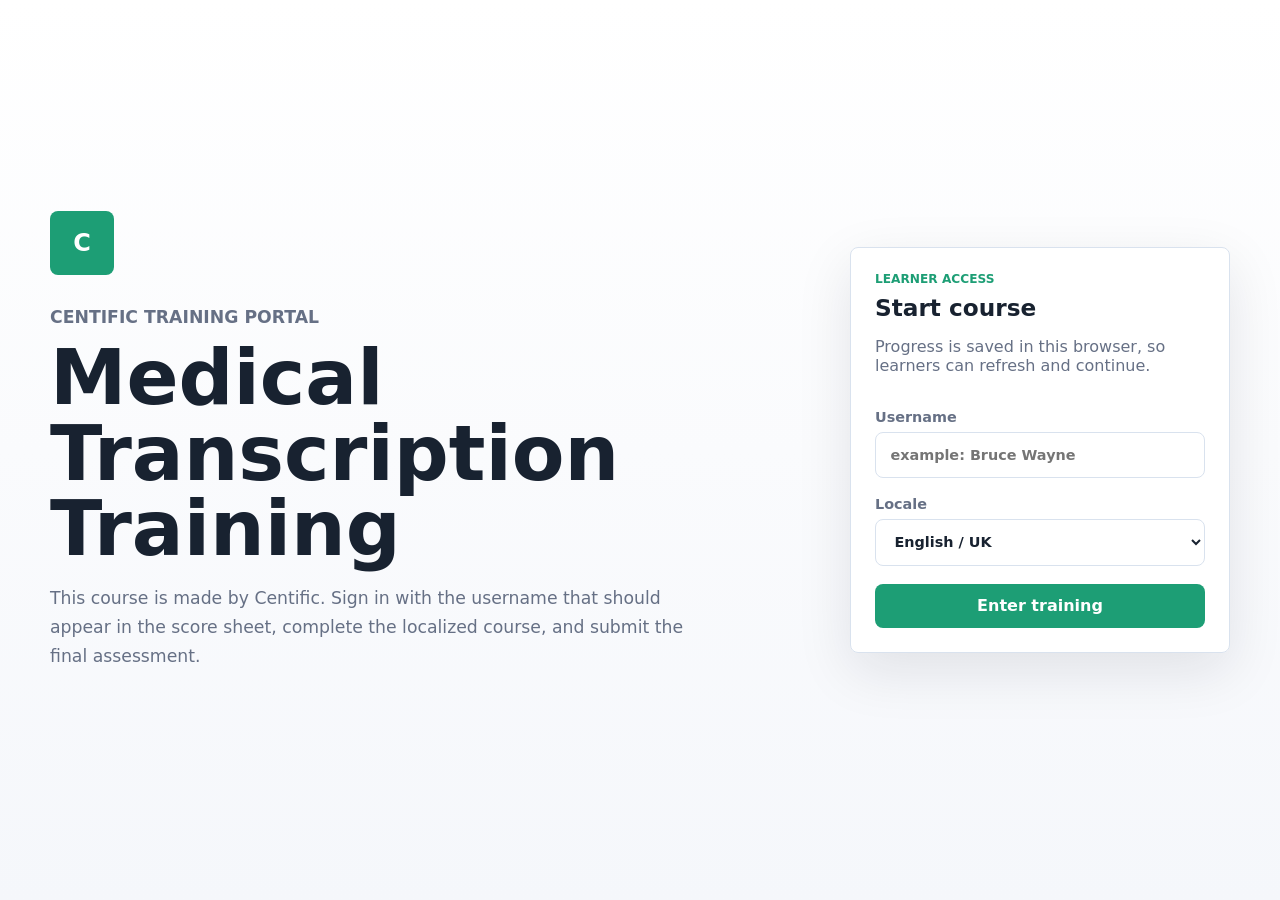
<file: index.html>
﻿<!DOCTYPE html>
<html lang="en">
<head>
  <meta charset="UTF-8">
  <meta name="viewport" content="width=device-width, initial-scale=1.0">
  <title>Centific Medical Transcription Training</title>
  <link rel="stylesheet" href="styles.css">
</head>
<body>
  <main class="portal">
    <section class="login-view" id="loginView">
      <div class="hero-copy">
        <div class="brand-mark">C</div>
        <p class="eyebrow">Centific training portal</p>
        <h1>Medical Transcription Training</h1>
        <p>
          This course is made by Centific. Sign in with the username that should appear in the score sheet,
          complete the localized course, and submit the final assessment.
        </p>
      </div>

      <form class="login-card" id="loginForm">
        <div>
          <p class="eyebrow">Learner access</p>
          <h2>Start course</h2>
          <p class="muted">Progress is saved in this browser, so learners can refresh and continue.</p>
        </div>

        <label>
          Username
          <input id="usernameInput" type="text" placeholder="example: Bruce Wayne" required autocomplete="name">
        </label>

        <label>
          Locale
          <select id="localeInput">
            <option value="English / UK">English / UK</option>
            <option value="Deutsch / Germany">Deutsch / Germany</option>
            <option value="Nederlands / Netherlands">Nederlands / Netherlands</option>
            <option value="Français / France">Français / France</option>
          </select>
        </label>

        <button class="primary-button" type="submit">Enter training</button>
      </form>
    </section>

    <section class="course-view hidden" id="courseView">
      <header class="topbar">
        <div>
          <p class="eyebrow">Centific Medical Transcription Training</p>
          <h1 id="learnerTitle">Learner course</h1>
        </div>

        <div class="topbar-actions">
          <span class="status-pill" id="sheetStatus">Google Sheet not connected yet</span>
          <button class="ghost-button" id="resetProgressButton" type="button">Reset progress</button>
          <button class="ghost-button" id="logoutButton" type="button">Logout</button>
        </div>
      </header>

      <section class="score-panel">
        <article>
          <span>Latest score</span>
          <strong id="latestScore">--</strong>
        </article>
        <article>
          <span>Status</span>
          <strong id="latestStatus">Not submitted</strong>
        </article>
        <article>
          <span>Local submissions</span>
          <strong id="savedRows">0</strong>
        </article>
      </section>

      <section class="course-frame-card">
        <div class="frame-header">
          <div>
            <p class="eyebrow">Course</p>
            <h2>Complete all modules, then take the final assessment</h2>
          </div>
          <a class="ghost-link" id="openCourseLink" href="medical_transcription_v4_2.html" target="_blank" rel="noreferrer">Open course in new tab</a>
        </div>

        <iframe
          id="courseFrame"
          title="Medical transcription course"
          src="medical_transcription_v4_2.html"
        ></iframe>
      </section>
    </section>
  </main>

  <script src="app.js"></script>
</body>
</html>
</file>
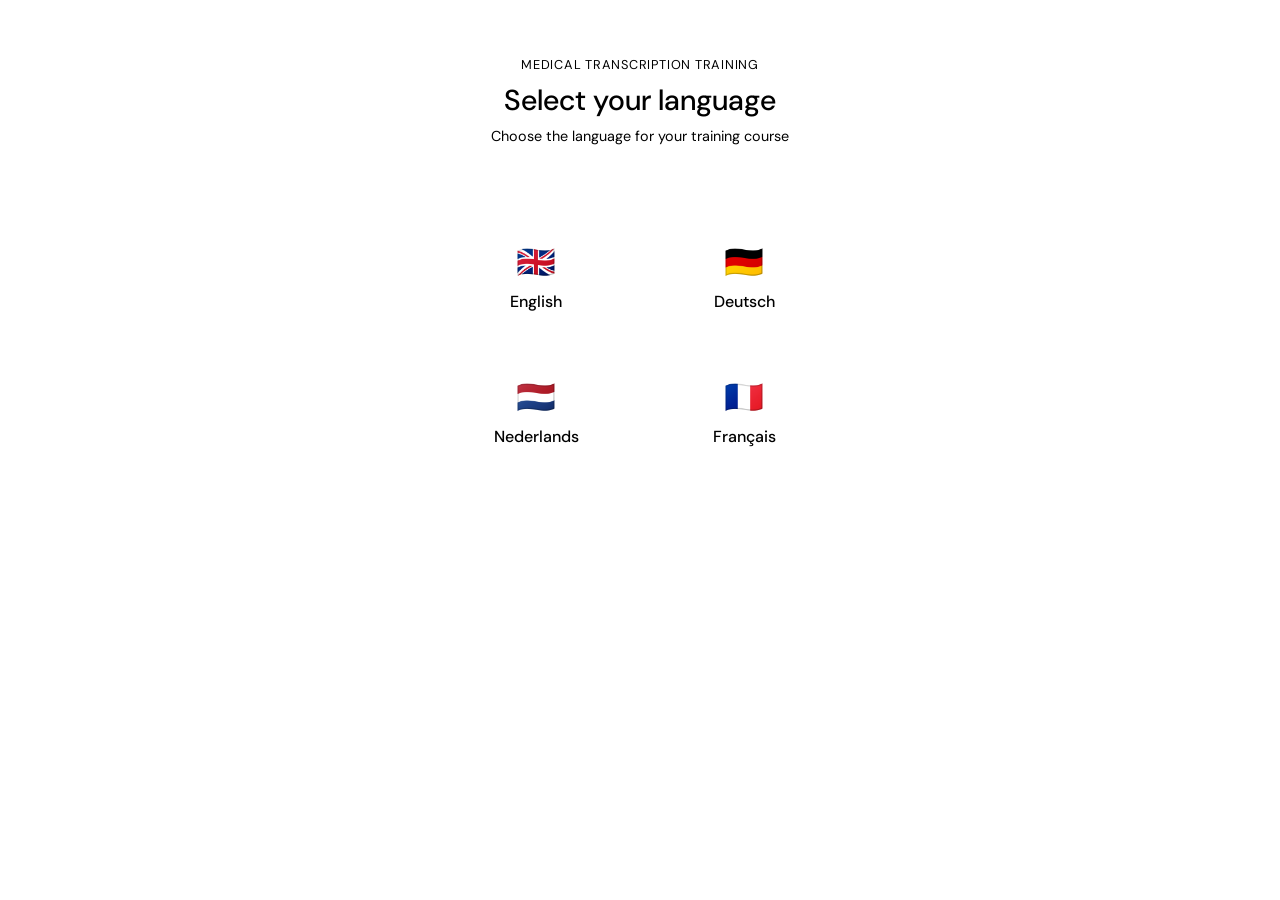
<file: medical_transcription_v4_2.html>
<!DOCTYPE html>
<html lang="en">
<head>
<meta charset="UTF-8">
<meta name="viewport" content="width=device-width, initial-scale=1.0">
<title>Medical Transcription Training</title>
</head>
<body>
<style>
@import url('https://fonts.googleapis.com/css2?family=DM+Sans:wght@300;400;500;600&family=DM+Mono:wght@400;500&display=swap');
*{box-sizing:border-box;margin:0;padding:0}
body{font-family:'DM Sans',sans-serif;color:var(--color-text-primary);background:transparent}
.screen{display:none;padding:1.5rem 0}.screen.active{display:block}
.lang-grid{display:grid;grid-template-columns:repeat(2,1fr);gap:1rem;max-width:400px;margin:2rem auto}
.lang-btn{padding:1.5rem;border:0.5px solid var(--color-border-secondary);border-radius:var(--border-radius-lg);background:var(--color-background-primary);cursor:pointer;font-size:1rem;font-weight:500;text-align:center;transition:background 0.15s;font-family:'DM Sans',sans-serif}
.lang-btn:hover{background:var(--color-background-secondary)}
.lang-flag{font-size:2rem;display:block;margin-bottom:0.5rem}
.module-grid{display:grid;grid-template-columns:repeat(2,1fr);gap:1rem;margin-top:1.5rem}
.mod-card{padding:1.25rem;border:0.5px solid var(--color-border-tertiary);border-radius:var(--border-radius-lg);background:var(--color-background-primary);cursor:pointer;transition:border-color 0.15s}
.mod-card:hover{border-color:var(--color-border-primary)}.mod-card.completed{border-color:#1D9E75}
.mod-icon{font-size:1.5rem;margin-bottom:0.5rem}.mod-title{font-size:0.9rem;font-weight:500}.mod-status{font-size:0.75rem;color:var(--color-text-secondary);margin-top:4px}
.progress-bar-wrap{background:var(--color-background-secondary);border-radius:99px;height:6px;margin:1rem 0}
.progress-bar{height:6px;border-radius:99px;background:#1D9E75;transition:width 0.4s}
.lesson-content{max-width:700px}
h1{font-size:1.5rem;font-weight:500;margin-bottom:0.5rem}
h2{font-size:1.05rem;font-weight:500;margin:1.75rem 0 0.75rem;padding-bottom:4px;border-bottom:0.5px solid var(--color-border-tertiary)}
h3{font-size:0.9rem;font-weight:500;margin:1rem 0 0.4rem;color:var(--color-text-secondary)}
.subtitle{font-size:0.9rem;color:var(--color-text-secondary);margin-bottom:1.5rem}
.info-card{background:var(--color-background-secondary);border-radius:var(--border-radius-md);padding:1rem 1.25rem;margin-bottom:1rem;font-size:0.875rem;line-height:1.6}
.info-card h3{margin-top:0;font-size:0.8rem;text-transform:uppercase;letter-spacing:0.04em}
table{width:100%;border-collapse:collapse;font-size:0.82rem;margin:0.5rem 0 1rem}
th{text-align:left;padding:6px 8px;background:var(--color-background-secondary);font-weight:500;font-size:0.78rem;color:var(--color-text-secondary)}
td{padding:6px 8px;border-bottom:0.5px solid var(--color-border-tertiary);vertical-align:top;line-height:1.5}
.badge{display:inline-block;padding:2px 7px;border-radius:99px;font-size:0.72rem;font-weight:500;white-space:nowrap}
.badge-normal{background:#EAF3DE;color:#3B6D11}
.badge-alert{background:#FCEBEB;color:#A32D2D}
.badge-caution{background:#FAEEDA;color:#854F0B}
.badge-info{background:#E6F1FB;color:#185FA5}
.badge-high{background:#FCEBEB;color:#A32D2D}
.badge-low{background:#E6F1FB;color:#185FA5}
.badge-specialty{background:#F0E8FF;color:#5B21B6}
.btn{padding:0.6rem 1.25rem;border:0.5px solid var(--color-border-secondary);border-radius:var(--border-radius-md);background:var(--color-background-primary);cursor:pointer;font-size:0.9rem;font-weight:500;color:var(--color-text-primary);font-family:'DM Sans',sans-serif}
.btn:hover{background:var(--color-background-secondary)}
.btn-primary{background:#1D9E75;border-color:#1D9E75;color:#fff}.btn-primary:hover{background:#0F6E56}
.btn-row{display:flex;gap:0.75rem;margin-top:1.5rem;flex-wrap:wrap}
.quiz-q{background:var(--color-background-secondary);border-radius:var(--border-radius-lg);padding:1.25rem;margin-bottom:1rem}
.quiz-q p{font-size:0.95rem;font-weight:500;margin-bottom:0.75rem}
.quiz-opt{display:block;padding:0.5rem 0.75rem;border:0.5px solid var(--color-border-tertiary);border-radius:var(--border-radius-md);background:var(--color-background-primary);cursor:pointer;font-size:0.875rem;margin:0.3rem 0;text-align:left;width:100%;color:var(--color-text-primary);font-family:'DM Sans',sans-serif}
.quiz-opt:hover{border-color:var(--color-border-primary)}
.quiz-opt{transition:background 0.12s,border-color 0.12s}
.quiz-opt.correct{background:#EAF3DE;border-color:#1D9E75;color:#27500A}
.quiz-opt.wrong{background:#FCEBEB;border-color:#A32D2D;color:#791F1F}
.quiz-opt.disabled{cursor:not-allowed}
.feedback{font-size:0.82rem;margin-top:0.5rem;padding:0.4rem 0.75rem;border-radius:var(--border-radius-md)}
.feedback.ok{background:#EAF3DE;color:#27500A}.feedback.bad{background:#FCEBEB;color:#791F1F}
.score-circle{width:120px;height:120px;border-radius:50%;border:4px solid #1D9E75;display:flex;align-items:center;justify-content:center;flex-direction:column;margin:1.5rem auto}
.score-num{font-size:2rem;font-weight:500}.score-label{font-size:0.75rem;color:var(--color-text-secondary)}
.back-link{font-size:0.85rem;color:var(--color-text-secondary);cursor:pointer;margin-bottom:1rem;display:inline-block}
.back-link:hover{color:var(--color-text-primary)}
.pill-row{display:flex;flex-wrap:wrap;gap:0.4rem;margin:0.5rem 0}
.pill{padding:3px 10px;border-radius:99px;font-size:0.8rem;background:var(--color-background-secondary);border:0.5px solid var(--color-border-tertiary)}
.abbr-table td:first-child{font-weight:500;color:#185FA5;font-size:0.85rem;width:80px}
.imaging-card{border:0.5px solid var(--color-border-tertiary);border-radius:var(--border-radius-lg);margin-bottom:1rem;overflow:hidden}
.imaging-card-header{padding:0.75rem 1rem;background:var(--color-background-secondary);display:flex;align-items:center;gap:0.75rem}
.imaging-card-header .ic-icon{font-size:1.25rem}
.imaging-card-header .ic-title{font-weight:500;font-size:0.95rem}
.imaging-card-header .ic-badge{margin-left:auto}
.imaging-card-body{padding:0.85rem 1rem;font-size:0.85rem;line-height:1.65}
.imaging-card-body .tissue-row{display:flex;flex-wrap:wrap;gap:0.35rem;margin-top:0.5rem}
.tissue-pill{padding:2px 9px;border-radius:99px;font-size:0.75rem;border:0.5px solid var(--color-border-tertiary);background:var(--color-background-primary)}
.two-col{display:grid;grid-template-columns:1fr 1fr;gap:0.5rem}
@media(max-width:480px){.two-col{grid-template-columns:1fr}}

/* ── Glossary browser ── */
.glossary-search-wrap{position:sticky;top:0;background:var(--color-background-primary);padding:0.75rem 0 0.5rem;z-index:10}
.glossary-search{width:100%;padding:0.55rem 0.85rem;border:0.5px solid var(--color-border-secondary);border-radius:var(--border-radius-md);font-size:0.9rem;background:var(--color-background-secondary);color:var(--color-text-primary);font-family:'DM Sans',sans-serif;outline:none}
.glossary-search:focus{border-color:#1D9E75}
.glossary-filter-row{display:flex;gap:0.4rem;flex-wrap:wrap;margin:0.5rem 0 1rem}
.gloss-tag{padding:3px 10px;border-radius:99px;font-size:0.78rem;border:0.5px solid var(--color-border-tertiary);background:var(--color-background-secondary);cursor:pointer;font-family:'DM Sans',sans-serif;color:var(--color-text-primary)}
.gloss-tag.active{background:#1D9E75;border-color:#1D9E75;color:#fff}
.gloss-entry{border:0.5px solid var(--color-border-tertiary);border-radius:var(--border-radius-md);padding:0.75rem 1rem;margin-bottom:0.5rem;transition:border-color 0.12s}
.gloss-entry:hover{border-color:var(--color-border-primary)}
.gloss-term{font-weight:600;font-size:0.92rem;font-family:'DM Mono',monospace;color:#185FA5}
.gloss-alt{font-size:0.78rem;color:var(--color-text-secondary);margin-left:0.5rem}
.gloss-cat{font-size:0.72rem;padding:1px 7px;border-radius:99px;background:#F0E8FF;color:#5B21B6;margin-left:0.5rem;white-space:nowrap}
.gloss-def{font-size:0.83rem;color:var(--color-text-primary);margin-top:0.35rem;line-height:1.55}
.gloss-ex{font-size:0.78rem;color:var(--color-text-secondary);margin-top:0.25rem;font-style:italic}
.gloss-hidden{display:none}
.no-results{font-size:0.85rem;color:var(--color-text-secondary);padding:1rem 0;text-align:center}

/* ── Global search ─────────────────────────────────────────── */
.search-wrap{position:relative;margin:1rem 0 0.5rem}
.search-wrap svg{position:absolute;left:0.7rem;top:50%;transform:translateY(-50%);pointer-events:none;opacity:0.45}
#global-search{width:100%;padding:0.6rem 0.85rem 0.6rem 2.2rem;border:0.5px solid var(--color-border-secondary);border-radius:var(--border-radius-md);font-size:0.9rem;background:var(--color-background-secondary);color:var(--color-text-primary);font-family:'DM Sans',sans-serif;outline:none;box-sizing:border-box}
#global-search:focus{border-color:var(--color-border-primary)}
#search-results{margin:0 0 1rem}
.sr-group{margin-bottom:1rem}
.sr-group-title{font-size:0.7rem;font-weight:600;letter-spacing:0.07em;text-transform:uppercase;color:var(--color-text-secondary);margin-bottom:0.4rem;padding:0 0.1rem}
.sr-item{padding:0.6rem 0.85rem;border-radius:var(--border-radius-md);background:var(--color-background-secondary);border:0.5px solid var(--color-border-tertiary);margin-bottom:0.35rem;cursor:pointer;transition:border-color 0.15s}
.sr-item:hover{border-color:var(--color-border-primary)}
.sr-item-snippet{font-size:0.78rem;color:var(--color-text-secondary);line-height:1.5}
.sr-item-snippet mark{background:rgba(99,102,241,0.18);color:inherit;border-radius:2px;padding:0 1px}
.sr-none{font-size:0.85rem;color:var(--color-text-secondary);padding:0.75rem 0;text-align:center}
.ft-selected{border-color:var(--color-accent,#6366f1)!important;background:var(--color-background-secondary)!important;box-shadow:inset 0 0 0 1.5px var(--color-accent,#6366f1)}
.ft-unanswered{outline:2px solid #E24B4A;border-radius:var(--border-radius-md);padding:0.25rem}
</style>

<div id="app">

<div id="s-lang" class="screen active">
  <div style="text-align:center;padding:2rem 0 1rem">
    <div style="font-size:0.8rem;color:var(--color-text-secondary);letter-spacing:0.06em;margin-bottom:0.5rem">MEDICAL TRANSCRIPTION TRAINING</div>
    <h1 style="font-size:1.8rem">Select your language</h1>
    <p class="subtitle">Choose the language for your training course</p>
  </div>
  <div class="lang-grid">
    <button class="lang-btn" onclick="setLang('en')"><span class="lang-flag">🇬🇧</span>English</button>
    <button class="lang-btn" onclick="setLang('de')"><span class="lang-flag">🇩🇪</span>Deutsch</button>
    <button class="lang-btn" onclick="setLang('nl')"><span class="lang-flag">🇳🇱</span>Nederlands</button>
    <button class="lang-btn" onclick="setLang('fr')"><span class="lang-flag">🇫🇷</span>Français</button>
  </div>
</div>

<div id="s-home" class="screen">
  <div style="font-size:0.8rem;color:var(--color-text-secondary);letter-spacing:0.06em;cursor:pointer" onclick="showScreen('s-lang')">← <span id="lbl-change-lang"></span></div>
  <div style="margin:1.25rem 0 0.25rem"><h1 id="home-title"></h1></div>
  <p id="home-sub" class="subtitle"></p>
  <div class="progress-bar-wrap"><div class="progress-bar" id="overall-progress" style="width:0%"></div></div>
  <p style="font-size:0.8rem;color:var(--color-text-secondary)" id="progress-label"></p>
  <div class="search-wrap">
    <svg width="15" height="15" viewBox="0 0 24 24" fill="none" stroke="currentColor" stroke-width="2"><circle cx="11" cy="11" r="8"/><path d="m21 21-4.35-4.35"/></svg>
    <input id="global-search" type="search" oninput="runSearch(this.value)" autocomplete="off">
  </div>
  <div id="search-results"></div>
  <div class="module-grid" id="module-grid"></div>
  <div style="margin-top:1.5rem" id="test-launch-wrap"></div>
</div>

<div id="s-lesson" class="screen">
  <span class="back-link" onclick="showScreen('s-home')">← <span id="lbl-back"></span></span>
  <div id="lesson-body" class="lesson-content"></div>
  <div class="btn-row" id="lesson-btns"></div>
</div>

<div id="s-test" class="screen">
  <span class="back-link" onclick="showScreen('s-home')">← <span id="lbl-back2"></span></span>
  <h1 id="test-title"></h1>
  <p id="test-sub" class="subtitle"></p>
  <div id="test-body"></div>
</div>

</div>

<script>
const T={
en:{changeLang:"Change language",back:"Back to modules",backtest:"Back",homeTitle:"Medical Transcription Training",homeSub:"Complete all modules before taking the final assessment.",progressLabel:(d,t)=>`${d} of ${t} modules completed`,testLaunch:"Take the final assessment",testTitle:"Final Assessment",testSub:"32 questions covering all modules. Read carefully before selecting.",submit:"Submit answers",restart:"Restart",score:(s,t)=>`You scored ${s} out of ${t}`,passed:"Well done — you passed!",failed:"Review the modules and try again.",
searchPlaceholder:"Search course content…",searchNoResults:"No results found.",searchIn:"in",unansweredAlert:(n)=>`Please answer all ${n} remaining question(s) before submitting.`,
mods:[{id:"vitals",icon:"❤",title:"Vitals & measurements",status:"Start module"},{id:"meds",icon:"💊",title:"Medications & dosages",status:"Start module"},{id:"tests",icon:"🔬",title:"Tests & diagnostics",status:"Start module"},{id:"symptoms",icon:"🩺",title:"Symptoms & conditions",status:"Start module"},{id:"allergies",icon:"⚠",title:"Allergies",status:"Start module"},{id:"abbr",icon:"📋",title:"Medical abbreviations",status:"Start module"},{id:"glossary",icon:"🗂",title:"Specialty glossary",status:"Start module"}]},
de:{changeLang:"Sprache wechseln",back:"Zurück zu Modulen",backtest:"Zurück",homeTitle:"Medizinische Transkriptions-Schulung",homeSub:"Schließen Sie alle Module ab, bevor Sie die Abschlussprüfung ablegen.",progressLabel:(d,t)=>`${d} von ${t} Modulen abgeschlossen`,testLaunch:"Zur Abschlussprüfung",testTitle:"Abschlussprüfung",testSub:"32 Fragen zu allen Modulen.",submit:"Antworten abschicken",restart:"Neustart",score:(s,t)=>`Sie haben ${s} von ${t} Punkten erreicht`,passed:"Gut gemacht — bestanden!",failed:"Wiederholen Sie die Module.",
searchPlaceholder:"Kursinhalt durchsuchen…",searchNoResults:"Keine Ergebnisse gefunden.",searchIn:"in",unansweredAlert:(n)=>`Bitte beantworten Sie noch ${n} Frage(n) vor dem Absenden.`,
mods:[{id:"vitals",icon:"❤",title:"Vitalwerte & Messungen",status:"Modul starten"},{id:"meds",icon:"💊",title:"Medikamente & Dosierungen",status:"Modul starten"},{id:"tests",icon:"🔬",title:"Tests & Diagnostik",status:"Modul starten"},{id:"symptoms",icon:"🩺",title:"Symptome & Erkrankungen",status:"Modul starten"},{id:"allergies",icon:"⚠",title:"Allergien",status:"Modul starten"},{id:"abbr",icon:"📋",title:"Medizinische Abkürzungen",status:"Modul starten"},{id:"glossary",icon:"🗂",title:"Fachglossar",status:"Modul starten"}]},
nl:{changeLang:"Taal wijzigen",back:"Terug naar modules",backtest:"Terug",homeTitle:"Medische transcriptietraining",homeSub:"Voltooi alle modules voordat u de eindtoets aflegt.",progressLabel:(d,t)=>`${d} van ${t} modules voltooid`,testLaunch:"Naar de eindtoets",testTitle:"Eindtoets",testSub:"32 vragen over alle modules.",submit:"Antwoorden indienen",restart:"Opnieuw beginnen",score:(s,t)=>`U scoorde ${s} van ${t}`,passed:"Goed gedaan — geslaagd!",failed:"Herhaal de modules en probeer het opnieuw.",
searchPlaceholder:"Cursusinhoud doorzoeken…",searchNoResults:"Geen resultaten gevonden.",searchIn:"in",unansweredAlert:(n)=>`Beantwoord nog ${n} vraag/vragen voordat u indient.`,
mods:[{id:"vitals",icon:"❤",title:"Vitale functies & metingen",status:"Module starten"},{id:"meds",icon:"💊",title:"Medicijnen & doseringen",status:"Module starten"},{id:"tests",icon:"🔬",title:"Tests & diagnostiek",status:"Module starten"},{id:"symptoms",icon:"🩺",title:"Symptomen & aandoeningen",status:"Module starten"},{id:"allergies",icon:"⚠",title:"Allergieën",status:"Module starten"},{id:"abbr",icon:"📋",title:"Medische afkortingen",status:"Module starten"},{id:"glossary",icon:"🗂",title:"Vakglossarium",status:"Module starten"}]},
fr:{changeLang:"Changer de langue",back:"Retour aux modules",backtest:"Retour",homeTitle:"Formation en transcription médicale",homeSub:"Complétez tous les modules avant de passer l'évaluation finale.",progressLabel:(d,t)=>`${d} sur ${t} modules complétés`,testLaunch:"Passer l'évaluation finale",testTitle:"Évaluation finale",testSub:"32 questions couvrant tous les modules.",submit:"Soumettre les réponses",restart:"Recommencer",score:(s,t)=>`Vous avez obtenu ${s} sur ${t}`,passed:"Bravo — vous avez réussi !",failed:"Révisez les modules et réessayez.",
searchPlaceholder:"Rechercher dans le cours…",searchNoResults:"Aucun résultat trouvé.",searchIn:"dans",unansweredAlert:(n)=>`Veuillez répondre aux ${n} question(s) restante(s) avant de soumettre.`,
mods:[{id:"vitals",icon:"❤",title:"Constantes vitales & mesures",status:"Commencer le module"},{id:"meds",icon:"💊",title:"Médicaments & dosages",status:"Commencer le module"},{id:"tests",icon:"🔬",title:"Tests & diagnostics",status:"Commencer le module"},{id:"symptoms",icon:"🩺",title:"Symptômes & pathologies",status:"Commencer le module"},{id:"allergies",icon:"⚠",title:"Allergies",status:"Commencer le module"},{id:"abbr",icon:"📋",title:"Abréviations médicales",status:"Commencer le module"},{id:"glossary",icon:"🗂",title:"Glossaire spécialisé",status:"Commencer le module"}]}
};

// ─── LESSONS ───────────────────────────────────────────────────────────────
const LESSONS={
vitals:{
en:`<h1>Vitals &amp; Measurements</h1><p class="subtitle">Understanding the numbers that appear in every clinical note.</p>
<h2>Blood pressure (BP)</h2><div class="info-card"><p>Force of blood against artery walls. Written as systolic / diastolic in mmHg (e.g. 120/80 mmHg).</p></div>
<table><tr><th>Category</th><th>Systolic</th><th>Diastolic</th><th>Status</th></tr>
<tr><td>Normal</td><td>&lt;120</td><td>&lt;80</td><td><span class="badge badge-normal">Normal</span></td></tr>
<tr><td>Elevated</td><td>120–129</td><td>&lt;80</td><td><span class="badge badge-caution">Caution</span></td></tr>
<tr><td>Stage 1 hypertension</td><td>130–139</td><td>80–89</td><td><span class="badge badge-caution">Caution</span></td></tr>
<tr><td>Stage 2 hypertension</td><td>≥140</td><td>≥90</td><td><span class="badge badge-alert">Alert</span></td></tr>
<tr><td>Hypotension</td><td>&lt;90</td><td>&lt;60</td><td><span class="badge badge-alert">Alert</span></td></tr></table>
<h2>Heart rate (HR)</h2><div class="info-card"><p>Normal adult: <strong>60–100 bpm</strong>. Below 60 = bradycardia. Above 100 = tachycardia.</p></div>
<h2>Respiratory rate (RR)</h2><div class="info-card"><p>Normal adult: <strong>12–20 breaths/min</strong>. Rapid breathing (&gt;20) = tachypnoea. Slow breathing (&lt;12) = bradypnoea. In severe respiratory distress, accessory muscles are recruited — this is called <strong>orthopnoea</strong> when lying flat triggers the dyspnoea.</p></div>
<h2>Temperature</h2>
<table><tr><th>Reading</th><th>°C</th><th>°F</th><th>Interpretation</th></tr>
<tr><td>Normal</td><td>36.1–37.2</td><td>97–99</td><td><span class="badge badge-normal">Normal</span></td></tr>
<tr><td>Low-grade fever</td><td>37.3–38.0</td><td>99.1–100.4</td><td><span class="badge badge-caution">Caution</span></td></tr>
<tr><td>Fever / pyrexia</td><td>≥38.1</td><td>≥100.6</td><td><span class="badge badge-alert">Alert</span></td></tr>
<tr><td>Hypothermia</td><td>&lt;35.0</td><td>&lt;95</td><td><span class="badge badge-alert">Alert</span></td></tr></table>
<h2>Oxygen saturation (SpO₂)</h2><div class="info-card"><p>Normal: <strong>95–100%</strong>. Below 94% warrants attention. Below 90% = hypoxia requiring intervention.</p></div>
<h2>BMI</h2>
<table><tr><th>BMI</th><th>Classification</th></tr>
<tr><td>&lt;18.5</td><td>Underweight</td></tr>
<tr><td>18.5–24.9</td><td><span class="badge badge-normal">Healthy weight</span></td></tr>
<tr><td>25.0–29.9</td><td><span class="badge badge-caution">Overweight</span></td></tr>
<tr><td>30.0–34.9</td><td><span class="badge badge-alert">Obese — Class I</span></td></tr>
<tr><td>35.0–39.9</td><td><span class="badge badge-alert">Obese — Class II</span></td></tr>
<tr><td>≥40.0</td><td><span class="badge badge-high">Obese — Class III (severe)</span></td></tr></table>
<div class="info-card"><p>Source: WHO / NICE guidelines. Class III is sometimes referred to as <em>morbid obesity</em> in older clinical notes.</p></div>
<h2>Glasgow Coma Scale (GCS)</h2>
<div class="info-card"><p>Neurological assessment tool for level of consciousness. Three components, always documented separately as E/V/M.</p></div>
<table><tr><th>Component</th><th>Score</th><th>Response</th></tr>
<tr><td rowspan="4"><strong>Eye opening (E)</strong></td><td>4</td><td>Spontaneous</td></tr>
<tr><td>3</td><td>To voice</td></tr>
<tr><td>2</td><td>To pain</td></tr>
<tr><td>1</td><td>None</td></tr>
<tr><td rowspan="5"><strong>Verbal (V)</strong></td><td>5</td><td>Oriented</td></tr>
<tr><td>4</td><td>Confused</td></tr>
<tr><td>3</td><td>Words only</td></tr>
<tr><td>2</td><td>Sounds only</td></tr>
<tr><td>1</td><td>None</td></tr>
<tr><td rowspan="6"><strong>Motor (M)</strong></td><td>6</td><td>Obeys commands</td></tr>
<tr><td>5</td><td>Localises pain</td></tr>
<tr><td>4</td><td>Withdraws from pain</td></tr>
<tr><td>3</td><td>Abnormal flexion (decorticate)</td></tr>
<tr><td>2</td><td>Extension (decerebrate)</td></tr>
<tr><td>1</td><td>None</td></tr></table>
<div class="info-card"><p><strong>Example:</strong> E2V1M4 = 2+1+4 = <strong>GCS 7</strong>. Always write the total and subscores: "GCS 7 (E2V1M4)".</p></div>
<table><tr><th>Total GCS</th><th>Severity</th><th>Clinical action</th></tr>
<tr><td>13–15</td><td><span class="badge badge-caution">Mild</span></td><td>Monitor, reassess</td></tr>
<tr><td>9–12</td><td><span class="badge badge-alert">Moderate</span></td><td>Close monitoring, consider CT</td></tr>
<tr><td>≤8</td><td><span class="badge badge-high">Severe</span></td><td>Intubation threshold — airway protection</td></tr></table>
<h2>Pain scale (NRS 0–10)</h2>
<div class="info-card"><p>0 = no pain &bull; 1–3 = mild &bull; 4–6 = moderate &bull; 7–10 = severe. Always transcribe the scale used and the score (e.g. &quot;pain 7/10 NRS&quot;).</p></div>
<h2>SpO&#8322; targets</h2>
<div class="info-card"><p>Normal: 95–100%. Below 90% = hypoxia — urgent intervention. <strong>COPD target: 88–92%</strong> (NHS/NICE) to avoid suppressing the hypoxic drive.</p></div>
<h2>Quick-check quiz</h2>`,
de:`<h1>Vitalwerteparameter &amp; Messungen</h1><p class="subtitle">Die Zahlen in jedem klinischen Bericht verstehen.</p>
<h2>Blutdruck (BD, RR)</h2><div class="info-card"><p>Druck des Blutes gegen die Arterienwände. Angabe: systolisch / diastolisch in mmHg (z.B. 120/80 mmHg). In Deutschland wird der Blutdruck häufig als <strong>BD</strong> oder <strong>RR</strong> (nach Riva-Rocci) abgekürzt.</p></div>
<h3>Blutdruckkategorien (DGK/ESC 2024 — Tabelle 3, Praxisblutdruck)</h3>
<table><tr><th>Kategorie</th><th>Systolisch (mmHg)</th><th>Diastolisch (mmHg)</th><th>Status</th></tr>
<tr><td>Nicht erhöhter Blutdruck</td><td>&lt; 120</td><td>&lt; 70</td><td><span class="badge badge-normal">Normal</span></td></tr>
<tr><td>Erhöhter Blutdruck</td><td>120 – &lt; 140</td><td>70 – &lt; 90</td><td><span class="badge badge-caution">Achtung</span></td></tr>
<tr><td>Hypertonie</td><td>≥ 140</td><td>≥ 90</td><td><span class="badge badge-alert">Warnung</span></td></tr></table>
<div class="info-card"><p>Die ESC/DGK 2024 verwenden nur diese drei Kategorien. Die ältere Unterteilung in Hypertonie Grad 1/2/3 (aus früheren ESH/ESC-Leitlinien) erscheint weiterhin in manchen klinischen Diktaten und Arztbriefen: Grad 1 = 140–159/90–99 · Grad 2 = 160–179/100–109 · Grad 3 = ≥ 180/≥ 110 (nach ESH 2023/NVL 2023). Beim <em>erhöhten Blutdruck</em> richtet sich die Therapieentscheidung nach kardiovaskulärem Risiko (SCORE2/SCORE2-OP), nicht allein nach dem Zahlenwert. Quelle: McEvoy JW et al., ESC 2024, Eur Heart J; DGK Pocket-Leitlinie 2024.</p></div>
<h3>Hypertonie-Stadien (ESH 2023 / NVL 2023 — nach Organschaden, nicht nach Zahlenwert)</h3>
<div class="info-card"><p>Die Stadien I–III beschreiben den Erkrankungsgrad der Hypertonie anhand von Organschäden und Begleiterkrankungen — <strong>unabhängig vom gemessenen Blutdruckwert</strong>. <strong>Grad ≠ Stadium.</strong> Ein Patient kann z.B. eine Hypertonie Grad 1 im Stadium III haben.</p></div>
<table><tr><th>Stadium</th><th>Kriterien</th><th>Status</th></tr>
<tr><td><strong>Stadium I</strong></td><td>Unkomplizierte Hypertonie — kein HMOD, keine CVD, kein Diabetes (inkl. CKD Grad 1 und 2)</td><td><span class="badge badge-caution">Achtung</span></td></tr>
<tr><td><strong>Stadium II</strong></td><td>Leichter HMOD <em>oder</em> CKD Stadium 3 <em>oder</em> Diabetes mellitus</td><td><span class="badge badge-alert">Warnung</span></td></tr>
<tr><td><strong>Stadium III</strong></td><td>Etablierte CVD (Koronare Herzkrankheit, Schlaganfall, pAVK, Herzinsuffizienz) <em>oder</em> CKD Grad 4 oder 5</td><td><span class="badge badge-high">Kritisch</span></td></tr></table>
<div class="info-card"><p><strong>HMOD</strong> = Hypertonie-bedingte Organschäden (hypertension-mediated organ damage): z.B. linksventrikuläre Hypertrophie (LVH), Mikroalbuminurie, Karotis-IMT-Verdickung, hypertensive Retinopathie. Quelle: ESH 2023; NVL Hypertonie 2023.</p></div>
<h2>Herzfrequenz (HF)</h2><div class="info-card"><p>Normal: <strong>60–100/min</strong>. Unter 60 = Bradykardie. Über 100 = Tachykardie.</p></div>
<table><tr><th>Messung</th><th>Interpretation</th><th>Zustand</th></tr>
<tr><td>60–100/min</td><td>Normal</td><td>Normale Herzfrequenz</td></tr>
<tr><td>&lt; 60/min</td><td>Langsam</td><td>Bradykardie</td></tr>
<tr><td>&gt; 100/min</td><td>Schnell</td><td>Tachykardie</td></tr></table>
<h2>Atemfrequenz (AF)</h2><div class="info-card"><p>Normal: <strong>12–20/min</strong>. Schnell (&gt; 20/min) = Tachypnoe. Langsam (&lt; 12/min) = Bradypnoe. Bei schwerer Atemnot werden Atemhilfsmuskeln eingesetzt. Orthopnoe = Atemnot im Liegen mit Besserung im Sitzen.</p></div>
<table><tr><th>Messung</th><th>Interpretation</th><th>Zustand</th></tr>
<tr><td>12–20/min</td><td>Normal</td><td>Normale Atmung</td></tr>
<tr><td>&lt; 12/min</td><td>Langsam</td><td>Bradypnoe</td></tr>
<tr><td>&gt; 20/min</td><td>Schnell</td><td>Tachypnoe</td></tr></table>
<h2>Temperatur</h2>
<table><tr><th>Wert</th><th>°C</th><th>Interpretation</th></tr>
<tr><td>Normal</td><td>36,1–37,2</td><td><span class="badge badge-normal">Normal</span></td></tr>
<tr><td>Subfebrile Temperatur</td><td>37,3–38,0</td><td><span class="badge badge-caution">Achtung</span></td></tr>
<tr><td>Fieber (Pyrexie)</td><td>≥ 38,1</td><td><span class="badge badge-alert">Warnung</span></td></tr>
<tr><td>Hypothermie</td><td>&lt; 35,0</td><td><span class="badge badge-alert">Warnung</span></td></tr></table>
<h2>Sauerstoffsättigung (SpO₂)</h2><div class="info-card"><p>Normal: <strong>95–100 %</strong>. Unter 94 % = Überwachung erforderlich. Unter 90 % = Hypoxie — Intervention erforderlich.</p></div>
<h2>BMI</h2>
<table><tr><th>BMI</th><th>Klassifikation</th></tr>
<tr><td>&lt; 18,5</td><td>Untergewicht</td></tr>
<tr><td>18,5–24,9</td><td><span class="badge badge-normal">Normalgewicht</span></td></tr>
<tr><td>25,0–29,9</td><td><span class="badge badge-caution">Übergewicht</span></td></tr>
<tr><td>30,0–34,9</td><td><span class="badge badge-alert">Adipositas Grad I</span></td></tr>
<tr><td>35,0–39,9</td><td><span class="badge badge-alert">Adipositas Grad II</span></td></tr>
<tr><td>≥ 40,0</td><td><span class="badge badge-high">Adipositas Grad III (permagna)</span></td></tr></table>
<div class="info-card"><p>Quelle: WHO / DAG (Deutsche Adipositas-Gesellschaft). Grad III wird in älteren Unterlagen auch als <em>morbide Adipositas</em> bezeichnet.</p></div>
<h2>Glasgow Coma Scale (GCS)</h2>
<div class="info-card"><p>Neurologisches Beurteilungsinstrument zur Bewusstseinsbewertung. Drei Komponenten, immer einzeln als A/V/M dokumentieren.</p></div>
<table><tr><th>Komponente</th><th>Punkte</th><th>Reaktion</th></tr>
<tr><td rowspan="4"><strong>Augenöffnen (A)</strong></td><td>4</td><td>Spontan</td></tr>
<tr><td>3</td><td>Auf Ansprechen</td></tr>
<tr><td>2</td><td>Auf Schmerzreiz</td></tr>
<tr><td>1</td><td>Keine Reaktion</td></tr>
<tr><td rowspan="5"><strong>Verbale Reaktion (V)</strong></td><td>5</td><td>Orientiert</td></tr>
<tr><td>4</td><td>Verwirrt</td></tr>
<tr><td>3</td><td>Einzelne Worte</td></tr>
<tr><td>2</td><td>Unverständliche Laute</td></tr>
<tr><td>1</td><td>Keine Reaktion</td></tr>
<tr><td rowspan="6"><strong>Motorische Reaktion (M)</strong></td><td>6</td><td>Befolgt Aufforderungen</td></tr>
<tr><td>5</td><td>Gezielte Abwehr</td></tr>
<tr><td>4</td><td>Ungezielte Abwehr</td></tr>
<tr><td>3</td><td>Pathologische Beugung (Dekortikation)</td></tr>
<tr><td>2</td><td>Strecksynergismen (Dezerebration)</td></tr>
<tr><td>1</td><td>Keine Reaktion</td></tr></table>
<div class="info-card"><p><strong>Beispiel:</strong> A2V1M4 = 2+1+4 = <strong>GCS 7</strong>. Immer Gesamtpunktzahl und Einzelwerte angeben: „GCS 7 (A2V1M4)".</p></div>
<table><tr><th>GCS gesamt</th><th>Schweregrad</th><th>Klinische Konsequenz</th></tr>
<tr><td>13–15</td><td><span class="badge badge-caution">Leicht</span></td><td>Überwachen, Verlaufskontrolle</td></tr>
<tr><td>9–12</td><td><span class="badge badge-alert">Mittelgradig</span></td><td>Engmaschige Überwachung, CT erwägen</td></tr>
<tr><td>≤ 8</td><td><span class="badge badge-high">Schwer</span></td><td>Intubationsindikation — Atemwegssicherung</td></tr></table>
<h2>Schmerzskala (NRS 0–10)</h2>
<div class="info-card"><p>0 = kein Schmerz &bull; 1–3 = leicht &bull; 4–6 = mittelgradig &bull; 7–10 = stark. Immer Skala und Wert transkribieren (z.B. „Schmerz 7/10 NRS").</p></div>
<h2>SpO₂-Zielwerte</h2>
<div class="info-card"><p>Normal: 95–100 %. Unter 90 % = Hypoxie — dringend handeln. <strong>COPD-Zielwert: 88–92 %</strong> (AWMF NVL COPD) — um den hypoxischen Atemantrieb nicht zu unterdrücken.</p></div>
<h2>Kurzes Quiz</h2>`,
nl:`<h1>Vitale functies &amp; metingen</h1><p class="subtitle">De getallen begrijpen die in elke klinische notitie voorkomen.</p>
<h2>Bloeddruk (BD)</h2><div class="info-card"><p>Druk van bloed op de slagaderwanden. Notatie: systolisch / diastolisch in mmHg (bijv. BD 120/80 mmHg). In Nederlandstalige verslagen afgekort als <strong>BD</strong> of <strong>RR</strong>.</p></div>
<table><tr><th>Categorie</th><th>Systolisch</th><th>Diastolisch</th><th>Status</th></tr>
<tr><td>Normaal</td><td>&lt;120</td><td>&lt;80</td><td><span class="badge badge-normal">Normaal</span></td></tr>
<tr><td>Verhoogd</td><td>120–129</td><td>&lt;80</td><td><span class="badge badge-caution">Let op</span></td></tr>
<tr><td>Hypertensie graad 1</td><td>130–139</td><td>80–89</td><td><span class="badge badge-caution">Let op</span></td></tr>
<tr><td>Hypertensie graad 2</td><td>≥140</td><td>≥90</td><td><span class="badge badge-alert">Alarm</span></td></tr>
<tr><td>Hypotensie</td><td>&lt;90</td><td>&lt;60</td><td><span class="badge badge-alert">Alarm</span></td></tr></table>
<h2>Hartfrequentie (HF)</h2><div class="info-card"><p>Normaal: <strong>60–100 spm</strong> (slagen per minuut). Onder 60 = bradycardie. Boven 100 = tachycardie.</p></div>
<table><tr><th>Meting</th><th>Interpretatie</th><th>Toestand</th></tr>
<tr><td>60–100 spm</td><td>Normaal</td><td>Normaal sinusritme</td></tr>
<tr><td>&lt;60 spm</td><td>Langzaam</td><td>Bradycardie</td></tr>
<tr><td>&gt;100 spm</td><td>Snel</td><td>Tachycardie</td></tr></table>
<h2>Ademhalingsfrequentie (AF)</h2><div class="info-card"><p>Normaal: <strong>12–20/min</strong>. Snel (&gt;20) = tachypneu. Traag (&lt;12) = bradypneu. Bij ernstige dyspneu en orthopneu worden hulpademhalingsspieren ingezet.</p></div>
<table><tr><th>Meting</th><th>Interpretatie</th><th>Toestand</th></tr>
<tr><td>12–20/min</td><td>Normaal</td><td>Normale ademhaling</td></tr>
<tr><td>&lt;12/min</td><td>Langzaam</td><td>Bradypneu</td></tr>
<tr><td>&gt;20/min</td><td>Snel</td><td>Tachypneu</td></tr></table>
<h2>Temperatuur</h2>
<table><tr><th>Waarde</th><th>°C</th><th>Interpretatie</th></tr>
<tr><td>Normaal</td><td>36,1–37,2</td><td><span class="badge badge-normal">Normaal</span></td></tr>
<tr><td>Licht verhoogd (subfebriel)</td><td>37,3–38,0</td><td><span class="badge badge-caution">Let op</span></td></tr>
<tr><td>Koorts (pyrexie)</td><td>≥38,1</td><td><span class="badge badge-alert">Alarm</span></td></tr>
<tr><td>Hypothermie</td><td>&lt;35,0</td><td><span class="badge badge-alert">Alarm</span></td></tr></table>
<h2>Zuurstofsaturatie (SpO₂)</h2><div class="info-card"><p>Normaal: <strong>95–100 %</strong>. Onder 94 % = bewaking vereist. Onder 90 % = hypoxie (zuurstoftekort in het bloed) — interventie vereist.</p></div>
<h2>BMI</h2>
<table><tr><th>BMI</th><th>Classificatie</th></tr>
<tr><td>&lt;18,5</td><td>Ondergewicht</td></tr>
<tr><td>18,5–24,9</td><td><span class="badge badge-normal">Gezond gewicht</span></td></tr>
<tr><td>25,0–29,9</td><td><span class="badge badge-caution">Overgewicht</span></td></tr>
<tr><td>30,0–34,9</td><td><span class="badge badge-alert">Obesitas klasse I</span></td></tr>
<tr><td>35,0–39,9</td><td><span class="badge badge-alert">Obesitas klasse II</span></td></tr>
<tr><td>≥40,0</td><td><span class="badge badge-high">Obesitas klasse III (morbide obesitas)</span></td></tr></table>
<div class="info-card"><p>Bron: WHO / CBO-richtlijn Obesitas. Klasse III wordt ook wel <em>morbide obesitas</em> genoemd in oudere documentatie.</p></div>
<h2>Glasgow Coma Scale (GCS)</h2>
<div class="info-card"><p>Neurologisch beoordelingsinstrument voor het bewustzijnsniveau. Drie componenten, altijd apart documenteren als E/V/M.</p></div>
<table><tr><th>Component</th><th>Score</th><th>Reactie</th></tr>
<tr><td rowspan="4"><strong>Oogopening (E)</strong></td><td>4</td><td>Spontaan</td></tr>
<tr><td>3</td><td>Op aanspreken</td></tr>
<tr><td>2</td><td>Op pijnprikkel</td></tr>
<tr><td>1</td><td>Geen reactie</td></tr>
<tr><td rowspan="5"><strong>Verbale reactie (V)</strong></td><td>5</td><td>Georiënteerd</td></tr>
<tr><td>4</td><td>Verward</td></tr>
<tr><td>3</td><td>Losse woorden</td></tr>
<tr><td>2</td><td>Onverstaanbare geluiden</td></tr>
<tr><td>1</td><td>Geen reactie</td></tr>
<tr><td rowspan="6"><strong>Motorische reactie (M)</strong></td><td>6</td><td>Voert opdrachten uit</td></tr>
<tr><td>5</td><td>Lokaliseert pijn</td></tr>
<tr><td>4</td><td>Trekt terug bij pijn</td></tr>
<tr><td>3</td><td>Pathologische flexie (decorticatie)</td></tr>
<tr><td>2</td><td>Extensiesynergieën (decerebratie)</td></tr>
<tr><td>1</td><td>Geen reactie</td></tr></table>
<div class="info-card"><p><strong>Voorbeeld:</strong> E2V1M4 = 2+1+4 = <strong>GCS 7</strong>. Altijd totaalscore én deelscores noteren: "GCS 7 (E2V1M4)".</p></div>
<table><tr><th>GCS totaal</th><th>Ernst</th><th>Klinische actie</th></tr>
<tr><td>13–15</td><td><span class="badge badge-caution">Licht</span></td><td>Bewaken, hercontrole</td></tr>
<tr><td>9–12</td><td><span class="badge badge-alert">Matig</span></td><td>Nauwlettend bewaken, CT overwegen</td></tr>
<tr><td>≤8</td><td><span class="badge badge-high">Ernstig</span></td><td>Intubatiedrempel — luchtwegebescherming</td></tr></table>
<h2>Pijnschaal (NRS 0–10)</h2>
<div class="info-card"><p>0 = geen pijn &bull; 1–3 = licht &bull; 4–6 = matig &bull; 7–10 = ernstig. Altijd schaal en score noteren (bijv. "pijn 7/10 NRS").</p></div>
<h2>SpO₂-streefwaarden</h2>
<div class="info-card"><p>Normaal: 95–100 %. Onder 90 % = hypoxie — direct ingrijpen. <strong>COPD-streefwaarde: 88–92 %</strong> (NHG COPD-standaard) — om de hypoxische ademdrift te bewaren.</p></div>
<h2>Korte quiz</h2>`,
fr:`<h1>Constantes vitales &amp; mesures</h1><p class="subtitle">Comprendre les chiffres présents dans chaque note clinique.</p>
<h2>Pression artérielle (PA)</h2><div class="info-card"><p>Pression du sang sur les parois artérielles, en mmHg (ex : 120/80). Notée <strong>PA</strong> ou <strong>TA</strong> (tension artérielle) dans le monde francophone.</p></div>
<table><tr><th>Catégorie</th><th>Systolique</th><th>Diastolique</th><th>Statut</th></tr>
<tr><td>Normale</td><td>&lt;120</td><td>&lt;80</td><td><span class="badge badge-normal">Normale</span></td></tr>
<tr><td>Élevée</td><td>120–129</td><td>&lt;80</td><td><span class="badge badge-caution">Attention</span></td></tr>
<tr><td>HTA stade 1</td><td>130–139</td><td>80–89</td><td><span class="badge badge-caution">Attention</span></td></tr>
<tr><td>HTA stade 2</td><td>≥140</td><td>≥90</td><td><span class="badge badge-alert">Alerte</span></td></tr>
<tr><td>Hypotension</td><td>&lt;90</td><td>&lt;60</td><td><span class="badge badge-alert">Alerte</span></td></tr></table>
<h2>Fréquence cardiaque (FC)</h2><div class="info-card"><p>Normale : <strong>60–100 bpm</strong>. Sous 60 = bradycardie. Au-dessus de 100 = tachycardie.</p></div>
<table><tr><th>Mesure</th><th>Interprétation</th><th>Pathologie</th></tr>
<tr><td>60–100 bpm</td><td>Normale</td><td>Rythme sinusal normal</td></tr>
<tr><td>&lt;60 bpm</td><td>Lente</td><td>Bradycardie</td></tr>
<tr><td>&gt;100 bpm</td><td>Rapide</td><td>Tachycardie</td></tr></table>
<h2>Fréquence respiratoire (FR)</h2><div class="info-card"><p>Normale : <strong>12–20/min</strong>. Rapide (&gt;20) = tachypnée. Lente (&lt;12) = bradypnée. En cas de détresse respiratoire grave, les muscles respiratoires accessoires sont sollicités ; on parle d'orthopnée lorsque la position allongée provoque une dyspnée.</p></div>
<table><tr><th>Mesure</th><th>Interprétation</th><th>Pathologie</th></tr>
<tr><td>12–20/min</td><td>Normale</td><td>Respiration normale</td></tr>
<tr><td>&lt;12/min</td><td>Lente</td><td>Bradypnée</td></tr>
<tr><td>&gt;20/min</td><td>Rapide</td><td>Tachypnée</td></tr></table>
<h2>Température</h2>
<table><tr><th>Valeur</th><th>°C</th><th>Interprétation</th></tr>
<tr><td>Normale</td><td>36,1–37,2</td><td><span class="badge badge-normal">Normale</span></td></tr>
<tr><td>Fièvre légère (fébricule)</td><td>37,3–38,0</td><td><span class="badge badge-caution">Attention</span></td></tr>
<tr><td>Fièvre / pyrexie</td><td>≥38,1</td><td><span class="badge badge-alert">Alerte</span></td></tr>
<tr><td>Hypothermie</td><td>&lt;35,0</td><td><span class="badge badge-alert">Alerte</span></td></tr></table>
<h2>Saturation en oxygène (SpO₂)</h2><div class="info-card"><p>Normale : <strong>95–100 %</strong>. Sous 94 % = surveillance. Sous 90 % = hypoxie — intervention requise.</p></div>
<h2>IMC</h2>
<table><tr><th>IMC</th><th>Classification</th></tr>
<tr><td>&lt;18,5</td><td>Insuffisance pondérale</td></tr>
<tr><td>18,5–24,9</td><td><span class="badge badge-normal">Poids normal</span></td></tr>
<tr><td>25,0–29,9</td><td><span class="badge badge-caution">Surpoids</span></td></tr>
<tr><td>30,0–34,9</td><td><span class="badge badge-alert">Obésité — classe I</span></td></tr>
<tr><td>35,0–39,9</td><td><span class="badge badge-alert">Obésité — classe II (sévère)</span></td></tr>
<tr><td>≥40,0</td><td><span class="badge badge-high">Obésité — classe III (massive)</span></td></tr></table>
<div class="info-card"><p>Source : OMS / HAS. La classe III est parfois désignée <em>obésité morbide</em> dans les notes cliniques plus anciennes.</p></div>
<h2>Échelle de Glasgow (GCS)</h2>
<div class="info-card"><p>Outil d'évaluation neurologique du niveau de conscience. Trois composantes, toujours notées séparément en Y/V/M.</p></div>
<table><tr><th>Composante</th><th>Score</th><th>Réponse</th></tr>
<tr><td rowspan="4"><strong>Ouverture des yeux (Y)</strong></td><td>4</td><td>Spontanée</td></tr>
<tr><td>3</td><td>À la voix</td></tr>
<tr><td>2</td><td>À la douleur</td></tr>
<tr><td>1</td><td>Aucune</td></tr>
<tr><td rowspan="5"><strong>Réponse verbale (V)</strong></td><td>5</td><td>Orientée</td></tr>
<tr><td>4</td><td>Confuse</td></tr>
<tr><td>3</td><td>Mots isolés</td></tr>
<tr><td>2</td><td>Sons incompréhensibles</td></tr>
<tr><td>1</td><td>Aucune</td></tr>
<tr><td rowspan="6"><strong>Réponse motrice (M)</strong></td><td>6</td><td>Obéit aux ordres</td></tr>
<tr><td>5</td><td>Localise la douleur</td></tr>
<tr><td>4</td><td>Retrait à la douleur</td></tr>
<tr><td>3</td><td>Flexion anormale (décortication)</td></tr>
<tr><td>2</td><td>Extension (décérébration)</td></tr>
<tr><td>1</td><td>Aucune</td></tr></table>
<div class="info-card"><p><strong>Exemple :</strong> Y2V1M4 = 2+1+4 = <strong>GCS 7</strong>. Toujours noter le total et les sous-scores : « GCS 7 (Y2V1M4) ».</p></div>
<table><tr><th>GCS total</th><th>Sévérité</th><th>Conduite à tenir</th></tr>
<tr><td>13–15</td><td><span class="badge badge-caution">Léger</span></td><td>Surveillance, réévaluation</td></tr>
<tr><td>9–12</td><td><span class="badge badge-alert">Modéré</span></td><td>Surveillance rapprochée, TDM à envisager</td></tr>
<tr><td>≤8</td><td><span class="badge badge-high">Sévère</span></td><td>Seuil d'intubation — protection des voies aériennes</td></tr></table>
<h2>Échelle numérique de douleur (EN 0–10)</h2>
<div class="info-card"><p>0 = absence de douleur &bull; 1–3 = légère &bull; 4–6 = modérée &bull; 7–10 = sévère. Toujours noter l'échelle utilisée et le score (ex. « douleur 7/10 à l'EN »).</p></div>
<h2>Objectifs SpO₂</h2>
<div class="info-card"><p>Normale : 95–100 %. Sous 90 % = hypoxie — intervention urgente. <strong>Cible BPCO : 88–92 %</strong> (recommandations HAS/SPLF) — pour ne pas supprimer le stimulus hypoxique.</p></div>
<h2>Quiz rapide</h2>`
},
meds:{
en:`<h1>Medications &amp; Dosages</h1><p class="subtitle">NHS/BNF drug classes, routes, frequencies, units and safety rules for clinical transcription in the UK.</p>
<h2>Drug classes — NHS/BNF nomenclature</h2>
<table><tr><th>Class</th><th>BNF examples</th><th>Key transcription notes</th></tr>
<tr><td>Penicillins</td><td>Amoxicillin, Co-amoxiclav (Augmentin), Flucloxacillin, Benzylpenicillin</td><td>Co-amoxiclav = amoxicillin + clavulanic acid. Always transcribe both. BNF name used in NHS prescriptions.</td></tr>
<tr><td>Other antibiotics</td><td>Clarithromycin, Doxycycline, Metronidazole, Nitrofurantoin, Trimethoprim, Cefalexin</td><td>Metronidazole also antiprotozoal. Note IV vs oral. Cefalexin = cephalosporin (1st gen).</td></tr>
<tr><td>Non-opioid analgesics (BNF 4.7.1)</td><td>Paracetamol (max 4g/24h), Ibuprofen, Naproxen, Diclofenac</td><td>NSAIDs: NICE recommends caution/avoidance in renal impairment, peptic ulcer, heart failure. Paracetamol max 1g QDS.</td></tr>
<tr><td>Opioid analgesics (BNF 4.7.2)</td><td>Codeine, Dihydrocodeine, Tramadol, Morphine sulfate, Oxycodone, Fentanyl, Buprenorphine</td><td>Controlled Drugs (Misuse of Drugs Act 1971). Transcribe doses precisely. Fentanyl patches: note mcg/h (e.g. "25 micrograms/hour").</td></tr>
<tr><td>ACE inhibitors</td><td>Ramipril, Lisinopril, Perindopril, Enalapril</td><td>Common side-effect: dry cough (not allergy — intolerance). Monitor U&amp;Es and potassium. NICE first-line in hypertension under 55 + diabetes.</td></tr>
<tr><td>ARBs</td><td>Losartan, Valsartan, Candesartan, Irbesartan</td><td>Alternative to ACEi if cough. Both contraindicated in pregnancy. NICE first-line in hypertension under 55 if ACEi not tolerated.</td></tr>
<tr><td>Calcium channel blockers</td><td>Amlodipine, Nifedipine MR, Diltiazem MR, Verapamil SR</td><td>NICE first-line in over-55s. Diltiazem/verapamil rate-limiting — do not combine with beta-blockers (AV block risk).</td></tr>
<tr><td>Beta-blockers</td><td>Bisoprolol, Metoprolol succinate, Atenolol, Carvedilol, Nebivolol</td><td>Never stop abruptly. Bisoprolol/carvedilol used in heart failure (NICE). Atenolol = no longer NICE first-line for hypertension.</td></tr>
<tr><td>Anticoagulants</td><td>Warfarin, Rivaroxaban (Xarelto), Apixaban (Eliquis), Dabigatran (Pradaxa), Edoxaban (Lixiana), Enoxaparin (Clexane), Dalteparin (Fragmin), Tinzaparin (Innohep)</td><td>Warfarin monitored by INR (target range varies by indication). DOACs = direct oral anticoagulants. LMWH brands: Clexane (enoxaparin), Fragmin (dalteparin), Innohep (tinzaparin).</td></tr>
<tr><td>Antiplatelets</td><td>Aspirin 75mg, Clopidogrel, Ticagrelor (Brilique), Prasugrel (Efient)</td><td>DAPT = dual antiplatelet therapy. Note loading vs maintenance dose (e.g. "Ticagrelor 180mg loading dose, then 90mg BD").</td></tr>
<tr><td>Antidiabetics — oral/SC</td><td>Metformin, Empagliflozin (Jardiance), Dapagliflozin (Forxiga), Sitagliptin (Januvia), Gliclazide MR, Pioglitazone</td><td>SGLT2 inhibitors (empagliflozin, dapagliflozin): pause before IV contrast (DKA risk). NICE recommends for HF/CKD benefits. Note MR (modified release) formulation.</td></tr>
<tr><td>Insulin</td><td>Novorapid (aspart), Humalog (lispro), Actrapid (soluble); Lantus (glargine), Levemir (detemir), Toujeo (glargine 300), Tresiba (degludec)</td><td>Always write "units" in full — never "U" or "IU" alone (NPSA alert, risk of 10-fold overdose). Note: Toujeo is NOT interchangeable with Lantus dose-for-dose.</td></tr>
<tr><td>Statins</td><td>Atorvastatin 20–80mg, Rosuvastatin 5–40mg, Simvastatin 10–40mg, Pravastatin</td><td>NICE recommends atorvastatin 20mg for primary prevention, 80mg for secondary. Simvastatin 80mg: restricted by MHRA (myopathy risk). Take at night (simvastatin, pravastatin).</td></tr>
<tr><td>PPIs (BNF 1.3)</td><td>Omeprazole, Lansoprazole, Pantoprazole, Esomeprazole (Nexium)</td><td>30 min before breakfast. IV available (omeprazole, pantoprazole). NICE: prescribe at lowest effective dose.</td></tr>
<tr><td>Inhalers (BNF 3)</td><td>Salbutamol (SABA), Salmeterol/Formoterol (LABA), Tiotropium/Umeclidinium (LAMA), Beclometasone/Budesonide/Fluticasone (ICS)</td><td>Note device: MDI, DPI (Turbohaler, Accuhaler, Ellipta, Handihaler), spacer, nebuliser. NICE: ICS always with LABA, never alone in COPD.</td></tr>
<tr><td>Diuretics</td><td>Furosemide (loop), Spironolactone (K-sparing), Eplerenone, Bendroflumethiazide, Indapamide</td><td>Furosemide 20–500mg range. Bendroflumethiazide 2.5mg OD = NICE hypertension. Spironolactone: monitor potassium — avoid with ACEi/ARB without monitoring.</td></tr>
<tr><td>Immunosuppressants</td><td>Prednisolone, Methotrexate, Azathioprine, Ciclosporin, Mycophenolate mofetil, Tacrolimus</td><td>Prednisolone: always transcribe taper schedule precisely (e.g. "reducing by 5mg each week"). Methotrexate: once weekly ONLY — fatal errors from daily dosing.</td></tr>
<tr><td>Antiemetics</td><td>Ondansetron, Metoclopramide, Cyclizine, Domperidone, Prochlorperazine (Stemetil)</td><td>Metoclopramide: MHRA max 5 days, max dose 30mg/24h (extrapyramidal risk). Domperidone: cardiac risk — lowest dose, shortest duration.</td></tr></table>
<h2>Administration routes (NHS notation)</h2>
<table><tr><th>Abbr.</th><th>Route</th><th>Notes</th></tr>
<tr><td><strong>PO</strong></td><td>By mouth (oral)</td><td>Also enteral via NGT (nasogastric tube) or PEG (percutaneous endoscopic gastrostomy)</td></tr>
<tr><td><strong>IV</strong></td><td>Intravenous</td><td>Bolus vs infusion — specify rate (mL/h). Peripheral vs central line.</td></tr>
<tr><td><strong>IM</strong></td><td>Intramuscular</td><td>Not for anticoagulated patients. Note site: deltoid, gluteus.</td></tr>
<tr><td><strong>SC</strong></td><td>Subcutaneous</td><td>Insulin, LMWH, biologics (e.g. adalimumab)</td></tr>
<tr><td><strong>SL</strong></td><td>Sublingual</td><td>GTN (glyceryl trinitrate), buprenorphine</td></tr>
<tr><td><strong>PR</strong></td><td>Per rectum</td><td>Suppositories, enemas</td></tr>
<tr><td><strong>INH</strong></td><td>Inhaled</td><td>MDI, DPI, spacer, nebuliser — always note device</td></tr>
<tr><td><strong>TD</strong></td><td>Transdermal patch</td><td>Fentanyl patches: note mcg/h. GTN patches: mg/24h.</td></tr>
<tr><td><strong>TOP</strong></td><td>Topical</td><td>Skin, eye, ear, nasal spray</td></tr></table>
<h2>Dosage frequency (BNF / NHS)</h2>
<table><tr><th>Abbr.</th><th>Latin</th><th>Meaning</th><th>Approximate timing</th></tr>
<tr><td><strong>OD</strong></td><td>omni die</td><td>Once daily</td><td>Same time each day</td></tr>
<tr><td><strong>BD</strong></td><td>bis die</td><td>Twice daily</td><td>Every 12h</td></tr>
<tr><td><strong>TDS</strong></td><td>ter die sumendus</td><td>Three times daily</td><td>Every 8h</td></tr>
<tr><td><strong>QDS</strong></td><td>quater die sumendus</td><td>Four times daily</td><td>Every 6h</td></tr>
<tr><td><strong>PRN</strong></td><td>pro re nata</td><td>As required</td><td>Always state maximum frequency and interval</td></tr>
<tr><td><strong>STAT</strong></td><td>statim</td><td>Immediately, once only</td><td>Single dose</td></tr>
<tr><td><strong>AC</strong></td><td>ante cibum</td><td>Before food</td><td>30 min before eating</td></tr>
<tr><td><strong>PC</strong></td><td>post cibum</td><td>After food</td><td>With or after food</td></tr>
<tr><td><strong>ON / nocte</strong></td><td>omni nocte</td><td>At night</td><td>Simvastatin, sedatives</td></tr>
<tr><td><strong>alternate days</strong></td><td>alternis diebus</td><td>Every other day</td><td>Some steroids, methotrexate</td></tr></table>
<h2>Dose units (NHS)</h2>
<div class="pill-row"><span class="pill">mg — milligrams</span><span class="pill">g — grams</span><span class="pill">micrograms (spell out in full on NHS prescriptions)</span><span class="pill">mL — millilitres</span><span class="pill">units (write in full — NPSA alert)</span><span class="pill">Ch / Fr — Charri&egrave;re (catheter/tube size, 1Ch=0.33mm)</span><span class="pill">mg/kg — weight-based dosing</span></div>
<div class="alert-box"><strong>NPSA Patient Safety Alert:</strong> Never abbreviate micrograms as "µg" on handwritten prescriptions — write "micrograms" in full. Never write "U" or "IU" alone for units of insulin or heparin — always write "units". These are among the most common fatal prescribing errors in the NHS.<br><br><strong>LASA drugs (Look-Alike Sound-Alike):</strong> Hydroxyzine/Hydralazine, Metformin/Metronidazole, Prednisolone/Prednisone, Cyclophosphamide/Cyclosporine. Flag uncertainty — never guess.</div>
<h2>Controlled Drugs (UK — Misuse of Drugs Act 1971)</h2>
<div class="info-card"><p>CDs are classified as Schedule 2 (e.g. morphine, oxycodone, fentanyl, pethidine) or Schedule 3 (e.g. buprenorphine, tramadol, temazepam). Transcription must include: full drug name, total quantity (in words and figures), strength, form, dose, and frequency. Any discrepancy must be flagged immediately.</p></div>
<h2>Quick-check quiz</h2>`,

de:`<h1>Medikamente &amp; Dosierungen</h1><p class="subtitle">Arzneimittelnomenklatur nach Roter Liste (D) und Austria Codex (AT), Dosierungsschemata und Sicherheitsregeln.</p>
<h2>Wirkstoffklassen — Rote Liste / Austria Codex</h2>
<table><tr><th>Klasse</th><th>Beispiele (D/A)</th><th>Transkriptionshinweise</th></tr>
<tr><td>Penicilline</td><td>Amoxicillin, Amoxicillin/Clavulansäure (Augmentin, Amoxiclav HEXAL), Flucloxacillin, Ampicillin</td><td>Amoxicillin/Clavulansäure: beide Komponenten immer transkribieren. Österreich: Augmentin häufigster Handelsname.</td></tr>
<tr><td>Weitere Antibiotika</td><td>Clarithromycin, Azithromycin, Doxycyclin, Metronidazol (Flagyl), Nitrofurantoin (Furadantin), Cotrimoxazol (Bactrim)</td><td>Metronidazol auch antiprotozoal und antianaerob. i.v. vs. p.o. stets angeben.</td></tr>
<tr><td>Nicht-opioid Analgetika</td><td>Paracetamol (ben-u-ron, Mexalen [A]), Ibuprofen (Nurofen, Brufen), Naproxen, Diclofenac (Voltaren)</td><td>Max. 4 g/Tag Paracetamol (500 mg–1000 mg bis 4× tägl.). NSAR bei Niereninsuffizienz, Magenulkus, Herzinsuffizienz kontraindiziert (DGIM-Leitlinie).</td></tr>
<tr><td>Opioid-Analgetika</td><td>Codein, Tramadol (Tramal), Tilidin/Naloxon (Valoron N), Morphin (MST Continus, Sevredol), Oxycodon (Oxygesic), Fentanyl (Durogesic), Buprenorphin (Temgesic, Transtec)</td><td>Betäubungsmittel (BtMG): Morphin, Oxycodon, Fentanyl. Tilidin/Naloxon: Tropfen = BtM-pflichtig (Anlage III), Retardtabletten = nicht BtM-pflichtig (D). In Österreich vollständig verboten (SMG). Pflasterstärke in µg/h (z.B. "Durogesic 25 µg/h").</td></tr>
<tr><td>ACE-Hemmer</td><td>Ramipril (Delix, Tritace [A]), Lisinopril (Acerbon), Enalapril (Xanef, Renitec [A]), Perindopril, Captopril</td><td>NW: Reizhusten (nicht allergisch — Unverträglichkeit). Nierenwerte und Kalium überwachen. Erstlinientherapie Hypertonie + Diabetes (ESC/DHL-Leitlinie).</td></tr>
<tr><td>AT1-Antagonisten (Sartane)</td><td>Losartan (Lorzaar), Valsartan (Diovan, Provas), Candesartan (Atacand, Blopress), Irbesartan (Aprovel), Olmesartan (Olmetec)</td><td>Alternative bei ACE-Hemmer-Husten. In SS kontraindiziert (Teratogenität). Kombination ACEi + Sartan = kontraindiziert.</td></tr>
<tr><td>Kalziumantagonisten</td><td>Amlodipin (Norvasc), Nifedipin retard (Adalat), Diltiazem (Dilzem), Verapamil (Isoptin)</td><td>Diltiazem/Verapamil: frequenzsenkend (Nicht-DHP) — niemals mit Betablockern kombinieren (AV-Block-Gefahr). Amlodipin/Nifedipin: Dihydropyridine (DHP) = vasoselectiv.</td></tr>
<tr><td>Betablocker</td><td>Bisoprolol (Concor, Bisoprolol-ratiopharm), Metoprolol (Beloc, Lopressor [A]), Carvedilol (Dilatrend), Atenolol, Nebivolol (Nebilet)</td><td>Nicht abrupt absetzen (Rebound-Hypertonie, -Angina). Bisoprolol/Carvedilol bei Herzinsuffizienz (ESC-Leitlinie).</td></tr>
<tr><td>Antikoagulanzien</td><td>Phenprocoumon (Marcumar [D], Phenpro [A]), Rivaroxaban (Xarelto), Apixaban (Eliquis), Dabigatran (Pradaxa), Edoxaban (Lixiana), Enoxaparin (Clexane), Certoparin (Mono-Embolex [D])</td><td><strong>In D/A: Phenprocoumon (Marcumar) ist der Standard-VKA — NICHT Warfarin.</strong> NOAK = Neue Orale Antikoagulanzien (= DOAC). INR-Zielbereich je nach Indikation. LMWH: Clexane (Enoxaparin), Mono-Embolex (Certoparin) in D.</td></tr>
<tr><td>Thrombozytenaggregationshemmer</td><td>ASS 100 mg (Aspirin Protect, Thrombo ASS [A]), Clopidogrel (Plavix, Iscover), Ticagrelor (Brilique), Prasugrel (Efient)</td><td>DAPT = duale Plättchenhemmung. Ladedosis vs. Erhaltungsdosis immer angeben (z.B. "Ticagrelor 180 mg Ladedosis, dann 2× 90 mg tägl.").</td></tr>
<tr><td>Antidiabetika</td><td>Metformin (Glucophage, Diabesin [A]), Empagliflozin (Jardiance), Dapagliflozin (Forxiga), Sitagliptin (Januvia), Glimepirid (Amaryl), Glibenclamid (Euglucon)</td><td>SGLT2-Hemmer: vor KM-Gabe pausieren (DKA-Risiko). ESC/EASD-Leitlinie empfiehlt bei KHK/CKD. MR-Formulierungen beachten (z.B. Metformin 1000 mg retard).</td></tr>
<tr><td>Insulin</td><td>NovoRapid (Aspart), Humalog (Lispro), Actrapid (Normal-Insulin); Lantus (Glargin), Levemir (Detemir), Toujeo (Glargin 300 E/ml), Tresiba (Degludec)</td><td>Einheiten IMMER ausschreiben — nie "E" allein (Verwechslung mit Null führt zu 10-facher Überdosierung). Toujeo und Lantus sind NICHT 1:1 austauschbar.</td></tr>
<tr><td>Statine</td><td>Atorvastatin (Sortis, Atorvastatin-ratiopharm), Rosuvastatin (Crestor), Simvastatin (Zocor), Pravastatin (Mevalotin [A])</td><td>ESC/EAS-Ziel: LDL je nach Risikoklasse. Simvastatin 80 mg: MHRA-Warnung (Myopathierisiko) — gilt auch in D/A. Abendliche Einnahme: Simvastatin, Pravastatin.</td></tr>
<tr><td>Protonenpumpenhemmer</td><td>Omeprazol (Antra MUPS, Nexium [Esomeprazol]), Pantoprazol (Pantozol), Lansoprazol (Agopton), Esomeprazol (Nexium)</td><td>30 min vor dem Frühstück einnehmen. i.v.-Form: Pantoprazol (häufigste i.v.-Gabe in D/A).</td></tr>
<tr><td>Atemwegsmittel</td><td>Salbutamol (Sultanol, Ventolin [A] — SABA), Formoterol/Salmeterol (LABA), Tiotropium (Spiriva — LAMA), Budesonid (Pulmicort), Fluticason (Flutide), Beclometason (Qvar)</td><td>Inhalatortyp dokumentieren: MDI (Dosieraerosol), DPI (Turbohaler, Accuhaler, Ellipta, HandiHaler), Spacer, Vernebler. NVL COPD/Asthma: ICS nie allein bei COPD.</td></tr>
<tr><td>Diuretika</td><td>Furosemid (Lasix, Furo-ratiopharm), Torasemid (Unat, Torem [A]), Spironolacton (Aldactone), Eplerenon (Inspra), Hydrochlorothiazid (HCT, Esidrix)</td><td>Furosemid: Dosisrange 20–500 mg. i.v. wirkt schneller als p.o. Spironolacton: Kalium überwachen — kontraindiziert bei Hyperkaliämie; Kombination mit ACEi/Sartan nur mit engem Monitoring (ESC HF-Leitlinie).</td></tr>
<tr><td>Immunsuppressiva</td><td>Prednisolon (Decortin H, Solu-Decortin), Methylprednisolon (Urbason), Methotrexat (MTX — Methofar, Lantarel), Azathioprin (Imurek), Ciclosporin (Sandimmun), Mycophenolatmofetil (CellCept)</td><td>Methotrexat: NUR 1× WÖCHENTLICH — tägl. Gabe war Ursache von Todesfällen. Ausschleichschemata für Kortison immer vollständig transkribieren.</td></tr>
<tr><td>Antiemetika</td><td>Ondansetron (Zofran), Metoclopramid (Paspertin, Gastrosil [A]), Dimenhydrinat (Vomex A), Domperidon (Motilium)</td><td>Metoclopramid: max. 5 Tage, max. 0,5 mg/kg/Tag (EMA-Empfehlung, extrapyramidales Risiko). Domperidon: kardiales Risiko (QT-Verlängerung) — niedrigste Dosis, kürzeste Dauer.</td></tr></table>
<h2>Applikationswege (D/A-Standard)</h2>
<table><tr><th>Abk.</th><th>Weg</th><th>Hinweise</th></tr>
<tr><td><strong>p.o.</strong></td><td>per os (oral)</td><td>Auch enteral via Magensonde (NGS) oder PEG</td></tr>
<tr><td><strong>i.v.</strong></td><td>intravenös</td><td>Bolus vs. Infusion — Laufrate in ml/h angeben. ZVK vs. perivenös.</td></tr>
<tr><td><strong>i.m.</strong></td><td>intramuskulär</td><td>Nicht bei Antikoagulation. Lokalisation: Deltoid, M. glutaeus medius.</td></tr>
<tr><td><strong>s.c.</strong></td><td>subkutan</td><td>Insulin, NMH, Biologika (z.B. Adalimumab)</td></tr>
<tr><td><strong>s.l.</strong></td><td>sublingual</td><td>Nitrate (Nitrolingual), Buprenorphin (Temgesic)</td></tr>
<tr><td><strong>rektal</strong></td><td>per rectum</td><td>Zäpfchen (Suppositorien), Klistier</td></tr>
<tr><td><strong>inhal.</strong></td><td>inhalativ</td><td>Dosieraerosol (DAE/MDI), Pulverinhalator (DPI), Vernebler, Spacer</td></tr>
<tr><td><strong>transdermal</strong></td><td>Pflaster</td><td>Fentanyl (Durogesic): µg/h. Nitroglycerin (Nitroderm): mg/24h.</td></tr>
<tr><td><strong>top.</strong></td><td>topisch</td><td>Haut, Auge, Ohr, Nasal</td></tr></table>
<h2>Dosierungshäufigkeit (D/A)</h2>
<table><tr><th>Abk.</th><th>Bedeutung</th><th>Ungefähres Timing</th></tr>
<tr><td><strong>1×tgl.</strong></td><td>Einmal täglich</td><td>Gleiche Zeit täglich</td></tr>
<tr><td><strong>2×tgl.</strong></td><td>Zweimal täglich</td><td>Ca. alle 12 h</td></tr>
<tr><td><strong>3×tgl.</strong></td><td>Dreimal täglich</td><td>Ca. alle 8 h</td></tr>
<tr><td><strong>4×tgl.</strong></td><td>Viermal täglich</td><td>Ca. alle 6 h</td></tr>
<tr><td><strong>b.B. / PRN</strong></td><td>Bei Bedarf</td><td>Maximale Häufigkeit und Intervall immer angeben</td></tr>
<tr><td><strong>sofort / STAT</strong></td><td>Sofort, einmalig</td><td>Einmalgabe</td></tr>
<tr><td><strong>nü.</strong></td><td>Nüchtern (vor Mahlzeiten)</td><td>30 min vor dem Frühstück</td></tr>
<tr><td><strong>z.N.</strong></td><td>Zur Nacht</td><td>Simvastatin, Pravastatin, Sedativa</td></tr>
<tr><td><strong>jeden 2. Tag</strong></td><td>Jeden zweiten Tag</td><td>Methotrexat (Cave: 1× wöchentlich!)</td></tr></table>
<div class="alert-box"><strong>Sicherheitskritische Abkürzungen:</strong> Insulineinheiten NIE als "E" allein — Verwechslung mit 0 führt zu 10-facher Überdosierung. Immer "Einheiten" ausschreiben. Methotrexat: <em>einmal wöchentlich</em> — tägliche Gabe ist lebensbedrohlich. LASA-Paare (D): Metformin/Metronidazol, Hydroxyzin/Hydralazin, Prednisolon/Prednison.</div>
<h2>Betäubungsmittel (BtMG — Deutschland / SMG — Österreich)</h2>
<div class="info-card"><p>Betäubungsmittelpflichtige Substanzen (BtM-Anlage III: Morphin, Oxycodon, Fentanyl, Hydromorphone, Buprenorphin). Rezeptpflichtig auf BtM-Rezept (3-faches Durchschreibeformular in D; Suchtgiftrezept in A). Transkription muss enthalten: vollständiger Wirkstoffname, Stärke, Darreichungsform, Dosis, Häufigkeit, Gesamtmenge (in Ziffern und Buchstaben). Jede Unklarheit rückfragen — niemals ergänzen oder interpretieren.</p></div>
<h2>Kurzes Quiz</h2>`,

nl:`<h1>Medicijnen &amp; doseringen</h1><p class="subtitle">Geneesmiddelennomenclatuur conform G-Standaard/KNMP, NHG-standaarden en CBG-MEB-richtlijnen.</p>
<h2>Geneesmiddelklassen — G-Standaard/KNMP</h2>
<table><tr><th>Klasse</th><th>G-Standaard/KNMP voorbeelden</th><th>Transcriptienoten</th></tr>
<tr><td>Penicillines</td><td>Amoxicilline, Co-amoxiclav (Augmentin), Flucloxacilline, Benzylpenicilline (Penicilline G)</td><td>Co-amoxiclav = amoxicilline + clavulaanzuur. Beide componenten altijd vermelden. G-Standaard naam gebruiken.</td></tr>
<tr><td>Overige antibiotica</td><td>Claritromycine, Azitromycine (Zithromax), Doxycycline, Metronidazol (Flagyl), Nitrofurantoïne (Furadantine MC), Trimethoprim, Cefalexine</td><td>Metronidazol ook antiprotozoaal. i.v. vs p.o. benoemen.</td></tr>
<tr><td>Niet-opioïde analgetica</td><td>Paracetamol (Panadol, Tylenol — max 4 g/dag), Ibuprofen (Brufen, Advil), Naproxen (Aleve), Diclofenac (Voltaren)</td><td>NSAID's: NHG-richtlijn: voorzichtigheid bij nierinsufficiëntie, maagzweer, hartfalen. Max paracetamol 1 g à 4× daags = 4 g/dag.</td></tr>
<tr><td>Opioïde analgetica</td><td>Codeïne, Tramadol (Tramal), Morfine (MS Contin, Sevredol), Oxycodon (OxyContin, OxyNorm), Fentanyl (Durogesic), Buprenorfine (Temgesic, BuTrans-pleister)</td><td>UR-geneesmiddelen (Uitsluitend op Recept). Morfine, oxycodon, fentanyl: Opiumwet lijst I. Pleisters: mcg/h vermelden (bijv. "Durogesic 25 mcg/h").</td></tr>
<tr><td>ACE-remmers</td><td>Ramipril (Tritace), Lisinopril (Zestril), Enalapril (Renitec), Perindopril (Coversyl), Captopril</td><td>Bijwerking: droge hoest (niet-allergisch — intolerantie). Nier- en kaliumcontrole. NHG-richtlijn hypertensie: eerstekes bij diabeet.</td></tr>
<tr><td>ARB's (sartanen)</td><td>Losartan (Cozaar), Valsartan (Diovan), Candesartan (Atacand), Irbesartan (Aprovel), Olmesartan (Olmetec)</td><td>Alternatief bij ACE-remmer-hoest. Gecontra-indiceerd in zwangerschap. Combinatie ACEi + ARB = gecontra-indiceerd.</td></tr>
<tr><td>Calciumantagonisten</td><td>Amlodipine (Norvasc), Nifedipine MGA (Adalat), Diltiazem (Tildiem), Verapamil (Isoptin)</td><td>Diltiazem/verapamil: frequentiedalend (niet-DHP) — nooit combineren met bètablokkers (AV-blokrisico). Amlodipine/nifedipine: DHP = vaatselec tief.</td></tr>
<tr><td>Bètablokkers</td><td>Bisoprolol (Emcor, Bisoprolol CF), Metoprolol (Seloken, Lopresor), Carvedilol (Eucardic), Atenolol, Nebivolol (Nebilet)</td><td>Nooit abrupt staken (rebound hypertensie/angina). Bisoprolol/carvedilol bij hartfalen (ESC-richtlijn).</td></tr>
<tr><td>Anticoagulantia (remming bloedstolling)</td><td>Acenocoumarol (Sintrom), Fenprocoumon (Marcoumar), Rivaroxaban (Xarelto), Apixaban (Eliquis), Dabigatran (Pradaxa), Edoxaban (Lixiana), Nadroparine (Fraxiparine), Enoxaparine (Clexane), Dalteparine (Fragmin), Tinzaparine (Innohep)</td><td><strong>In Nederland: acenocoumarol (Sintrom) is de standaard-VKA — NIET warfarine.</strong> Trombosedienst bewaakt INR (streefwaarden variëren per indicatie). LMWH: nadroparine (Fraxiparine) meest gebruikt in NL. DOAC = directe orale anticoagulantia.</td></tr>
<tr><td>Trombocytenaggregatieremmers</td><td>Acetylsalicylzuur 80–100 mg (Aspirine Cardio, Ascal), Clopidogrel (Plavix), Ticagrelor (Brilique), Prasugrel (Efient)</td><td>DAPT = duale trombocytenaggregatietherapie. Laaddosis vs onderhoudsdosis vermelden (bijv. "ticagrelor 180 mg laaddosis, dan 2× 90 mg daags").</td></tr>
<tr><td>Antidiabetica</td><td>Metformine (Glucophage), Empagliflozine (Jardiance), Dapagliflozine (Forxiga), Sitagliptine (Januvia), Glimepiride (Amaryl), Gliclazide MR (Diamicron)</td><td>SGLT2-remmers: pauzeren voor contrast-CT (DKA-risico). NHG-richtlijn Diabetes type 2: empagliflozine/dapagliflozine bij HF/CKD. MGA/MR-formulering benoemen.</td></tr>
<tr><td>Insuline</td><td>NovoRapid (aspart), Humalog (lispro), Humuline Regular; Lantus (glargine), Levemir (detemir), Toujeo (glargine 300 E/ml), Tresiba (degludec)</td><td>Altijd "eenheden" uitschrijven — NOOIT "E" alleen (verwarring met nul leidt tot 10× overdosering). Toujeo en Lantus zijn NIET 1:1 uitwisselbaar.</td></tr>
<tr><td>Statines</td><td>Atorvastatine (Lipitor, Sortis), Rosuvastatine (Crestor), Simvastatine (Zocor), Pravastatine (Pravachol)</td><td>ESC/EAS-streefwaarde LDL per risicoklasse. Simvastatine 80 mg: MHRA/CBG-waarschuwing (myopathierisico). Simvastatine/'s avonds innemen.</td></tr>
<tr><td>PPI's</td><td>Omeprazol (Losec, Omeprazol CF), Pantoprazol (Pantozol), Lansoprazol, Esomeprazol (Nexium)</td><td>30 min voor ontbijt innemen. i.v.: omeprazol of pantoprazol.</td></tr>
<tr><td>Luchtwegmedicatie</td><td>Salbutamol (Ventolin — SABA), Formoterol/Salmeterol (LABA), Tiotropium (Spiriva — LAMA), Budesonide (Pulmicort), Fluticason (Flixotide), Beclometason (Qvar)</td><td>Inhalatortype altijd vermelden: MDI (dosisaerosol), DPI (Turbohaler, Accuhaler, Ellipta, HandiHaler), spacer, vernevelaar. NHG COPD: ICS nooit alleen bij COPD.</td></tr>
<tr><td>Diuretica</td><td>Furosemide (Lasix), Torasemide (Torem), Spironolacton (Aldactone), Eplerenon (Inspra), Hydrochloorthiazide (Esidrex)</td><td>Furosemide: 20–500 mg bereik. i.v. sneller. Spironolacton: kalium bewaken. NHG HF-richtlijn: spironolacton/eplerenon bij EF &lt;35%.</td></tr>
<tr><td>Immunosuppressiva</td><td>Prednisolon (Prednisolon CF), Methylprednisolon (Medrol, Solu-Medrol), Methotrexaat (Metoject, Emthexate), Azathioprine (Imuran), Ciclosporine (Sandimmun), Mycofenolaatmofetil (CellCept)</td><td>Methotrexaat: UITSLUITEND 1× PER WEEK — dagelijkse toediening is dodelijk. Afbouwschema prednisolon altijd volledig transcriberen.</td></tr>
<tr><td>Anti-emetica</td><td>Ondansetron (Zofran), Metoclopramide (Primperan), Cyclizine, Domperidon (Motilium)</td><td>Metoclopramide: max 5 dagen, max 30 mg/24u (EMA; extrapyramidaal risico). Domperidon: cardiaal risico (QT-verlenging).</td></tr></table>
<h2>Toedieningswegen (NL-standaard)</h2>
<table><tr><th>Afk.</th><th>Weg</th><th>Toelichting</th></tr>
<tr><td><strong>p.o.</strong></td><td>Per os (oraal)</td><td>Ook enteraal via maagsonde (NGS) of PEG</td></tr>
<tr><td><strong>i.v.</strong></td><td>Intraveneus</td><td>Bolus vs. infusie — loopsnelheid in ml/h. Perifeer vs. centraal veneus.</td></tr>
<tr><td><strong>i.m.</strong></td><td>Intramusculair</td><td>Niet bij anticoagulatie. Locatie: deltoid, m. glutaeus medius.</td></tr>
<tr><td><strong>s.c.</strong></td><td>Subcutaan</td><td>Insuline, LMWH, biologicals (bijv. adalimumab)</td></tr>
<tr><td><strong>s.l.</strong></td><td>Sublinguaal</td><td>Nitraten (Nitrolingual), buprenorfine (Temgesic)</td></tr>
<tr><td><strong>rect.</strong></td><td>Rectaal</td><td>Zetpillen, klysma's</td></tr>
<tr><td><strong>inh.</strong></td><td>Inhalatoir</td><td>Dosisaerosol (MDI), poederinhalator (DPI), vernevelaar, spacer</td></tr>
<tr><td><strong>transdermaal</strong></td><td>Pleister</td><td>Fentanyl (Durogesic): mcg/h. Nitroglycerinetransdermaal: mg/24u.</td></tr>
<tr><td><strong>top.</strong></td><td>Topisch</td><td>Huid, oog, oor, neusspray</td></tr></table>
<h2>Doseringfrequentie (NL)</h2>
<table><tr><th>Afk.</th><th>Betekenis</th><th>Timing</th></tr>
<tr><td><strong>1× daags</strong></td><td>Eenmaal per dag</td><td>Zelfde tijd dagelijks</td></tr>
<tr><td><strong>2× daags</strong></td><td>Tweemaal per dag</td><td>Ca. elke 12 u</td></tr>
<tr><td><strong>3× daags</strong></td><td>Driemaal per dag</td><td>Ca. elke 8 u</td></tr>
<tr><td><strong>4× daags</strong></td><td>Viermaal per dag</td><td>Ca. elke 6 u</td></tr>
<tr><td><strong>z.n. / PRN</strong></td><td>Zo nodig</td><td>Max. frequentie en interval altijd vermelden</td></tr>
<tr><td><strong>STAT</strong></td><td>Onmiddellijk, eenmalig</td><td>Eenmalige toediening</td></tr>
<tr><td><strong>nuchter / a.c.</strong></td><td>Voor de maaltijd</td><td>30 min voor ontbijt</td></tr>
<tr><td><strong>'s nachts</strong></td><td>Voor het slapengaan</td><td>Simvastatine, sedativa</td></tr></table>
<div class="alert-box"><strong>Veiligheidsalert:</strong> Insuline-eenheden NOOIT als "E" alleen — verwarring met nul leidt tot 10× overdosering. Schrijf altijd "eenheden" uit. Methotrexaat: <em>uitsluitend 1× per week</em> — dagelijkse toediening is dodelijk. LASA: Metformine/Metronidazol, Prednisolon/Prednison.</div>
<h2>Opiumwet (Nederland)</h2>
<div class="info-card"><p>Morfine, oxycodon, fentanyl, hydromorphone, buprenorfine: Opiumwet lijst I. Tramadol, temazepam: lijst II. UR-recept vereist. Transcriptie moet bevatten: volledige stofnaam, sterkte, toedieningsvorm, dosering, frequentie, totale hoeveelheid (in cijfers en letters). Elke onduidelijkheid terugvragen — nooit aanvullen of interpreteren.</p></div>
<h2>Korte quiz</h2>`,

fr:`<h1>Médicaments &amp; dosages</h1><p class="subtitle">Nomenclature conforme au Vidal, aux recommandations HAS et à la réglementation ANSM.</p>
<h2>Classes médicamenteuses — Vidal / HAS</h2>
<table><tr><th>Classe</th><th>Exemples Vidal (France)</th><th>Notes de transcription</th></tr>
<tr><td>Pénicillines</td><td>Amoxicilline (Clamoxyl), Amoxicilline/acide clavulanique (Augmentin, Amoxicilline/acide clavulanique Biogaran), Flucloxacilline (Flopen), Ampicilline</td><td>Toujours transcrire les deux composants de l'association. En France, utiliser la DCI (dénomination commune internationale) en priorité (obligation légale depuis 2015).</td></tr>
<tr><td>Autres antibiotiques</td><td>Clarithromycine (Zeclar, Naxy), Azithromycine (Zithromax), Doxycycline (Vibramycine), Métronidazole (Flagyl), Nitrofurantoïne (Furadantine), Cotrimoxazole (Bactrim)</td><td>Métronidazole aussi antiprotozoaire. Préciser IV vs oral.</td></tr>
<tr><td>Analgésiques non-opioïdes</td><td>Paracétamol (Doliprane, Dafalgan, Efferalgan — max 4 g/j), Ibuprofène (Advil, Nurofen), Naproxène (Apranax, Naprosyne), Diclofénac (Voltarène, Diclofénac Biogaran)</td><td>AINS: HAS contre-indique en insuffisance rénale, ulcère, IC. Max paracétamol : 3 g/j chez le sujet âgé (>70 ans, poids <50 kg) selon recommandations HAS.</td></tr>
<tr><td>Opioïdes</td><td>Codéine (souvent en association: Dafalgan codéiné, Efferalgan codéiné), Tramadol (Topalgic, Contramal), Morphine (Skenan LP, Sevredol, Actiskenan), Oxycodone (Oxycontin LP, OxyNorm), Fentanyl (Durogésic), Buprénorphine (Temgésic, Norspan — patch)</td><td>Stupéfiants (liste I): morphine, oxycodone, fentanyl, hydromorphone, buprénorphine (usage antalgique). Ordonnance sécurisée obligatoire. Patchs: noter mcg/h (ex. "Durogésic 25 mcg/h"). Tramadol = liste II.</td></tr>
<tr><td>IEC</td><td>Ramipril (Triatec), Lisinopril (Zestril, Prinivil), Énalapril (Renitec), Périndopril (Coversyl), Captopril</td><td>EI fréquent: toux sèche (non allergique — intolérance). Surveiller créatinine et kaliémie. HAS: 1re intention HTA + diabète.</td></tr>
<tr><td>ARA II (sartans)</td><td>Losartan (Cozaar), Valsartan (Nisis, Tareg), Candésartan (Atacand, Kenzen), Irbésartan (Aprovel), Olmésartan (Alteis, Olimetec)</td><td>Alternative aux IEC si toux. Contre-indiqués en grossesse (tératogènes). Association IEC + ARA II = contre-indiquée.</td></tr>
<tr><td>Inhibiteurs calciques</td><td>Amlodipine (Amlor, Amlodipine Biogaran), Nifédipine LP (Adalate LP), Diltiazem LP (Tildiem LP, Mono Tildiem), Vérapamil LP (Isoptine LP)</td><td>Diltiazem/vérapamil: bradycardisants (non-DHP) — ne jamais associer aux bêta-bloquants (risque BAV). Amlodipine/nifédipine: DHP = vasosélectifs.</td></tr>
<tr><td>Bêta-bloquants</td><td>Bisoprolol (Cardensiel, Détensiel), Métoprolol (Seloken LP), Carvédilol (Kredex), Aténolol (Ténormine), Nébivolol (Temerit, Nébilet)</td><td>Ne jamais arrêter brutalement (rebond HTA, angor). Bisoprolol/carvédilol dans l'IC (recommandations HAS/ESC).</td></tr>
<tr><td>Anticoagulants</td><td>Warfarine (Coumadine), Acénocoumarol (Sintrom), Rivaroxaban (Xarelto), Apixaban (Eliquis), Dabigatran (Pradaxa), Edoxaban (Lixiana), Énoxaparine (Lovenox), Nadroparine (Fraxiparine), Tinzaparine (Innohep), Fondaparinux (Arixtra)</td><td><strong>En France: warfarine (Coumadine) et acénocoumarol (Sintrom) sont tous deux utilisés.</strong> INR surveillé par le réseau de coagulation. AOD = anticoagulants oraux directs. HBPM: Lovenox (énoxaparine) le plus prescrit en France.</td></tr>
<tr><td>Antiagrégants plaquettaires</td><td>Aspirine 75–100 mg (Kardégic, Aspégic), Clopidogrel (Plavix, Clopidogrel Biogaran), Ticagrélor (Brilique), Prasugrel (Efient)</td><td>DAPT = double antiagrégation plaquettaire. Dose de charge vs entretien (ex. "Brilique 180 mg dose de charge, puis 2× 90 mg/j").</td></tr>
<tr><td>Antidiabétiques</td><td>Metformine (Glucophage, Stagid), Empagliflozine (Jardiance), Dapagliflozine (Forxiga), Sitagliptine (Januvia), Gliclazide LP (Diamicron LP), Glibenclamide (Daonil)</td><td>Inhibiteurs SGLT2: suspendre avant injection de PDC (risque d'ACG). HAS recommande en cas d'IC/néphropathie. Préciser LP/forme retard.</td></tr>
<tr><td>Insuline</td><td>NovoRapid (asparte), Humalog (lispro), Actrapid (insuline humaine soluble); Lantus (glargine), Lévémir (détémir), Toujeo (glargine 300 U/ml), Tresiba (dégludec)</td><td>Toujours écrire "unités" en toutes lettres — JAMAIS "U" seul (confusion avec zéro = surdosage ×10). Toujeo et Lantus ne sont PAS interchangeables dose pour dose.</td></tr>
<tr><td>Statines</td><td>Atorvastatine (Tahor, Atorvastatine Biogaran), Rosuvastatine (Crestor), Simvastatine (Zocor, Lodales), Pravastatine (Elisor, Vasten)</td><td>Objectifs LDL HAS/ESC selon risque cardiovasculaire. Simvastatine 80 mg: avertissement ANSM (myopathie). Simvastatine/pravastatine: prise le soir.</td></tr>
<tr><td>IPP</td><td>Oméprazole (Mopral, Oméprazole Biogaran), Pantoprazole (Eupantol, Inipomp), Lansoprazole (Ogast, Lanzor), Ésoméprazole (Inexium)</td><td>30 min avant le petit-déjeuner. IV: pantoprazole (le plus utilisé en France en IV).</td></tr>
<tr><td>Médicaments respiratoires</td><td>Salbutamol (Ventoline — BACA), Formotérol/Salmétérol (BALA), Tiotropium (Spiriva — LAMA), Budésonide (Pulmicort), Fluticasone (Flixotide), Béclométasone (Qvar, Becotide)</td><td>Toujours noter le dispositif: MDI (aérosol doseur), DPI (Turbuhaler, Accuhaler, Ellipta, HandiHaler), chambre d'inhalation, nébuliseur. HAS BPCO: CSI jamais seul dans la BPCO.</td></tr>
<tr><td>Diurétiques</td><td>Furosémide (Lasilix, Furosémide Biogaran), Torémide (Torem), Spironolactone (Aldactone), Éplérénone (Inspra), Hydrochlorothiazide (Esidrex)</td><td>Furosémide: 20–500 mg. IV plus rapide. Spironolactone: surveiller kaliémie. HAS IC: spironolactone/éplérénone si FEVG &lt;35%.</td></tr>
<tr><td>Immunosuppresseurs</td><td>Prednisolone (Solupred), Méthylprednisolone (Médrol, Solu-Médrol), Méthotrexate (Novatrex, Imeth, Métoject injectable), Azathioprine (Imurel), Ciclosporine (Sandimmun, Néoral), Mycophénolate mofétil (CellCept)</td><td>Méthotrexate: <em>UNIQUEMENT 1 FOIS PAR SEMAINE</em> — administration quotidienne est mortelle. Schémas de dégression des corticoïdes: transcrire intégralement.</td></tr>
<tr><td>Antiémétiques</td><td>Ondansétron (Zophren), Métoclopramide (Primpéran), Métopimazine (Vogalène), Dompéridone (Motilium)</td><td>Métoclopramide: max 5 jours, max 30 mg/24h (EMA; risque extrapyramidal). Dompéridone: risque cardiaque (QT long) — dose minimale, durée courte.</td></tr></table>
<h2>Voies d'administration (France)</h2>
<table><tr><th>Abr.</th><th>Voie</th><th>Remarques</th></tr>
<tr><td><strong>PO</strong></td><td>Per os (orale)</td><td>Aussi entéral via SNG (sonde nasogastrique) ou GPE (gastrostomie percutanée endoscopique)</td></tr>
<tr><td><strong>IV</strong></td><td>Intraveineux</td><td>Bolus vs perfusion — débit en mL/h. Voie périphérique vs centrale.</td></tr>
<tr><td><strong>IM</strong></td><td>Intramusculaire</td><td>Contre-indiqué sous anticoagulants. Site: deltoïde, grand fessier.</td></tr>
<tr><td><strong>SC</strong></td><td>Sous-cutané</td><td>Insuline, HBPM, biologiques (ex. adalimumab)</td></tr>
<tr><td><strong>SL</strong></td><td>Sublingual</td><td>Dérivés nitrés (Natispray), buprénorphine (Temgésic)</td></tr>
<tr><td><strong>PR</strong></td><td>Voie rectale</td><td>Suppositoires, lavements</td></tr>
<tr><td><strong>INH</strong></td><td>Inhalé</td><td>Aérosol doseur (MDI), dispositif à poudre (DPI), chambre d'inhalation, nébuliseur</td></tr>
<tr><td><strong>TD / patch</strong></td><td>Transdermique</td><td>Fentanyl (Durogésic): mcg/h. Nitroglycérine transdermique: mg/24h.</td></tr>
<tr><td><strong>TOP</strong></td><td>Topique</td><td>Peau, oeil, oreille, spray nasal</td></tr></table>
<h2>Fréquence de prise (France)</h2>
<table><tr><th>Abr.</th><th>Signification</th><th>Timing</th></tr>
<tr><td><strong>1×/j</strong></td><td>Une fois par jour</td><td>Même heure chaque jour</td></tr>
<tr><td><strong>2×/j</strong></td><td>Deux fois par jour</td><td>Toutes les 12 h</td></tr>
<tr><td><strong>3×/j</strong></td><td>Trois fois par jour</td><td>Toutes les 8 h</td></tr>
<tr><td><strong>4×/j</strong></td><td>Quatre fois par jour</td><td>Toutes les 6 h</td></tr>
<tr><td><strong>PRN / si besoin</strong></td><td>Au besoin</td><td>Préciser la fréquence maximale et l'intervalle</td></tr>
<tr><td><strong>STAT</strong></td><td>Immédiatement, dose unique</td><td>Administration unique</td></tr>
<tr><td><strong>à jeun / AC</strong></td><td>Avant les repas</td><td>30 min avant le petit-déjeuner</td></tr>
<tr><td><strong>au coucher / HS</strong></td><td>Au coucher</td><td>Simvastatine, pravastatine, sédatifs</td></tr></table>
<div class="alert-box"><strong>Alerte sécurité:</strong> Ne jamais écrire "U" seul pour les unités d'insuline — confusion avec zéro = surdosage ×10. Écrire "unités" en toutes lettres. Méthotrexate: <em>une seule fois par semaine</em> — administration quotidienne est mortelle. Médicaments LASA: Metformine/Métronidazole, Prednisolone/Prednisone.</div>
<h2>Stupéfiants (France — Code de la Santé Publique)</h2>
<div class="info-card"><p>Morphine, oxycodone, fentanyl, hydromorphone, méthadone: liste des stupéfiants (CSP Art. L.5132-1). Ordonnance sécurisée obligatoire (durée max 28 jours). La transcription doit inclure: DCI complète, dosage, forme galénique, posologie, fréquence, quantité totale (en chiffres et en lettres). Toute ambiguïté doit être signalée immédiatement au prescripteur.</p></div>
<h2>Quiz rapide</h2>`
},
tests:{
en:`<h1>Tests &amp; Diagnostics</h1><p class="subtitle">Laboratory values, imaging modalities, and cardiac/respiratory tests encountered in clinical transcription.</p>
<h2>Full blood count (FBC) — key values</h2>
<table><tr><th>Test</th><th>Normal (adult)</th><th>Low</th><th>High</th></tr>
<tr><td>Haemoglobin (Hb) — ♀</td><td>120–160 g/L</td><td>Anaemia</td><td>Polycythaemia</td></tr>
<tr><td>Haemoglobin (Hb) — ♂</td><td>130–175 g/L</td><td>Anaemia</td><td>Polycythaemia</td></tr>
<tr><td>WBC (leukocytes)</td><td>4–11 × 10⁹/L</td><td>Leukopenia</td><td>Leukocytosis (infection/inflammation)</td></tr>
<tr><td>Red blood cells (RBC) — ♀</td><td>3.8–5.2 × 10¹²/L</td><td>Anaemia</td><td>Polycythaemia</td></tr>
<tr><td>Red blood cells (RBC) — ♂</td><td>4.5–5.9 × 10¹²/L</td><td>Anaemia</td><td>Polycythaemia</td></tr>
<tr><td>Haematocrit (Hct) — ♀</td><td>36–46 %</td><td>Anaemia</td><td>Polycythaemia</td></tr>
<tr><td>Haematocrit (Hct) — ♂</td><td>40–52 %</td><td>Anaemia</td><td>Polycythaemia</td></tr>
<tr><td>MCV (mean corpuscular volume)</td><td>80–100 fL</td><td>Microcytic</td><td>Macrocytic</td></tr>
<tr><td>MCH (mean corpuscular haemoglobin)</td><td>28–34 pg</td><td>Hypochromic</td><td>Hyperchromic</td></tr>
<tr><td>MCHC (mean corpuscular Hb concentration)</td><td>320–360 g/L</td><td>Hypochromic</td><td>Hyperchromic</td></tr>
<tr><td>Platelets (Plt)</td><td>150–400 × 10⁹/L</td><td>Thrombocytopenia</td><td>Thrombocytosis</td></tr></table>
<div class="info-card"><p><strong>Differential white cell count (Diff)</strong> — part of the full blood count. Subdivides leucocytes into: <strong>Neutrophils</strong> (segmented + band; 50–75 %), <strong>Eosinophils</strong> (1–4 %), <strong>Basophils</strong> (&lt;1 %), <strong>Monocytes</strong> (2–8 %), <strong>Lymphocytes</strong> (20–40 %). Left shift = raised band neutrophils = sign of infection/inflammation.</p></div>
<h2>Biochemistry</h2>
<table><tr><th>Test</th><th>Normal</th><th>Clinical significance</th></tr>
<tr><td>Glucose (fasting)</td><td>3.9–5.6 mmol/L</td><td>↑ Diabetes; ↓ Hypoglycaemia</td></tr>
<tr><td>HbA1c</td><td>&lt;42 mmol/mol</td><td>≥48 = Diabetes mellitus</td></tr>
<tr><td>Creatinine</td><td>60–110 µmol/L</td><td>↑ Renal impairment</td></tr>
<tr><td>TSH</td><td>0.4–4.0 mIU/L</td><td>↓ Hyperthyroidism; ↑ Hypothyroidism</td></tr>
<tr><td>GGT / ALT / AST</td><td>Variable</td><td>Liver enzymes — ↑ in hepatic disease</td></tr>
<tr><td>Troponin</td><td>Near zero</td><td>↑ Myocardial damage (ACS/MI)</td></tr></table>
<div class="info-card"><p><strong>Liver enzymes:</strong> <strong>GGT</strong> — gamma-glutamyl transferase. <strong>ALT</strong> (alanine transaminase, also called glutamate pyruvate transaminase / GPT). <strong>AST</strong> — aspartate aminotransferase (also called glutamate oxaloacetate transaminase / GOT). In UK labs, ALT, AST and GGT are the standard abbreviations.</p></div>
<h2>Imaging modalities</h2>
<div class="imaging-card"><div class="imaging-card-header"><span class="ic-icon">🩻</span><span class="ic-title">X-ray (plain radiograph)</span><span class="ic-badge"><span class="badge badge-caution">Radiation</span></span></div><div class="imaging-card-body">Quick, widely available. Used for: chest (CXR), fractures, bowel obstruction. <strong>Low-dose CT (LDCT)</strong> — a reduced-radiation CT, used for lung cancer screening.</div></div>
<div class="imaging-card"><div class="imaging-card-header"><span class="ic-icon">🧲</span><span class="ic-title">MRI (Magnetic Resonance Imaging)</span><span class="ic-badge"><span class="badge badge-normal">No radiation</span></span></div><div class="imaging-card-body">Preferred modality for brain, spinal cord, soft tissue and joints. Key terms: <strong>T1</strong> (shows fat, anatomy), <strong>T2</strong> (shows fluid/oedema — T2 hyperintensities in white matter). <strong>T2 hyperintensities</strong> in the brain are graded using the <strong>Fazekas scale</strong> (Fazekas 0–3 = degree of white matter lesion burden).</div></div>
<div class="imaging-card"><div class="imaging-card-header"><span class="ic-icon">📡</span><span class="ic-title">Ultrasound</span><span class="ic-badge"><span class="badge badge-normal">No radiation</span></span></div><div class="imaging-card-body">Real-time imaging of soft tissue, vessels, organs. <strong>Colour Doppler ultrasound</strong> — used for vessel and blood flow assessment. <strong>Echocardiogram</strong> — cardiac ultrasound measuring ejection fraction, valve function.</div></div>
<div class="imaging-card"><div class="imaging-card-header"><span class="ic-icon">💻</span><span class="ic-title">CT scan (CT / CCT)</span><span class="ic-badge"><span class="badge badge-alert">High radiation</span></span></div><div class="imaging-card-body">Rapid, detailed cross-sectional imaging. Best for trauma, chest, abdomen. <strong>CCT</strong> = cranial CT. Note contrast agent use: always specify oral or IV contrast.</div></div>
<div class="imaging-card"><div class="imaging-card-header"><span class="ic-icon">☢</span><span class="ic-title">Nuclear medicine / PET-CT</span><span class="ic-badge"><span class="badge badge-alert">Radiation</span></span></div><div class="imaging-card-body">Uses radiotracers. <strong>FDG (fluorodeoxyglucose)</strong> accumulation on PET scans indicates metabolically active tissue — seen in tumours and active inflammation.</div></div>
<h2>Cardiac tests</h2>
<div class="info-card"><p><strong>ECG / EKG</strong> — records heart's electrical activity. 12-lead ECG is standard. Key terms in transcription: sinus rhythm, ST elevation/depression, QRS complex, PR interval, T-wave inversion, left bundle branch block (LBBB). <strong>Holter monitor</strong> — continuous ECG recording (24–48 h) used to detect arrhythmias.</p></div>
<h2>Respiratory tests</h2>
<div class="info-card"><p><strong>Spirometry</strong> — measures lung volumes (FVC, FEV1, FEV1/FVC ratio). Reduced ratio = obstructive pattern (asthma, COPD). Reduced FVC with normal ratio = restrictive pattern. <strong>Atelectase / atelectasis</strong> — collapse of lung tissue, visible on imaging as streaks (atelectasestreng = atelectatic band).</p></div>
<h2>Quick-check quiz</h2>`,
de:`<h1>Tests &amp; Diagnostik</h1><p class="subtitle">Laborwerte, Bildgebungsverfahren und kardiologische/pulmologische Tests.</p>
<h2>Großes Blutbild — Referenzbereiche</h2>
<table><tr><th>Parameter</th><th>Referenzbereich (Erwachsene)</th><th>Erniedrigt</th><th>Erhöht</th></tr>
<tr><td>Hämoglobin (Hb) — ♀</td><td>120–160 g/L</td><td>Anämie</td><td>Polyzythämie</td></tr>
<tr><td>Hämoglobin (Hb) — ♂</td><td>130–175 g/L</td><td>Anämie</td><td>Polyzythämie</td></tr>
<tr><td>Erythrozyten (RBC) — ♀</td><td>3,8–5,2 × 10¹²/L</td><td>Anämie</td><td>Polyglobulie</td></tr>
<tr><td>Erythrozyten (RBC) — ♂</td><td>4,5–5,9 × 10¹²/L</td><td>Anämie</td><td>Polyglobulie</td></tr>
<tr><td>Hämatokrit (Hkt) — ♀</td><td>36–46 %</td><td>Anämie</td><td>Polyglobulie</td></tr>
<tr><td>Hämatokrit (Hkt) — ♂</td><td>40–52 %</td><td>Anämie</td><td>Polyglobulie</td></tr>
<tr><td>MCV (mittl. Erythrozytenvolumen)</td><td>80–100 fl</td><td>Mikrozytär</td><td>Makrozytär</td></tr>
<tr><td>MCH (mittl. Hb-Gehalt)</td><td>28–34 pg</td><td>Hypochrom</td><td>Hyperchrom</td></tr>
<tr><td>MCHC (mittl. Hb-Konzentration)</td><td>320–360 g/L</td><td>Hypochrom</td><td>Hyperchrom</td></tr>
<tr><td>Leukozyten (WBC)</td><td>4–11 × 10⁹/L</td><td>Leukopenie</td><td>Leukozytose (Infektion/Entzündung)</td></tr>
<tr><td>Thrombozyten (PLT)</td><td>150–400 × 10⁹/L</td><td>Thrombozytopenie</td><td>Thrombozytose</td></tr></table>
<div class="info-card"><p><strong>Differentialblutbild (Diff-BB)</strong> — Teil des großen Blutbilds. Unterteilt die Leukozyten in: <strong>Neutrophile Granulozyten</strong> (stabkernig + segmentkernig; Normalwert: 50–75 %), <strong>Eosinophile Granulozyten</strong> (1–4 %), <strong>Basophile Granulozyten</strong> (&lt;1 %), <strong>Monozyten</strong> (2–8 %), <strong>Lymphozyten</strong> (20–40 %). Linksverschiebung = erhöhte stabkernige Neutrophile = Zeichen einer Infektion/Entzündung.</p></div>
<h2>Klinische Chemie</h2>
<table><tr><th>Parameter</th><th>Referenzbereich</th><th>Klinische Bedeutung</th></tr>
<tr><td>Nüchternglukose</td><td>3,9–5,6 mmol/l</td><td>↑ Diabetes; ↓ Hypoglykämie</td></tr>
<tr><td>HbA1c</td><td>&lt; 42 mmol/mol</td><td>≥ 48 = Diabetes mellitus</td></tr>
<tr><td>Kreatinin</td><td>60–110 µmol/l</td><td>↑ Niereninsuffizienz</td></tr>
<tr><td>TSH</td><td>0,4–4,0 mIU/L</td><td>↓ Hyperthyreose; ↑ Hypothyreose</td></tr>
<tr><td>GGT / GPT / GOT</td><td>Variabel</td><td>Leberwerte — ↑ bei Lebererkrankungen</td></tr>
<tr><td>Troponin</td><td>Nahezu 0</td><td>↑ Myokardschaden (ACS/MI)</td></tr></table>
<div class="info-card"><p><strong>Leberwerte im Diktat:</strong> <strong>GGT</strong> (Gamma-Glutamyltransferase), <strong>GPT</strong> (= ALT, Glutamat-Pyruvat-Transaminase) und <strong>GOT</strong> (= AST, Glutamat-Oxalacetat-Transaminase). Im deutschen Sprachraum werden GPT/GOT bevorzugt, jedoch ist auch ALT/AST gebräuchlich (GPT/GOT gelten zunehmend als veraltete Termini). Immer so transkribieren, wie diktiert.</p></div>
<h2>Bildgebungsverfahren</h2>
<div class="imaging-card"><div class="imaging-card-header"><span class="ic-icon">🩻</span><span class="ic-title">Röntgen</span><span class="ic-badge"><span class="badge badge-caution">Strahlung</span></span></div><div class="imaging-card-body">Schnell, breit verfügbar. Einsatz: Thorax (<strong>X-Thorax</strong>), Wirbelsäule (<strong>X-TWK</strong> = thorakale Wirbelsäule, <strong>X-LWK</strong> = lumbale Wirbelsäule), Frakturen. <strong>Low-dose CT (LDCT)</strong> — dosisreduziertes CT, z.B. zur Lungenkrebsvorsorge. <strong>Mamma-C</strong> — Mammografie (C = Compression View).</div></div>
<div class="imaging-card"><div class="imaging-card-header"><span class="ic-icon">🧲</span><span class="ic-title">MRT (Magnetresonanztomografie)</span><span class="ic-badge"><span class="badge badge-normal">Keine Strahlung</span></span></div><div class="imaging-card-body">Goldstandard für Gehirn, Rückenmark, Weichteile, Gelenke. Schlüsselbegriffe: <strong>T1</strong> (anatomische Darstellung, Fett hell), <strong>T2</strong> (Flüssigkeit/Ödem hell — z.B. T2-Signalveränderungen). <strong>Weiße-Substanz-Läsionen</strong> werden nach der <strong>Fazekas-Skala</strong> (0–3) eingeteilt. Hinweis: <em>Magnetresonanztomografie</em> = die Untersuchung; <em>Magnetresonanzgramm</em> = das entstandene Bild.</div></div>
<div class="imaging-card"><div class="imaging-card-header"><span class="ic-icon">📡</span><span class="ic-title">Sonografie / Ultraschall</span><span class="ic-badge"><span class="badge badge-normal">Keine Strahlung</span></span></div><div class="imaging-card-body"><strong>FKDS</strong> (farbkodierte Dopplersonografie) — Farbdoppler-Ultraschall zur Gefäßbeurteilung. <strong>Echokardiografie</strong> — kardiale Sonografie zur Messung von Ejektionsfraktion und Klappenfunktion. Hinweis: <em>Sonografie</em> = die Untersuchung; <em>Sonogramm</em> = das entstandene Bild.</div></div>
<div class="imaging-card"><div class="imaging-card-header"><span class="ic-icon">💻</span><span class="ic-title">CT / CCT (Computertomografie)</span><span class="ic-badge"><span class="badge badge-alert">Hohe Strahlendosis</span></span></div><div class="imaging-card-body">Detailreiche Schnittbildgebung. <strong>CCT</strong> = kraniale CT. Wichtige Begriffe: Kontrastmittel, KM-gestützt, Nativ-CT. Hinweis: <em>Computertomografie</em> = die Untersuchung; <em>Computertomogramm</em> = das entstandene Bild.</div></div>
<div class="imaging-card"><div class="imaging-card-header"><span class="ic-icon">☢</span><span class="ic-title">Nuklearmedizin / PET-CT</span><span class="ic-badge"><span class="badge badge-alert">Strahlung</span></span></div><div class="imaging-card-body">Einsatz von radioaktiven Tracern (Radiopharmaka). <strong>FDG-Anreicherung</strong> im PET = erhöhter Glukosestoffwechsel (Tumor, Entzündung). <strong>Szintigrafie</strong>, <strong>SPECT</strong> ebenfalls in Diktaten möglich.</div></div>
<h2>Kardiologische Tests</h2>
<div class="info-card"><p><strong>EKG (Elektrokardiogramm)</strong> — Ableitung der elektrischen Herzaktivität. 12-Kanal-EKG Standard. Wichtige Begriffe: Sinusrhythmus, ST-Hebung/-Senkung, Linksschenkelblock (LSB), QRS-Komplex, PQ-Zeit. <strong>Holter-Monitor</strong> — Langzeit-EKG (24–48 Std.) zur Erfassung von Rhythmusstörungen.</p></div>
<h2>Pulmologische Tests</h2>
<div class="info-card"><p><strong>Spirometrie</strong> — Messung von Lungenvolumina (FVC, FEV1, Tiffeneau-Index). Erniedrigter Quotient = obstruktives Muster (Asthma, COPD). Erniedrigte FVC bei normalem Quotienten = restriktives Muster. <strong>Atelektase</strong> — Kollaps von Lungengewebe, im Röntgenbild als Streifen sichtbar (Atelektasestrang).</p></div>
<h2>Kurzes Quiz</h2>`,
nl:`<h1>Tests &amp; diagnostiek</h1><p class="subtitle">Laboratoriumwaarden, beeldvormingstechnieken en cardiale/pulmonale onderzoeken.</p>
<h2>Volledig bloedbeeld — normaalwaarden</h2>
<table><tr><th>Parameter</th><th>Normaal (volwassene)</th><th>Verlaagd</th><th>Verhoogd</th></tr>
<tr><td>Hemoglobine (Hb) — ♀</td><td>7,5–10,0 mmol/L</td><td>Anemie</td><td>Polyglobulie</td></tr>
<tr><td>Hemoglobine (Hb) — ♂</td><td>8,5–11,0 mmol/L</td><td>Anemie</td><td>Polyglobulie</td></tr>
<tr><td>Leukocyten (WBC)</td><td>4–11 × 10⁹/L</td><td>Leukopenie</td><td>Leukocytose (infectie/ontsteking)</td></tr>
<tr><td>Erytrocyten (RBC) — ♀</td><td>3,8–5,2 × 10¹²/L</td><td>Anemie</td><td>Polyglobulie</td></tr>
<tr><td>Erytrocyten (RBC) — ♂</td><td>4,5–5,9 × 10¹²/L</td><td>Anemie</td><td>Polyglobulie</td></tr>
<tr><td>Hematocriet (Ht) — ♀</td><td>36–46 %</td><td>Anemie</td><td>Polyglobulie</td></tr>
<tr><td>Hematocriet (Ht) — ♂</td><td>40–52 %</td><td>Anemie</td><td>Polyglobulie</td></tr>
<tr><td>MCV (gemiddeld erytrocytenvolume)</td><td>80–100 fL</td><td>Microcytair</td><td>Macrocytair</td></tr>
<tr><td>MCH (gemiddeld Hb-gehalte)</td><td>28–34 pg</td><td>Hypochroom</td><td>Hyperchroom</td></tr>
<tr><td>MCHC (gemiddelde Hb-concentratie)</td><td>320–360 g/L</td><td>Hypochroom</td><td>Hyperchroom</td></tr>
<tr><td>Trombocyten (Plt)</td><td>150–400 × 10⁹/L</td><td>Trombocytopenie</td><td>Trombocytose</td></tr></table>
<div class="info-card"><p><strong>Differentiaal bloedbeeld (Diff-BB)</strong> — onderdeel van het volledig bloedbeeld. Verdeelt de leukocyten in: <strong>Neutrofiele granulocyten</strong> (staaf- + segmentkernig; 50–75 %), <strong>Eosinofiele granulocyten</strong> (1–4 %), <strong>Basofiele granulocyten</strong> (&lt;1 %), <strong>Monocyten</strong> (2–8 %), <strong>Lymfocyten</strong> (20–40 %). Linksverschuiving = verhoogde staafkernige neutrofielen = teken van infectie/ontsteking.</p></div>
<h2>Biochemie</h2>
<table><tr><th>Parameter</th><th>Normaal</th><th>Klinische betekenis</th></tr>
<tr><td>Nuchtere glucose</td><td>3,9–5,6 mmol/L</td><td>↑ Diabetes; ↓ Hypoglykemie</td></tr>
<tr><td>HbA1c</td><td>&lt;42 mmol/mol</td><td>≥48 = Diabetes mellitus</td></tr>
<tr><td>Creatinine</td><td>60–110 µmol/L</td><td>↑ Nierinsufficiëntie</td></tr>
<tr><td>TSH</td><td>0,4–4,0 mIU/L</td><td>↓ Hyperthyreoïdie; ↑ Hypothyreoïdie</td></tr>
<tr><td>Leverenzymen (ALAT/ASAT/GGT)</td><td>Variabel</td><td>↑ bij leveraandoeningen</td></tr>
<tr><td>Troponine</td><td>Vrijwel 0</td><td>↑ Myocardbeschadiging (ACS/MI)</td></tr></table>
<h2>Beeldvormingstechnieken</h2>
<div class="imaging-card"><div class="imaging-card-header"><span class="ic-icon">🩻</span><span class="ic-title">Röntgenopname</span><span class="ic-badge"><span class="badge badge-caution">Straling</span></span></div><div class="imaging-card-body">Snel en breed beschikbaar. Gebruik: thorax (<strong>X-thorax</strong>), wervelkolom (<strong>X-CWK</strong> = cervicale wervelkolom, <strong>X-TWK</strong> = thoracale wervelkolom, <strong>X-LWK</strong> = lumbale wervelkolom), fracturen, ileus. <strong>Mamma-C</strong> — mammografie met compressiestand. <strong>Lichtversterkte zones</strong> — heldere gebieden op röntgenfoto. <strong>Streperig</strong> — streping op thoraxfoto, bijv. bij atelectase.</div></div>
<div class="imaging-card"><div class="imaging-card-header"><span class="ic-icon">🧲</span><span class="ic-title">MRI (Magnetische Resonantie Beeldvorming)</span><span class="ic-badge"><span class="badge badge-normal">Geen straling</span></span></div><div class="imaging-card-body">Een MRI werkt met een sterke magneet en radiogolven. Hiermee worden signalen in het lichaam opgewekt en via de computer worden beelden gemaakt. Er wordt geen röntgenstraling gebruikt. Voorkeursmethode voor hersenen, ruggenmerg, weke delen en spieren. Soms wordt een MRI met contrastmiddel uitgevoerd om organen of bloedvaten beter zichtbaar te maken. <strong>T1</strong> (anatomie, vet wit), <strong>T2</strong> (vocht/oedeem wit — T2-hyperintensiteiten). <strong>Wittestofafwijkingen</strong> — MRI-veranderingen in de witte stof, ingedeeld via de <strong>Fazekas-schaal</strong> (0–3).</div></div>
<div class="imaging-card"><div class="imaging-card-header"><span class="ic-icon">📡</span><span class="ic-title">Echografie / Ultrageluid</span><span class="ic-badge"><span class="badge badge-normal">Geen straling</span></span></div><div class="imaging-card-body"><strong>FKDS</strong> (kleurencodeerde Doppler-sonografie) — voor vaatbeoordeling. <strong>Echocardiografie</strong> — hartecho voor ejectiefractie en klepfunctie.</div></div>
<div class="imaging-card"><div class="imaging-card-header"><span class="ic-icon">💻</span><span class="ic-title">CT-scan</span><span class="ic-badge"><span class="badge badge-alert">Hoge stralingsdosis</span></span></div><div class="imaging-card-body">Gedetailleerde snede-beeldvorming. Let op: een CT-scan kan met of zonder contrastmiddel worden uitgevoerd. Contrast wordt gebruikt om vaten, tumoren, organen en ontstekingen beter zichtbaar te maken. Contrastmiddel via de ader (intraveneus, i.v.) maakt bloedvaten, organen en tumoren zichtbaar. Oraal contrast (via drankje) maakt het maag-darmkanaal zichtbaar. <strong>Natiefopname</strong> = zonder contrast; <strong>contrastopname</strong> = met contrast. <strong>Low-dose CT (LDCT)</strong> — dosisverlaagde CT voor o.a. longkankerschreening.</div></div>
<div class="imaging-card"><div class="imaging-card-header"><span class="ic-icon">☢</span><span class="ic-title">Nucleaire geneeskunde / PET-CT</span><span class="ic-badge"><span class="badge badge-alert">Straling</span></span></div><div class="imaging-card-body">Bij de nucleaire geneeskunde worden radioactieve stoffen gebruikt om diagnoses te stellen en behandelingen uit te voeren. Met behulp van gamma- of PET-camera's kunnen organen in beeld worden gebracht en afwijkingen in weefsels worden gezien. <strong>FDG-stapeling</strong> — ophoping van fluorodeoxyglucose in PET-scan, duidt op metabolisch actief weefsel (tumor, ontsteking). <strong>Nier-achtergrond-ratio</strong> — verhouding nier/achtergrond bij scintigrafie.</div></div>
<h2>Cardiologische tests</h2>
<div class="info-card"><p><strong>ECG</strong> (ook wel <em>hartfilmpje</em> genoemd) — registreert elektrische hartactiviteit. Begrippen: sinusritme, ST-elevatie/-depressie, LBTB (linker bundeltakblok), QRS-complex, PR-interval, T-topinversie. <strong>Holter-monitor</strong> — langdurige ECG-registratie (24–48 uur) om ritmestoornissen op te sporen.</p></div>
<h2>Pulmonologische tests</h2>
<div class="info-card"><p>Longfunctieonderzoek kan bestaan uit een longvolumemeting of een <strong>spirometrie</strong> — meting van longvolumes (FVC, FEV1, Tiffeneau-index). Verlaagde ratio = obstructief patroon (astma, COPD). Verlaagde FVC bij normale ratio = restrictief patroon. <strong>Atelectasestreng</strong> — bandvormige atelectase zichtbaar op röntgenfoto of CT.</p></div>
<h2>Korte quiz</h2>`,
fr:`<h1>Tests &amp; diagnostics</h1><p class="subtitle">Valeurs biologiques, modalités d'imagerie et tests cardiaques/respiratoires.</p>
<h2>Numération formule sanguine (NFS) — valeurs normales</h2>
<table><tr><th>Paramètre</th><th>Normale (adulte)</th><th>Bas</th><th>Élevé</th></tr>
<tr><td>Hémoglobine (Hb) — ♀</td><td>120–160 g/L</td><td>Anémie</td><td>Polyglobulie</td></tr>
<tr><td>Hémoglobine (Hb) — ♂</td><td>130–175 g/L</td><td>Anémie</td><td>Polyglobulie</td></tr>
<tr><td>GB (leucocytes)</td><td>4–11 × 10⁹/L</td><td>Leucopénie</td><td>Hyperleucocytose (infection/inflammation)</td></tr>
<tr><td>Érythrocytes (GR) — ♀</td><td>3,8–5,2 × 10¹²/L</td><td>Anémie</td><td>Polyglobulie</td></tr>
<tr><td>Érythrocytes (GR) — ♂</td><td>4,5–5,9 × 10¹²/L</td><td>Anémie</td><td>Polyglobulie</td></tr>
<tr><td>Hématocrite (Ht) — ♀</td><td>36–46 %</td><td>Anémie</td><td>Polyglobulie</td></tr>
<tr><td>Hématocrite (Ht) — ♂</td><td>40–52 %</td><td>Anémie</td><td>Polyglobulie</td></tr>
<tr><td>VGM (volume globulaire moyen)</td><td>80–100 fL</td><td>Microcytaire</td><td>Macrocytaire</td></tr>
<tr><td>TGMH (teneur globulaire moyenne en Hb)</td><td>28–34 pg</td><td>Hypochrome</td><td>Hyperchrome</td></tr>
<tr><td>CGMH (concentration globulaire moyenne en Hb)</td><td>320–360 g/L</td><td>Hypochrome</td><td>Hyperchrome</td></tr>
<tr><td>Plaquettes (Plt)</td><td>150–400 × 10⁹/L</td><td>Thrombopénie</td><td>Thrombocytose</td></tr></table>
<div class="info-card"><p><strong>Formule leucocytaire (NFS différentielle)</strong> — fait partie de la NFS complète. Subdivise les leucocytes en : <strong>Polynucléaires neutrophiles</strong> (50–75 %), <strong>Polynucléaires éosinophiles</strong> (1–4 %), <strong>Polynucléaires basophiles</strong> (&lt;1 %), <strong>Monocytes</strong> (2–8 %), <strong>Lymphocytes</strong> (20–40 %). Déviation gauche = augmentation des neutrophiles en bande = signe d'infection/inflammation.</p></div>
<h2>Biochimie</h2>
<table><tr><th>Paramètre</th><th>Normale</th><th>Signification clinique</th></tr>
<tr><td>Glycémie à jeun</td><td>3,9–5,6 mmol/L</td><td>↑ Diabète ; ↓ Hypoglycémie</td></tr>
<tr><td>HbA1c</td><td>&lt;42 mmol/mol</td><td>≥48 = Diabète mellitus</td></tr>
<tr><td>Créatinine</td><td>60–110 µmol/L</td><td>↑ Insuffisance rénale</td></tr>
<tr><td>TSH</td><td>0,4–4,0 mIU/L</td><td>↓ Hyperthyroïdie ; ↑ Hypothyroïdie</td></tr>
<tr><td>GGT / ALAT / ASAT</td><td>Variable</td><td>Enzymes hépatiques — ↑ si atteinte hépatique</td></tr>
<tr><td>Troponine</td><td>Quasi zéro</td><td>↑ Lésion myocardique (SCA/IDM)</td></tr></table>
<h2>Modalités d'imagerie</h2>
<div class="imaging-card"><div class="imaging-card-header"><span class="ic-icon">🩻</span><span class="ic-title">Radiographie standard</span><span class="ic-badge"><span class="badge badge-caution">Rayonnements</span></span></div><div class="imaging-card-body">Rapide et accessible. Utilisations : thorax (radio thorax / <em>X-thorax</em>), rachis, fractures. <strong>Scanner faible dose (LDCT)</strong> — dépistage du cancer du poumon. <strong>Mammographie</strong> — incidence de compression (C). Termes associés : zones de densité accrue, images en verre dépoli.</div></div>
<div class="imaging-card"><div class="imaging-card-header"><span class="ic-icon">🧲</span><span class="ic-title">IRM (Imagerie par résonance magnétique)</span><span class="ic-badge"><span class="badge badge-normal">Sans rayonnements</span></span></div><div class="imaging-card-body">Référence pour cerveau, moelle épinière, tissus mous. <strong>T1</strong> (anatomie, graisse en blanc), <strong>T2</strong> (liquide/œdème en blanc — hypersignal T2). <strong>Lésions de la substance blanche</strong> — classées selon l'échelle de <strong>Fazekas</strong> (0–3).</div></div>
<div class="imaging-card"><div class="imaging-card-header"><span class="ic-icon">📡</span><span class="ic-title">Échographie / Doppler</span><span class="ic-badge"><span class="badge badge-normal">Sans rayonnements</span></span></div><div class="imaging-card-body"><strong>Doppler couleur</strong> (écho-Doppler) — bilan vasculaire. <strong>Échocardiographie</strong> — mesure de la fraction d'éjection, étude des valves.</div></div>
<div class="imaging-card"><div class="imaging-card-header"><span class="ic-icon">💻</span><span class="ic-title">Scanner TDM</span><span class="ic-badge"><span class="badge badge-alert">Dose élevée</span></span></div><div class="imaging-card-body">Imagerie en coupe rapide et détaillée. <strong>TDM cérébral (CCT)</strong>. Attention : injection de produit de contraste (PDC), acquisition native ou avec injection.</div></div>
<div class="imaging-card"><div class="imaging-card-header"><span class="ic-icon">☢</span><span class="ic-title">Médecine nucléaire / TEP-TDM</span><span class="ic-badge"><span class="badge badge-alert">Rayonnements</span></span></div><div class="imaging-card-body">La médecine nucléaire utilise des traceurs radioactifs pour établir des diagnostics et réaliser des traitements. Les caméras gamma et les TEP permettent de visualiser les organes et de détecter des anomalies dans les tissus. <strong>Hyperfixation du FDG</strong> — captation accrue du fluorodésoxyglucose au TEP, évocatrice de tissu métaboliquement actif (tumeur, inflammation). <strong>Scintigraphie</strong>, <strong>SPECT</strong> également rencontrés en dictée.</div></div>
<h2>Tests cardiaques</h2>
<div class="info-card"><p><strong>ECG</strong> — enregistrement de l'activité électrique cardiaque. 12 dérivations. Termes : rythme sinusal, sus-décalage ST, bloc de branche gauche (BBG), complexe QRS, intervalle PR, inversion de l'onde T. <strong>Holter</strong> — enregistrement ECG continu (24–48 h) pour détecter les troubles du rythme.</p></div>
<h2>Tests respiratoires</h2>
<div class="info-card"><p><strong>Spirométrie</strong> — mesure des volumes pulmonaires (CVF, VEMS, indice de Tiffeneau). Ratio abaissé = trouble obstructif (asthme, BPCO). CVF abaissée avec ratio normal = trouble restrictif. <strong>Atélectasie</strong> — collapsus du tissu pulmonaire, visible en bande sur la radiographie ou le scanner.</p></div>
<h2>Quiz rapide</h2>`
},
symptoms:{
en:`<h1>Symptoms &amp; Conditions</h1><p class="subtitle">Respiratory, cardiovascular, neurological, GI, urological, musculoskeletal and psychiatric clinical terminology — comprehensive for transcriptionists.</p>
<h2>Respiratory symptoms</h2>
<table><tr><th>Term</th><th>Meaning</th><th>Clinical notes</th></tr>
<tr><td><strong>Dyspnoea</strong></td><td>Difficulty breathing / breathlessness</td><td>Grade by MRC scale 1–5. Note at rest vs on exertion.</td></tr>
<tr><td><strong>Orthopnoea</strong></td><td>Dyspnoea when lying flat</td><td>Relieved by sitting upright. Number of pillows = proxy severity. Sign of heart failure.</td></tr>
<tr><td><strong>PND</strong></td><td>Paroxysmal nocturnal dyspnoea</td><td>Wakes patient from sleep. Heart failure sign.</td></tr>
<tr><td><strong>Tachypnoea</strong></td><td>Respiratory rate &gt;20/min</td><td>Note accessory muscle use, nasal flaring, intercostal recession.</td></tr>
<tr><td><strong>Bradypnoea</strong></td><td>Respiratory rate &lt;12/min</td><td>Opioids, sedation, metabolic causes.</td></tr>
<tr><td><strong>Apnoea</strong></td><td>Cessation of breathing</td><td>Note duration. OSA = obstructive sleep apnoea.</td></tr>
<tr><td><strong>Haemoptysis</strong></td><td>Coughing up blood</td><td>Distinguish from haematemesis (vomited blood). Note volume and appearance.</td></tr>
<tr><td><strong>Stridor</strong></td><td>High-pitched inspiratory noise</td><td>Upper airway obstruction — always urgent.</td></tr>
<tr><td><strong>Wheeze</strong></td><td>High-pitched expiratory noise</td><td>Asthma, COPD, bronchospasm.</td></tr>
<tr><td><strong>Crepitations / crackles</strong></td><td>Crackling lung sounds on auscultation</td><td>Fine (pulmonary oedema, fibrosis) vs coarse (pneumonia, bronchiectasis).</td></tr>
<tr><td><strong>Dysphonia</strong></td><td>Impaired voice production</td><td>Laryngitis, recurrent laryngeal nerve palsy, vocal cord pathology.</td></tr>
<tr><td><strong>Aphonia</strong></td><td>Absent voice production</td><td>Extreme form of dysphonia.</td></tr>
<tr><td><strong>Epistaxis</strong></td><td>Nosebleed</td><td>Anterior (Little's area, common) vs posterior (severe, may need packing).</td></tr></table>
<h2>Cardiovascular symptoms</h2>
<table><tr><th>Term</th><th>Meaning</th><th>Notes</th></tr>
<tr><td><strong>Angina pectoris</strong></td><td>Chest pain/tightness on exertion, relieved by rest or GTN</td><td>Stable vs unstable. CCS grading I–IV. Note radiation pattern (arm, jaw, back).</td></tr>
<tr><td><strong>Palpitations</strong></td><td>Awareness of heartbeat</td><td>Describe: fast/slow, regular/irregular, onset/offset pattern.</td></tr>
<tr><td><strong>Syncope</strong></td><td>Transient loss of consciousness (TLOC)</td><td>Vasovagal, cardiac, orthostatic, neurological. Note prodrome and recovery.</td></tr>
<tr><td><strong>Pre-syncope</strong></td><td>Near-fainting without LOC</td><td>Lightheadedness, dizziness, near-blackout.</td></tr>
<tr><td><strong>Claudication</strong></td><td>Calf/thigh pain on walking, relieved by rest</td><td>Peripheral arterial disease. Document walking distance at onset.</td></tr>
<tr><td><strong>Oedema</strong></td><td>Fluid accumulation in tissues</td><td>Pitting vs non-pitting. Bilateral vs unilateral. Grade 1–4. Note extent (ankle/knee/thigh/sacral).</td></tr>
<tr><td><strong>DVT</strong></td><td>Deep vein thrombosis</td><td>Calf warmth, swelling, pain. Use Wells score. Risk: immobility, malignancy, recent surgery.</td></tr>
<tr><td><strong>Swirl sign</strong></td><td>CT finding: hyperdense swirling in haematoma</td><td>Active arterial bleeding. Predicts haematoma expansion. Important in TBI.</td></tr></table>
<h2>Neurological symptoms</h2>
<table><tr><th>Term</th><th>Meaning</th></tr>
<tr><td><strong>Headache types</strong></td><td><strong>Tension:</strong> bilateral band-like pressure. <strong>Migraine :</strong> unilateral, throbbing, photophobia, nausea, with or without aura. <strong>Cluster:</strong> periorbital, autonomic (lacrimation, rhinorrhoea). <strong>Thunderclap:</strong> sudden severe — SAH until proven otherwise (red flag).</td></tr>
<tr><td><strong>Vertigo</strong></td><td>Illusion of movement. Peripheral (BPPV, labyrinthitis) = positional, with nausea. Central (posterior fossa, stroke) = gait instability, neurological signs.</td></tr>
<tr><td><strong>Diplopia</strong></td><td>Double vision. Binocular (oculomotor nerve/muscle) vs monocular (lens, cornea).</td></tr>
<tr><td><strong>Ataxia</strong></td><td>Loss of coordination. Cerebellar (wide-based gait, past-pointing, intention tremor) vs sensory (worsens with eyes closed).</td></tr>
<tr><td><strong>Dysarthria</strong></td><td>Slurred/indistinct speech from motor deficit — distinct from aphasia (language disorder).</td></tr>
<tr><td><strong>Aphasia / dysphasia</strong></td><td>Language disorder: expressive (Broca's — speaks poorly, comprehends), receptive (Wernicke's — fluent nonsense), global (both impaired).</td></tr>
<tr><td><strong>Dysphagia</strong></td><td>Difficulty swallowing. Progressive = malignancy until proven otherwise. Distinct from odynophagia (painful swallowing).</td></tr>
<tr><td><strong>Paraesthesia</strong></td><td>Tingling / pins and needles. Note dermatomal (nerve root), peripheral (neuropathy), or stocking-glove (polyneuropathy) distribution.</td></tr>
<tr><td><strong>Paresis / plegia</strong></td><td>Weakness / complete paralysis. Mono- (one limb), hemi- (same side), para- (lower limbs), quadri/tetra- (all four). UMN vs LMN signs.</td></tr>
<tr><td><strong>Tremor</strong></td><td>Resting (Parkinson's — pill-rolling), intention (cerebellar — worsens pointing), postural (essential, thyrotoxicosis, benign).</td></tr>
<tr><td><strong>Seizure</strong></td><td>Generalised tonic-clonic, absence, myoclonic, focal. Note aura, duration, post-ictal state, incontinence.</td></tr>
<tr><td><strong>Delirium / confusion</strong></td><td>Acute change in cognition — hyperactive, hypoactive, or mixed. Use CAM score. Always seek cause (infection, metabolic, drugs).</td></tr></table>
<h2>Parkinson's disease — full sign list (TRAP)</h2>
<div class="info-card"><p><strong>Four cardinal features — TRAP:</strong> Tremor (resting, pill-rolling), Rigidity (cogwheel or lead-pipe), Akinesia/bradykinesia, Postural instability.</p></div>
<table><tr><th>Sign</th><th>Description</th></tr>
<tr><td>Akinesia / hypokinesia</td><td>Absence/reduction of spontaneous movement. Shuffling gait, reduced arm swing, decreased facial expression.</td></tr>
<tr><td>Bradykinesia</td><td>Slowing of all voluntary movements — dressing, walking, writing.</td></tr>
<tr><td>Bradyphrenia</td><td>Slowing of cognitive processing and thought.</td></tr>
<tr><td>Cogwheel rigidity</td><td>Ratchet-like resistance on passive limb movement.</td></tr>
<tr><td>Lead-pipe rigidity</td><td>Constant uniform resistance throughout range of movement.</td></tr>
<tr><td>Start hesitation / freezing</td><td>Sudden inability to initiate movement — "feet stuck to floor".</td></tr>
<tr><td>Hypomimia</td><td>Reduced facial expression (mask face), decreased blink rate, hypophonia (soft voice).</td></tr>
<tr><td>Micrographia</td><td>Progressively smaller handwriting — classic Parkinson's feature.</td></tr>
<tr><td>On-Off phenomenon</td><td>Fluctuating response to levodopa: hyperkinesia (on) alternating with akinesia (off).</td></tr>
<tr><td>Dyskinesia</td><td>Involuntary writhing movements — levodopa peak-dose side effect.</td></tr>
<tr><td>Akinetic crisis</td><td>Complete akinesia. Patient cannot eat or drink. Risk of dehydration and aspiration. Medical emergency.</td></tr>
<tr><td>Pro-/retro-/lateropulsion</td><td>Impaired postural reflexes — tendency to fall forward/backward/sideways.</td></tr>
<tr><td>Pillow sign</td><td>Head floats above pillow when suddenly released — due to neck rigidity.</td></tr>
<tr><td>Sialorrhoea</td><td>Drooling due to dysphagia / reduced spontaneous swallowing frequency.</td></tr>
<tr><td>Seborrhoea</td><td>Excessive sebum production — autonomic feature.</td></tr></table>
<h2>Gastrointestinal symptoms</h2>
<table><tr><th>Term</th><th>Meaning</th></tr>
<tr><td><strong>Haematemesis</strong></td><td>Vomiting blood. Coffee-ground vomiting = digested blood (upper GI bleed).</td></tr>
<tr><td><strong>Melaena</strong></td><td>Black tarry stools — digested blood — upper GI bleed source.</td></tr>
<tr><td><strong>Haematochezia</strong></td><td>Fresh red blood per rectum — lower GI bleed or massive upper GI bleed.</td></tr>
<tr><td><strong>Tenesmus</strong></td><td>Feeling of incomplete rectal emptying — rectal cancer, IBD, proctitis.</td></tr>
<tr><td><strong>Ileus</strong></td><td>Bowel obstruction. Mechanical (adhesions, hernia, tumour) or paralytic (post-op, metabolic). Life-threatening. Subileus = incomplete obstruction.</td></tr>
<tr><td><strong>Jaundice / icterus</strong></td><td>Yellow discolouration of skin and sclera. Pre-hepatic (haemolysis), hepatic (liver disease), post-hepatic (biliary obstruction).</td></tr>
<tr><td><strong>Ascites</strong></td><td>Fluid accumulation in peritoneal cavity — cirrhosis, malignancy, right heart failure.</td></tr>
<tr><td><strong>Odynophagia</strong></td><td>Painful swallowing — oesophagitis, candidiasis, ulcer.</td></tr></table>
<h2>Urological symptoms</h2>
<table><tr><th>Term</th><th>Meaning</th></tr>
<tr><td><strong>Dysuria</strong></td><td>Painful/burning urination — UTI, urethritis, cystitis.</td></tr>
<tr><td><strong>Polyuria</strong></td><td>Excessive urine production (&gt;3 L/day) — diabetes mellitus/insipidus, diuretics.</td></tr>
<tr><td><strong>Oliguria</strong></td><td>&lt;400 mL/day — renal impairment, dehydration, obstruction.</td></tr>
<tr><td><strong>Anuria</strong></td><td>&lt;100 mL/day — acute kidney injury, complete obstruction.</td></tr>
<tr><td><strong>Haematuria</strong></td><td>Blood in urine. Macroscopic (visible) vs microscopic (dipstick/microscopy only).</td></tr>
<tr><td><strong>Incontinence</strong></td><td>Urge (overactive bladder), stress (cough/sneeze), overflow (retention), functional.</td></tr></table>
<h2>Musculoskeletal &amp; dermatological</h2>
<table><tr><th>Term</th><th>Meaning</th></tr>
<tr><td><strong>Arthralgia</strong></td><td>Joint pain without objective signs of inflammation.</td></tr>
<tr><td><strong>Arthritis</strong></td><td>Joint inflammation — warmth, swelling, redness, pain, restricted movement.</td></tr>
<tr><td><strong>Myalgia</strong></td><td>Muscle pain — note statin use (myopathy/rhabdomyolysis risk: check CK).</td></tr>
<tr><td><strong>Pruritus</strong></td><td>Itching. Generalised (cholestasis, uraemia, lymphoma, polycythaemia) vs localised.</td></tr>
<tr><td><strong>Urticaria</strong></td><td>Raised itchy wheals. Allergic or idiopathic. Can be part of anaphylaxis.</td></tr>
<tr><td><strong>Petechiae</strong></td><td>Pinpoint non-blanching bleeds — thrombocytopenia, vasculitis, meningococcaemia.</td></tr>
<tr><td><strong>Purpura</strong></td><td>Larger non-blanching lesions — haematological or vasculitic cause.</td></tr></table>
<h2>Eye examination terms</h2>
<table><tr><th>Term</th><th>Meaning</th></tr>
<tr><td><strong>PERLA</strong></td><td>Pupils Equal and Reactive to Light and Accommodation.</td></tr>
<tr><td><strong>Anisocoria</strong></td><td>Unequal pupil sizes — physiological or pathological (CN III palsy, Horner's syndrome).</td></tr>
<tr><td><strong>Convergence reaction</strong></td><td>Reflex convergence of both eyes + accommodation + miosis on near fixation.</td></tr>
<tr><td><strong>Nystagmus</strong></td><td>Involuntary rhythmic eye movement — note direction (horizontal/vertical/rotatory).</td></tr>
<tr><td><strong>Papilloedema</strong></td><td>Optic disc swelling from raised intracranial pressure — emergency.</td></tr>
<tr><td><strong>Synechiae</strong></td><td>Iris adhesions. Posterior (iris to lens) or anterior (iris to cornea).</td></tr></table>
<h2>Psychiatric &amp; cognitive</h2>
<table><tr><th>Term</th><th>Meaning</th></tr>
<tr><td><strong>Hallucination</strong></td><td>Perception without stimulus — auditory (schizophrenia), visual (delirium, DLB, substance).</td></tr>
<tr><td><strong>Delusion</strong></td><td>Fixed false belief not amenable to reason — persecutory, grandiose, somatic.</td></tr>
<tr><td><strong>Anhedonia</strong></td><td>Loss of pleasure in previously enjoyable activities — core depression symptom.</td></tr>
<tr><td><strong>Somnolence / obtundation</strong></td><td>Abnormal drowsiness requiring stimulation to rouse.</td></tr>
<tr><td><strong>Coma</strong></td><td>Unresponsive to all stimulation. GCS &lt;8. Always document E/V/M separately.</td></tr></table>
<h2>Quick-check quiz</h2>`,
de:`<h1>Symptome &amp; Erkrankungen</h1><p class="subtitle">Atemwege, Herz-Kreislauf, Neurologie, Magen-Darm, Urologie, Bewegungsapparat und Psychiatrie — umfassend für Transkriptionisten.</p>
<h2>Atemwegssymptome</h2>
<table><tr><th>Begriff</th><th>Bedeutung</th><th>Klinische Hinweise</th></tr>
<tr><td><strong>Dyspnoe</strong></td><td>Atemnot</td><td>MRC-Skala 1–5. In Ruhe vs. unter Belastung.</td></tr>
<tr><td><strong>Orthopnoe</strong></td><td>Atemnot im Liegen</td><td>Besserung im Sitzen. Kopfkissenanzahl als Schweregradmaß. Herzinsuffizienzzeichen.</td></tr>
<tr><td><strong>PND</strong></td><td>Paroxysmale nächtliche Dyspnoe</td><td>Aus dem Schlaf aufwachend. Herzinsuffizienz.</td></tr>
<tr><td><strong>Tachypnoe</strong></td><td>AF &gt; 20/min</td><td>Atemhilfsmuskeln, Nasenflügeln, Einziehungen dokumentieren.</td></tr>
<tr><td><strong>Bradypnoe</strong></td><td>AF &lt; 12/min</td><td>Opioide, Sedierung, metabolisch.</td></tr>
<tr><td><strong>Apnoe</strong></td><td>Atemstillstand</td><td>Dauer dokumentieren. OSA = obstruktive Schlafapnoe.</td></tr>
<tr><td><strong>Hämoptyse</strong></td><td>Bluthusten</td><td>Von Hämatemesis (Bluterbrechen) abgrenzen.</td></tr>
<tr><td><strong>Stridor</strong></td><td>Hochfrequentes inspiratorisches Geräusch</td><td>Obere Atemwegsobstruktion — immer dringlich.</td></tr>
<tr><td><strong>Giemen (Wheeze)</strong></td><td>Hochfrequentes exspiratorisches Geräusch</td><td>Asthma, COPD, Bronchospasmus.</td></tr>
<tr><td><strong>Rasselgeräusche</strong></td><td>Knisternde Lungengeräusche</td><td>Fein (Lungenödem, Fibrose) vs. grob (Pneumonie).</td></tr>
<tr><td><strong>Dysphonie</strong></td><td>Beeinträchtigte Stimmbildung</td><td>Laryngitis, RLN-Parese, Stimmlippen.</td></tr>
<tr><td><strong>Aphonie</strong></td><td>Fehlende Stimmbildung</td><td>Maximalform der Dysphonie.</td></tr>
<tr><td><strong>Epistaxis</strong></td><td>Nasenbluten</td><td>Anterior (Locus Kiesselbachii, häufig) vs. posterior (schwer).</td></tr></table>
<h2>Kardiovaskuläre Symptome</h2>
<table><tr><th>Begriff</th><th>Bedeutung</th><th>Hinweise</th></tr>
<tr><td><strong>Angina pectoris</strong></td><td>Belastungsabhängiger Brustschmerz/-enge, Besserung in Ruhe oder unter Nitrat</td><td>Stabil vs. instabil. CCS I–IV. Ausstrahlungsmuster (Arm, Kiefer, Rücken).</td></tr>
<tr><td><strong>Palpitationen</strong></td><td>Bewusste Wahrnehmung des Herzschlags</td><td>Schnell/langsam, regelmäßig/unregelmäßig, Beginn/Ende.</td></tr>
<tr><td><strong>Synkope</strong></td><td>Kurzer, selbstlimitierender Bewusstseinsverlust</td><td>Vasovagal, kardial, orthostatisch, neurologisch.</td></tr>
<tr><td><strong>Präsynkope</strong></td><td>Beinahe-Ohnmacht ohne Bewusstseinsverlust</td><td>Schwindel, Schwarzwerden vor Augen.</td></tr>
<tr><td><strong>Claudicatio intermittens</strong></td><td>Beinschmerzen beim Gehen, Besserung in Ruhe</td><td>pAVK. Gehstrecke bis Einsetzen dokumentieren.</td></tr>
<tr><td><strong>Ödem</strong></td><td>Flüssigkeitsansammlung im Gewebe</td><td>Eindrückbar vs. nicht eindrückbar. Beidseits vs. einseitig. Ausdehnung (Knöchel/Knie/Oberschenkel/Sakral).</td></tr>
<tr><td><strong>TVT</strong></td><td>Tiefe Venenthrombose</td><td>Überwärmung, Schwellung, Schmerz. Wells-Score.</td></tr>
<tr><td><strong>Swirl Sign</strong></td><td>CT-Befund: hyperdenses Wirbelmuster im Hämatom</td><td>Aktive arterielle Blutung. Wichtig beim SHT.</td></tr></table>
<h2>Neurologische Symptome</h2>
<table><tr><th>Begriff</th><th>Bedeutung</th></tr>
<tr><td><strong>Kopfschmerzen — Typen</strong></td><td><strong>Spannungskopfschmerz:</strong> bilateral, bandförmig. <strong>Migräne:</strong> halbseitig, pochend, Photophobie, Übelkeit, mit/ohne Aura. <strong>Clusterkopfschmerz:</strong> periorbital, autonom. <strong>Vernichtungskopfschmerz:</strong> plötzlich, schwerst — SAB ausschließen (Red Flag).</td></tr>
<tr><td><strong>Schwindel / Vertigo</strong></td><td>Dreh-/Schwankschwindel. Peripher (BPPV, Neuritis): lageabhängig, Übelkeit. Zentral (Kleinhirn, Infarkt): Gangstörung, neurologische Zeichen.</td></tr>
<tr><td><strong>Diplopie</strong></td><td>Doppelbilder. Binokular (Augenmotilität) vs. monokular (Linse, Hornhaut).</td></tr>
<tr><td><strong>Ataxie</strong></td><td>Koordinationsstörung. Zerebellär (Breitspurgang, Intentionstremor) vs. sensibel (verschlimmert bei Augenschluss).</td></tr>
<tr><td><strong>Dysarthrie</strong></td><td>Verwaschene Sprache durch motorisches Defizit — abgrenzen von Aphasie (Sprachstörung).</td></tr>
<tr><td><strong>Aphasie / Dysphasie</strong></td><td>Sprachstörung: expressiv (Broca — spricht schlecht, versteht), rezeptiv (Wernicke — flüssiger Unsinn), global.</td></tr>
<tr><td><strong>Dysphagie</strong></td><td>Schluckstörung. Progredient = Malignom ausschließen. Abgrenzen von Odynophagie.</td></tr>
<tr><td><strong>Parästhesie</strong></td><td>Kribbeln / Taubheit. Dermatom-, periphere oder strumpfartige Verteilung.</td></tr>
<tr><td><strong>Parese / Plegie</strong></td><td>Lähmung. Mono-, Hemi-, Para-, Tetraparese. ZNS- vs. PNS-Zeichen.</td></tr>
<tr><td><strong>Tremor</strong></td><td>Ruhetremor (Parkinson), Intentionstremor (Kleinhirn), Haltetremor (essentiell).</td></tr>
<tr><td><strong>Krampfanfall</strong></td><td>Generalisiert (tonisch-klonisch, Absenz) vs. fokal. Aura, Dauer, postiktaler Zustand, Inkontinenz.</td></tr>
<tr><td><strong>Delir / Verwirrtheit</strong></td><td>Akute Kognitionsstörung — hyperaktiv, hypoaktiv, gemischt. CAM-Score. Ursache suchen.</td></tr></table>
<h2>Morbus Parkinson — vollständige Zeichenliste (TRAP)</h2>
<div class="info-card"><p><strong>Vier Kardinalsymptome — TRAP:</strong> Tremor (Ruhe, Pillendreher), Rigor (Zahnrad-/Bleiröhre), Akinese/Bradykinese, Posturale Instabilität.</p></div>
<table><tr><th>Zeichen</th><th>Beschreibung</th></tr>
<tr><td>Akinese / Hypokinese</td><td>Fehlende/verminderte Spontanbewegungen. Kleinschrittiger, schlurfender Gang. Fehlende Mitbewegung der Arme.</td></tr>
<tr><td>Bradykinese</td><td>Verlangsamung aller Willkürbewegungen — Ankleiden, Gehen, Schreiben.</td></tr>
<tr><td>Bradyphrenie</td><td>Verlangsamte kognitive Verarbeitung und Denkabläufe.</td></tr>
<tr><td>Zahnradrigor</td><td>Ruckartige Widerstände bei passiver Gliedmaßenbewegung.</td></tr>
<tr><td>Bleiröhrenrigor</td><td>Gleichmäßiger Widerstand über den gesamten Bewegungsbereich.</td></tr>
<tr><td>Starthemmung / Freezing</td><td>Plötzlich eingefrorene Motorik — „Füße kleben am Boden".</td></tr>
<tr><td>Hypomimie</td><td>Ausdrucksarmes Maskengesicht, verminderter Lidschlag, Hypophonie.</td></tr>
<tr><td>Mikrographie</td><td>Kleiner werdende Handschrift — klassisches Parkinson-Merkmal.</td></tr>
<tr><td>On-Off-Phänomen</td><td>Wechsel zwischen Hyperkinese (On) und Akinese (Off) unter L-Dopa.</td></tr>
<tr><td>Dyskinesie</td><td>Unwillkürliche choreatiforme Bewegungen — L-Dopa-NW (Peak-dose).</td></tr>
<tr><td>Akinetische Krise</td><td>Vollständige Akinese. Patient isst/trinkt nicht mehr. Dehydratation, Aspirationsgefahr. Notfall.</td></tr>
<tr><td>Pro-/Retro-/Lateropulsion</td><td>Gestörter Haltungsreflex. Fallneigung nach vorn/hinten/seitwärts.</td></tr>
<tr><td>Kopfkissenphänomen</td><td>Kopf schwebt beim Loslassen über dem Kissen durch Nackenrigor.</td></tr>
<tr><td>Sialorrhö</td><td>Speichelfluss durch Dysphagie / verminderte Schluckfrequenz.</td></tr>
<tr><td>Seborrhö</td><td>Übermäßige Talgproduktion — autonomes Symptom.</td></tr></table>
<h2>Gastrointestinale Symptome</h2>
<table><tr><th>Begriff</th><th>Bedeutung</th></tr>
<tr><td><strong>Hämatemesis</strong></td><td>Bluterbrechen. Kaffeesatzartiges Erbrechen = verdautes Blut (obere GI-Blutung).</td></tr>
<tr><td><strong>Meläna</strong></td><td>Schwarzer Teerstuhl — verdautes Blut — obere GI-Blutungsquelle.</td></tr>
<tr><td><strong>Hämatochezie</strong></td><td>Frisches rotes Blut ab ano — untere GI-Blutung.</td></tr>
<tr><td><strong>Tenesmus</strong></td><td>Gefühl unvollständiger Entleerung — Rektumkarzinom, CED, Proktitis.</td></tr>
<tr><td><strong>Ileus</strong></td><td>Darmverschluss. Mechanisch (Adhäsionen, Hernie, Tumor) oder paralytisch (postoperativ, metabolisch). Lebensbedrohlich. Subileus = unvollständig.</td></tr>
<tr><td><strong>Ikterus</strong></td><td>Gelbfärbung von Haut und Skleren. Prähepatisch (Hämolyse), hepatisch (Lebererkrankung), posthepatisch (Gallenwegsobstruktion).</td></tr>
<tr><td><strong>Aszites</strong></td><td>Flüssigkeit in der Peritonealhöhle — Zirrhose, Malignom, Rechtsherzinsuffizienz.</td></tr>
<tr><td><strong>Odynophagie</strong></td><td>Schmerzhaftes Schlucken — Ösophagitis, Candidose, Ulkus.</td></tr></table>
<h2>Urologische Symptome</h2>
<table><tr><th>Begriff</th><th>Bedeutung</th></tr>
<tr><td><strong>Dysurie</strong></td><td>Schmerzhaftes/brennendes Wasserlassen — HWI, Urethritis.</td></tr>
<tr><td><strong>Polyurie</strong></td><td>Übermäßige Urinausscheidung (&gt; 3 l/Tag) — DM, DI, Diuretika.</td></tr>
<tr><td><strong>Oligurie</strong></td><td>&lt; 400 ml/Tag — Niereninsuffizienz, Dehydratation, Obstruktion.</td></tr>
<tr><td><strong>Anurie</strong></td><td>&lt; 100 ml/Tag — akutes Nierenversagen, vollständige Obstruktion.</td></tr>
<tr><td><strong>Hämaturie</strong></td><td>Blut im Urin. Makroskopisch (sichtbar) vs. mikroskopisch (Teststreifen/Mikroskopie).</td></tr></table>
<h2>Bewegungsapparat &amp; Haut</h2>
<table><tr><th>Begriff</th><th>Bedeutung</th></tr>
<tr><td><strong>Arthralgie</strong></td><td>Gelenkschmerz ohne objektive Entzündungszeichen.</td></tr>
<tr><td><strong>Arthritis</strong></td><td>Gelenkentzündung — Wärme, Schwellung, Rötung, Schmerz, Bewegungseinschränkung.</td></tr>
<tr><td><strong>Myalgie</strong></td><td>Muskelschmerzen — bei Statinen: CK kontrollieren (Myopathie/Rhabdomyolyse).</td></tr>
<tr><td><strong>Pruritus</strong></td><td>Juckreiz. Generalisiert (Cholestase, Urämie, Lymphom) vs. lokalisiert.</td></tr>
<tr><td><strong>Urtikaria</strong></td><td>Erhabene, juckende Quaddeln. Allergisch oder idiopathisch.</td></tr>
<tr><td><strong>Petechien</strong></td><td>Punktförmige nicht wegdrückbare Hautblutungen — Thrombozytopenie, Vaskulitis.</td></tr>
<tr><td><strong>Purpura</strong></td><td>Größere nicht wegdrückbare Läsionen — hämatologisch oder vaskulitisch.</td></tr></table>
<h2>Psychiatrie &amp; Kognition</h2>
<table><tr><th>Begriff</th><th>Bedeutung</th></tr>
<tr><td><strong>Halluzination</strong></td><td>Wahrnehmung ohne äußeren Reiz — akustisch (Schizophrenie), visuell (Delir, Lewy-Körper-Demenz, Substanzen).</td></tr>
<tr><td><strong>Wahn</strong></td><td>Unveränderliche, falsche Überzeugung — Verfolgungs-, Größen- oder Körperwahn.</td></tr>
<tr><td><strong>Anhedonie</strong></td><td>Verlust der Freude an früher genossenen Aktivitäten — Kernsymptom der Depression.</td></tr>
<tr><td><strong>Somnolenz / Sopor</strong></td><td>Pathologische Schläfrigkeit mit Reizbarkeit zur Reaktion erforderlich. Stupor = tiefere Bewusstseinstrübung.</td></tr>
<tr><td><strong>Koma</strong></td><td>Keine Reaktion auf Reize. GCS &lt;8. Immer A/V/M einzeln dokumentieren.</td></tr></table>
<h2>Augenuntersuchung</h2>
<table><tr><th>Zeichen</th><th>Bedeutung</th></tr>
<tr><td><strong>PERLA</strong></td><td>Pupils Equal and Reactive to Light and Accommodation — Pupillen isokor und prompt lichtreagibel sowie konvergenzfähig. Standardbefund der neurologischen Untersuchung.</td></tr>
<tr><td><strong>Anisokorie</strong></td><td>Ungleiche Pupillenweite — physiologisch oder pathologisch (N.-III-Parese, Horner-Syndrom).</td></tr>
<tr><td><strong>Nystagmus</strong></td><td>Unwillkürliche rhythmische Augenbewegungen — Richtung (horizontal/vertikal/rotatorisch) dokumentieren.</td></tr>
<tr><td><strong>Papillenödem</strong></td><td>Stauungspapille durch erhöhten Hirndruck — Notfall.</td></tr></table>
<h2>Kurzes Quiz</h2>`,
nl:`<h1>Symptomen &amp; aandoeningen</h1><p class="subtitle">Klachten en ziektebeelden: ademhaling, hart-vaat, neurologie, maag-darm, urologie, bewegingsapparaat en psychiatrie — uitgebreid voor transcriptionisten.</p>
<h2>Ademhalingssymptomen</h2>
<table><tr><th>Term</th><th>Betekenis</th><th>Klinische toelichting</th></tr>
<tr><td><strong>Dyspneu</strong></td><td>Kortademigheid</td><td>MRC-schaal 1–5. In rust vs. bij inspanning.</td></tr>
<tr><td><strong>Orthopneu</strong></td><td>Kortademigheid in rugligging</td><td>Verlicht door rechtop zitten. Kussenaantal = maat voor ernst. Teken van hartfalen.</td></tr>
<tr><td><strong>PND</strong></td><td>Paroxysmale nachtelijke dyspneu</td><td>Wakker worden van benauwdheid. Hartfalen.</td></tr>
<tr><td><strong>Tachypneu</strong></td><td>Ademfrequentie &gt;20/min</td><td>Hulpademhalingsspieren, neusvleugelen, intrekking vermelden.</td></tr>
<tr><td><strong>Bradypneu</strong></td><td>Ademfrequentie &lt;12/min</td><td>Opioïden, sedatie, metabool.</td></tr>
<tr><td><strong>Apneu</strong></td><td>Ademstop</td><td>Duur vermelden. OSA = obstructief slaapapneusyndroom.</td></tr>
<tr><td><strong>Hemoptysis</strong></td><td>Bloed ophoesten</td><td>Onderscheiden van haematemesis (bloed braken).</td></tr>
<tr><td><strong>Stridor</strong></td><td>Hoge toon bij inademing</td><td>Obstructie bovenste luchtwegen — altijd urgent.</td></tr>
<tr><td><strong>Piepen (wheeze)</strong></td><td>Hoge toon bij uitademing</td><td>Astma, COPD, bronchospasme.</td></tr>
<tr><td><strong>Crepitaties</strong></td><td>Knetterend longgeruis</td><td>Fijn (longoedeem, fibrose) vs. grof (pneumonie).</td></tr>
<tr><td><strong>Dysfonie</strong></td><td>Gestoorde stemvorming</td><td>Laryngitis, recurrensparese, stembanden.</td></tr>
<tr><td><strong>Afonie</strong></td><td>Afwezige stemvorming</td><td>Uiterste vorm van dysfonie.</td></tr>
<tr><td><strong>Epistaxis</strong></td><td>Bloedneus</td><td>Anterieur (Locus Kiesselbachii, veel) vs. posterieur (ernstig).</td></tr></table>
<h2>Cardiovasculaire symptomen</h2>
<table><tr><th>Term</th><th>Betekenis</th><th>Toelichting</th></tr>
<tr><td><strong>Angina pectoris</strong></td><td>Pijn/druk op borst bij inspanning, verlicht in rust of met nitraat</td><td>Stabiel vs. instabiel. CCS I–IV. Uitstralingspatroon (arm, kaak, rug).</td></tr>
<tr><td><strong>Palpitaties</strong></td><td>Bewustzijn van eigen hartslag</td><td>Snel/traag, regelmatig/onregelmatig, begin/einde patroon.</td></tr>
<tr><td><strong>Syncope</strong></td><td>Korte bewusteloosheid (TLOC)</td><td>Vasovagaal, cardiaal, orthostatisch, neurologisch.</td></tr>
<tr><td><strong>Pre-syncope</strong></td><td>Bijna-flauwvallen zonder LOC</td><td>Duizeligheid, zwart zien.</td></tr>
<tr><td><strong>Claudicatio</strong></td><td>Kuit-/dijpijn bij lopen, herstelt in rust</td><td>Perifeer arterieel vaatlijden. Loopafstand tot optreden documenteren.</td></tr>
<tr><td><strong>Oedeem</strong></td><td>Vochtophoping in weefsels</td><td>Pittend vs. niet-pittend. Bilateraal vs. unilateraal. Uitbreiding (enkel/knie/dij/sacraal).</td></tr>
<tr><td><strong>DVT</strong></td><td>Diepe veneuse trombose</td><td>Warmte, zwelling, pijn. Wells-score. Risico: immobilisatie, maligniteit, operatie.</td></tr>
<tr><td><strong>Swirl sign</strong></td><td>CT-bevinding: hyperdense werveling in hematoom</td><td>Actieve arteriële bloeding. Belangrijk bij schedelhersenletsel.</td></tr></table>
<h2>Neurologische symptomen</h2>
<table><tr><th>Term</th><th>Betekenis</th></tr>
<tr><td><strong>Hoofdpijn — typen</strong></td><td><strong>Spanningshoofdpijn:</strong> bilateraal, bandvormig. <strong>Migraine:</strong> eenzijdig, kloppend, fotofobie, misselijkheid, met/zonder aura. <strong>Clusterhoofdpijn:</strong> periorbitaal, autonoom. <strong>Donderslaghoofdpijn:</strong> plotseling, maximaal — SAB uitsluiten (red flag).</td></tr>
<tr><td><strong>Vertigo / duizeligheid</strong></td><td>Illusie van beweging. Perifeer (BPPD, labyrinthitis): lageafhankelijk, misselijkheid. Centraal (achterhersenen, beroerte): loopinstabiliteit, neurologische tekens.</td></tr>
<tr><td><strong>Diplopie</strong></td><td>Dubbelzien. Binoculair (oogmotoriek) vs. monoculair (lens/cornea).</td></tr>
<tr><td><strong>Ataxie</strong></td><td>Coördinatiestoornis. Cerebellaire (breedbasig lopen, intentietremor) vs. sensibele ataxie.</td></tr>
<tr><td><strong>Dysartrie</strong></td><td>Onduidelijke spraak door motorisch deficit — onderscheiden van afasie (taalaandoening).</td></tr>
<tr><td><strong>Afasie / dysfasie</strong></td><td>Taalaandoening: expressief (Broca — spreekt slecht, begrijpt goed), receptief (Wernicke — vloeiende onzin), globaal.</td></tr>
<tr><td><strong>Dysfagie</strong></td><td>Moeite met slikken. Progressief = maligniteit uitsluiten. Onderscheiden van odynofagie.</td></tr>
<tr><td><strong>Paresthesie</strong></td><td>Tintelingen / doof gevoel. Dermatoom-, perifere of kous-handschoen-distributie.</td></tr>
<tr><td><strong>Parese / plegie</strong></td><td>Verlamming. Mono-, hemi-, para-, tetraparese. Hogere vs. lagere motorneuronaandoening.</td></tr>
<tr><td><strong>Tremor</strong></td><td>Rusttremor (Parkinson), intentietremor (cerebellum), houdingstremor (essentieel).</td></tr>
<tr><td><strong>Convulsie / aanval</strong></td><td>Gegeneraliseerd (tonisch-klonisch, absence) vs. focaal. Aura, duur, postictale fase, incontinentie.</td></tr>
<tr><td><strong>Delier / verwardheid</strong></td><td>Acute cognitieve stoornis — hyperactief, hypoactief, gemengd. CAM-score. Altijd oorzaak zoeken.</td></tr></table>
<h2>Ziekte van Parkinson — volledig (TRAP)</h2>
<div class="info-card"><p><strong>Vier kardinale kenmerken — TRAP:</strong> Tremor (rust, pil-draaien), Rigiditeit (tandwiel/loodpijp), Akinesie/bradykinesie, Posturale instabiliteit.</p></div>
<table><tr><th>Teken</th><th>Beschrijving</th></tr>
<tr><td>Akinesie / hypokinesie</td><td>Afwezig/verminderd spontaan bewegen. Schuifelende gang, verminderde armzwaai.</td></tr>
<tr><td>Bradykinesie</td><td>Vertraging van alle willekeurige bewegingen — aankleden, lopen, schrijven.</td></tr>
<tr><td>Bradyfrenie</td><td>Vertraagde cognitieve verwerking en denken.</td></tr>
<tr><td>Tandwielrigiditeit</td><td>Schokkerige weerstand bij passieve ledematenbewging.</td></tr>
<tr><td>Loodpijprigiditeit</td><td>Constante gelijkmatige weerstand door het volledige bewegingsbereik.</td></tr>
<tr><td>Starthemming / freezing</td><td>Plotseling vastlopen van motoriek — "voeten plakken aan de grond".</td></tr>
<tr><td>Hypomimie</td><td>Uitdrukkingloos maskergelaat, verminderd knipperen, hypofonie.</td></tr>
<tr><td>Micrografie</td><td>Steeds kleiner wordend handschrift — klassiek Parkinson-kenmerk.</td></tr>
<tr><td>On-Off-fenomeen</td><td>Wisseling hyperkinesie (on) en akinesie (off) onder levodopa.</td></tr>
<tr><td>Dyskinesie</td><td>Onwillekeurige bewegingen — levodopa-bijwerking (peak-dose).</td></tr>
<tr><td>Akinetische crisis</td><td>Volledige akinesie. Eet/drinkt niet meer. Dehydratie, aspiratierisico. Levensgevaarlijk.</td></tr>
<tr><td>Pro-/retro-/lateropulsie</td><td>Gestoorde houdingsreflexen. Valtendens voor/achter/zijwaarts.</td></tr>
<tr><td>Hoofdkussenfenomeen</td><td>Hoofd zweeft boven kussen door nekrigiditeit bij plotseling loslaten.</td></tr>
<tr><td>Sialorrhee</td><td>Kwijlen door dysfagie / verminderde slikfrequentie.</td></tr>
<tr><td>Seborroe</td><td>Overmatige talgproductie — autonoom symptoom.</td></tr></table>
<h2>Maag-darmsymptomen</h2>
<table><tr><th>Term</th><th>Betekenis</th></tr>
<tr><td><strong>Haematemesis</strong></td><td>Bloed braken. Koffiedikachtig = verteerd bloed (bovenste maag-darmbloeding).</td></tr>
<tr><td><strong>Melaena</strong></td><td>Zwarte teerachtige ontlasting — verteerd bloed — bovenste maag-darmbloeding.</td></tr>
<tr><td><strong>Haematochezia</strong></td><td>Vers rood bloed per anum — onderste maag-darmbloeding.</td></tr>
<tr><td><strong>Tenesmus</strong></td><td>Gevoel van onvolledige lediging — rectumcarcinoom, IBD, proctitis.</td></tr>
<tr><td><strong>Ileus</strong></td><td>Darmobstructie. Mechanisch (adhesies, hernia, tumor) of paralytisch. Levensgevaarlijk. Subileus = incompleet.</td></tr>
<tr><td><strong>Icterus / geelzucht</strong></td><td>Gele verkleuring huid/sclerae. Pre-hepatisch (hemolyse), hepatisch (leverziekte), post-hepatisch (galwegobstructie).</td></tr>
<tr><td><strong>Ascites</strong></td><td>Vocht in buikholte — cirrose, maligniteit, rechterhartfalen.</td></tr>
<tr><td><strong>Odynofagie</strong></td><td>Pijn bij slikken — oesofagitis, candidiasis, ulcus.</td></tr></table>
<h2>Urologische symptomen</h2>
<table><tr><th>Term</th><th>Betekenis</th></tr>
<tr><td><strong>Dysurie</strong></td><td>Pijnlijk/brandend urineren — UTI, urethritis, cystitis.</td></tr>
<tr><td><strong>Polyurie</strong></td><td>Overmatige urineproductie (&gt;3 L/dag) — DM, DI, diuretica.</td></tr>
<tr><td><strong>Oligurie</strong></td><td>&lt;400 mL/dag — nierinsufficiëntie, dehydratie, obstructie.</td></tr>
<tr><td><strong>Anurie</strong></td><td>&lt;100 mL/dag — acuut nierletsel, volledige obstructie.</td></tr>
<tr><td><strong>Hematurie</strong></td><td>Bloed in urine. Macroscopisch (zichtbaar) vs. microscopisch (dipstick/microscopie).</td></tr></table>
<h2>Bewegingsapparaat &amp; huid</h2>
<table><tr><th>Term</th><th>Betekenis</th></tr>
<tr><td><strong>Arthralgie</strong></td><td>Gewrichtspijn zonder objectieve ontstekingstekens.</td></tr>
<tr><td><strong>Artritis</strong></td><td>Gewrichtsontsteking — warmte, zwelling, roodheid, pijn, bewegingsbeperking.</td></tr>
<tr><td><strong>Myalgie</strong></td><td>Spierpijn — bij statines: CK controleren (myopathie/rabdomyolyse).</td></tr>
<tr><td><strong>Pruritus</strong></td><td>Jeuk. Gegeneraliseerd (cholestase, uremie, lymfoom) vs. gelokaliseerd.</td></tr>
<tr><td><strong>Urticaria</strong></td><td>Verheven bultjes met jeuk. Allergisch of idiopathisch.</td></tr>
<tr><td><strong>Petechiën</strong></td><td>Puntbloedinkjes die niet wegdrukken — trombocytopenie, vasculitis.</td></tr>
<tr><td><strong>Purpura</strong></td><td>Grotere niet-wegdrukbare laesies — hematologische of vasculitische oorzaak.</td></tr></table>
<h2>Psychiatrische &amp; cognitieve symptomen</h2>
<table><tr><th>Term</th><th>Betekenis</th></tr>
<tr><td><strong>Hallucinatie</strong></td><td>Waarneming zonder stimulus — auditief (schizofrenie), visueel (delier, DLB, middelen).</td></tr>
<tr><td><strong>Waan</strong></td><td>Vaste onjuiste overtuiging — paranoïde, grootheidswaan, somatisch.</td></tr>
<tr><td><strong>Anhedonie</strong></td><td>Verlies van plezier in vroeger genoten activiteiten — kernsymptoom depressie.</td></tr>
<tr><td><strong>Somnolentie / sufheid</strong></td><td>Abnormale slaperigheid waarvoor stimulatie nodig is om te reageren.</td></tr>
<tr><td><strong>Coma</strong></td><td>Geen reactie op stimuli. GCS &lt;8. Altijd E/V/M apart documenteren.</td></tr></table>
<h2>Oogonderzoek</h2>
<table><tr><th>Term</th><th>Betekenis</th></tr>
<tr><td><strong>PERLA</strong></td><td>Pupils Equal and Reactive to Light and Accommodation — pupillen gelijk en reagerend op licht en accommodatie. Standaard bevinding bij neurologisch onderzoek.</td></tr>
<tr><td><strong>Anisocorie</strong></td><td>Ongelijke pupilgrootte — fysiologisch of pathologisch (n. III-parese, syndroom van Horner).</td></tr>
<tr><td><strong>Nystagmus</strong></td><td>Onwillekeurige ritmische oogbewegingen — richting (horizontaal/verticaal/rotatoir) vermelden.</td></tr>
<tr><td><strong>Papiloedeem</strong></td><td>Zwelling van de oogzenuwpapil door verhoogde hersendruk — spoedindicatie.</td></tr></table>
<h2>Korte quiz</h2>`,
fr:`<h1>Symptômes &amp; pathologies</h1><p class="subtitle">Respiratoire, cardiovasculaire, neurologique, digestif, urologique, ostéo-articulaire et psychiatrique — complet pour les transcripteurs.</p>
<h2>Symptômes respiratoires</h2>
<table><tr><th>Terme</th><th>Signification</th><th>Notes cliniques</th></tr>
<tr><td><strong>Dyspnée</strong></td><td>Difficulté à respirer</td><td>Échelle MRC 1–5. Repos vs effort.</td></tr>
<tr><td><strong>Orthopnée</strong></td><td>Dyspnée en décubitus</td><td>Soulagée assis. Nombre d'oreillers = proxy de sévérité. Signe d'insuffisance cardiaque.</td></tr>
<tr><td><strong>DPN</strong></td><td>Dyspnée paroxystique nocturne</td><td>Réveil nocturne par dyspnée. Insuffisance cardiaque.</td></tr>
<tr><td><strong>Tachypnée</strong></td><td>FR &gt;20/min</td><td>Noter le recours aux muscles accessoires, battement des ailes du nez, tirage.</td></tr>
<tr><td><strong>Bradypnée</strong></td><td>FR &lt;12/min</td><td>Opioïdes, sédation, cause métabolique.</td></tr>
<tr><td><strong>Apnée</strong></td><td>Arrêt respiratoire</td><td>Préciser la durée. SAS = syndrome d'apnées obstructives du sommeil.</td></tr>
<tr><td><strong>Hémoptysie</strong></td><td>Crachats de sang</td><td>Distinguer de l'hématémèse (vomissements de sang).</td></tr>
<tr><td><strong>Stridor</strong></td><td>Son aigu inspiratoire</td><td>Obstruction des VAS — toujours urgent.</td></tr>
<tr><td><strong>Sibilances</strong></td><td>Son aigu expiratoire</td><td>Asthme, BPCO, bronchospasme.</td></tr>
<tr><td><strong>Crépitants</strong></td><td>Bruits crépitants à l'auscultation</td><td>Fins (OAP, fibrose) vs grossiers (pneumonie).</td></tr>
<tr><td><strong>Dysphonie</strong></td><td>Altération de la voix</td><td>Laryngite, paralysie récurrentielle, cordes vocales.</td></tr>
<tr><td><strong>Aphonie</strong></td><td>Extinction de voix</td><td>Forme maximale de dysphonie.</td></tr>
<tr><td><strong>Épistaxis</strong></td><td>Saignement de nez</td><td>Antérieur (tâche vasculaire de Kiesselbach, fréquent) vs postérieur (sévère).</td></tr></table>
<h2>Symptômes cardiovasculaires</h2>
<table><tr><th>Terme</th><th>Signification</th><th>Remarques</th></tr>
<tr><td><strong>Angor / angine de poitrine</strong></td><td>Douleur/oppression thoracique à l'effort, soulagée au repos ou par la trinitrine</td><td>Stable vs instable. Classification CCS I–IV. Irradiation (bras, mâchoire, dos).</td></tr>
<tr><td><strong>Palpitations</strong></td><td>Perception des battements cardiaques</td><td>Rapide/lent, régulier/irrégulier, début/fin brutal.</td></tr>
<tr><td><strong>Syncope</strong></td><td>Perte de connaissance transitoire (PCT)</td><td>Vasovagale, cardiaque, orthostatique, neurologique.</td></tr>
<tr><td><strong>Pré-syncope</strong></td><td>Quasi-syncope sans PCT</td><td>Étourdissements, vision floue, impression de tomber.</td></tr>
<tr><td><strong>Claudication</strong></td><td>Douleur du mollet/cuisse à la marche, disparaît au repos</td><td>AOMI. Documenter la distance de marche à l'apparition.</td></tr>
<tr><td><strong>Œdème</strong></td><td>Accumulation de liquide</td><td>Prenant/non prenant le godet. Bilatéral vs unilatéral. Extension (cheville/genou/cuisse/sacré).</td></tr>
<tr><td><strong>TVP</strong></td><td>Thrombose veineuse profonde</td><td>Chaleur, gonflement, douleur. Score de Wells.</td></tr>
<tr><td><strong>Signe du tourbillon</strong></td><td>Signe TDM : tourbillon hyperdense dans hématome</td><td>Saignement artériel actif. Important dans le TCE.</td></tr></table>
<h2>Symptômes neurologiques</h2>
<table><tr><th>Terme</th><th>Signification</th></tr>
<tr><td><strong>Céphalées — types</strong></td><td><strong>De tension :</strong> bilatérale en casque. <strong>Migraine:</strong> unilatérale, pulsatile, photophobie, nausées, avec/sans aura. <strong>Algie vasculaire :</strong> périorbitaire, autonomique. <strong>En coup de tonnerre :</strong> brutale, maximale d'emblée — HSA à exclure (signe d'alerte).</td></tr>
<tr><td><strong>Vertiges</strong></td><td>Illusion de mouvement. Périphérique (VPPB, labyrinthite) : positionnel, nausées. Central (fosse postérieure, AVC) : instabilité à la marche, signes neurologiques.</td></tr>
<tr><td><strong>Diplopie</strong></td><td>Vision double. Binoculaire (oculomotricité) vs monoculaire (cristallin, cornée).</td></tr>
<tr><td><strong>Ataxie</strong></td><td>Trouble de la coordination. Cérébelleuse (démarche élargie, tremblement d'intention) vs sensitive.</td></tr>
<tr><td><strong>Dysarthrie</strong></td><td>Parole mal articulée par déficit moteur — distinguer de l'aphasie (trouble du langage).</td></tr>
<tr><td><strong>Aphasie / dysphasie</strong></td><td>Trouble du langage : expressif (Broca — parle mal, comprend), réceptif (Wernicke — jargon fluent), global.</td></tr>
<tr><td><strong>Dysphagie</strong></td><td>Trouble de la déglutition. Progressive = éliminer un néoplasme. Distinguer de l'odynophagie.</td></tr>
<tr><td><strong>Paresthésies</strong></td><td>Fourmillements / engourdissements. Distribution en dermatome, périphérique ou en chaussette.</td></tr>
<tr><td><strong>Parésie / plégie</strong></td><td>Déficit/paralysie. Mono-, hémi-, para-, tétraplégie. Signes pyramidaux vs périphériques.</td></tr>
<tr><td><strong>Tremblement</strong></td><td>De repos (Parkinson), d'intention (cérébelleux), postural (essentiel).</td></tr>
<tr><td><strong>Crise convulsive</strong></td><td>Généralisée (tonico-clonique, absence) vs focale. Aura, durée, phase postcritique, incontinence.</td></tr>
<tr><td><strong>Confusion / delirium</strong></td><td>Modification aiguë de la cognition — hyperactif, hypoactif, mixte. Score CAM. Toujours chercher la cause.</td></tr></table>
<h2>Maladie de Parkinson — liste complète (TRAP)</h2>
<div class="info-card"><p><strong>Quatre signes cardinaux — TRAP :</strong> Tremblement (repos, émiettement), Rigidité (roue dentée / tuyau de plomb), Akinésie/bradykinésie, Posture instable.</p></div>
<table><tr><th>Signe</th><th>Description</th></tr>
<tr><td>Akinésie / hypokinésie</td><td>Absence/réduction mouvements spontanés. Marche à petits pas traînants. Réduction du ballant des bras.</td></tr>
<tr><td>Bradykinésie</td><td>Ralentissement de tous les mouvements volontaires — habillage, marche, écriture.</td></tr>
<tr><td>Bradyphrénie</td><td>Ralentissement du traitement cognitif et de la pensée.</td></tr>
<tr><td>Rigidité en roue dentée</td><td>Résistance par à-coups à la mobilisation passive des membres.</td></tr>
<tr><td>Rigidité en tuyau de plomb</td><td>Résistance uniforme constante sur toute l'amplitude de mouvement.</td></tr>
<tr><td>Festination / freezing</td><td>Enrayage de la marche — "pieds collés au sol".</td></tr>
<tr><td>Hypomimie</td><td>Visage masqué, réduction du clignement, hypophonie.</td></tr>
<tr><td>Micrographie</td><td>Écriture progressivement plus petite — signe parkinsonien classique.</td></tr>
<tr><td>Phénomène on-off</td><td>Alternance hyperkinésie (on) et akinésie (off) sous lévodopa.</td></tr>
<tr><td>Dyskinésies</td><td>Mouvements involontaires — effet indésirable du pic de lévodopa.</td></tr>
<tr><td>Crise akinétique</td><td>Akinésie complète. Le patient ne s'alimente plus. Déshydratation, inhalation. Urgence.</td></tr>
<tr><td>Pro-/rétro-/latéropulsion</td><td>Réflexes posturaux altérés. Chutes vers l'avant/arrière/côté.</td></tr>
<tr><td>Signe de l'oreiller</td><td>La tête flotte au-dessus de l'oreiller par rigidité cervicale lors d'un lâcher brusque.</td></tr>
<tr><td>Sialorrhée</td><td>Hypersalivation par dysphagie / réduction de la fréquence de déglutition.</td></tr>
<tr><td>Séborrhée</td><td>Production excessive de sébum — signe autonomique.</td></tr></table>
<h2>Symptômes digestifs</h2>
<table><tr><th>Terme</th><th>Signification</th></tr>
<tr><td><strong>Hématémèse</strong></td><td>Vomissements de sang. Aspect marc de café = sang digéré (hémorragie digestive haute).</td></tr>
<tr><td><strong>Méléna</strong></td><td>Selles noires goudronneuses — sang digéré — saignement digestif haut.</td></tr>
<tr><td><strong>Rectorragies / hématochézie</strong></td><td>Sang rouge vif par voie rectale — saignement digestif bas.</td></tr>
<tr><td><strong>Ténesme</strong></td><td>Faux besoins — cancer rectal, MICI, proctite.</td></tr>
<tr><td><strong>Iléus</strong></td><td>Occlusion intestinale. Mécanique (bride, hernie, tumeur) ou paralytique. Urgence vitale. Sous-occlusion = incomplète.</td></tr>
<tr><td><strong>Ictère / jaunisse</strong></td><td>Teinte jaune de la peau/sclérotiques. Pré-hépatique (hémolyse), hépatique (maladie du foie), post-hépatique (obstruction biliaire).</td></tr>
<tr><td><strong>Ascite</strong></td><td>Épanchement liquidien dans la cavité péritonéale — cirrhose, cancer, insuffisance cardiaque droite.</td></tr>
<tr><td><strong>Odynophagie</strong></td><td>Déglutition douloureuse — œsophagite, candidose, ulcère.</td></tr></table>
<h2>Symptômes urologiques</h2>
<table><tr><th>Terme</th><th>Signification</th></tr>
<tr><td><strong>Dysurie</strong></td><td>Miction douloureuse/brûlante — IU, urétrite, cystite.</td></tr>
<tr><td><strong>Polyurie</strong></td><td>Production excessive d'urine (&gt;3 L/jour) — DM, DI, diurétiques.</td></tr>
<tr><td><strong>Oligurie</strong></td><td>&lt;400 mL/jour — insuffisance rénale, déshydratation, obstruction.</td></tr>
<tr><td><strong>Anurie</strong></td><td>&lt;100 mL/jour — insuffisance rénale aiguë, obstruction complète.</td></tr>
<tr><td><strong>Hématurie</strong></td><td>Sang dans les urines. Macroscopique (visible) vs microscopique (bandelette/microscopie).</td></tr></table>
<h2>Symptômes ostéo-articulaires &amp; cutanés</h2>
<table><tr><th>Terme</th><th>Signification</th></tr>
<tr><td><strong>Arthralgie</strong></td><td>Douleur articulaire sans signes objectifs d'inflammation.</td></tr>
<tr><td><strong>Arthrite</strong></td><td>Inflammation articulaire — chaleur, gonflement, rougeur, douleur, limitation.</td></tr>
<tr><td><strong>Myalgie</strong></td><td>Douleurs musculaires — sous statines : contrôler les CPK (myopathie/rhabdomyolyse).</td></tr>
<tr><td><strong>Prurit</strong></td><td>Démangeaison. Généralisée (cholestase, urémie, lymphome) vs localisée.</td></tr>
<tr><td><strong>Urticaire</strong></td><td>Papules urticariennes surélevées. Allergique ou idiopathique.</td></tr>
<tr><td><strong>Pétéchies</strong></td><td>Petites hémorragies cutanées non effaçables à la pression — thrombocytopénie, vascularite.</td></tr>
<tr><td><strong>Purpura</strong></td><td>Lésions plus larges non effaçables — cause hématologique ou vascularitique.</td></tr></table>
<h2>Symptômes psychiatriques &amp; cognitifs</h2>
<table><tr><th>Terme</th><th>Signification</th></tr>
<tr><td><strong>Hallucination</strong></td><td>Perception sans stimulus — auditive (schizophrénie), visuelle (delirium, démence à corps de Lewy, substances).</td></tr>
<tr><td><strong>Délire</strong></td><td>Croyance fixe et fausse non accessible à la raison — persécution, grandiosité, somatique.</td></tr>
<tr><td><strong>Anhédonie</strong></td><td>Perte du plaisir pour les activités autrefois appréciées — symptôme central de la dépression.</td></tr>
<tr><td><strong>Somnolence / obnubilation</strong></td><td>Somnolence anormale nécessitant une stimulation pour se réveiller.</td></tr>
<tr><td><strong>Coma</strong></td><td>Absence de réponse à toute stimulation. GCS &lt;8. Toujours noter Y/V/M séparément.</td></tr></table>
<h2>Examen ophtalmologique</h2>
<table><tr><th>Terme</th><th>Signification</th></tr>
<tr><td><strong>PERLA</strong></td><td>Pupils Equal and Reactive to Light and Accommodation — pupilles isocores et réactives à la lumière et à l'accommodation. Constat standard de l'examen neurologique.</td></tr>
<tr><td><strong>Anisocorie</strong></td><td>Inégalité des pupilles — physiologique ou pathologique (paralysie du III, syndrome de Horner).</td></tr>
<tr><td><strong>Nystagmus</strong></td><td>Mouvements oculaires rythmiques involontaires — préciser la direction (horizontal/vertical/rotatoire).</td></tr>
<tr><td><strong>Œdème papillaire</strong></td><td>Gonflement de la papille optique par hypertension intracrânienne — urgence.</td></tr></table>
<h2>Quiz rapide</h2>`
},
allergies:{
en:`<h1>Allergies</h1><p class="subtitle">Accurate allergy documentation is a patient safety imperative — errors can be life-threatening. NHS Yellow Card scheme records ADRs (adverse drug reactions) nationally.</p>
<h2>NHS allergy abbreviations</h2>
<table><tr><th>Abbr.</th><th>Full meaning</th></tr>
<tr><td><strong>NKDA</strong></td><td>No Known Drug Allergies</td></tr>
<tr><td><strong>NKFA</strong></td><td>No Known Food Allergies</td></tr>
<tr><td><strong>NKA</strong></td><td>No Known Allergies</td></tr>
<tr><td><strong>ADR</strong></td><td>Adverse Drug Reaction</td></tr>
<tr><td><strong>SJS</strong></td><td>Stevens-Johnson Syndrome</td></tr>
<tr><td><strong>DRESS</strong></td><td>Drug Reaction with Eosinophilia and Systemic Symptoms</td></tr>
<tr><td><strong>TEN</strong></td><td>Toxic Epidermal Necrolysis</td></tr>
<tr><td><strong>Yellow Card</strong></td><td>MHRA national ADR reporting scheme</td></tr></table>
<h2>Allergy vs intolerance vs adverse drug reaction</h2>
<table><tr><th>Type</th><th>Mechanism</th><th>Example</th><th>Document as</th></tr>
<tr><td><strong>True allergy (IgE-mediated)</strong></td><td>Immune — IgE antibody</td><td>Anaphylaxis after penicillin</td><td>ALLERGY — specify exact reaction</td></tr>
<tr><td><strong>Non-IgE immune reaction</strong></td><td>T-cell / immune complex</td><td>SJS, DRESS, serum sickness</td><td>ALLERGY — specify exact reaction</td></tr>
<tr><td><strong>Intolerance</strong></td><td>Pharmacological, non-immune</td><td>Dry cough from ACE inhibitor, nausea from codeine</td><td>INTOLERANCE or SIDE EFFECT</td></tr>
<tr><td><strong>Pseudoallergy</strong></td><td>Non-immune mast cell activation</td><td>Aspirin-induced urticaria</td><td>HYPERSENSITIVITY (non-allergic)</td></tr></table>
<div class="alert-box"><strong>Never reclassify:</strong> Transcribe exactly what is dictated. In NHS settings, all ADRs should be reported via the Yellow Card scheme (MHRA). The distinction between allergy and intolerance determines whether alternative drugs can be prescribed.</div>
<h2>Reaction severity (UK — MHRA / BNF grading)</h2>
<table><tr><th>Grade</th><th>Manifestation</th><th>Clinical features</th></tr>
<tr><td><strong>1 — Mild</strong></td><td>Localised</td><td>Localised urticaria, pruritus, rhinitis</td></tr>
<tr><td><strong>2 — Moderate</strong></td><td>Generalised, non-life-threatening</td><td>Generalised urticaria, vomiting, mild bronchospasm</td></tr>
<tr><td><strong>3 — Severe</strong></td><td>Life-threatening</td><td>Severe bronchospasm, angioedema, hypotension</td></tr>
<tr><td><strong>4 — Anaphylaxis</strong></td><td>Multi-system</td><td>Collapse, stridor, profound hypotension, cardiac arrest</td></tr></table>
<h2>Anaphylaxis — NICE/Resuscitation Council UK guidance</h2>
<div class="info-card"><p><strong>Clinical triad:</strong> (1) Airway — stridor, angioedema; (2) Breathing — wheeze, SpO&#8322; drop; (3) Circulation — hypotension, tachycardia, collapse. <strong>First-line treatment (Resus Council UK):</strong> Adrenaline IM (intramuscular) 0.5 mg (500 micrograms) into outer mid-thigh (anterolateral). Repeat after 5 min if no response. Call 999. High-flow oxygen. IV (intravenous) fluid bolus 500–1000 mL 0.9% NaCl. Chlorphenamine + hydrocortisone as adjuncts.</p></div>
<h2>High-risk allergens and cross-reactivity</h2>
<table><tr><th>Allergen group</th><th>UK examples (BNF names)</th><th>Cross-reactivity</th></tr>
<tr><td>Beta-lactam antibiotics</td><td>Penicillin V, Amoxicillin, Co-amoxiclav, Cefalexin, Cefuroxime, Meropenem</td><td>~1–2% cross-reactivity penicillins ↔ cephalosporins. Note specific drug — "penicillin allergy" is not always a class effect.</td></tr>
<tr><td>NSAIDs</td><td>Aspirin, Ibuprofen, Diclofenac, Naproxen, Celecoxib</td><td>Cross-reactivity common (COX-1 pathway). Celecoxib (COX-2 selective) may be tolerated — specialist decision.</td></tr>
<tr><td>Sulfonamides</td><td>Co-trimoxazole (Septrin), Furosemide (partial)</td><td>Antibiotic sulfonamides ≠ non-antibiotic sulfonamides in allergy terms.</td></tr>
<tr><td>Contrast media</td><td>Iodinated IV contrast, gadolinium (MRI)</td><td>Pre-medication with chlorphenamine + hydrocortisone per local radiology protocol.</td></tr>
<tr><td>Latex</td><td>Surgical gloves, catheters, IV ports</td><td>Latex-fruit syndrome: banana, avocado, kiwi.</td></tr>
<tr><td>Foods</td><td>Peanuts, tree nuts, shellfish, fish, milk, egg, wheat, soy, sesame</td><td>14 allergens must be declared in UK food labelling (Food Information Regulations 2014). Always specify exact nut type.</td></tr>
<tr><td>ACE inhibitors</td><td>Ramipril, Lisinopril, Enalapril, Perindopril</td><td>Bradykinin-mediated angioedema (non-IgE). Can occur months/years after starting. Higher risk in Afro-Caribbean patients.</td></tr>
<tr><td>Neuromuscular blocking agents</td><td>Suxamethonium, Rocuronium, Atracurium, Vecuronium, Cisatracurium</td><td>High anaphylaxis risk in theatre (AAGBI guidance). Always note on anaesthetic record.</td></tr></table>
<h2>Cutaneous drug reactions — types and time course</h2>
<table><tr><th>Reaction</th><th>Description</th><th>Time course</th></tr>
<tr><td><strong>Urticaria</strong></td><td>Raised wheals — pale centre, red flare</td><td>Minutes to hours</td></tr>
<tr><td><strong>Angioedema</strong></td><td>Deep tissue swelling — face, lips, tongue, larynx</td><td>Minutes to hours</td></tr>
<tr><td><strong>Maculopapular exanthem</strong></td><td>Most common drug rash — widespread flat-raised rash</td><td>Days 1–2 after starting</td></tr>
<tr><td><strong>Fixed drug eruption</strong></td><td>Recurs at same site with each re-exposure</td><td>30 min–8h after dose</td></tr>
<tr><td><strong>SJS</strong></td><td>Mucosal erosions + skin blistering &lt;10% BSA (body surface area)</td><td>Days 1–3 after starting</td></tr>
<tr><td><strong>TEN</strong></td><td>Mucosal erosions + skin detachment &gt;30% BSA — emergency</td><td>Days 1–3 after starting</td></tr>
<tr><td><strong>DRESS</strong></td><td>Fever, lymphadenopathy, rash, eosinophilia, multi-organ</td><td>2–8 weeks after starting</td></tr>
<tr><td><strong>Contact dermatitis</strong></td><td>Localised eczema at contact site</td><td>24–72h (delayed type IV)</td></tr></table>
<div class="tip-box"><strong>NHS documentation standard:</strong> Record: (1) drug/substance name (BNF preferred); (2) exact type of reaction; (3) severity; (4) date of reaction if known; (5) confirmed (e.g. RAST, skin prick test) or suspected. Example: "Penicillin — anaphylaxis 2019, confirmed by allergy clinic."</div>
<h2>Quick-check quiz</h2>`,

de:`<h1>Allergien</h1><p class="subtitle">Korrekte Allergie-Dokumentation ist eine Patientensicherheitspflicht. Unerwünschte Arzneimittelwirkungen sind in D dem BfArM, in A der AGES zu melden.</p>
<h2>Allergie vs. Unverträglichkeit vs. UAW</h2>
<table><tr><th>Typ</th><th>Mechanismus</th><th>Beispiel</th><th>Dokumentation</th></tr>
<tr><td><strong>Echte Allergie (IgE-vermittelt)</strong></td><td>Immunreaktion — IgE-Antikörper</td><td>Anaphylaxie nach Penicillin</td><td>ALLERGIE — genaue Reaktion angeben</td></tr>
<tr><td><strong>Nicht-IgE-Immunreaktion</strong></td><td>T-Zell- / Immunkomplex-vermittelt</td><td>SJS, DRESS, Serumkrankheit</td><td>ALLERGIE — genaue Reaktion angeben</td></tr>
<tr><td><strong>Intoleranz</strong></td><td>Pharmakologisch, nicht immunologisch</td><td>Reizhusten unter ACE-Hemmer</td><td>UNVERTRÄGLICHKEIT oder UAW</td></tr>
<tr><td><strong>Pseudoallergie</strong></td><td>Nicht-immunologische Mastzellaktivierung</td><td>Aspirin-induzierte Urtikaria</td><td>ÜBEREMPFINDLICHKEIT (nicht-allergisch)</td></tr></table>
<div class="alert-box"><strong>Niemals umklassifizieren:</strong> Immer genau so transkribieren, wie diktiert. UAW sind in Deutschland dem BfArM (Bundesinstitut für Arzneimittel und Medizinprodukte) zu melden, in Österreich der AGES.</div>
<h2>Reaktionsschwere (D/A — nach EAACI/Ring &amp; Messmer)</h2>
<table><tr><th>Grad</th><th>Ausprägung</th><th>Klinische Merkmale</th></tr>
<tr><td><strong>I — Leicht</strong></td><td>Haut / Schleimhaut</td><td>Urtikaria, Flush, Angioödem</td></tr>
<tr><td><strong>II — Mittelgradig</strong></td><td>Multiorgan, nicht lebensbedrohlich</td><td>Tachykardie, Hypotonie, Übelkeit, Dyspnoe</td></tr>
<tr><td><strong>III — Schwer</strong></td><td>Lebensbedrohlich</td><td>Bronchospasmus, Schock, Bewusstseinsstörung</td></tr>
<tr><td><strong>IV — Vital bedrohlich</strong></td><td>Herz-Kreislauf-Stillstand</td><td>Atemstillstand, Herzstillstand</td></tr></table>
<h2>Anaphylaxie — AWMF-Leitlinie (D/A)</h2>
<div class="info-card"><p><strong>Klinische Trias:</strong> (1) Atemwege — Stridor, Angioödem; (2) Atmung — Giemen, SpO₂-Abfall; (3) Kreislauf — Hypotonie, Tachykardie, Schock. <strong>Soforttherapie (AWMF-Leitlinie Anaphylaxie):</strong> Adrenalin i.m. 0,5 mg (Erwachsener) in den Oberschenkel-Anterolateralbereich. Wiederholung nach 5 min bei fehlendem Ansprechen. Notarzt (112 in D/A). High-Flow-Sauerstoff. Volumenersatz: NaCl 0,9% 500–1000 ml i.v. Kortikosteroide + Antihistaminika als Adjuvanzien.</p></div>
<h2>Allergie-Abkürzungen (D/A)</h2>
<table><tr><th>Abk.</th><th>Bedeutung</th></tr>
<tr><td><strong>NKDA</strong></td><td>Keine bekannten Medikamentenallergien</td></tr>
<tr><td><strong>keine bekannten Allergien / KBA</strong></td><td>Keine bekannten Allergien</td></tr>
<tr><td><strong>UAW</strong></td><td>Unerwünschte Arzneimittelwirkung</td></tr>
<tr><td><strong>SJS</strong></td><td>Stevens-Johnson-Syndrom</td></tr>
<tr><td><strong>DRESS</strong></td><td>Drug Reaction with Eosinophilia and Systemic Symptoms</td></tr>
<tr><td><strong>TEN</strong></td><td>Toxische epidermale Nekrolyse</td></tr>
<tr><td><strong>BfArM</strong></td><td>Bundesinstitut für Arzneimittel und Medizinprodukte (UAW-Meldung D)</td></tr>
<tr><td><strong>AGES</strong></td><td>Agentur für Gesundheit und Ernährungssicherheit (UAW-Meldung A)</td></tr></table>
<h2>Hochrisiko-Allergene und Kreuzreaktivität</h2>
<table><tr><th>Gruppe</th><th>Beispiele (Rote Liste D / Austria Codex)</th><th>Kreuzreaktivitätshinweis</th></tr>
<tr><td>Beta-Laktam-Antibiotika</td><td>Penicillin V, Amoxicillin, Amoxicillin/Clavulansäure, Cefalexin, Cefuroxim, Meropenem</td><td>~1–2% Kreuzreaktivität Penicilline ↔ Cephalosporine. Spezifisches Präparat immer angeben — "Penicillinallergie" ist nicht automatisch eine Klassenallergie.</td></tr>
<tr><td>NSAR</td><td>ASS, Ibuprofen (Nurofen), Diclofenac (Voltaren), Naproxen, Celecoxib (Celebrex)</td><td>Häufige Kreuzreaktivität (COX-1-Hemmung). Celecoxib (COX-2-selektiv) wird gelegentlich toleriert — allergologische Abklärung.</td></tr>
<tr><td>Sulfonamide</td><td>Cotrimoxazol (Bactrim), Furosemid (partiell)</td><td>Sulfonamid-Antibiotika ≠ Nicht-Antibiotika-Sulfonamide allergologisch.</td></tr>
<tr><td>Kontrastmittel</td><td>Jodhaltiges KM (CT, Angio), Gadolinium (MRT)</td><td>Prämedikation nach lokaler Radiologieprotokoll (Kortikosteroide + Antihistaminika).</td></tr>
<tr><td>Latex</td><td>OP-Handschuhe, Katheter, i.v.-Ports</td><td>Latex-Frucht-Syndrom: Banane, Avocado, Kiwi. DGAKI-Leitlinie: latexarme Umgebung für Latex-Allergiker.</td></tr>
<tr><td>Nahrungsmittel</td><td>Erdnüsse, Baumnüsse, Schalentiere, Fisch, Milch, Ei, Weizen, Soja, Sesam</td><td>EU-Lebensmittelinformations-VO (LMIV): 14 deklarationspflichtige Allergene. Genaue Nussart immer angeben.</td></tr>
<tr><td>ACE-Hemmer</td><td>Ramipril (Delix/Tritace), Lisinopril, Enalapril (Xanef/Renitec)</td><td>Angioödem (Bradykinin-vermittelt, nicht IgE). Kann Monate bis Jahre nach Therapiebeginn auftreten. Erhöhtes Risiko bei Patienten mit afrikanischer Herkunft.</td></tr>
<tr><td>Muskelrelaxanzien</td><td>Succinylcholin, Rocuronium, Atracurium, Vecuronium, Cisatracurium</td><td>Hohes Anaphylaxierisiko im OP (DGAI-Empfehlung). Immer im Anästhesieprotokoll vermerken.</td></tr></table>
<h2>Kutane Arzneimittelreaktionen — Typen und Zeitverlauf</h2>
<table><tr><th>Reaktion</th><th>Beschreibung</th><th>Zeitverlauf</th></tr>
<tr><td><strong>Urtikaria</strong></td><td>Erhabene Quaddeln — blasses Zentrum, roter Hof</td><td>Minuten bis Stunden</td></tr>
<tr><td><strong>Angioödem</strong></td><td>Tiefe Gewebeschwellung — Gesicht, Zunge, Larynx</td><td>Minuten bis Stunden</td></tr>
<tr><td><strong>Makulopapulöses Exanthem</strong></td><td>Häufigste Arzneimittelreaktion — verbreiteter flach-erhabener Ausschlag</td><td>Tage 1–2 nach Beginn</td></tr>
<tr><td><strong>SJS</strong></td><td>Schleimhauterosionen + Hautblasen (&lt;10% KOF)</td><td>Tage 1–3 nach Beginn</td></tr>
<tr><td><strong>TEN</strong></td><td>Schleimhauterosionen + Hautablösung (&gt;30% KOF) — Notfall</td><td>Tage 1–3 nach Beginn</td></tr>
<tr><td><strong>DRESS</strong> (Drug Reaction with Eosinophilia and Systemic Symptoms)</td><td>Fieber, Lymphadenopathie, Gesichtsschwellung, Exanthem, Eosinophilie, Organbeteiligung</td><td>2–8 Wochen nach Beginn</td></tr>
<tr><td><strong>Kontaktdermatitis</strong></td><td>Lokalisiertes Ekzem an Kontaktstelle</td><td>24–72 Stunden (Typ IV, verzögert)</td></tr></table>
<div class="tip-box"><strong>D/A-Dokumentationsstandard:</strong> Angabe von: (1) vollständiger Wirkstoffname (Rote Liste/Austria Codex bevorzugt); (2) genaue Reaktion; (3) Schweregrad; (4) Datum falls bekannt; (5) bestätigt (z.B. Prick-Test, RAST, Provokation) oder Verdacht. Beispiel: "Penicillin V — Anaphylaxie 2019, allergologisch gesichert (USZ)."</div>
<h2>Kurzes Quiz</h2>`,

nl:`<h1>Allergieën</h1><p class="subtitle">Een allergie is een immuunreactie op een onschuldige stof, terwijl een intolerantie een verteringsprobleem is zonder betrokkenheid van het immuunsysteem. Nauwkeurige allergie-documentatie is een patiëntveiligheidsplicht.</p>
<h2>Allergie vs. intolerantie vs. ongewenste bijwerking</h2>
<table><tr><th>Type</th><th>Mechanisme</th><th>Voorbeeld</th><th>Documenteer als</th></tr>
<tr><td><strong>Echte allergie (IgE-gemedieerd)</strong></td><td>Immuun — IgE-antilichaamvorming</td><td>Anafylaxie na penicilline</td><td>ALLERGIE — exacte reactie specificeren</td></tr>
<tr><td><strong>Niet-IgE immuunreactie</strong></td><td>T-cel / immuuncomplex</td><td>SJS, DRESS, serumziekte</td><td>ALLERGIE — exacte reactie specificeren</td></tr>
<tr><td><strong>Intolerantie</strong></td><td>Farmacologisch, niet-immunologisch</td><td>Droge hoest bij ACE-remmer</td><td>INTOLERANTIE of BIJWERKING</td></tr>
<tr><td><strong>Pseudo-allergie</strong></td><td>Niet-immunologische mestcelactivatie</td><td>Aspirine-geïnduceerde urticaria</td><td>OVERGEVOELIGHEID (niet-allergisch)</td></tr></table>
<div class="alert-box"><strong>Nooit herclassificeren:</strong> Altijd precies transcriberen wat gedicteerd wordt. Het onderscheid allergie/intolerantie bepaalt of alternatieven veilig kunnen worden voorgeschreven. Lareb (Nederlands bijwerkingencentrum) is vermeld onder Afkortingen.</div>
<h2>Ernst van de reactie (NL — conform EAACI/Ring &amp; Messmer)</h2>
<table><tr><th>Graad</th><th>Uiting</th><th>Klinische kenmerken</th></tr>
<tr><td><strong>I — Mild</strong></td><td>Huid / slijmvliezen</td><td>Urticaria, flush, angio-oedeem</td></tr>
<tr><td><strong>II — Matig</strong></td><td>Multiorgan, niet-levensbedreigend</td><td>Tachycardie, hypotensie, misselijkheid, dyspneu</td></tr>
<tr><td><strong>III — Ernstig</strong></td><td>Levensbedreigend</td><td>Bronchospasme, shock, bewustzijnsdaling</td></tr>
<tr><td><strong>IV — Vitaal bedreigend</strong></td><td>Hart-ademstilstand</td><td>Ademstilstand, hartstilstand</td></tr></table>
<h2>Anafylaxie — NVvA/ERC-richtlijn (NL)</h2>
<div class="info-card"><p><strong>Klinische triade:</strong> (1) Luchtwegen — stridor, angio-oedeem; (2) Ademhaling — wheeze, SpO&#8322;-daling; (3) Circulatie — hypotensie, tachycardie, collaps. <strong>Eerste lijn (ERC/NVvA):</strong> Adrenaline i.m. 0,5 mg in anterolateraal bovenbeen. Herhalen na 5 min bij geen respons. Bel 112. Zuurstof hoog-flow. Infuus NaCl 0,9% 500–1000 mL. Clemastine + dexamethason als adjuvantia.</p></div>
<h2>Allergie-afkortingen (NL)</h2>
<table><tr><th>Afk.</th><th>Betekenis</th></tr>
<tr><td><strong>NKDA</strong></td><td>Geen bekende medicatie-allergieën</td></tr>
<tr><td><strong>geen bekende allergieën</strong></td><td>Geen bekende allergieën</td></tr>
<tr><td><strong>ADR / bijwerking</strong></td><td>Adverse drug reaction / ongewenste bijwerking</td></tr>
<tr><td><strong>SJS</strong></td><td>Stevens-Johnson-syndroom</td></tr>
<tr><td><strong>DRESS</strong></td><td>Drug Reaction with Eosinophilia and Systemic Symptoms</td></tr>
<tr><td><strong>TEN</strong></td><td>Toxische epidermale necrolyse</td></tr>
<tr><td><strong>Lareb</strong></td><td>Nederlands bijwerkingencentrum (meldpunt bijwerkingen)</td></tr></table>
<h2>Hoog-risico allergenen en kruisreactiviteit (NL)</h2>
<table><tr><th>Groep</th><th>Voorbeelden (G-Standaard)</th><th>Kruisreactiviteit</th></tr>
<tr><td>Bèta-lactam antibiotica</td><td>Penicilline V, Amoxicilline, Co-amoxiclav, Cefalexine, Cefuroxim, Meropenem</td><td>~1–2% kruisreactiviteit penicillines ↔ cefalosporinen. Specifiek middel altijd vermelden.</td></tr>
<tr><td>NSAID's</td><td>Aspirine (Aspirine Cardio), Ibuprofen (Brufen), Diclofenac (Voltaren), Naproxen (Aleve), Celecoxib (Celebrex)</td><td>Frequente kruisreactiviteit (COX-1-remming). Celecoxib (COX-2-selectief) soms getolereerd — allergologisch oordeel.</td></tr>
<tr><td>Sulfonamiden</td><td>Co-trimoxazol (Bactrim), Furosemide (partieel)</td><td>Antibiotische sulfonamiden ≠ niet-antibiotische sulfonamiden.</td></tr>
<tr><td>Contrastmiddelen</td><td>Jodiumhoudend KM (CT), gadolinium (MRI)</td><td>Premedicatie per lokaal radiologieprotocol (dexamethason + clemastine of antihistaminica).</td></tr>
<tr><td>Latex</td><td>Chirurgische handschoenen, katheters, i.v.-poorten</td><td>Latex-fruitsyndroom: banaan, avocado, kiwi. NVVAA-richtlijn: latexarm milieu bij latexallergie.</td></tr>
<tr><td>Voedsel</td><td>Pinda's, bosnoten, schaal-/schelpdieren, vis, melk, ei, tarwe, soja, sesamzaad</td><td>EU-levensmiddeleninformatieverordening: 14 verplicht te declareren allergenen. Altijd specifiek noottype vermelden.</td></tr>
<tr><td>ACE-remmers</td><td>Ramipril (Tritace), Lisinopril (Zestril), Enalapril (Renitec)</td><td>Bradykinine-gemedieerd angio-oedeem (niet-IgE). Kan maanden tot jaren na start optreden. Hoger risico bij patiënten van Afrikaanse afkomst.</td></tr>
<tr><td>Spierverslappers</td><td>Suxamethonium, Rocuronium, Atracurium, Vecuronium, Cisatracurium</td><td>Hoog anafylaxierisico op de OK (NVA-richtlijn). Altijd vermelden in het anesthesiedossier.</td></tr></table>
<h2>Huidreacties op geneesmiddelen</h2>
<table><tr><th>Reactie</th><th>Beschrijving</th><th>Tijdsbeloop</th></tr>
<tr><td><strong>Urticaria</strong></td><td>Verheven bultjes — bleke kern, rode halo</td><td>Minuten tot uren</td></tr>
<tr><td><strong>Angio-oedeem</strong></td><td>Diepe weefstelzwelling — gezicht, tong, larynx</td><td>Minuten tot uren</td></tr>
<tr><td><strong>Maculo-papuleus exantheem</strong></td><td>Meest voorkomende geneesmiddeluitslag</td><td>Dag 1–2 na start</td></tr>
<tr><td><strong>SJS</strong></td><td>Erosies slijmvliezen + huidblaren (&lt;10% KOO)</td><td>Dag 1–3 na start</td></tr>
<tr><td><strong>TEN</strong></td><td>Erosies + loslaten huid (&gt;30% KOO) — spoed</td><td>Dag 1–3 na start</td></tr>
<tr><td><strong>DRESS</strong></td><td>Koorts, lymfadenopathie, uitslag, eosinofilie, orgaanschade</td><td>2–8 weken na start</td></tr>
<tr><td><strong>Contactdermatitis</strong></td><td>Gelokaliseerd eczeem ter hoogte van contact</td><td>24–72 uur (type IV vertraagd)</td></tr></table>
<div class="tip-box"><strong>NL documentatiestandaard:</strong> Vermeld: (1) volledige stofnaam (G-Standaard voorkeur); (2) exacte reactie; (3) ernst; (4) datum indien bekend; (5) bevestigd (bijv. priktest, RAST, provocatie) of verdacht. Voorbeeld: "Penicilline — anafylaxie 2019, bevestigd door allergoloog (UMCG)."</div>
<h2>Korte quiz</h2>`,

fr:`<h1>Allergies</h1><p class="subtitle">L'exactitude de la documentation des allergies est une obligation de sécurité. Les EIG/EIM doivent être déclarés à l'ANSM et aux CRPV (Centres Régionaux de Pharmacovigilance).</p>
<h2>Allergie vs intolérance vs effet indésirable médicamenteux</h2>
<table><tr><th>Type</th><th>Mécanisme</th><th>Exemple</th><th>Documenter comme</th></tr>
<tr><td><strong>Vraie allergie (médiée par IgE)</strong></td><td>Immunitaire — IgE</td><td>Anaphylaxie à la pénicilline</td><td>ALLERGIE — préciser la réaction exacte</td></tr>
<tr><td><strong>Réaction immune non-IgE</strong></td><td>Lymphocytes T / complexes immuns</td><td>SJS, DRESS, maladie sérique</td><td>ALLERGIE — préciser la réaction exacte</td></tr>
<tr><td><strong>Intolérance</strong></td><td>Pharmacologique, non immune</td><td>Toux sous IEC, nausées sous codéine</td><td>INTOLÉRANCE ou EFFET INDÉSIRABLE</td></tr>
<tr><td><strong>Pseudo-allergie</strong></td><td>Activation mastocytaire non immune</td><td>Urticaire induite par l'aspirine</td><td>HYPERSENSIBILITÉ (non allergique)</td></tr></table>
<div class="alert-box"><strong>Ne jamais reclassifier:</strong> Toujours transcrire exactement ce qui est dicté. Tout effet indésirable grave (EIG) doit être déclaré à l'<strong>ANSM</strong> et au CRPV régional. La distinction allergie/intolérance détermine la possibilité de prescription d'alternatives.</div>
<h2>Sévérité des réactions (France — classification SFAR/EAACI Ring &amp; Messmer)</h2>
<table><tr><th>Grade</th><th>Manifestation</th><th>Caractéristiques cliniques</th></tr>
<tr><td><strong>I — Légère</strong></td><td>Cutanée/muqueuse</td><td>Urticaire, flush, angio-œdème</td></tr>
<tr><td><strong>II — Modérée</strong></td><td>Multiviscérale, non mortelle</td><td>Tachycardie, hypotension, nausées, dyspnée</td></tr>
<tr><td><strong>III — Sévère</strong></td><td>Menaçant le pronostic vital</td><td>Bronchospasme, choc, trouble de conscience</td></tr>
<tr><td><strong>IV — Arrêt cardio-respiratoire</strong></td><td>Arrêt cardiaque/respiratoire</td><td>Arrêt respiratoire, arrêt cardiaque</td></tr></table>
<h2>Anaphylaxie — SFAR/SAMU-Urgences de France</h2>
<div class="info-card"><p><strong>Triade clinique:</strong> (1) Voies aériennes — stridor, angio-œdème; (2) Respiration — sibilances, SpO&#8322; ↓; (3) Circulation — hypotension, tachycardie, collapsus. <strong>Traitement de 1re intention (SFAR):</strong> Adrénaline IM 0,5 mg (adulte) en face antérolatérale de cuisse (auto-injecteur EpiPen ou Anapen). Répéter à 5 min si pas de réponse. Appel SAMU (15). Oxygène haut débit. Remplissage: NaCl 0,9% 500–1000 mL IV. Corticoïdes (méthylprednisolone IV) + antihistaminiques comme adjuvants.</p></div>
<h2>Abréviations allergies (France)</h2>
<table><tr><th>Abr.</th><th>Signification</th></tr>
<tr><td><strong>AUCDA / ADC</strong></td><td>Aucune allergie connue aux médicaments</td></tr>
<tr><td><strong>ATCD all. : 0</strong></td><td>Aucun antécédent allergique connu</td></tr>
<tr><td><strong>EIM / EIG</strong></td><td>Effet indésirable médicamenteux / grave</td></tr>
<tr><td><strong>SJS</strong></td><td>Syndrome de Stevens-Johnson</td></tr>
<tr><td><strong>DRESS</strong></td><td>Drug Reaction with Eosinophilia and Systemic Symptoms</td></tr>
<tr><td><strong>TEN</strong></td><td>Nécrolyse épidermique toxique (syndrome de Lyell)</td></tr>
<tr><td><strong>ANSM</strong></td><td>Agence nationale de sécurité du médicament (déclaration des EIG)</td></tr>
<tr><td><strong>CRPV</strong></td><td>Centre Régional de PharmacoVigilance</td></tr></table>
<h2>Allergènes à haut risque et réactivité croisée (France)</h2>
<table><tr><th>Groupe</th><th>Exemples Vidal (France)</th><th>Réactivité croisée</th></tr>
<tr><td>Bêta-lactamines</td><td>Pénicilline V (Oracilline), Amoxicilline (Clamoxyl), Augmentin, Céfalexine (Keforal), Céfuroxime (Zinnat), Méropénem (Méronem)</td><td>~1–2% réactivité croisée pénicillines ↔ céphalosporines. Préciser la molécule — "allergie pénicilline" n'est pas toujours un effet de classe.</td></tr>
<tr><td>AINS</td><td>Aspirine (Kardégic), Ibuprofène (Advil, Nurofen), Diclofénac (Voltarène), Naproxène (Apranax), Célécoxib (Celebrex)</td><td>Réactivité croisée fréquente (voie COX-1). Célécoxib (COX-2 sélectif) parfois toléré — avis allergologique.</td></tr>
<tr><td>Sulfamides</td><td>Cotrimoxazole (Bactrim), Furosémide (partiel)</td><td>Sulfamides antibiotiques ≠ non-antibiotiques en termes d'allergie.</td></tr>
<tr><td>Produits de contraste</td><td>PDC iodé (TDM, angiographie), gadolinium (IRM)</td><td>Prémédication selon protocole radiologique local (méthylprednisolone + anti-H1).</td></tr>
<tr><td>Latex</td><td>Gants chirurgicaux, cathéters, ports IV</td><td>Syndrome latex-fruit: banane, avocat, kiwi. SFAR: environnement sans latex pour allergiques.</td></tr>
<tr><td>Alimentaires</td><td>Cacahuètes, fruits à coque, crustacés, poisson, lait, œuf, blé, soja, sésame</td><td>Règlement INCO (UE) 1169/2011: 14 allergènes à déclaration obligatoire. Préciser le type exact.</td></tr>
<tr><td>IEC</td><td>Ramipril (Triatec), Lisinopril (Zestril), Énalapril (Renitec), Périndopril (Coversyl)</td><td>Angio-œdème médié par bradykinine (non IgE). Peut survenir des mois/années après l'introduction. Risque accru chez les patients d'origine africaine.</td></tr>
<tr><td>Curares</td><td>Suxaméthonium (Celocurine), Rocuronium (Esmeron), Atracurium (Tracrium), Vécuronium (Norcuron)</td><td>Risque élevé d'anaphylaxie peropératoire (SFAR). Toujours noter sur le dossier d'anesthésie.</td></tr></table>
<h2>Réactions cutanées médicamenteuses</h2>
<table><tr><th>Réaction</th><th>Description</th><th>Délai</th></tr>
<tr><td><strong>Urticaire</strong></td><td>Plaques surélevées — centre pâle, halo rouge</td><td>Minutes à heures</td></tr>
<tr><td><strong>Angio-œdème</strong></td><td>Gonflement profond — visage, langue, larynx</td><td>Minutes à heures</td></tr>
<tr><td><strong>Exanthème maculo-papuleux</strong></td><td>Éruption généralisée — type le plus fréquent</td><td>Jours 1–2</td></tr>
<tr><td><strong>SJS</strong></td><td>Érosions muqueuses + bulles (&lt;10% SC)</td><td>Jours 1–3</td></tr>
<tr><td><strong>TEN (Lyell)</strong></td><td>Érosions muqueuses + décollement (&gt;30% SC) — urgence</td><td>Jours 1–3</td></tr>
<tr><td><strong>DRESS</strong></td><td>Fièvre, adénopathies, œdème facial, éruption, éosinophilie, atteinte d'organe</td><td>2–8 semaines</td></tr>
<tr><td><strong>Dermatite de contact</strong></td><td>Eczéma localisé au contact</td><td>24–72 h (type IV retardé)</td></tr></table>
<div class="tip-box"><strong>Standard de documentation France (HAS):</strong> Consigner: (1) DCI (dénomination commune internationale) en priorité; (2) type exact de réaction; (3) sévérité; (4) date si connue; (5) confirmée (test cutané, ISAC, provocation) ou suspectée. Exemple: "Pénicilline V — anaphylaxie 2019, confirmée par centre d'allergologie (Hôpital Lariboisière)."</div>
<h2>Quiz rapide</h2>`
},
abbr:{
en:`<h1>Medical Abbreviations</h1><p class="subtitle">NHS / UK clinical abbreviations — the most frequently encountered in transcription across all specialties.</p>
<h2>History &amp; examination (NHS)</h2>
<table class="abbr-table"><tr><th>Abbr.</th><th>Meaning</th></tr>
<tr><td>HPC</td><td>History of presenting complaint</td></tr>
<tr><td>PMHx</td><td>Past medical history</td></tr>
<tr><td>FHx</td><td>Family history</td></tr>
<tr><td>SHx</td><td>Social history (occupation, smoking, alcohol, housing)</td></tr>
<tr><td>DHx</td><td>Drug history (current medications)</td></tr>
<tr><td>O/E</td><td>On examination</td></tr>
<tr><td>SOB</td><td>Shortness of breath</td></tr>
<tr><td>NAD</td><td>No abnormality detected</td></tr>
<tr><td>WNL</td><td>Within normal limits</td></tr>
<tr><td>PERLA</td><td>Pupils Equal and Reactive to Light and Accommodation</td></tr>
<tr><td>GCS</td><td>Glasgow Coma Scale (total 3–15; document as E/V/M)</td></tr>
<tr><td>AVPU</td><td>Alert / Voice / Pain / Unresponsive</td></tr>
<tr><td>pDMS</td><td>Peripheral circulation, motor function, sensibility — neurovascular check in trauma and orthopaedics</td></tr></table>
<h2>Assessment &amp; plan (NHS)</h2>
<table class="abbr-table"><tr><th>Abbr.</th><th>Meaning</th></tr>
<tr><td>Dx / DDx</td><td>Diagnosis / differential diagnosis</td></tr>
<tr><td>Rx</td><td>Prescription / treatment plan</td></tr>
<tr><td>F/U or FU</td><td>Follow-up</td></tr>
<tr><td>OPD</td><td>Outpatient department</td></tr>
<tr><td>A&amp;E / ED</td><td>Accident &amp; Emergency / Emergency Department</td></tr>
<tr><td>ICU / ITU</td><td>Intensive Care Unit / Intensive Therapy Unit</td></tr>
<tr><td>HDU</td><td>High Dependency Unit</td></tr>
<tr><td>GP</td><td>General Practitioner</td></tr>
<tr><td>MDT</td><td>Multidisciplinary Team</td></tr>
<tr><td>Ix</td><td>Investigations</td></tr>
<tr><td>d/c</td><td>Discharge or discontinue</td></tr>
<tr><td>TTO / TTA</td><td>To Take Out / To Take Away (discharge medications)</td></tr>
<tr><td>EDD</td><td>Expected date of discharge</td></tr></table>
<h2>Drug instructions (NHS / BNF)</h2>
<table class="abbr-table"><tr><th>Abbr.</th><th>Meaning</th></tr>
<tr><td>STAT</td><td>Immediately (one dose)</td></tr>
<tr><td>NBM / Nil by mouth</td><td>Nil by mouth (nil per os)</td></tr>
<tr><td>NKDA</td><td>No known drug allergies</td></tr>
<tr><td>PRN</td><td>As required (pro re nata)</td></tr>
<tr><td>OD</td><td>Once daily</td></tr>
<tr><td>BD</td><td>Twice daily</td></tr>
<tr><td>TDS</td><td>Three times daily</td></tr>
<tr><td>QDS</td><td>Four times daily</td></tr>
<tr><td>ON / nocte</td><td>At night</td></tr>
<tr><td>AC / PC</td><td>Before meals / after meals</td></tr>
<tr><td>CD</td><td>Controlled Drug (Misuse of Drugs Act 1971)</td></tr>
<tr><td>i.v. / IV</td><td>Intravenous</td></tr>
<tr><td>i.m. / IM</td><td>Intramuscular</td></tr>
<tr><td>s.c. / SC</td><td>Subcutaneous</td></tr>
<tr><td>p.o. / PO</td><td>Per os (oral)</td></tr>
<tr><td>s.l. / SL</td><td>Sublingual</td></tr>
<tr><td>PR</td><td>Per rectum</td></tr></table>
<h2>Cardiology, vascular &amp; radiology (UK)</h2>
<table class="abbr-table"><tr><th>Abbr.</th><th>Meaning</th></tr>
<tr><td>BP</td><td>Blood pressure (mmHg)</td></tr>
<tr><td>HR</td><td>Heart rate (bpm)</td></tr>
<tr><td>RR</td><td>Respiratory rate (breaths/min)</td></tr>
<tr><td>SpO&#8322;</td><td>Peripheral oxygen saturation (%)</td></tr>
<tr><td>DVT</td><td>Deep vein thrombosis</td></tr>
<tr><td>PE</td><td>Pulmonary embolism</td></tr>
<tr><td>TAVI / TAVR</td><td>Transcatheter Aortic Valve Implantation / Replacement</td></tr>
<tr><td>AFS</td><td>Arteria femoralis superficialis (superficial femoral artery)</td></tr>
<tr><td>LDCT</td><td>Low-dose CT (lung cancer screening, NLST/NELSON protocols)</td></tr>
<tr><td>DOAC</td><td>Direct Oral Anticoagulant</td></tr>
<tr><td>INR</td><td>International Normalised Ratio (warfarin monitoring)</td></tr>
<tr><td>LMWH</td><td>Low-molecular-weight heparin (e.g. Clexane, Fragmin, Innohep)</td></tr>
<tr><td>DAPT</td><td>Dual antiplatelet therapy</td></tr>
<tr><td>ACEi / ACEI</td><td>ACE inhibitor (angiotensin-converting enzyme inhibitor) — e.g. ramipril, lisinopril</td></tr>
<tr><td>ARB</td><td>Angiotensin receptor blocker — e.g. losartan, valsartan</td></tr>
<tr><td>ACS</td><td>Acute coronary syndrome</td></tr>
<tr><td>STEMI / NSTEMI</td><td>ST-elevation / Non-ST-elevation myocardial infarction</td></tr>
<tr><td>CCT</td><td>Cranial CT</td></tr>
</table>
<h2>Laboratory (NHS)</h2>
<table class="abbr-table"><tr><th>Abbr.</th><th>Meaning</th></tr>
<tr><td>FBC</td><td>Full blood count</td></tr>
<tr><td>WBC / WCC</td><td>White blood cell / cell count</td></tr>
<tr><td>Hb</td><td>Haemoglobin (g/L in UK)</td></tr>
<tr><td>Plt</td><td>Platelets</td></tr>
<tr><td>U&amp;Es</td><td>Urea and electrolytes (renal function panel)</td></tr>
<tr><td>LFTs</td><td>Liver function tests (ALT, AST, GGT, ALP, bilirubin, albumin)</td></tr>
<tr><td>ALT / AST / GGT</td><td>Liver enzymes (alanine aminotransferase / aspartate aminotransferase / gamma-GT)</td></tr>
<tr><td>CRP</td><td>C-reactive protein</td></tr>
<tr><td>eGFR</td><td>Estimated glomerular filtration rate (CKD staging)</td></tr>
<tr><td>HbA1c</td><td>Glycated haemoglobin (diabetes monitoring)</td></tr>
<tr><td>TSH</td><td>Thyroid-stimulating hormone</td></tr>
<tr><td>CK</td><td>Creatine kinase (muscle; raised in MI, myopathy)</td></tr>
<tr><td>BNP / NT-proBNP</td><td>B-type natriuretic peptide (heart failure marker)</td></tr>
<tr><td>ABG</td><td>Arterial blood gas</td></tr>
<tr><td>TFTs</td><td>Thyroid function tests</td></tr></table>
<h2>Orthopaedics &amp; surgery (NHS)</h2>
<table class="abbr-table"><tr><th>Abbr.</th><th>Meaning</th></tr>
<tr><td>pDMS</td><td>Peripheral circulation, motor function, sensibility (neurovascular check)</td></tr>
<tr><td>OA</td><td>Osteoarthritis</td></tr>
<tr><td>RA</td><td>Rheumatoid arthritis</td></tr>
<tr><td>TKR</td><td>Total knee replacement</td></tr>
<tr><td>THR</td><td>Total hip replacement</td></tr>
<tr><td>NOF</td><td>Neck of femur (fracture)</td></tr>
<tr><td>ORIF</td><td>Open reduction internal fixation</td></tr>
<tr><td>K-wires</td><td>Kirschner wires</td></tr>
<tr><td>MUA</td><td>Manipulation under anaesthesia</td></tr></table>
<h2>NHS-specific abbreviations</h2>
<table class="abbr-table"><tr><th>Abbr.</th><th>Meaning</th></tr>
<tr><td>NICE</td><td>National Institute for Health and Care Excellence (guideline body)</td></tr>
<tr><td>MHRA</td><td>Medicines and Healthcare products Regulatory Agency</td></tr>
<tr><td>NPSA</td><td>National Patient Safety Agency</td></tr>
<tr><td>BNF</td><td>British National Formulary</td></tr>
<tr><td>SIGN</td><td>Scottish Intercollegiate Guidelines Network</td></tr>
<tr><td>CQUIN</td><td>Commissioning for Quality and Innovation</td></tr>
<tr><td>ReSPECT</td><td>Recommended Summary Plan for Emergency Care and Treatment (replaces DNAR/DNACPR in many trusts)</td></tr>
<tr><td>DNACPR</td><td>Do Not Attempt Cardiopulmonary Resuscitation</td></tr></table>
<h2>Quick-check quiz</h2>`,

de:`<h1>Medizinische Abkürzungen</h1><p class="subtitle">Deutschland und Österreich — klinische Abkürzungen nach D/AT-Standard für die Transkription.</p>
<h2>Anamnese &amp; Untersuchung (D/AT)</h2>
<table class="abbr-table"><tr><th>Abk.</th><th>Bedeutung</th></tr>
<tr><td>VA</td><td>Vorerkrankungen</td></tr>
<tr><td>FA</td><td>Familienanamnese</td></tr>
<tr><td>SA</td><td>Sozialanamnese (Beruf, Nikotin, Alkohol, Wohnsituation)</td></tr>
<tr><td>MA</td><td>Medikamentenanamnese (aktuelle Medikation)</td></tr>
<tr><td>kA / kein Anhalt</td><td>Kein Anhalt für pathologischen Befund</td></tr>
<tr><td>oB</td><td>Ohne (pathologischen) Befund</td></tr>
<tr><td>V.a.</td><td>Verdacht auf</td></tr>
<tr><td>Z.n.</td><td>Zustand nach (Status nach einer Erkrankung oder Operation)</td></tr>
<tr><td>i.R.v.</td><td>Im Rahmen von</td></tr>
<tr><td>GCS</td><td>Glasgow Coma Scale (gesamt 3–15; als A/V/M dokumentieren)</td></tr>
<tr><td>AVPU</td><td>Alert / Voice / Pain / Unresponsive</td></tr>
<tr><td>pDMS</td><td>Periphere Durchblutung, Motorik und Sensibilität</td></tr></table>
<h2>Diagnose &amp; Therapie (D/AT)</h2>
<table class="abbr-table"><tr><th>Abk.</th><th>Bedeutung</th></tr>
<tr><td>DD</td><td>Differenzialdiagnose</td></tr>
<tr><td>Th.</td><td>Therapie</td></tr>
<tr><td>OP</td><td>Operation</td></tr>
<tr><td>KH / Klinik</td><td>Krankenhaus / Klinik</td></tr>
<tr><td>Amb. / amb.</td><td>Ambulant (outpatient)</td></tr>
<tr><td>WV / Wiedervorstellung</td><td>Wiedervorstellung / Follow-up</td></tr>
<tr><td>b.B. / PRN</td><td>Bei Bedarf (pro re nata) — nur bei Bedarf verabreichen</td></tr>
<tr><td>nü.</td><td>Nüchtern (before food / nil by mouth)</td></tr>
<tr><td>MDT</td><td>Multidisziplinäres Team</td></tr>
<tr><td>Befund</td><td>Finding / result</td></tr>
<tr><td>Epikrise</td><td>Discharge summary (Entlassungsbrief / Arztbrief)</td></tr>
<tr><td>Arztbrief</td><td>Discharge letter / clinical correspondence</td></tr></table>
<h2>Vitalzeichen &amp; Monitoring (D/AT)</h2>
<table class="abbr-table"><tr><th>Abk.</th><th>Bedeutung</th></tr>
<tr><td>RR</td><td>Blutdruck (Riva-Rocci) — systolisch/diastolisch in mmHg</td></tr>
<tr><td>HF</td><td>Herzfrequenz (/min oder bpm)</td></tr>
<tr><td>AF</td><td>Atemfrequenz (/min)</td></tr>
<tr><td>Temp.</td><td>Temperatur (°C)</td></tr>
<tr><td>SpO&#8322;</td><td>Periphere Sauerstoffsättigung (%)</td></tr>
<tr><td>BZ / BG</td><td>Blutzucker / Blutglukose (mmol/L oder mg/dl)</td></tr>
<tr><td>i.v.</td><td>Intravenös</td></tr>
<tr><td>i.m.</td><td>Intramuskulär</td></tr>
<tr><td>s.c.</td><td>Subkutan</td></tr>
<tr><td>p.o.</td><td>Per os (oral)</td></tr></table>
<h2>Kardiologie, Gefäße &amp; Radiologie (D/AT)</h2>
<table class="abbr-table"><tr><th>Abk.</th><th>Bedeutung</th></tr>
<tr><td>KHK</td><td>Koronare Herzkrankheit (= CAD, coronary artery disease)</td></tr>
<tr><td>TAVI</td><td>Transkatheter-Aortenklappenimplantation</td></tr>
<tr><td>AFS</td><td>Arteria femoralis superficialis</td></tr>
<tr><td>TVT</td><td>Tiefe Venenthrombose (= DVT)</td></tr>
<tr><td>LE</td><td>Lungenembolie (= PE)</td></tr>
<tr><td>FKDS</td><td>Farbkodierte Dopplersonografie (colour Doppler ultrasound)</td></tr>
<tr><td>LDCT</td><td>Low-dose-CT (dosisreduzierte CT, Lungenkrebsscreening)</td></tr>
<tr><td>CCT</td><td>Kraniales CT (cranial CT)</td></tr>
<tr><td>MRT</td><td>Magnetresonanztomografie (= MRI)</td></tr>
<tr><td>CT / CCT</td><td>Computertomografie / Kraniales CT</td></tr>
<tr><td>NOAK</td><td>Neue Orale Antikoagulanzien (= DOAC)</td></tr>
<tr><td>NMH</td><td>Niedermolekulares Heparin (= LMWH)</td></tr>
<tr><td>INR</td><td>International Normalized Ratio (Phenprocoumon-Monitoring)</td></tr>
<tr><td>ACEi / ACE-Hemmer</td><td>ACE-Inhibitor (Angiotensin-Converting-Enzyme-Hemmer) — z.B. Ramipril, Enalapril</td></tr>
<tr><td>ARB / Sartan</td><td>Angiotensin-Rezeptorblocker — z.B. Losartan, Valsartan</td></tr>
<tr><td>DAPT</td><td>Duale Plättchenhemmung (dual antiplatelet therapy)</td></tr>
<tr><td>ACS / AKS</td><td>Akutes Koronarsyndrom</td></tr>
<tr><td>STEMI / NSTEMI</td><td>ST-Hebungs- / Nicht-ST-Hebungs-Infarkt</td></tr></table>
<h2>Labor (D/AT)</h2>
<table class="abbr-table"><tr><th>Abk.</th><th>Bedeutung</th></tr>
<tr><td>BB / Diff-BB</td><td>Blutbild / Differenzialblutbild (= FBC)</td></tr>
<tr><td>Leuko / WBC</td><td>Leukozyten (white blood cells)</td></tr>
<tr><td>Hb</td><td>Hämoglobin (g/dl in D/A)</td></tr>
<tr><td>Thrombo / PLT</td><td>Thrombozyten (platelets)</td></tr>
<tr><td>CRP</td><td>C-reaktives Protein</td></tr>
<tr><td>Krea</td><td>Kreatinin (Nierenfunktion)</td></tr>
<tr><td>eGFR</td><td>Geschätzte glomeruläre Filtrationsrate</td></tr>
<tr><td>HbA1c</td><td>Glykiertes Hämoglobin</td></tr>
<tr><td>TSH</td><td>Thyreoidea-stimulierendes Hormon</td></tr>
<tr><td>GGT</td><td>Gamma-Glutamyltransferase (Leberenzym)</td></tr>
<tr><td>GPT</td><td>Glutamat-Pyruvat-Transaminase (= ALT)</td></tr>
<tr><td>GOT</td><td>Glutamat-Oxalacetat-Transaminase (= AST)</td></tr>
<tr><td>AP / ALP</td><td>Alkalische Phosphatase</td></tr>
<tr><td>CK</td><td>Kreatinkinase (Muskelenzym)</td></tr>
<tr><td>BNP / NT-proBNP</td><td>B-Typ natriuretisches Peptid (Herzinsuffizienzmarker)</td></tr>
<tr><td>BGA</td><td>Blutgasanalyse (= ABG, arterial blood gas)</td></tr></table>
<h2>Orthopädie &amp; Chirurgie (D/AT)</h2>
<table class="abbr-table"><tr><th>Abk.</th><th>Bedeutung</th></tr>
<tr><td>pDMS</td><td>Periphere Durchblutung, Motorik und Sensibilität</td></tr>
<tr><td>Gonarthrose</td><td>Kniegelenksarthrose</td></tr>
<tr><td>Koxarthrose</td><td>Hüftgelenksarthrose</td></tr>
<tr><td>TEP / KTEP / HTEP</td><td>Totalendoprothese / Knie-TEP / Hüft-TEP</td></tr>
<tr><td>ORIF</td><td>Offene Reposition, interne Fixation</td></tr>
<tr><td>K-Drähte</td><td>Kirschner-Drähte (temporäre Osteosynthese)</td></tr>
<tr><td>Med. SCH / pSCH</td><td>Medialer / pertrochantärer Schenkelhalsbruch</td></tr></table>
<h2>D/AT-spezifische Institutionen und Systeme</h2>
<table class="abbr-table"><tr><th>Abk.</th><th>Bedeutung</th></tr>
<tr><td>BfArM</td><td>Bundesinstitut für Arzneimittel und Medizinprodukte (D)</td></tr>
<tr><td>AGES</td><td>Agentur für Gesundheit und Ernährungssicherheit (A)</td></tr>
<tr><td>AWMF</td><td>Arbeitsgemeinschaft der Wissenschaftlichen Medizinischen Fachgesellschaften (Leitlinien D)</td></tr>
<tr><td>KV / KVB</td><td>Kassenärztliche Vereinigung / Bayern</td></tr>
<tr><td>DRG</td><td>Diagnosis Related Group (DRG-Abrechnungssystem)</td></tr>
<tr><td>ICD-10-GM</td><td>International Classification of Diseases — German Modification (Kodierung D)</td></tr>
<tr><td>ÖGK</td><td>Österreichische Gesundheitskasse (A)</td></tr>
<tr><td>ELGA</td><td>Elektronische Gesundheitsakte (elektronische Patientenakte A)</td></tr></table>
<h2>Kurzes Quiz</h2>`,

nl:`<h1>Medische afkortingen</h1><p class="subtitle">Nederland — klinische afkortingen conform Nederlandse standaard voor transcriptionisten.</p>
<h2>Anamnese &amp; onderzoek (NL)</h2>
<table class="abbr-table"><tr><th>Afk.</th><th>Betekenis</th></tr>
<tr><td>VG</td><td>Voorgeschiedenis</td></tr>
<tr><td>FA</td><td>Familieanamnese</td></tr>
<tr><td>SA</td><td>Sociale anamnese (beroep, roken, alcohol, woonsituatie)</td></tr>
<tr><td>MA</td><td>Medicatieanamnese (actuele medicatie)</td></tr>
<tr><td>zb</td><td>Zonder bijzonderheden</td></tr>
<tr><td>Verd. op</td><td>Verdenking op (suspected)</td></tr>
<tr><td>St.n.</td><td>Status na (status post / history of)</td></tr>
<tr><td>i.h.k.v.</td><td>In het kader van (in the context of)</td></tr>
<tr><td>GCS</td><td>Glasgow Coma Scale (totaal 3–15; documenteer als E/V/M)</td></tr>
<tr><td>AVPU</td><td>Alert / Voice / Pain / Unresponsive</td></tr>
<tr><td>pDMS</td><td>Perifere Doorbloeding, Motoriek en Sensibiliteit</td></tr></table>
<h2>Diagnose &amp; beleid (NL)</h2>
<table class="abbr-table"><tr><th>Afk.</th><th>Betekenis</th></tr>
<tr><td>DD</td><td>Differentiaaldiagnose</td></tr>
<tr><td>Beh.</td><td>Behandeling</td></tr>
<tr><td>Poli / polikliniek</td><td>Polikliniek (outpatient)</td></tr>
<tr><td>Ontsl.</td><td>Ontslag</td></tr>
<tr><td>Controle / vervolg</td><td>Vervolgafspraak / follow-up</td></tr>
<tr><td>NBM / NPO</td><td>Niets per os (nuchter)</td></tr>
<tr><td>MDT</td><td>Multidisciplinair team</td></tr>
<tr><td>Epd / EPD</td><td>Elektronisch patiëntendossier</td></tr>
<tr><td>Ontslagbrief</td><td>Ontslagbrief (discharge letter)</td></tr></table>
<h2>Vitale parameters (NL)</h2>
<table class="abbr-table"><tr><th>Afk.</th><th>Betekenis</th></tr>
<tr><td>BD / RR</td><td>Bloeddruk (Riva-Rocci) — systolisch/diastolisch in mmHg</td></tr>
<tr><td>HF</td><td>Hartfrequentie (/min of spm)</td></tr>
<tr><td>AF</td><td>Ademhalingsfrequentie (/min)</td></tr>
<tr><td>Temp.</td><td>Temperatuur (°C)</td></tr>
<tr><td>SpO&#8322;</td><td>Perifere zuurstofsaturatie (%)</td></tr>
<tr><td>BG</td><td>Bloedglucose (mmol/L)</td></tr>
<tr><td>i.v. / IV</td><td>Intraveneus</td></tr>
<tr><td>i.m. / IM</td><td>Intramusculair</td></tr>
<tr><td>s.c. / SC</td><td>Subcutaan</td></tr>
<tr><td>p.o. / PO</td><td>Per os (oraal)</td></tr>
<tr><td>s.l. / SL</td><td>Sublinguaal</td></tr>
<tr><td>PR</td><td>Per rectum</td></tr></table>
<h2>Cardiologie, vaatchirurgie &amp; radiologie (NL)</h2>
<table class="abbr-table"><tr><th>Afk.</th><th>Betekenis</th></tr>
<tr><td>DVT</td><td>Diepe veneuse trombose (= TVT in DE)</td></tr>
<tr><td>LE</td><td>Longembolie (= PE)</td></tr>
<tr><td>TAVI</td><td>Transcatheter aortaklepimplantatie</td></tr>
<tr><td>AFS</td><td>Arteria femoralis superficialis</td></tr>
<tr><td>FKDS</td><td>Kleurencodeerde Doppler-sonografie (= colour Doppler)</td></tr>
<tr><td>LDCT</td><td>Low-dose CT (longkankerschreening, NELSON-protocol)</td></tr>
<tr><td>DOAC</td><td>Directe orale anticoagulantia</td></tr>
<tr><td>LMWH / laagmoleculairgewichtheparine</td><td>Laagmoleculairgewichtheparine (bijv. nadroparine, enoxaparine)</td></tr>
<tr><td>INR</td><td>International Normalised Ratio (acenocoumarol-monitoring)</td></tr>
<tr><td>DAPT</td><td>Duale trombocytenaggregatietherapie</td></tr>
<tr><td>ACEi / ACE-remmer</td><td>ACE-remmer (angiotensine-converterend enzym-remmer) — bijv. ramipril, lisinopril</td></tr>
<tr><td>ARB / Sartaan</td><td>Angiotensine-receptorblokker — bijv. losartan, valsartan</td></tr>
<tr><td>ACS</td><td>Acuut coronair syndroom</td></tr>
<tr><td>STEMI / NSTEMI</td><td>ST-elevatie / Niet-ST-elevatie myocardinfarct</td></tr></table>
<h2>Laboratorium (NL)</h2>
<table class="abbr-table"><tr><th>Afk.</th><th>Betekenis</th></tr>
<tr><td>VBB / diff</td><td>Volledig bloedbeeld / differentieel (= FBC)</td></tr>
<tr><td>Leuco / WBC</td><td>Leukocyten</td></tr>
<tr><td>Hb</td><td>Hemoglobine (mmol/L in NL — omrekening: 1 g/dL = 0,621 mmol/L)</td></tr>
<tr><td>Trombo / PLT</td><td>Trombocyten</td></tr>
<tr><td>CRP</td><td>C-reactief proteïne</td></tr>
<tr><td>Creat. / GFR</td><td>Creatinine / glomerulaire filtratiesnelheid</td></tr>
<tr><td>eGFR</td><td>Geschatte glomerulaire filtratiesnelheid (NierNHG-richtlijn CKD)</td></tr>
<tr><td>HbA1c</td><td>Geglyceerd hemoglobine (mmol/mol in NL)</td></tr>
<tr><td>TSH</td><td>Schildklierstimulerend hormoon</td></tr>
<tr><td>ALAT</td><td>Alanine aminotransferase (= ALT)</td></tr>
<tr><td>ASAT</td><td>Aspartaat aminotransferase (= AST)</td></tr>
<tr><td>GGT</td><td>Gammaglutamyltransferase</td></tr>
<tr><td>AF / ALP</td><td>Alkalisch fosfatase</td></tr>
<tr><td>CK</td><td>Creatinekinase (spierenzym)</td></tr>
<tr><td>BNP / NT-proBNP</td><td>B-type natriuretisch peptide (hartfalenmarker)</td></tr>
<tr><td>ABS / arterieel BGA</td><td>Arteriële bloedgasanalyse</td></tr></table>
<h2>Orthopedie &amp; chirurgie (NL)</h2>
<table class="abbr-table"><tr><th>Afk.</th><th>Betekenis</th></tr>
<tr><td>pDMS</td><td>Perifere Doorbloeding, Motoriek en Sensibiliteit</td></tr>
<tr><td>OA / Artrose</td><td>Osteoartritis</td></tr>
<tr><td>RA</td><td>Reumatoïde artritis</td></tr>
<tr><td>TKP / THP</td><td>Totale knieprothese / heupprothese</td></tr>
<tr><td>ORIF</td><td>Open repositie interne fixatie</td></tr>
<tr><td>K-draden</td><td>Kirschner-draden</td></tr>
<tr><td>Collumfractuur / mediale heupfractuur</td><td>Collumfractuur (= NOF fracture)</td></tr></table>
<h2>NL-specifieke instellingen en systemen</h2>
<table class="abbr-table"><tr><th>Afk.</th><th>Betekenis</th></tr>
<tr><td>Lareb</td><td>Nederlands bijwerkingencentrum (pharmacovigilance)</td></tr>
<tr><td>CBG-MEB</td><td>College ter Beoordeling van Geneesmiddelen (= EMA NL)</td></tr>
<tr><td>NHG</td><td>Nederlands Huisartsen Genootschap (huisartsrichtlijnen)</td></tr>
<tr><td>CBO / NVVN</td><td>Kwaliteitsinstituut voor de gezondheidszorg / richtlijnen</td></tr>
<tr><td>KNMG</td><td>Koninklijke Nederlandsche Maatschappij tot bevordering der Geneeskunst</td></tr>
<tr><td>DBC</td><td>Diagnose Behandeling Combinatie (zorgfinanciering)</td></tr>
<tr><td>LSP / LSZ</td><td>Landelijk Schakelpunt (elektronisch medicatiedossier)</td></tr>
<tr><td>ICD-10-NL</td><td>International Classification of Diseases — Nederlandse versie</td></tr></table>
<h2>Korte quiz</h2>`,

fr:`<h1>Abréviations médicales</h1><p class="subtitle">France — abréviations cliniques conformes aux standards français pour les transcriptionnistes médicaux.</p>
<h2>Anamnèse &amp; examen (France)</h2>
<table class="abbr-table"><tr><th>Abr.</th><th>Signification</th></tr>
<tr><td>ATCD</td><td>Antécédents (médicaux, chirurgicaux, familiaux, gynéco-obstétricaux)</td></tr>
<tr><td>ATCD fam.</td><td>Antécédents familiaux</td></tr>
<tr><td>HDM</td><td>Histoire de la maladie</td></tr>
<tr><td>Sd</td><td>Suspicion de / suspect de</td></tr>
<tr><td>ATCD de</td><td>Antécédent de (status post / history of)</td></tr>
<tr><td>RAS</td><td>Rien à signaler (= NAD / WNL)</td></tr>
<tr><td>GCS</td><td>Échelle de Glasgow (total 3–15; noter Y/V/M)</td></tr>
<tr><td>AVPU</td><td>Alert / Voice / Pain / Unresponsive</td></tr>
<tr><td>dans le cadre de</td><td>In the context of (= i.R.v. / i.h.k.v.)</td></tr></table>
<h2>Diagnostic &amp; plan (France)</h2>
<table class="abbr-table"><tr><th>Abr.</th><th>Signification</th></tr>
<tr><td>Dg / Diag.</td><td>Diagnostic</td></tr>
<tr><td>Ddx</td><td>Diagnostic différentiel</td></tr>
<tr><td>Ordo</td><td>Ordonnance (prescription)</td></tr>
<tr><td>Cs / Cslt</td><td>Consultation (spécialisée)</td></tr>
<tr><td>Hosp.</td><td>Hospitalisation</td></tr>
<tr><td>HDJ</td><td>Hôpital de jour (day case)</td></tr>
<tr><td>UHCD</td><td>Unité d'Hospitalisation de Courte Durée (short-stay unit = CDU)</td></tr>
<tr><td>SAMU</td><td>Service d'aide médicale urgente (emergency medical services)</td></tr>
<tr><td>SMUR</td><td>Service mobile d'urgence et de réanimation (mobile ICU)</td></tr>
<tr><td>PRN / si besoin</td><td>Pro re nata — à administrer uniquement si nécessaire</td></tr>
<tr><td>À jeun / NPO</td><td>Nil par os</td></tr>
<tr><td>MDT / RCP</td><td>Équipe multidisciplinaire / Réunion de concertation pluridisciplinaire</td></tr>
<tr><td>CR / CRH</td><td>Compte rendu / Compte rendu d'hospitalisation (discharge summary)</td></tr></table>
<h2>Constantes vitales (France)</h2>
<table class="abbr-table"><tr><th>Abr.</th><th>Signification</th></tr>
<tr><td>PA / TA</td><td>Pression artérielle / Tension artérielle (mmHg)</td></tr>
<tr><td>FC</td><td>Fréquence cardiaque (bpm)</td></tr>
<tr><td>FR</td><td>Fréquence respiratoire (/min)</td></tr>
<tr><td>T° / Temp.</td><td>Température (°C)</td></tr>
<tr><td>SpO&#8322;</td><td>Saturation pulsée en oxygène (%)</td></tr>
<tr><td>Glycémie / glyc.</td><td>Glycémie (mmol/L ou g/L)</td></tr>
<tr><td>i.v. / IV</td><td>Intraveineux</td></tr>
<tr><td>i.m. / IM</td><td>Intramusculaire</td></tr>
<tr><td>s.c. / SC</td><td>Sous-cutané</td></tr>
<tr><td>p.o. / PO</td><td>Per os (oral)</td></tr>
<tr><td>s.l. / SL</td><td>Sublingual</td></tr>
<tr><td>PR</td><td>Per rectum</td></tr></table>
<h2>Cardiologie, vasculaire &amp; radiologie (France)</h2>
<table class="abbr-table"><tr><th>Abr.</th><th>Signification</th></tr>
<tr><td>TVP</td><td>Thrombose veineuse profonde (= DVT)</td></tr>
<tr><td>EP</td><td>Embolie pulmonaire (= PE)</td></tr>
<tr><td>TAVI / TAVR</td><td>Implantation valvulaire aortique par voie transcathéter</td></tr>
<tr><td>AFS</td><td>Artère fémorale superficielle</td></tr>
<tr><td>LDCT</td><td>Scanner faible dose (dépistage cancer poumon)</td></tr>
<tr><td>AOD</td><td>Anticoagulants oraux directs (= DOAC)</td></tr>
<tr><td>HBPM</td><td>Héparine de bas poids moléculaire (= LMWH)</td></tr>
<tr><td>INR</td><td>International Normalised Ratio (warfarine/acénocoumarol)</td></tr>
<tr><td>DAPT / DAP</td><td>Double antiagrégation plaquettaire</td></tr>
<tr><td>SCA</td><td>Syndrome coronarien aigu (= ACS)</td></tr>
<tr><td>IDM / SCA-ST+</td><td>Infarctus du myocarde / avec sus-décalage ST (= STEMI)</td></tr>
<tr><td>TDM</td><td>Tomodensitométrie (= CT scan)</td></tr>
<tr><td>IRM</td><td>Imagerie par résonance magnétique (= MRI)</td></tr>
<tr><td>IEC / IECA</td><td>Inhibiteur de l'enzyme de conversion de l'angiotensine — ex. ramipril, énalapril</td></tr>
<tr><td>ARA II / SRAA</td><td>Antagoniste des récepteurs de l'angiotensine II — ex. losartan, valsartan</td></tr>
<tr><td>ECBU</td><td>Examen cytobactériologique des urines (urine culture)</td></tr></table>
<h2>Biologie (France)</h2>
<table class="abbr-table"><tr><th>Abr.</th><th>Signification</th></tr>
<tr><td>NFS / FNS</td><td>Numération formule sanguine (= FBC)</td></tr>
<tr><td>GB</td><td>Globules blancs (leucocytes)</td></tr>
<tr><td>GR</td><td>Globules rouges (érythrocytes)</td></tr>
<tr><td>Hb</td><td>Hémoglobine (g/dL en France)</td></tr>
<tr><td>Plq</td><td>Plaquettes</td></tr>
<tr><td>CRP</td><td>Protéine C-réactive</td></tr>
<tr><td>Créat. / DFG</td><td>Créatinine / débit de filtration glomérulaire</td></tr>
<tr><td>HbA1c</td><td>Hémoglobine glyquée (mmol/mol ou % en France)</td></tr>
<tr><td>TSH</td><td>Hormone thyréostimulante</td></tr>
<tr><td>ALAT / ASAT / GGT</td><td>Transaminases (alanine / aspartate aminotransférase / gamma-GT)</td></tr>
<tr><td>PAL</td><td>Phosphatases alcalines</td></tr>
<tr><td>CPK / CK</td><td>Créatine phosphokinase (muscle)</td></tr>
<tr><td>BNP / NT-proBNP</td><td>Peptide natriurétique de type B (insuffisance cardiaque)</td></tr>
<tr><td>GDS / GDA</td><td>Gaz du sang / artériels (= ABG)</td></tr>
<tr><td>Iono</td><td>Ionogramme sanguin (electrolytes panel)</td></tr>
<tr><td>BHC</td><td>Bilan hépatique complet (LFTs)</td></tr></table>
<h2>Orthopédie &amp; chirurgie (France)</h2>
<table class="abbr-table"><tr><th>Abr.</th><th>Signification</th></tr>
<tr><td>PTH / PTG / PTE</td><td>Prothèse totale de hanche / genou / épaule</td></tr>
<tr><td>ORIF</td><td>Ostéosynthèse par réduction ouverte et fixation interne</td></tr>
<tr><td>Broche de Kirschner</td><td>Broche de fixation temporaire osseuse</td></tr>
<tr><td>Col fémoral / massif trochantérien</td><td>Fracture du col fémoral / massif trochantérien</td></tr>
<tr><td>AMM</td><td>Autorisation de mise sur le marché</td></tr>
<tr><td>pDMS</td><td>Perfusion, Douleur, Motricité, Sensibilité — bilan neurovasculaire en traumatologie et orthopédie</td></tr></table>
<h2>Spécifiques France — institutions et systèmes</h2>
<table class="abbr-table"><tr><th>Abr.</th><th>Signification</th></tr>
<tr><td>HAS</td><td>Haute Autorité de Santé (recommandations de bonnes pratiques)</td></tr>
<tr><td>ANSM</td><td>Agence nationale de sécurité du médicament</td></tr>
<tr><td>CRPV</td><td>Centre Régional de PharmacoVigilance (déclaration EIM)</td></tr>
<tr><td>CPP</td><td>Comité de Protection des Personnes (ethics committee)</td></tr>
<tr><td>PMSI</td><td>Programme de médicalisation des systèmes d'information (DRG equivalent)</td></tr>
<tr><td>CCAM</td><td>Classification commune des actes médicaux (procedure coding)</td></tr>
<tr><td>CIM-10</td><td>Classification internationale des maladies, 10e révision (= ICD-10)</td></tr>
<tr><td>DMP</td><td>Dossier médical partagé (shared electronic health record)</td></tr>
<tr><td>RCP</td><td>Résumé des caractéristiques du produit (= SmPC, product information)</td></tr>
<tr><td>ATU / AAP</td><td>Autorisation temporaire d'utilisation / Accès précoce (early access)</td></tr></table>
<h2>Quiz rapide</h2>`
},
glossary:{
en:`<h1>Specialty Glossary</h1><p class="subtitle">Browse and search specialty terminology from clinical practice — neurology, orthopaedics, radiology, vascular surgery, oncology, and more.</p>
<div class="glossary-search-wrap"><input class="glossary-search" id="gloss-search-en" type="text" placeholder="Search terms, definitions, examples…" oninput="filterGlossary('en')"></div>
<div class="glossary-filter-row" id="gloss-filters-en"></div>
<div id="gloss-list-en"></div>
<h2>Quick-check quiz</h2>`,
de:`<h1>Fachglossar</h1><p class="subtitle">Fachbegriffe aus der klinischen Praxis — Neurologie, Orthopädie, Radiologie, Gefäßchirurgie, Onkologie und mehr.</p>
<div class="glossary-search-wrap"><input class="glossary-search" id="gloss-search-de" type="text" placeholder="Begriff, Definition oder Beispiel suchen…" oninput="filterGlossary('de')"></div>
<div class="glossary-filter-row" id="gloss-filters-de"></div>
<div id="gloss-list-de"></div>
<h2>Kurzes Quiz</h2>`,
nl:`<h1>Vakglossarium</h1><p class="subtitle">Vakterminologie uit de klinische praktijk — neurologie, orthopedie, radiologie, vaatchirurgie, oncologie en meer.</p>
<div class="glossary-search-wrap"><input class="glossary-search" id="gloss-search-nl" type="text" placeholder="Zoek termen, definities, voorbeelden…" oninput="filterGlossary('nl')"></div>
<div class="glossary-filter-row" id="gloss-filters-nl"></div>
<div id="gloss-list-nl"></div>
<h2>Korte quiz</h2>`,
fr:`<h1>Glossaire spécialisé</h1><p class="subtitle">Terminologie spécialisée de la pratique clinique — neurologie, orthopédie, radiologie, chirurgie vasculaire, oncologie et plus.</p>
<div class="glossary-search-wrap"><input class="glossary-search" id="gloss-search-fr" type="text" placeholder="Rechercher termes, définitions, exemples…" oninput="filterGlossary('fr')"></div>
<div class="glossary-filter-row" id="gloss-filters-fr"></div>
<div id="gloss-list-fr"></div>
<h2>Quiz rapide</h2>`
}
};

// ─── GLOSSARY DATA ────────────────────────────────────────────────────────────
const GLOSSARY_DATA={
en:[
{term:"pDMS",alt:"Peripheral neurovascular status",cat:"Orthopaedics",def:"Assessment of peripheral circulation (Durchblutung), motor function (Motorik), and sensibility (Sensibilität). Documented as 'pDMS intact bilaterally' after limb trauma or surgery.",ex:"'pDMS of both legs and feet intact.'"},
{term:"Swirl sign",alt:"",cat:"Neuroradiology",def:"CT/MRI finding: a hyperdense swirling pattern within a haematoma. Indicates active arterial bleeding and predicts haematoma expansion. Important finding in traumatic brain injury and intracerebral haemorrhage.",ex:"'CT showed a swirl sign within the left temporal haematoma.'"},
{term:"Fazekas scale",alt:"Fazekas 0–3",cat:"Neuroradiology",def:"Grading system for white matter lesions (leukoaraiosis) on MRI. Grade 0 = absent; Grade 1 = punctate; Grade 2 = beginning confluence; Grade 3 = large confluent areas. Frequently dictated as 'Fazekas 1' or 'Fazekas 2'.",ex:"'MRI brain: white matter changes Fazekas 1.'"},
{term:"White matter lesions",alt:"Wittestofafwijkingen (NL) / Weißmaterialveränderungen (DE)",cat:"Neuroradiology",def:"MRI T2-signal abnormalities in the cerebral white matter, indicating small vessel disease or demyelination. Graded using the Fazekas scale.",ex:"'Moderate wittestofafwijkingen, Fazekas 2.'"},
{term:"T2-signal",alt:"T2 hyperintensity",cat:"Radiology / MRI",def:"On T2-weighted MRI sequences, fluid and oedema appear bright (hyperintense). T2-signal changes indicate pathological processes such as inflammation, infarction, or demyelination.",ex:"'T2-signal change in the right temporal lobe.'"},
{term:"T1 (MRI sequence)",alt:"T1-weighted imaging",cat:"Radiology / MRI",def:"MRI sequence where fat appears bright and fluid appears dark. Used for anatomical detail. Contrast-enhancing lesions appear bright on T1 post-gadolinium.",ex:"'T1 post-contrast shows ring-enhancing lesion.'"},
{term:"Gamma Knife",alt:"Stereotactic radiosurgery",cat:"Neurosurgery / Radiology",def:"A focused gamma radiation device used for stereotactic radiosurgery — not a surgical scalpel. Treats brain tumours, AVMs, and acoustic neuromas with high-precision radiation without open surgery.",ex:"'Patient scheduled for Gamma Knife treatment of left acoustic neuroma.'"},
{term:"Anterolisthesis",alt:"Spondylolisthesis anterior",cat:"Neurology / Spine",def:"Forward displacement of one vertebra over the one below. Graded I–IV. Causes spinal canal narrowing and nerve root compression.",ex:"'L4 anterolisthesis grade I over L5.'"},
{term:"Parafalcine meningioma",alt:"Parafalcien meningioom (NL)",cat:"Neurology / Neuroradiology",def:"Meningioma arising adjacent to the falx cerebri (the dural fold separating the cerebral hemispheres). May cause contralateral motor or sensory deficits.",ex:"'MRI confirmed a 2 cm parafalcine meningioma on the right.'"},
{term:"Insular region",alt:"Insulaire regio (NL)",cat:"Neurology / Anatomy",def:"The insular cortex, located deep within the lateral sulcus (Sylvian fissure). Involved in taste, pain processing, and autonomic regulation. Infarcts here may cause dysarthria, dysphagia, and cardiac arrhythmias.",ex:"'DWI restriction in the left insular region consistent with acute ischaemic stroke.'"},
{term:"CMC-1 joint",alt:"Carpometacarpal joint of the thumb",cat:"Hand Surgery / Orthopaedics",def:"The first carpometacarpal joint at the base of the thumb. Site of rhizarthrosis (basal thumb osteoarthritis). Assessed with the Watson test and Durkan test.",ex:"'CMC-1 arthroplasty performed on the right thumb.'"},
{term:"TAVI",alt:"Transcatheter Aortic Valve Implantation",cat:"Cardiology / Cardiac Surgery",def:"Minimally invasive implantation of an artificial aortic valve via catheter. Alternative to open-heart surgery in high-risk patients. Also called TAVR (Transcatheter Aortic Valve Replacement).",ex:"'Patient underwent successful transfemoral TAVI.'"},
{term:"Tricuspid valve",alt:"Trikuspidalklappe (DE)",cat:"Cardiology",def:"A three-leaflet heart valve located between the right atrium and right ventricle. Prevents systolic backflow. Pathology: tricuspid regurgitation or stenosis.",ex:"'Mild tricuspid regurgitation on echocardiography.'"},
{term:"Tendinopathy",alt:"Tendopathie / Tendinopathie (DE)",cat:"Orthopaedics / Rheumatology",def:"Disease of a tendon. Encompasses tendinitis (acute inflammation) and tendinosis (chronic degeneration). Previously called tendopathy.",ex:"'Supraspinatus tendinopathy with partial thickness tear.'"},
{term:"Knee internal derangement",alt:"Kniebinnenschaden (DE)",cat:"Orthopaedics",def:"Collective term for intra-articular knee injuries affecting cruciate ligaments, menisci, cartilage, or other internal structures. May occur singly or in combination.",ex:"'MRI confirmed medial meniscus tear as part of a knee internal derangement.'"},
{term:"Varus/Valgus stress test",alt:"Varus- und Valgusstress (DE)",cat:"Orthopaedics",def:"Clinical test for lateral and medial collateral ligament stability. Valgus stress opens the medial joint space; varus stress opens the lateral joint space.",ex:"'Knee stable under varus and valgus stress in 0°, 30° and 90°.'"},
{term:"Skier's thumb",alt:"Skidaumen (DE) / Gamekeeper's thumb",cat:"Hand Surgery",def:"Rupture of the ulnar collateral ligament of the thumb MCP joint. Common in skiing and ball sports. Requires surgical repair if complete.",ex:"'X-ray and stress test confirmed skier\'s thumb with complete UCL rupture.'"},
{term:"A1 pulley",alt:"Pulley A1",cat:"Hand Surgery",def:"The first annular pulley of the flexor tendon sheath, located at the MCP joint. Site of stenosing tenosynovitis ('trigger finger'). Treated by percutaneous or open release.",ex:"'A1 pulley release performed for trigger index finger.'"},
{term:"Baker's cyst",alt:"Bakerscyste (NL) / Poplitealzyste (DE)",cat:"Orthopaedics / Rheumatology",def:"Synovial cyst arising in the popliteal fossa, often associated with knee pathology (meniscus tear, osteoarthritis). May rupture causing calf swelling mimicking DVT.",ex:"'Ultrasound confirmed a Baker\'s cyst in the right popliteal fossa.'"},
{term:"Carpal tunnel syndrome",alt:"Carpaaltunnelsyndroom (NL) / Karpaltunnelsyndrom (DE)",cat:"Hand Surgery / Neurology",def:"Compression of the median nerve within the carpal tunnel. Symptoms: nocturnal paraesthesia in the thumb, index, and middle fingers. Confirmed by nerve conduction studies or Durkan test.",ex:"'Bilateral carpal tunnel syndrome confirmed on NCS.'"},
{term:"FKDS",alt:"Farbkodierte Dopplersonografie (DE)",cat:"Radiology / Vascular",def:"Colour-coded Doppler ultrasound — combines B-mode ultrasound with colour-coded flow mapping. Used for vascular assessment of arteries and veins.",ex:"'FKDS showed stenosis of the right superficial femoral artery.'"},
{term:"Aortic bifurcation prosthesis",alt:"Aortabroekprothese (NL) / Aortenbifurkationsprothese (DE)",cat:"Vascular Surgery",def:"Y-shaped vascular graft replacing the aortic bifurcation and both iliac arteries. Used for aortoiliac occlusive disease or aneurysm. The term 'broekprothese' (trouser prosthesis) refers to its shape.",ex:"'Patient with previously placed aortic bifurcation prosthesis presented for follow-up.'"},
{term:"AFS (Arteria femoralis superficialis)",alt:"Superficial femoral artery",cat:"Vascular Surgery",def:"The continuation of the common femoral artery in the thigh. Most commonly affected by peripheral arterial disease. Site of stenting and endarterectomy.",ex:"'Occlusion of the right AFS with collateral reconstitution distally.'"},
{term:"Kidney-to-background ratio",alt:"Nier-achtergrond-ratio (NL)",cat:"Nuclear Medicine",def:"A ratio used in nuclear medicine (renal scintigraphy) to quantify renal uptake relative to background activity. Used in assessment of renal function and obstruction.",ex:"'Nier-achtergrond-ratio within normal limits on MAG3 scan.'"},
{term:"FDG accumulation",alt:"FDG-stapeling (NL) / FDG-Anreicherung (DE)",cat:"Nuclear Medicine / Oncology",def:"Increased uptake of fluorodeoxyglucose (FDG) on PET scan. Indicates metabolically active tissue — characteristic of malignancy, active infection, or inflammation.",ex:"'PET-CT: FDG accumulation in mediastinal lymph nodes.'"},
{term:"Non-target lesions",alt:"Non-targetlaesies (NL)",cat:"Oncology",def:"In RECIST (Response Evaluation Criteria in Solid Tumours), non-target lesions are measurable or non-measurable lesions not selected as target lesions. They are assessed qualitatively (present/absent, unequivocal progression).",ex:"'Stable non-target lesions. No new lesions.'"},
{term:"Intermetastatic",alt:"Intermetastatale (NL)",cat:"Oncology",def:"Relating to the interval or space between metastatic lesions. Used when assessing the distribution or treatment response of metastatic disease.",ex:"'Stable intermetastatic disease on latest CT.'"},
{term:"Atelectatic band",alt:"Atelectasestreng (NL)",cat:"Pulmonology / Radiology",def:"Linear or band-like atelectasis — collapse of a small segment of lung parenchyma, visible as a streak on chest X-ray or CT. Common post-operative finding.",ex:"'Bibasal atelectatic bands on chest X-ray, consistent with post-operative changes.'"},
{term:"Low-dose CT (LDCT)",alt:"Low-dose-CT",cat:"Radiology",def:"CT scan performed with reduced radiation dose. Used for lung cancer screening in high-risk patients (NELSON, NLST protocols). Also used in follow-up to reduce cumulative dose.",ex:"'Annual LDCT screening performed. No suspicious nodules.'"},
{term:"Ileus",alt:"",cat:"Gastroenterology / Surgery",def:"Bowel obstruction resulting in cessation of intestinal passage. Mechanical (adhesions, tumour) or paralytic (post-operative, metabolic). Life-threatening; requires urgent admission. Subileus = incomplete obstruction.",ex:"'Abdominal X-ray: no ileus picture.'"},
{term:"Synechiae",alt:"Synechie (DE)",cat:"Ophthalmology / General Surgery",def:"Adhesions between normally separate tissue layers. Anterior synechiae: iris to cornea. Posterior: iris to lens. Also occurs in abdominal/pelvic surgery.",ex:"'Posterior synechiae noted on slit-lamp examination.'"},
{term:"Convergence reaction",alt:"Konvergenzreaktion (DE)",cat:"Ophthalmology / Neurology",def:"Reflex convergence of both eyes (medial rectus contraction) when focusing on a near object, accompanied by accommodation and miosis (pupillary constriction).",ex:"'Convergence reaction intact bilaterally.'"}
,
{term:"BP (Blood Pressure)",alt:"RR (Riva-Rocci in DE) / PA/TA (in FR)",cat:"Vitals",def:"Force of blood against arterial walls, measured in mmHg. Written as systolic/diastolic (e.g. 120/80). NHS normal: <120/80. Stage 2 hypertension: >=140/90. Hypertensive crisis: >180/120.",ex:"\'BP 158/96 — stage 2 hypertension, commenced amlodipine.\'"},
{term:"HR (Heart Rate)",alt:"Pulse / bpm",cat:"Vitals",def:"Number of heartbeats per minute. Normal adult: 60-100 bpm. Below 60 = bradycardia. Above 100 = tachycardia.",ex:"\'HR 112 bpm — sinus tachycardia on ECG.\'"},
{term:"SpO2",alt:"Oxygen saturation / peripheral O2 saturation",cat:"Vitals",def:"Peripheral oxygen saturation measured by pulse oximetry (non-invasive). Normal: 95-100%. NHS/NICE target in COPD: 88-92%.",ex:"\'SpO2 88% on room air — commenced 2L/min O2 via nasal cannulae.\'"},
{term:"GCS (Glasgow Coma Scale)",alt:"",cat:"Vitals / Neurology",def:"Neurological scoring tool: Eye opening (E 1-4) + Verbal response (V 1-5) + Motor response (M 1-6). Total 3-15. GCS <=8 = intubation threshold. Always document as E/V/M individually.",ex:"\'GCS 9 (E3V2M4) — neurosurgery review requested.\'"},
{term:"NRS (Numeric Rating Scale)",alt:"Pain score 0-10",cat:"Vitals",def:"Pain assessment scale 0-10. 0=no pain, 1-3=mild, 4-6=moderate, 7-10=severe. Always transcribe the scale used and the value.",ex:"\'Pain 7/10 NRS at rest, 9/10 on movement.\'"},
{term:"BMI (Body Mass Index)",alt:"",cat:"Vitals",def:"Weight(kg)/height(m)^2. <18.5=underweight, 18.5-24.9=healthy, 25-29.9=overweight, 30-34.9=obese class I, 35-39.9=obese class II, >=40=obese class III (morbid).",ex:"\'BMI 32.4 — obese class I, referred to weight management programme.\'"},
{term:"RR (Respiratory Rate)",alt:"AF (Atemfrequenz DE), FR (fréquence respiratoire FR)",cat:"Vitals",def:"Breaths per minute. Normal adult: 12-20/min. >20 = tachypnoea. <12 = bradypnoea. Note: in German-speaking settings, RR = Blutdruck (blood pressure) — context determines meaning.",ex:"\'RR 24/min — tachypnoeic, accessory muscle use noted.\'"},
{term:"PRN",alt:"pro re nata / as required / b.B. (DE) / z.n. (NL) / si besoin (FR)",cat:"Medications",def:"Latin: pro re nata = as required/needed. Must always be accompanied by the maximum permitted frequency and interval.",ex:"\'Paracetamol 1g PO PRN up to QDS (max 4g/24h).\'"},
{term:"STAT",alt:"statim / sofort (DE) / onmiddellijk (NL) / immédiatement (FR)",cat:"Medications",def:"Latin: statim = immediately, once only. Single one-off dose given at once.",ex:"\'Ondansetron 4mg IV STAT for post-operative nausea.\'"},
{term:"DOAC",alt:"Direct Oral Anticoagulant / NOAK (DE) / AOD (FR)",cat:"Medications",def:"Direct oral anticoagulant — includes rivaroxaban (Xarelto), apixaban (Eliquis), dabigatran (Pradaxa), edoxaban (Lixiana). Do not require INR monitoring. Reversal agents: idarucizumab (dabigatran), andexanet alfa (Xa inhibitors).",ex:"\'Commenced rivaroxaban 20mg OD with evening meal for AF.\'"},
{term:"LMWH",alt:"Low-molecular-weight heparin / NMH (DE) / HBPM (FR)",cat:"Medications",def:"Low-molecular-weight heparin. UK brands: Clexane (enoxaparin), Fragmin (dalteparin), Innohep (tinzaparin). NL: Fraxiparine (nadroparin) most used. Subcutaneous injection. Used for DVT treatment/prophylaxis.",ex:"\'Clexane 40mg SC OD for VTE prophylaxis post-surgery.\'"},
{term:"INR",alt:"International Normalised Ratio",cat:"Medications / Haematology",def:"Monitoring parameter for warfarin (UK) / phenprocoumon (DE) / acenocoumarol (NL). Target ranges vary by indication: AF=2.0-3.0, mechanical heart valve=2.5-3.5. Check locally.",ex:"\'INR 4.8 — warfarin held, vitamin K administered.\'"},
{term:"DAPT",alt:"Dual antiplatelet therapy",cat:"Medications / Cardiology",def:"Combination of aspirin + a P2Y12 inhibitor (clopidogrel, ticagrelor, or prasugrel). Standard after ACS or coronary stenting. Duration depends on stent type and bleeding risk.",ex:"\'DAPT: aspirin 75mg OD + ticagrelor 90mg BD for 12 months post-NSTEMI.\'"},
{term:"SGLT2 inhibitor",alt:"Gliflozins / empagliflozin / dapagliflozin",cat:"Medications / Endocrinology",def:"Sodium-glucose cotransporter-2 inhibitors — oral antidiabetics with additional cardiac and renal protective effects (NICE/ESC). Must be paused before IV contrast (DKA risk). Examples: empagliflozin (Jardiance), dapagliflozin (Forxiga).",ex:"\'Empagliflozin held 48h pre-operatively per protocol.\'"},
{term:"Charrière (Ch / Fr)",alt:"French gauge / Fg",cat:"Medications / Equipment",def:"Unit for outer diameter of catheters, tubes and cannulae. 1 Ch = 0.33 mm. Used for urinary catheters, NG tubes, chest drains. Example: 14 Ch NGT, 16 Fr urinary catheter.",ex:"\'16 Ch urinary catheter inserted, 350mL urine drained.\'"},
{term:"Controlled Drug (CD)",alt:"Betäubungsmittel BtM (DE) / Opiumwet list I (NL) / stupéfiant (FR)",cat:"Medications / Legal",def:"UK: regulated by the Misuse of Drugs Act 1971. Morphine, oxycodone, fentanyl = Schedule 2. Tramadol, temazepam = Schedule 3. Transcription must include: full name, strength, form, dose, frequency, total quantity.",ex:"\'Morphine sulfate 5mg PO PRN 4-hourly — CD prescription issued.\'"},
{term:"LASA",alt:"Look-Alike Sound-Alike drugs",cat:"Medications / Safety",def:"Drug pairs that can be confused due to similar names or appearance. Common UK pairs: Hydroxyzine/Hydralazine, Metformin/Metronidazole, Prednisolone/Prednisone, Cyclophosphamide/Ciclosporin. Flag uncertainty — never guess.",ex:"\'LASA alert: clarified with prescriber — metformin (not metronidazole).\'"},
{term:"FBC",alt:"Full blood count / BB Blutbild (DE) / VBB (NL) / NFS (FR)",cat:"Tests",def:"Full blood count. Includes: Hb, WBC (white cell count), platelets, haematocrit. Normal Hb: female 120-160 g/L, male 130-175 g/L. Normal WBC: 4-11 x10^9/L.",ex:"\'FBC: Hb 98 g/L, WBC 14.2, Plt 312 — iron deficiency anaemia.\'"},
{term:"U&Es",alt:"Urea and electrolytes / Nierenwerte (DE) / nierfuncties (NL) / bilan rénal (FR)",cat:"Tests",def:"UK standard renal function panel including sodium, potassium, urea, creatinine, eGFR. Essential before ACEi/ARB, NSAID, or diuretic prescribing.",ex:"\'U&Es: Na 138, K 5.9, Creat 198 — ACE inhibitor dose reduced.\'"},
{term:"LFTs",alt:"Liver function tests / Leberwerte (DE) / leverfuncties (NL) / bilan hépatique (FR)",cat:"Tests",def:"UK: ALT, AST, GGT, ALP, bilirubin, albumin. DE: GPT (=ALT), GOT (=AST), GGT. NL/FR: ALAT (=ALT), ASAT (=AST), GGT. Always transcribe the abbreviation dictated.",ex:"\'LFTs: ALT 156, AST 98, GGT 210 — alcohol-related liver disease.\'"},
{term:"eGFR",alt:"Estimated glomerular filtration rate",cat:"Tests",def:"Estimated kidney function. CKD staging: >=90=G1 (normal), 60-89=G2, 45-59=G3a, 30-44=G3b, 15-29=G4, <15=G5 (kidney failure). Used to adjust drug doses and identify contraindications.",ex:"\'eGFR 28 mL/min/1.73m2 — NSAIDs contraindicated, metformin dose reduced.\'"},
{term:"HbA1c",alt:"Glycated haemoglobin",cat:"Tests / Endocrinology",def:"Long-term blood glucose control marker (2-3 month average). Diabetes diagnosis: >=48 mmol/mol (6.5%) on two occasions (NICE/WHO). Prediabetes: 42-47 mmol/mol.",ex:"\'HbA1c 64 mmol/mol — diabetes poorly controlled, metformin dose titrated.\'"},
{term:"CRP",alt:"C-reactive protein",cat:"Tests",def:"Inflammatory marker. Normal: <5 mg/L. Elevated in infection, inflammation, malignancy. Serial CRP useful for monitoring treatment response.",ex:"\'CRP 148 mg/L — broad-spectrum antibiotics commenced.\'"},
{term:"ABG",alt:"Arterial blood gas / BGA Blutgasanalyse (DE) / GDS gaz du sang (FR)",cat:"Tests",def:"Arterial blood gas analysis — measures pH, PaO2, PaCO2, bicarbonate, lactate. Essential in respiratory failure, acid-base disturbances, shock.",ex:"\'ABG on 2L O2: pH 7.28, PaO2 8.1, PaCO2 7.8 — type 2 respiratory failure.\'"},
{term:"BNP / NT-proBNP",alt:"B-type natriuretic peptide",cat:"Tests / Cardiology",def:"Heart failure biomarker. Elevated in heart failure, right heart strain, PE. NT-proBNP >125 pg/mL (age-adjusted) supports HF diagnosis (ESC guideline).",ex:"\'NT-proBNP 4800 pg/mL — new diagnosis heart failure, echo requested.\'"},
{term:"Dyspnoea",alt:"Breathlessness / Dyspnoe (DE) / Dyspneu (NL) / Dyspnée (FR)",cat:"Symptoms",def:"Difficulty breathing or breathlessness. Grade by MRC scale 1-5. Note at rest vs on exertion. Distinguish from tachypnoea (fast rate) and apnoea (cessation).",ex:"\'MRC grade 3 dyspnoea — breathless walking on flat ground.\'"},
{term:"Orthopnoea",alt:"Orthopnoe (DE/NL) / Orthopnée (FR)",cat:"Symptoms",def:"Breathlessness when lying flat, relieved by sitting upright. Sign of heart failure (pulmonary congestion). Number of pillows used = proxy for severity.",ex:"\'3-pillow orthopnoea — commenced furosemide, BNP 3200.\'"},
{term:"Syncope",alt:"TLOC / Synkope (DE) / Syncope (NL) / Syncope (FR)",cat:"Symptoms",def:"Transient loss of consciousness (TLOC) due to cerebral hypoperfusion, with spontaneous recovery. Types: vasovagal, cardiac, orthostatic, neurological. Note prodrome and recovery.",ex:"\'Witnessed syncope with 30s LOC — 24h cardiac monitoring arranged.\'"},
{term:"Angina pectoris",alt:"Chest pain / Brustschmerz (DE) / Angor (FR)",cat:"Symptoms / Cardiology",def:"Chest pain/tightness/pressure on exertion, relieved by rest or GTN. CCS grading I-IV. Unstable = angina at rest or new-onset severe. Note radiation pattern (left arm, jaw, back).",ex:"\'CCS grade II angina — chest tightness climbing two flights of stairs.\'"},
{term:"DVT (Deep Vein Thrombosis)",alt:"TVT Tiefe Venenthrombose (DE) / TVP thrombose veineuse profonde (FR)",cat:"Symptoms / Vascular",def:"Blood clot in a deep vein — usually calf or thigh. Symptoms: swelling, warmth, redness, pain. Use Wells score for pre-test probability. Complications: PE (pulmonary embolism).",ex:"\'Suspected DVT right calf — Wells score 2 (moderate), D-dimer 1.8.\'"},
{term:"Melaena",alt:"Meläna (DE) / Méléna (FR)",cat:"Symptoms / Gastroenterology",def:"Black tarry stools from digested blood = upper GI bleeding source (oesophagus, stomach, duodenum). Distinguish from haematochezia (fresh red blood = lower GI bleed).",ex:"\'3-day history of melaena, Hb drop 20g/L — urgent OGD.\'"},
{term:"PERLA",alt:"Pupils Equal and Reactive to Light and Accommodation",cat:"Symptoms / Neurology / Ophthalmology",def:"Standard neurological documentation confirming normal pupillary reflexes. Both eyes: equal size, react promptly to direct and consensual light, accommodate on near fixation.",ex:"\'Pupils PERLA, no papilloedema on fundoscopy.\'"},
{term:"Paroxysmal nocturnal dyspnoea (PND)",alt:"PND",cat:"Symptoms / Cardiology",def:"Sudden breathlessness waking the patient from sleep, typically 1-2 hours after lying down. Due to pulmonary oedema redistribution. Sign of left heart failure.",ex:"\'PND 3 nights per week — echocardiogram: EF 28%, severe LV dysfunction.\'"},
{term:"Anaphylaxis",alt:"Anaphylaxie (DE/FR/NL)",cat:"Allergies",def:"Severe life-threatening multi-system allergic reaction. Triad: airway compromise, bronchospasm, cardiovascular collapse. Treatment: IM adrenaline 0.5mg (adult) anterolateral thigh. UK: Resuscitation Council guideline.",ex:"\'Anaphylaxis to penicillin — IM adrenaline given, EpiPen prescribed.\'"},
{term:"Urticaria",alt:"Hives / Urtikaria (DE) / Urticaire (FR)",cat:"Allergies / Dermatology",def:"Raised, itchy wheals with pale centre and red flare. Allergic (IgE) or non-allergic (idiopathic, pressure, cold). Can be part of anaphylaxis (grade 1-2).",ex:"\'Generalised urticaria within 20 minutes of amoxicillin — drug stopped.\'"},
{term:"Angioedema",alt:"Angioödem (DE) / Angio-oedeem (NL) / Angio-oedème (FR)",cat:"Allergies",def:"Deep tissue swelling — face, lips, tongue, throat, extremities. Allergic (IgE) or non-allergic (ACEi-induced = bradykinin-mediated). Laryngeal angioedema is life-threatening.",ex:"\'Lip and tongue angioedema, commenced on ramipril 3 months ago — drug stopped.\'"},
{term:"DRESS syndrome",alt:"Drug Reaction with Eosinophilia and Systemic Symptoms",cat:"Allergies / Dermatology",def:"Severe delayed drug hypersensitivity: fever, lymphadenopathy, facial oedema, widespread rash, eosinophilia, multi-organ involvement. Onset 2-8 weeks after starting culprit drug. Mortality ~10%. Causative drugs: carbamazepine, allopurinol, sulfonamides, vancomycin.",ex:"\'DRESS syndrome 5 weeks post-allopurinol — drug stopped, dermatology/hepatology review.\'"},
{term:"SJS / TEN",alt:"Stevens-Johnson Syndrome / Toxic Epidermal Necrolysis",cat:"Allergies / Dermatology",def:"SJS = mucosal erosions + skin blistering <10% BSA. TEN (Lyell) = >30% BSA skin detachment. Both are medical emergencies. Common causes: allopurinol, carbamazepine, lamotrigine, sulfonamides. Mortality TEN up to 30%.",ex:"\'SJS secondary to carbamazepine — transferred to burns unit.\'"},
{term:"Yellow Card scheme",alt:"MHRA pharmacovigilance / BfArM (DE) / Lareb (NL) / ANSM/CRPV (FR)",cat:"Allergies / Safety",def:"UK national adverse drug reaction reporting system run by MHRA. Healthcare professionals and patients can report ADRs. Equivalent: BfArM/AGES in D/A, Lareb in NL, ANSM + CRPV in France.",ex:"\'Suspected ADR reported to MHRA Yellow Card scheme.\'"},
{term:"NICE",alt:"National Institute for Health and Care Excellence",cat:"Abbreviations / NHS",def:"UK body responsible for clinical guidelines, technology appraisals, and quality standards. NICE guidelines referenced in prescribing decisions, diagnostics, and pathway design.",ex:"\'As per NICE guideline CG127, atorvastatin 20mg commenced.\'"},
{term:"MDT",alt:"Multidisciplinary team / RCP (FR) / MDT (D/A/NL)",cat:"Abbreviations",def:"Meeting or team of healthcare professionals from multiple specialties making joint decisions about patient care. Mandatory in oncology (UK, France), widely used in complex medicine.",ex:"\'MDT decision: proceed to surgical resection — colorectal meeting minutes enclosed.\'"},
{term:"DNACPR",alt:"Do Not Attempt Cardiopulmonary Resuscitation / ReSPECT (UK)",cat:"Abbreviations / NHS",def:"Clinical decision form documenting that CPR should not be attempted if cardiorespiratory arrest occurs. In many NHS trusts now replaced by ReSPECT (Recommended Summary Plan for Emergency Care and Treatment).",ex:"\'DNACPR decision made with patient and family — ReSPECT form completed.\'"},
{term:"TTO / TTA",alt:"To Take Out / To Take Away",cat:"Abbreviations / NHS",def:"NHS abbreviation for discharge medications — drugs prescribed for the patient to take home at discharge. Transcribe any TTO/TTA listed carefully — doses must be exact.",ex:"\'TTO: ramipril 5mg OD, amlodipine 10mg OD, atorvastatin 40mg ON.\'"}],
de:[
{term:"pDMS",alt:"Periphere Durchblutung, Motorik und Sensibilität",cat:"Orthopädie",def:"Untersuchung der peripheren Durchblutung, Motorik und Sensibilität an den Extremitäten. Standardmäßige Untersuchung nach Verletzungen, Operationen oder bei Verdacht auf Gefäß- oder Nervenschäden.",ex:"pDMS beider Beine und Füße intakt."},
{term:"Swirl Sign",alt:"Wirbelzeichen",cat:"Neuroradiologie",def:"CT-/MRT-Befund: hyperdenses Wirbelmuster innerhalb eines Hämatoms. Hinweis auf aktive arterielle Blutung und Prädikator für Hämatomexpansion.",ex:"CT zeigte ein Swirl Sign im linksseitigen Temporalhämatom."},
{term:"Fazekas-Skala",alt:"Fazekas 0–3",cat:"Neuroradiologie",def:"Bewertungssystem für Weißmaterialveränderungen (Leukoaraiosis) im MRT. Grad 0 = keine; Grad 1 = punktförmig; Grad 2 = beginnende Konfluenz; Grad 3 = großflächig konfluierend.",ex:"MRT Schädel: Weiße-Substanz-Veränderungen Fazekas 1."},
{term:"T2-Signal",alt:"T2-Hyperintensität",cat:"Radiologie / MRT",def:"Auf T2-gewichteten MRT-Sequenzen erscheinen Flüssigkeit und Ödem hell (hyperintens). T2-Signalveränderungen weisen auf pathologische Prozesse hin (Entzündung, Infarkt, Demyelinisierung).",ex:"T2-Signalveränderung im rechten Temporallappen."},
{term:"Gamma Knife",alt:"Stereotaktische Radiochirurgie",cat:"Neurochirurgie / Radiologie",def:"Gerät zur stereotaktischen Radiochirurgie mit fokussierter Gammastrahlung — kein chirurgisches Skalpell. Behandlung von Hirntumoren, AVM und Akustikusneurinomen ohne offene Operation.",ex:"Gamma-Knife-Behandlung des linksseitigen Akustikusneurinoms geplant."},
{term:"Anterolisthesis",alt:"Anteriore Spondylolisthesis",cat:"Neurologie / Wirbelsäule",def:"Anteriore Verschiebung eines Wirbelkörpers gegenüber dem darunter liegenden. Einteilung Grad I–IV. Führt zu Spinalkanalstenose und Nervenwurzelkompression.",ex:"Anterolisthesis L4 über L5, Grad I."},
{term:"Parafalciäres Meningeom",alt:"Parafalcien meningioom (NL)",cat:"Neurologie / Neuroradiologie",def:"Meningeom angrenzend an die Falx cerebri. Kann zu kontralateralen motorischen oder sensiblen Ausfällen führen.",ex:"MRT bestätigte ein 2 cm großes parafalciäres Meningeom rechts."},
{term:"Insuläre Region",alt:"Insula / Gyrus insularis",cat:"Neurologie / Anatomie",def:"Der insuläre Kortex, tief in der Sylvischen Fissur gelegen. Beteiligt an Geschmack, Schmerzverarbeitung und autonomer Regulation. Infarkte können Dysarthrie und Herzrhythmusstörungen verursachen.",ex:"DWI-Restriktion in der linken insulären Region, vereinbar mit akutem ischämischem Infarkt."},
{term:"CMC-1-Gelenk",alt:"Daumensattelgelenk",cat:"Handchirurgie / Orthopädie",def:"Erstes Karpometakarpalgelenk am Daumenbasis. Typische Lokalisation der Rhizarthrose (Daumensattelgelenksarthrose). Klinische Tests: Watson-Test, Durkan-Test.",ex:"CMC-1-Prothese rechts implantiert."},
{term:"TAVI",alt:"Transkatheter-Aortenklappenimplantation",cat:"Kardiologie / Herzchirurgie",def:"Minimalinvasive Implantation einer künstlichen Aortenklappe mittels Katheter. Alternative zur offenen Herzoperation bei Hochrisikopatienten.",ex:"Transfemoraler TAVI erfolgreich durchgeführt."},
{term:"Trikuspidalklappe",alt:"",cat:"Kardiologie",def:"Dreiflügelige Herzklappe zwischen rechtem Vorhof und rechter Kammer. Verhindert den systolischen Rückfluss. Pathologien: Trikuspidalinsuffizienz, Trikuspidalstenose.",ex:"Leichtgradige Trikuspidalinsuffizienz echokardiografisch nachgewiesen."},
{term:"Tendinopathie",alt:"Tendopathie",cat:"Orthopädie / Rheumatologie",def:"Sehnenerkrankung. Umfasst Tendinitis (akute Entzündung) und Tendinose (chronische Degeneration). Frühere Bezeichnung: Tendopathie.",ex:"Supraspinatussehnen-Tendinopathie mit Partialruptur."},
{term:"Kniebinnenschaden",alt:"",cat:"Orthopädie",def:"Sammelbezeichnung für Schäden und Verletzungen am Kniegelenk. Betrifft Kreuzbänder, Menisken, Knorpel oder sonstige intraartikuläre Strukturen.",ex:"MRT bestätigte Innenmeniskusriss als Teil des Kniebinnenschadens."},
{term:"Varus- und Valgusstress",alt:"",cat:"Orthopädie",def:"Klinischer Test zur Überprüfung der medialen und lateralen Kollateralbandstabilität. Valgus öffnet den medialen, Varus den lateralen Gelenkspalt.",ex:"Kniegelenk stabil unter Varus- und Valgusstress in 0°, 30° und 90°."},
{term:"Skidaumen",alt:"Gamekeeper's Thumb / UCL-Ruptur",cat:"Handchirurgie",def:"Riss des ulnaren Kollateralbandes am MCP-Gelenk des Daumens. Typisch beim Ski- und Ballsport. Vollständige Ruptur erfordert operative Versorgung.",ex:"Skidaumen rechts mit kompletter UCL-Ruptur bestätigt."},
{term:"A1-Pulley",alt:"Ringband A1",cat:"Handchirurgie",def:"Erstes Ringband der Beugesehne, am MCP-Gelenk. Ort der stenosierenden Tendovaginitis (schnellender Finger). Behandlung: perkutane oder offene Spaltung.",ex:"A1-Pulley-Spaltung bei schnellendem Zeigefinger links."},
{term:"Bakerzyste",alt:"Poplitealzyste",cat:"Orthopädie / Rheumatologie",def:"Synovialzyste in der Kniekehle, häufig bei Meniskusriss oder Gonarthrose. Ruptur kann Wadenödem imitieren (DD: TVT).",ex:"Ultraschall bestätigte Bakerzyste rechts popliteal."},
{term:"Karpaltunnelsyndrom",alt:"CTS",cat:"Handchirurgie / Neurologie",def:"Kompression des Nervus medianus im Karpaltunnel. Symptome: nächtliche Kribbelparästhesien in Daumen, Zeige- und Mittelfinger. Diagnose durch NLG oder Durkan-Test.",ex:"Beidseitiges Karpaltunnelsyndrom in der NLG bestätigt."},
{term:"FKDS",alt:"Farbkodierte Dopplersonografie",cat:"Radiologie / Gefäße",def:"Farbkodierte Duplexsonografie — Kombination aus B-Bild-Sonografie und Farbkodierung des Blutflusses. Zur Beurteilung von Arterien und Venen.",ex:"FKDS: Stenose der rechten Arteria femoralis superficialis."},
{term:"Aortabroekprothese",alt:"Aortenbifurkationsprothese / Y-Prothese",cat:"Gefäßchirurgie",def:"Y-förmiges Gefäßimplantat zum Ersatz der Aortenbifurkation und beider Iliakalarterien. Bei aorto-iliakalem Verschlussprozess oder Aneurysma.",ex:"Bekannte Aortenbifurkationsprothese, Kontrolluntersuchung."},
{term:"AFS",alt:"Arteria femoralis superficialis",cat:"Gefäßchirurgie",def:"Fortsetzung der Arteria femoralis communis im Oberschenkel. Häufigste Lokalisation der peripheren arteriellen Verschlusskrankheit (pAVK). Behandlung: Stentimplantation, TEA.",ex:"Verschluss der rechten AFS mit distaler Kollateralrekanalisierung."},
{term:"Nier-achtergrond-ratio",alt:"Nieren-Hintergrund-Verhältnis",cat:"Nuklearmedizin",def:"Verhältnis der Nierenaktivität zur Hintergrundaktivität in der Nierenszintigrafie (MAG3, DMSA). Beurteilung von Nierenfunktion und Obstruktion.",ex:"Nier-achtergrond-ratio im Normbereich."},
{term:"FDG-Anreicherung",alt:"FDG-Stapeling (NL) / FDG-Uptake",cat:"Nuklearmedizin / Onkologie",def:"Erhöhte Aufnahme von Fluordesoxyglukose (FDG) im PET. Zeigt metabolisch aktives Gewebe — typisch für Malignome, aktive Infektionen oder Entzündungen.",ex:"PET-CT: FDG-Anreicherung in mediastinalen Lymphknoten."},
{term:"Non-Target-Läsionen",alt:"Nicht-Zielläsionen",cat:"Onkologie",def:"Nach RECIST: Läsionen, die nicht als Zielläsionen ausgewählt wurden. Qualitative Beurteilung (vorhanden/nicht vorhanden, eindeutige Progression).",ex:"Stabile Non-Target-Läsionen. Keine neuen Läsionen."},
{term:"Atelektasestrang",alt:"Bandatelektase / lineare Atelektase",cat:"Pneumologie / Radiologie",def:"Band- oder streifenförmige Atelektase — Kollaps eines kleinen Lungenabschnitts. Im Röntgenbild als Strang sichtbar. Häufiger postoperativer Befund.",ex:"Beidseits basale Atelektasestränge im Röntgen-Thorax, postoperativ."},
{term:"Low-dose-CT (LDCT)",alt:"Niedrigdosis-CT",cat:"Radiologie",def:"CT mit reduzierter Strahlendosis. Einsatz zur Lungenkrebsvorsorge bei Risikopatienten (NELSON-Protokoll). Auch zur Verlaufskontrolle zur Dosisreduktion.",ex:"Jährliches LDCT-Screening: kein suspekter Befund."},
{term:"Konvergenzreaktion",alt:"",cat:"Ophthalmologie / Neurologie",def:"Reflektorische Konvergenzbewegung beider Augen bei Nahabsehen, begleitet von Akkommodation und Miosis (Pupillenverengung).",ex:"Konvergenzreaktion beidseits intakt."},
{term:"Synechie",alt:"Verwachsung / Verklebung",cat:"Ophthalmologie / Chirurgie",def:"Verklebung oder Verwachsung normalerweise nicht verbundener Gewebeschichten. Anterior: Iris–Kornea. Posterior: Iris–Linse. Auch nach Bauch- oder Beckenoperationen.",ex:"Hintere Synechie in der Spaltlampenuntersuchung."},
{term:"Ileus",alt:"Subileus",cat:"Gastroenterologie / Chirurgie",def:"Darmverschluss mit aufgehobener Darmpassage. Mechanisch (Adhäsionen, Tumor) oder paralytisch (postoperativ, metabolisch). Lebensbedrohlich; sofortige Einweisung erforderlich. Subileus = unvollständiger Verschluss.",ex:"Abdomen-Röntgen: kein Ileus-Bild."},
{term:"Metaphyse",alt:"",cat:"Orthopädie / Anatomie",def:"Knochenabschnitt zwischen Diaphyse (Schaft) und Epiphyse (Gelenkende). Wichtig für das Knochenwachstum (Wachstumsfuge). Häufige Lokalisation osteoporotischer Frakturen.",ex:"Metaphysäre Fraktur des distalen Radius."},
{term:"Kyfosestand",alt:"Kyphosestellung",cat:"Orthopädie / Wirbelsäule",def:"Vermehrte dorsale Krümmung der Wirbelsäule, insbesondere thorakal. Kann degenerativ, traumatisch oder kongenital sein.",ex:"Patient zeigt ausgeprägten Kyfosestand der BWS."},
{term:"K-Drähte",alt:"Kirschner-Drähte",cat:"Orthopädie / Chirurgie",def:"Dünne Metalldrähte zur vorübergehenden Fixierung von Knochenfrakturen oder nach Gelenkrekonstruktionen. Werden nach Heilung entfernt.",ex:"K-Draht-Osteosynthese nach distaler Radiusfraktur."}
,
{term:"RR (Riva-Rocci)",alt:"Blutdruck / BD",cat:"Vitalzeichen",def:"Blutdruck, benannt nach Scipione Riva-Rocci. Angabe: systolisch/diastolisch in mmHg. Normwert Erwachsene: <120/80. Hypertonie Grad 2: >=140/90. Hypertensive Krise: >180/120. Cave: In EN bedeutet RR Atemfrequenz.",ex:"\'RR 162/98 mmHg — Hypertonie Grad 2, Amlodipin begonnen.\'"},
{term:"HF (Herzfrequenz)",alt:"Puls / bpm",cat:"Vitalzeichen",def:"Herzschläge pro Minute. Normal Erwachsener: 60-100/min. Unter 60 = Bradykardie. Über 100 = Tachykardie.",ex:"\'HF 118/min — Sinustachykardie im EKG.\'"},
{term:"SpO2 (Sauerstoffsättigung)",alt:"Periphere O2-Sättigung",cat:"Vitalzeichen",def:"Periphere Sauerstoffsättigung (Pulsoximetrie, nicht-invasiv). Normal: 95-100%. COPD-Ziel: 88-92% (AWMF NVL COPD). Unter 90% = Hypoxie.",ex:"\'SpO2 86% bei Raumluft — 2 l/min O2 via Nasenbrille begonnen.\'"},
{term:"GCS (Glasgow Coma Scale)",alt:"Glasgower Koma Skala",cat:"Vitalzeichen / Neurologie",def:"Neurologisches Beurteilungsinstrument: Augenöffnen (A 1-4) + Verbale Reaktion (V 1-5) + Motorische Reaktion (M 1-6). Gesamt 3-15. GCS <=8 = Intubationsschwelle. Immer als A/V/M einzeln dokumentieren.",ex:"\'GCS 9 (A3V2M4) — neurochirurgische Konsiliaruntersuchung angefordert.\'"},
{term:"NRS (Numerische Rating-Skala)",alt:"Schmerzskala 0-10",cat:"Vitalzeichen",def:"Schmerzerfassung 0-10. 0=kein Schmerz, 1-3=leicht, 4-6=mittelgradig, 7-10=stark. Immer Skala und Wert dokumentieren.",ex:"\'Schmerz 8/10 NRS in Ruhe, 9/10 bei Bewegung.\'"},
{term:"BMI (Body-Mass-Index)",alt:"",cat:"Vitalzeichen",def:"Körpergewicht (kg)/Körpergrösse (m)². Klassifikation (WHO): <18,5=Untergewicht, 18,5-24,9=Normalgewicht, 25-29,9=Übergewicht, 30-34,9=Adipositas Grad I, 35-39,9=Grad II, >=40=Grad III (morbid).",ex:"\'BMI 32,4 — Adipositas Grad I, Ernährungsberatung veranlasst.\'"},
{term:"PRN / b.B.",alt:"pro re nata / bei Bedarf",cat:"Medikamente",def:"Lateinisch: pro re nata = bei Bedarf. Maximale Häufigkeit und Intervall müssen immer angegeben werden.",ex:"\'Paracetamol 1 g p.o. b.B. bis 4×tgl. (max. 4 g/24 h).\'"},
{term:"STAT / sofort",alt:"statim / einmalig",cat:"Medikamente",def:"Lateinisch: statim = sofort, einmalig. Einmalige Sofortgabe.",ex:"\'Ondansetron 4 mg i.v. sofort bei postoperativer Übelkeit.\'"},
{term:"NOAK (Neue Orale Antikoagulanzien)",alt:"DOAC / direkte orale Antikoagulanzien",cat:"Medikamente / Kardiologie",def:"Neue Orale Antikoagulanzien = DOAC. Umfasst: Rivaroxaban (Xarelto), Apixaban (Eliquis), Dabigatran (Pradaxa), Edoxaban (Lixiana). Kein INR-Monitoring erforderlich. Antagonisierung: Idarucizumab (Dabigatran), Andexanet alfa (Faktor-Xa-Hemmer).",ex:"\'Rivaroxaban 20 mg 1×tgl. zum Abendessen bei Vorhofflimmern begonnen.\'"},
{term:"NMH (Niedermolekulares Heparin)",alt:"LMWH / Enoxaparin / Certoparin / Nadroparin",cat:"Medikamente",def:"Niedermolekulares Heparin. D/A-Präparate: Clexane (Enoxaparin), Mono-Embolex (Certoparin). Subkutane Injektion. Für TVT-Prophylaxe und -Therapie.",ex:"\'Clexane 40 mg s.c. 1×tgl. zur TVT-Prophylaxe postoperativ.\'"},
{term:"INR (International Normalized Ratio)",alt:"Quick-Wert",cat:"Medikamente / Hämatologie",def:"Überwachungsparameter für Phenprocoumon (Marcumar) in D/A. Zielbereich je nach Indikation: Vorhofflimmern=2,0-3,0, mechanische Herzklappen=2,5-3,5. Wird von Gerinnungsambulanz überwacht.",ex:"\'INR 5,1 — Marcumar pausiert, Vitamin K 5 mg p.o. gegeben.\'"},
{term:"DAPT (Duale Plättchenhemmung)",alt:"Dual Antiplatelet Therapy",cat:"Medikamente / Kardiologie",def:"Kombination aus ASS + P2Y12-Hemmer (Clopidogrel, Ticagrelor oder Prasugrel). Standard nach ACS oder Koronarstenting. Dauer abhängig von Stenttyp und Blutungsrisiko.",ex:"\'DAPT: ASS 100 mg 1×tgl. + Ticagrelor 90 mg 2×tgl. für 12 Monate nach NSTEMI.\'"},
{term:"SGLT2-Hemmer",alt:"Gliflozine / Empagliflozin / Dapagliflozin",cat:"Medikamente / Endokrinologie",def:"Natriumglukose-Cotransporter-2-Hemmer — orale Antidiabetika mit zusätzlichem kardio- und nephroprotektiven Effekt (ESC/DDG-Leitlinie). Vor KM-Gabe pausieren (DKA-Risiko). Beispiele: Jardiance (Empagliflozin), Forxiga (Dapagliflozin).",ex:"\'Empagliflozin 48 h präoperativ pausiert gemäss Protokoll.\'"},
{term:"Charrière (Ch / Charr.)",alt:"French gauge / Fg",cat:"Medikamente / Material",def:"Masseinheit für den Aussendurchmesser von Kathetern, Sonden und Tuben. 1 Ch = 0,33 mm. Verwendung: Blasenkatheter, Magensonden, Thoraxdrainagen.",ex:"\'16-Charr.-Blasenkatheter inseriert, 380 ml Urin abgelassen.\'"},
{term:"Betäubungsmittel (BtM)",alt:"Suchtgift (A) / Controlled Drug (EN) / stupéfiant (FR)",cat:"Medikamente / Rechtlich",def:"D: BtMG (Betäubungsmittelgesetz). A: Suchtmittelgesetz (SMG). BtM-Anlage III: Morphin, Oxycodon, Fentanyl, Hydromorphone, Buprenorphin. BtM-Rezept erforderlich. Transkription: vollständiger Name, Stärke, Form, Dosis, Häufigkeit, Gesamtmenge.",ex:"\'Oxycodon retard 10 mg 2×tgl. — BtM-Rezept ausgestellt.\'"},
{term:"Blutbild (BB)",alt:"FBC / Grosses Blutbild / Differenzialblutbild",cat:"Tests",def:"Kleines BB: Hb, Leukozyten, Thrombozyten, Hämatokrit. Grosses BB + Diff-BB: zusätzlich Differenzialblutbild (Neutrophile, Lymphozyten etc.). Normwert Hb: Frauen 120-160 g/l, Männer 130-175 g/l.",ex:"\'BB: Hb 9,2 g/dl, Leukozyten 14,2 × 10⁹/l, Thrombozyten 312 — Eisenmangelanämie.\'"},
{term:"BGA (Blutgasanalyse)",alt:"ABG / Arterielles Blutgas",cat:"Tests",def:"Arterielle Blutgasanalyse: pH, PaO2, PaCO2, Bikarbonat, Laktat. Unabdingbar bei respiratorischer Insuffizienz, Säure-Basen-Störungen, Schock.",ex:"\'BGA unter 2 l/min O2: pH 7,28, PaO2 8,1 kPa, PaCO2 7,9 kPa — ventilatorische Globalinsuffizienz.\'"},
{term:"HbA1c",alt:"Glykiertes Hämoglobin / Langzeitzucker",cat:"Tests / Endokrinologie",def:"Langzeitblutzuckerkontrolle (2-3-Monatsdurchschnitt). Diabetes-Diagnose: >=48 mmol/mol (>=6,5%) bei 2 Messungen (DDG/ESC/DHL-Leitlinie). Prädiabetes: 42-47 mmol/mol.",ex:"\'HbA1c 71 mmol/mol — Diabetes schlecht eingestellt, Metformin titriert.\'"},
{term:"CRP (C-reaktives Protein)",alt:"Entzündungsmarker",cat:"Tests",def:"Entzündungsmarker. Normal: <5 mg/l. Erhöht bei Infektion, Entzündung, Malignom. Serielle Messung zur Verlaufskontrolle.",ex:"\'CRP 156 mg/l — Breitspektrum-Antibiotika begonnen.\'"},
{term:"Dyspnoe",alt:"Atemnot / Dyspneu (NL) / Dyspnoea (EN) / Dyspnée (FR)",cat:"Symptome",def:"Atemnot / erschwertes Atmen. MRC-Skala 1-5. In Ruhe vs. unter Belastung. Unterscheiden: Tachypnoe (schnelle Rate) und Apnoe (Atemstillstand).",ex:"\'MRC-Grad 3 Dyspnoe — Atemnot beim Gehen auf ebener Strecke.\'"},
{term:"Orthopnoe",alt:"Orthopnoea (EN) / Orthopnée (FR)",cat:"Symptome",def:"Dyspnoe im Liegen, Besserung durch aufrechte Haltung. Zeichen der Herzinsuffizienz (Lungenstauung). Kopfkissenanzahl als Schweregradindicator.",ex:"\'Orthopnoe mit 3 Kopfkissen — Furosemid begonnen, BNP 3400.\'"},
{term:"Synkope",alt:"Kurzer Bewusstseinsverlust / TLOC",cat:"Symptome",def:"Kurzer, selbstlimitierender Bewusstseinsverlust durch zerebrale Minderperfusion. Typen: vasovagal, kardial, orthostatisch, neurologisch. Prodromus und Erholung dokumentieren.",ex:"\'Beobachtete Synkope mit 30 s BVL — 24-h-EKG-Monitoring angeordnet.\'"},
{term:"Meläna",alt:"Teerstuhl",cat:"Symptome / Gastroenterologie",def:"Schwarzer, teerartiger Stuhl aus verdautem Blut = obere GI-Blutungsquelle. Abgrenzen von Hämatochezie (frisches rotes Blut = untere GI-Blutung).",ex:"\'3-tägige Meläna, Hb-Abfall 20 g/l — dringende Ösophagogastroduodenoskopie.\'"},
{term:"Anaphylaxie",alt:"Anaphylaxis (EN) / Anafylaxie (NL) / Anaphylaxie (FR)",cat:"Allergien",def:"Schwere, lebensbedrohliche multisystemische Allergiereaktion. Trias: Atemwegskompromittierung, Bronchospasmus, Kreislaufversagen. Therapie: Adrenalin i.m. 0,5 mg Oberschenkel-Anterolateral (AWMF-Leitlinie). Österreich: Suchtmittelgesetz.",ex:"\'Anaphylaxie Grad III auf Penicillin — Adrenalin i.m. gegeben, Notarzt (112) alarmiert.\'"},
{term:"UAW (Unerwünschte Arzneimittelwirkung)",alt:"NW Nebenwirkung / ADR",cat:"Allergien / Sicherheit",def:"Unerwünschte Wirkung eines Arzneimittels. Umfasst alle Reaktionstypen: Allergie, Intoleranz, Pseudoallergie. In D dem BfArM, in A der AGES zu melden.",ex:"\'UAW: Angioödem unter Ramipril — ACE-Hemmer abgesetzt, auf Sartan umgestellt.\'"},
{term:"DRESS-Syndrom",alt:"Drug Reaction with Eosinophilia and Systemic Symptoms",cat:"Allergien / Dermatologie",def:"Schwere verzögerte Arzneimittelüberempfindlichkeit: Fieber, Lymphadenopathie, Gesichtsschwellung, Exanthem, Eosinophilie, Organbeteiligung. Beginn 2-8 Wochen nach Therapiebeginn. Mortalität ~10%. Auslöser: Carbamazepin, Allopurinol, Sulfonamide, Vancomycin.",ex:"\'DRESS-Syndrom 5 Wochen nach Allopurinol-Beginn — Absetzen, Dermatologie/Hepatologie konsil.\'"},
{term:"AWMF",alt:"Arbeitsgemeinschaft der Wissenschaftlichen Medizinischen Fachgesellschaften",cat:"Abkürzungen / D/A",def:"Zusammenschluss wissenschaftlicher medizinischer Fachgesellschaften in Deutschland. Gibt medizinische Leitlinien (S1/S2/S3) heraus. S3-Leitlinien = höchste Evidenzstufe.",ex:"\'Gemäss AWMF-S3-Leitlinie Herzinsuffizienz wurde Bisoprolol optimiert.\'"},
{term:"Z.n. (Zustand nach)",alt:"St.n. Status nach (A) / St.n. (NL) / ATCD de (FR) / PMHx (EN)",cat:"Abkürzungen / D/A",def:"Zustand nach — beschreibt eine überstandene Erkrankung oder Operation in der Vorgeschichte. Standard in Arztbriefen und Epikrisien.",ex:"\'Z.n. Hüft-TEP links 2021, Z.n. NSTEMI 2019.\'"},
{term:"V.a. (Verdacht auf)",alt:"Verd. op (NL) / Sd (FR) / ? / query (EN)",cat:"Abkürzungen / D/A",def:"Verdacht auf — kennzeichnet eine Verdachtsdiagnose, die noch nicht gesichert ist. Wird häufig im Einweisungsschein und in der vorläufigen Diagnose verwendet.",ex:"\'V.a. tiefe Venenthrombose rechts — Duplex-Sonografie angeordnet.\'"},
{term:"BfArM",alt:"Bundesinstitut für Arzneimittel und Medizinprodukte",cat:"Abkürzungen / D",def:"Bundesbehörde in Deutschland, zuständig für Zulassung von Arzneimitteln und Medizinprodukten sowie Entgegennahme von UAW-Meldungen. Österreichisches Äquivalent: AGES.",ex:"\'Schwerwiegende UAW dem BfArM gemeldet.\'"}],
nl:[
{term:"pDMS",alt:"Perifere Doorbloeding, Motoriek en Sensibiliteit",cat:"Orthopedie",def:"Onderzoek van de perifere doorbloeding, motoriek en sensibiliteit aan de ledematen. Standaard bij letsel, operaties of verdenking op vaat- of zenuwschade.",ex:"'pDMS van beide benen en voeten intakt.'"},
{term:"Swirl sign",alt:"",cat:"Neuroradiologie",def:"CT/MRI-bevinding: hyperdense werveling in een hematoom. Duidt op actieve arteriële bloeding en is een voorspeller van hematoomexpansie.",ex:"'CT toonde een swirl sign in het linkszijdig temporaal hematoom.'"},
{term:"Fazekas-schaal",alt:"Fazekas 0–3",cat:"Neuroradiologie",def:"Graderingssysteem voor wittestofafwijkingen op MRI. Graad 0 = afwezig; Graad 1 = puntvorming; Graad 2 = beginnende confluentie; Graad 3 = groot confluerend gebied.",ex:"'MRI hersenen: wittestofafwijkingen Fazekas 1.'"},
{term:"Wittestofafwijkingen",alt:"Leukoaraiose",cat:"Neuroradiologie",def:"MRI T2-signaalafwijkingen in de witte stof van de hersenen, duidend op kleine-vaatziekte of demyelinisatie. Ingedeeld via de Fazekas-schaal.",ex:"'Matige wittestofafwijkingen, Fazekas 2.'"},
{term:"T2-signaal",alt:"T2-hyperintensiteit",cat:"Radiologie / MRI",def:"Op T2-gewogen MRI-sequenties verschijnen vocht en oedeem helder (hyperintens). T2-signaalveranderingen duiden op pathologische processen (ontsteking, infarct, demyelinisatie).",ex:"'T2-signaalverandering in de rechter temporaalkwab.'"},
{term:"Gamma Knife",alt:"Stereotactische radiochirurgie",cat:"Neurochirurgie / Radiologie",def:"Apparaat voor stereotactische radiochirurgie met gebundelde gammastraling — geen chirurgisch scalpel. Behandeling van hersentumoren, AVM's en akoestische neuromen zonder open operatie.",ex:"'Patiënt gepland voor Gamma Knife-behandeling van links akoestisch neuroom.'"},
{term:"Anterolisthesis",alt:"Anterieure spondylolisthesis",cat:"Neurologie / Wervelkolom",def:"Anterieure verplaatsing van een wervel ten opzichte van de eronder gelegen wervel. Graad I–IV. Veroorzaakt wervelkanaalstenose en zenuwwortelcompressie.",ex:"'Anterolisthesis L4 over L5, graad I.'"},
{term:"Parafalciën meningeoom",alt:"Parasagittaal meningeoom",cat:"Neurologie / Neuroradiologie",def:"Meningeoom grenzend aan de falx cerebri. Kan contralaterale motorische of sensibele uitval veroorzaken.",ex:"'MRI bevestigde 2 cm parafalciën meningeoom rechts.'"},
{term:"Insulaire regio",alt:"Insula / gyrus insularis",cat:"Neurologie / Anatomie",def:"De insulaire cortex, diep gelegen in de Sylvische fissuur. Betrokken bij smaak, pijnverwerking en autonome regulatie. Infarcten kunnen dysartrie en hartritmestoornissen veroorzaken.",ex:"'DWI-restrictie in de linker insulaire regio, passend bij acuut ischemisch infarct.'"},
{term:"CMC-1-gewricht",alt:"Duimzadelsgewricht",cat:"Handchirurgie / Orthopedie",def:"Eerste carpometacarpaalgewricht aan de duimbasis. Typische locatie van rizartrose (duimbasisartrose). Klinische tests: Watson-test, Durkan-test.",ex:"'CMC-1-arthroplastiek rechts verricht.'"},
{term:"SL-gewricht",alt:"Scapholunaat gewricht",cat:"Handchirurgie / Orthopedie",def:"Gewricht tussen het scafoïd (schuitbeentje) en het lunatum (maanbeentje) in het polsgewricht. Dissociatie van dit gewricht (SL-dissociatie) is een veelvoorkomende polsblessure.",ex:"'MRI pols: SL-bandletsel zonder dissociatie.'"},
{term:"TAVI",alt:"Transcatheter aortaklepimplantatie",cat:"Cardiologie / Hartchirurgie",def:"Minimaal-invasieve implantatie van een kunstmatige aortaklep via katheter. Alternatief voor openhartchirurgie bij hoog-risicopatiënten.",ex:"'Transfemoraal TAVI succesvol uitgevoerd.'"},
{term:"Tricuspidaalklep",alt:"Trikuspidaalklep",cat:"Cardiologie",def:"Driebladerige hartklep tussen rechter boezem en rechter kamer. Voorkomt systolisch terugstromen. Pathologie: tricuspidaalinsufficiëntie of -stenose.",ex:"'Lichte tricuspidaalinsufficiëntie op echocardiografie.'"},
{term:"Tendinopathie",alt:"Tendopathie",cat:"Orthopedie / Reumatologie",def:"Peesaandoening. Omvat tendinitis (acute ontsteking) en tendinose (chronische degeneratie). Vroegere term: tendopathie.",ex:"'Supraspinatus-tendinopathie met partiaalscheur.'"},
{term:"Kniebinnenschade",alt:"Intra-articulair knieletsel",cat:"Orthopedie",def:"Verzamelbegrip voor schade en letsels aan het kniegewricht: kruisbanden, menisci, kraakbeen of andere intra-articulaire structuren.",ex:"'MRI bevestigde mediale meniscusscheur als onderdeel van kniebinnenschade.'"},
{term:"Varus- en valgusstress",alt:"",cat:"Orthopedie",def:"Klinische test voor mediaal en lateraal collateraal bandletsel. Valgusstress opent de mediale gewrichtsspleet; varusstress de laterale.",ex:"'Kniegewricht stabiel onder varus- en valgusstress in 0°, 30° en 90°.'"},
{term:"Skidaum",alt:"UCL-ruptuur duim",cat:"Handchirurgie",def:"Ruptuur van het ulnaire collateraalband van het MCP-gewricht van de duim. Veelvoorkomend bij skiën en balsporten. Volledige ruptuur vereist chirurgische reparatie.",ex:"'Skidaum rechts met complete UCL-ruptuur bevestigd.'"},
{term:"A1-pulley",alt:"Eerste annulaire band",cat:"Handchirurgie",def:"Eerste ringband van de buigpeesschede, ter hoogte van het MCP-gewricht. Locatie van stenoserende tendovaginitis ('trekkersvinger'). Behandeling: percutane of open klieving.",ex:"'A1-pulley-klieving verricht bij trigger-wijsvinger links.'"},
{term:"Bakerscyste",alt:"Popliteaalcyste",cat:"Orthopedie / Reumatologie",def:"Synoviale cyste in de knieholte, vaak bij meniscusscheur of gonartrose. Ruptuur kan kuitoedeem veroorzaken (DD: DVT).",ex:"'Echo bevestigde bakerscyste rechts popliteaal.'"},
{term:"Carpaaltunnelsyndroom",alt:"CTS",cat:"Handchirurgie / Neurologie",def:"Compressie van de nervus medianus in het carpale kanaal. Symptomen: nachtelijke paresthesieën in duim, wijs- en middelvinger. Diagnose via NCS of Durkan-test.",ex:"'Bilateraal carpaaltunnelsyndroom bevestigd op NCS.'"},
{term:"FKDS",alt:"Kleurencodeerde Doppler-sonografie",cat:"Radiologie / Vaatchirurgie",def:"Kleurencodeerde Doppler-sonografie — combineert B-mode echografie met kleurkaart van bloedstroom. Voor beoordeling van arteriën en venen.",ex:"'FKDS: stenose van de rechter arteria femoralis superficialis.'"},
{term:"Aortabroekprothese",alt:"Aortabifurcatieprothese",cat:"Vaatchirurgie",def:"Y-vormige vaatprothese ter vervanging van de aortabifurcatie en beide iliacale arteriën. De naam verwijst naar de broekachtige vorm.",ex:"'Bekende aortabroekprothese, controleonderzoek.'"},
{term:"AFS",alt:"Arteria femoralis superficialis",cat:"Vaatchirurgie",def:"Voortzetting van de arteria femoralis communis in het bovenbeen. Meest aangedaan bij perifeer arterieel vaatlijden. Behandeling: stentplaatsing, endarteriëctomie.",ex:"'Afsluiting van de rechter AFS met distale collateraalrecanalisatie.'"},
{term:"Nier-achtergrond-ratio",alt:"",cat:"Nucleaire geneeskunde",def:"Verhouding van de nieractactiviteit ten opzichte van de achtergrondactiviteit bij nierscintigrafie (MAG3, DMSA). Beoordeling van nierfunctie en obstructie.",ex:"'Nier-achtergrond-ratio binnen normale grenzen op MAG3-scan.'"},
{term:"FDG-stapeling",alt:"FDG-opname / FDG-accumulatie",cat:"Nucleaire geneeskunde / Oncologie",def:"Verhoogde opname van fluorodeoxyglucose (FDG) op PET-scan. Duidt op metabolisch actief weefsel — kenmerkend voor maligniteit, actieve infectie of ontsteking.",ex:"'PET-CT: FDG-stapeling in mediastinale lymfeklieren.'"},
{term:"Non-targetlaesies",alt:"Niet-doellaesies",cat:"Oncologie",def:"Volgens RECIST: laesies die niet als doellaesies zijn geselecteerd. Kwalitatieve beoordeling (aanwezig/afwezig, ondubbelzinnige progressie).",ex:"'Stabiele non-targetlaesies. Geen nieuwe laesies.'"},
{term:"Intermetastataal",alt:"Intermetastatale ziekte",cat:"Oncologie",def:"Betrekking hebbend op de ruimte of het interval tussen metastasen. Gebruikt bij beoordeling van spreiding of behandelingsrespons van gemetastaseerde ziekte.",ex:"'Stabiel intermetastataal ziektebeloop op laatste CT.'"},
{term:"Atelectasestreng",alt:"Bandvormige atelectase",cat:"Pulmonologie / Radiologie",def:"Lijn- of bandvormige atelectase — collaps van een klein longgedeelte, zichtbaar als streep op thoraxfoto of CT. Veelvoorkomend postoperatief.",ex:"'Bибasale atelectasestrengen op thoraxfoto, passend bij postoperatieve bevindingen.'"},
{term:"Toegenomen vasculaire tekening",alt:"Verhoogde vaattekening",cat:"Radiologie / Pulmonologie",def:"Op de thoraxfoto zichtbare toename van de longvaattekening, wijzend op pulmonale veneuze stuwing (hartfalen) of verhoogde bloedflow.",ex:"'Thoraxfoto: toegenomen vasculaire tekening beiderzijds.'"},
{term:"Lichtversterkte zones",alt:"Hyperlucente gebieden",cat:"Radiologie",def:"Helderder gebieden op een röntgenfoto, duidend op een lagere weefseldichtheid. Kan wijzen op emfyseem of cysten.",ex:"'Lichtversterkte zones in de rechter bovenkwab op thoraxfoto.'"},
{term:"Streperig",alt:"Streping",cat:"Radiologie",def:"Beschrijvende term voor een streepvormig patroon op een röntgenfoto of CT, zoals bij fibreus weefsel, atelectase of littekenweefsel.",ex:"'Streperige densiteitstoenames beiderzijds basaal.'"},
{term:"X-TWK",alt:"Thoraxwervelkolom röntgen",cat:"Radiologie",def:"Röntgenopname van de thoracale wervelkolom. Gebruikt voor beoordeling van fracturen, kyfose, degeneratieve veranderingen en wervelpathologie.",ex:"'X-TWK: degeneratieve veranderingen T6–T10, geen fractuur.'"},
{term:"X-LWK",alt:"Lumbale wervelkolom röntgen",cat:"Radiologie",def:"Röntgenopname van de lumbale wervelkolom. Indicaties: lage rugpijn, spondylolisthesis, discushernia-evaluatie.",ex:"'X-LWK: anterolisthesis L4 over L5.'"},
{term:"Mamma-C",alt:"Mammografie compressieopname",cat:"Radiologie",def:"Mammografische opname met compressieview (C). Onderdeel van het bevolkingsonderzoek borstkanker (BOB) en diagnostische mammografie.",ex:"'Mamma-C beiderzijds: geen maligne kenmerken.'"},
{term:"LDCT",alt:"Low-dose CT / Lage-dosis CT",cat:"Radiologie",def:"CT-scan met gereduceerde stralingsdosis, gebruikt voor longkankerschreening bij risicogroepen (conform NELSON-protocol).",ex:"'Jaarlijkse LDCT-screening: geen verdachte nodulen.'"},
{term:"Wortel S1 links",alt:"S1-zenuwwortel links",cat:"Neurologie / Wervelkolom",def:"De eerste sacrale zenuwwortel aan de linkerzijde. Uitval veroorzaakt pijn langs het achterste been en de voetzool, verminderd achillespeesreflex.",ex:"'Klinisch beeld passend bij wortelprikkeling S1 links.'"},
{term:"Linkstemporaal / Rechtstemporaal",alt:"",cat:"Neurologie / Neuroradiologie",def:"Betrekking hebbend op de linker of rechter temporaalkwab. Frequent gebruikt in radiologische verslagen en neurologische beschrijvingen.",ex:"'Linkstemporaal corticaal defect op MRI.'"},
{term:"Linksfrontaal / Rechtsfrontaal",alt:"",cat:"Neurologie / Neuroradiologie",def:"Betrekking hebbend op de linker of rechter frontaalkwab. Gebruikt bij beschrijving van tumoren, infarcten of atrofie.",ex:"'Rechtsfrontale laag-grade tumor op MRI.'"},
{term:"IP1-hydrops",alt:"Gewrichtshydrops IP1",cat:"Handchirurgie / Reumatologie",def:"Vochtophoping (hydrops) in het eerste interphalangeaalgewricht. Duidt op gewrichtsontsteking of -overbelasting.",ex:"'IP1-hydrops rechter wijsvinger bij reumatoïde artritis.'"},
{term:"Ossa cuneiformia",alt:"Wigbeenderen",cat:"Anatomie / Orthopedie",def:"De drie wigvormige beenderen van de voet (os cuneiforme mediale, intermediale en laterale). Gelegen tussen de naviculaire en de metatarsalia.",ex:"'Fracuur van het os cuneiforme mediale links.'"},
{term:"Hili",alt:"Mv. van hilus",cat:"Radiologie / Anatomie",def:"Meervoud van hilus. Op thoraxfoto: het gebied van de longwortels, waar de grote bronchiën en vaten de long binnengaan. Vergroot bij lymfadenopathie of tumoren.",ex:"'Vergrotede hili beiderzijds op thoraxfoto.'"},
{term:"Lumbaalpunctie L5-S1",alt:"LP op niveau L5-S1",cat:"Neurologie",def:"Lumbale punctie verricht op het niveau L5-S1. Gebruikt voor liquoronderzoek bij verdenking op meningitis, subarachnoïdale bloeding of demyeliniserende ziekte.",ex:"'Lumbaalpunctie L5-S1: heldere liquor, geen cellen.'"},
{term:"MT5-correctie",alt:"Os metatarsale 5 correctie",cat:"Orthopedie",def:"Chirurgische correctie van een afwijking van het vijfde middenvoetsbeentje. Kan een osteotomie of botresectie omvatten.",ex:"'MT5-correctie links wegens symptoatische bunionette.'"},
{term:"Posterieur-apicaal",alt:"Posterior-apicaal",cat:"Radiologie / Pulmonologie",def:"Verwijzend naar het posterieure en apicale deel van een long of longkwab. Frequent gebruikt bij beschrijving van longafwijkingen.",ex:"'Posterieur-apicale condensatie rechts op CT-thorax.'"},
{term:"Extra-articulair",alt:"",cat:"Orthopedie / Reumatologie",def:"Buiten het gewricht gelegen. Extra-articulaire manifestaties bij reumatoïde artritis omvatten onder meer huidknobbels, vasculitis en serositis.",ex:"'Extra-articulaire manifestaties bij gegeneraliseerde reumatoïde artritis.'"},
{term:"Weke delen",alt:"Weke weefsels",cat:"Radiologie / Chirurgie",def:"Zachte, niet-benige weefsels: spieren, pezen, ligamenten, vetweefsel en fascia. Op beeldvorming: 'weke-delenafwijking' of 'weke-delencomponent'.",ex:"'CT-hals: weke-delenzwelling rechter parotisregio.'"},
{term:"Rechter/linker parotis",alt:"Glandula parotidea",cat:"KNO / Radiologie",def:"De grootste speekselklier, gelegen voor het oor. Parotisaandoeningen omvatten parotitis, stenen en tumoren (pleomorf adenoom, Warthin-tumor).",ex:"'Solide laesie in de rechter parotis op MRI, nader te differentiëren.'"},
{term:"Pancreasregio",alt:"Pancreaspancreasgebied",cat:"Oncologie / Radiologie",def:"Het anatomische gebied van de alvleesklier (pancreas). In oncologische verslagen verwijst 'pancreasregio' naar de locatie van metastasen of tumorgroei in dit gebied.",ex:"'PET-CT: geen FDG-stapeling in de pancreasregio.'"},
{term:"C3 en C4 (oncologie)",alt:"Cervicale wervels / halswervels",cat:"Oncologie / Anatomie",def:"In oncologische context: het derde en vierde cervicale segment. Relevant bij spinale metastasen, lymfadenopathie of tumoruitbreiding naar halswervelkolom.",ex:"'MRI: metastatische laesies op niveau C3–C4.'"},
{term:"Aortabroekprothese",alt:"Bifurcatieprothese",cat:"Vaatchirurgie",def:"Zie ook: aortabroekprothese. Y-vormige vaatprothese voor de aorta en beide iliacale arteriën.",ex:"'Revisie van aortabroekprothese wegens endoleak type II.'"},
{term:"Trombo-embolische complicaties",alt:"",cat:"Vaatchirurgie / Cardiologie",def:"Complicaties als gevolg van trombose of embolie, zoals DVT, longembolie of arteriële embolie. Risicovolle perioden: postoperatief, immobilisatie, maligniteit.",ex:"'Preventie van trombo-embolische complicaties met LMWH postoperatief.'"},
{term:"Midventriculair",alt:"Mid-ventriculair",cat:"Cardiologie",def:"Betrekking hebbend op het midden van de hartkamer (ventrikel). Midventriculaire hypertrofie of obstructie kan voorkomen bij hypertrofische cardiomyopathie.",ex:"'Midventriculaire obstructie bij hypertrofische cardiomyopathie.'"}
,
{term:"BD / RR (Bloeddruk)",alt:"Riva-Rocci / BD systolisch/diastolisch",cat:"Vitale functies",def:"Druk van bloed op slagaderwanden, in mmHg. Normaalwaarde: <120/80. Hypertensie graad 2: >=140/90. Hypertensieve crisis: >180/120. NL-afkorting: BD of RR (Riva-Rocci). Cave: RR = Atemfrequenz in DE.",ex:"\'BD 162/98 mmHg — hypertensie graad 2, amlodipine gestart.\'"},
{term:"HF (Hartfrequentie)",alt:"Pols / spm / bpm",cat:"Vitale functies",def:"Hartslagen per minuut. Normaal volwassene: 60-100 spm. Onder 60 = bradycardie. Boven 100 = tachycardie.",ex:"\'HF 118 spm — sinustachycardie op ECG.\'"},
{term:"SpO2 (Zuurstofsaturatie)",alt:"Perifere O2-saturatie",cat:"Vitale functies",def:"Perifere zuurstofsaturatie (pulsoximetrie, niet-invasief). Normaal: 95-100%. COPD-streefwaarde: 88-92% (NHG-standaard COPD). Onder 90% = hypoxie.",ex:"\'SpO2 86% bij kamerlucht — 2 L/min O2 via neusbril gestart.\'"},
{term:"GCS (Glasgow Coma Scale)",alt:"Glasgowse bewustzijnsschaal",cat:"Vitale functies / Neurologie",def:"Neurologisch beoordelingsinstrument: Oogopening (E 1-4) + Verbale reactie (V 1-5) + Motorische reactie (M 1-6). Totaal 3-15. GCS <=8 = intubatiedrempel. Altijd als E/V/M apart documenteren.",ex:"\'GCS 9 (E3V2M4) — neurochirurgisch consult gevraagd.\'"},
{term:"NRS (Numerieke Rating Schaal)",alt:"Pijnschaal 0-10",cat:"Vitale functies",def:"Pijnmeting 0-10. 0=geen pijn, 1-3=licht, 4-6=matig, 7-10=ernstig. Altijd schaal en score vermelden.",ex:"\'Pijn 8/10 NRS in rust, 9/10 bij beweging.\'"},
{term:"BMI (Body Mass Index)",alt:"",cat:"Vitale functies",def:"Gewicht (kg)/lengte (m)². Classificatie (WHO): <18,5=ondergewicht, 18,5-24,9=gezond, 25-29,9=overgewicht, 30-34,9=obesitas klasse I, 35-39,9=klasse II, >=40=klasse III (morbide).",ex:"\'BMI 32,4 — obesitas klasse I, verwezen naar obesitasprogramma.\'"},
{term:"z.n. / PRN",alt:"zo nodig / pro re nata",cat:"Medicijnen",def:"Zo nodig = als de situatie dat vereist. Maximale frequentie en interval altijd vermelden.",ex:"\'Paracetamol 1 g p.o. z.n. tot 4× daags (max. 4 g/24 u).\'"},
{term:"STAT / onmiddellijk",alt:"statim / eenmalig",cat:"Medicijnen",def:"Onmiddellijk, eenmalige toediening.",ex:"\'Ondansetron 4 mg i.v. STAT bij postoperatieve misselijkheid.\'"},
{term:"DOAC (Directe Orale Anticoagulantia)",alt:"Nieuwe orale anticoagulantia",cat:"Medicijnen / Cardiologie",def:"Directe orale anticoagulantia. Omvat: rivaroxaban (Xarelto), apixaban (Eliquis), dabigatran (Pradaxa), edoxaban (Lixiana). Geen INR-monitoring. Antidota: idarucizumab (dabigatran), andexanet alfa (Xa-remmers).",ex:"\'Rivaroxaban 20 mg 1× daags bij maaltijd gestart voor atriumfibrilleren.\'"},
{term:"LMWH / Laagmoleculairgewichtheparine",alt:"Nadroparine / Enoxaparine / Dalteparine / Fraxiparine / Clexane",cat:"Medicijnen",def:"Laagmoleculairgewichtheparine. NL: Fraxiparine (nadroparine) meest gebruikt. Ook: Clexane (enoxaparine). Subcutane injectie. Voor DVT-profylaxe en -behandeling.",ex:"\'Fraxiparine 0,4 ml s.c. 1× daags voor tromboseprofylaxe postoperatief.\'"},
{term:"INR (International Normalised Ratio)",alt:"",cat:"Medicijnen / Hematologie",def:"Bewakingsparameter voor acenocoumarol (Sintrom) in Nederland, bewaakt door de trombosedienst. Streefwaarden per indicatie: atriumfibrilleren=2,0-3,0, mechanische hartklep=2,5-3,5.",ex:"\'INR 5,2 — acenocoumarol gestopt, vitamine K 5 mg p.o. toegediend.\'"},
{term:"DAPT (Duale Trombocytenaggregatietherapie)",alt:"Dual Antiplatelet Therapy",cat:"Medicijnen / Cardiologie",def:"Combinatie van aspirine + P2Y12-remmer (clopidogrel, ticagrelor of prasugrel). Standaard na ACS of coronaire stentplaatsing.",ex:"\'DAPT: aspirine 80 mg 1× daags + ticagrelor 90 mg 2× daags voor 12 maanden na NSTEMI.\'"},
{term:"SGLT2-remmer",alt:"Gliflozinen / Empagliflozine / Dapagliflozine",cat:"Medicijnen / Endocrinologie",def:"Natriumglucose cotransporter-2-remmers — orale antidiabetica met cardio- en renaal beschermend effect (ESC/NHG). Voor contrast-CT pauzeren (DKA-risico). Voorbeelden: Jardiance (empagliflozine), Forxiga (dapagliflozine).",ex:"\'Empagliflozine 48 u preoperatief gestopt conform protocol.\'"},
{term:"Charrière (Ch)",alt:"French gauge / Fg",cat:"Medicijnen / Materiaal",def:"Maat voor de buitendiameter van katheters, sondes en tubes. 1 Ch = 0,33 mm. Gebruik: blaaskatheters, maagsonden, thoraxdrains.",ex:"\'16 Ch blaaskatheter ingebracht, 380 ml urine afgetapt.\'"},
{term:"Opiumwet lijst I (NL)",alt:"Verdovende middelen / UR-geneesmiddelen",cat:"Medicijnen / Juridisch",def:"Nederlandse Opiumwet lijst I: morfine, oxycodon, fentanyl, hydromorphone, methadon. Uitsluitend op recept (UR). Transcriptie: volledige stofnaam, sterkte, toedieningsvorm, dosering, frequentie, totale hoeveelheid.",ex:"\'Oxycodon MGA 10 mg 2× daags — UR-recept uitgeschreven.\'"},
{term:"VBB (Volledig Bloedbeeld)",alt:"FBC / differentieel bloedbeeld",cat:"Tests",def:"Volledig bloedbeeld. Bevat: Hb, leukocyten, trombocyten, hematocriet + differentieel. Normaalwaarden Hb: vrouwen 7,5-10,0 mmol/L, mannen 8,5-11,0 mmol/L. Let op: NL rapporteert Hb in mmol/L.",ex:"\'VBB: Hb 6,1 mmol/L, leukocyten 14,2 × 10⁹/L, trombo 312 — ijzergebrekanemie.\'"},
{term:"Arterieel BGA (Bloedgasanalyse)",alt:"ABG / ABS",cat:"Tests",def:"Arteriële bloedgasanalyse: pH, PaO2, PaCO2, bicarbonaat, lactaat. Essentieel bij respiratoire insufficiëntie, zuur-base-stoornissen, shock.",ex:"\'BGA op 2 L/min O2: pH 7,28, PaO2 8,1 kPa, PaCO2 7,9 kPa — ventiloire insufficiëntie type II.\'"},
{term:"HbA1c",alt:"Geglyceerd hemoglobine",cat:"Tests / Endocrinologie",def:"Langetermijn bloedglucosecontrole (2-3 maanden gemiddelde). Diabetesdiagnose: >=48 mmol/mol bij 2 metingen (NHG-standaard Diabetes type 2). Prediabetes: 42-47 mmol/mol.",ex:"\'HbA1c 71 mmol/mol — diabetes slecht ingesteld, metformine getitreerd.\'"},
{term:"CRP (C-reactief proteïne)",alt:"Ontstekingsmarker",cat:"Tests",def:"Ontstekingsmarker. Normaal: <5 mg/L. Verhoogd bij infectie, ontsteking, maligniteit. Seriële meting voor behandelingsmonitoring.",ex:"\'CRP 156 mg/L — breedspectrumantibiotica gestart.\'"},
{term:"Dyspneu",alt:"Kortademigheid / Dyspnoea (EN) / Dyspnoe (DE) / Dyspnée (FR)",cat:"Symptomen",def:"Kortademigheid. MRC-schaal 1-5. In rust vs. bij inspanning. Onderscheiden: tachypneu (snelle frequentie) en apneu (ademstop).",ex:"\'MRC-graad 3 dyspneu — kortademig op vlakke grond.\'"},
{term:"Orthopneu",alt:"Orthopnoea (EN) / Orthopnoe (DE) / Orthopnée (FR)",cat:"Symptomen",def:"Kortademigheid in rugligging, verlicht door rechtop zitten. Teken van hartfalen (longstuwing). Kussenaantal = maat voor ernst.",ex:"\'3-kussens orthopneu — furosemide gestart, BNP 3400.\'"},
{term:"Syncope",alt:"Korte bewusteloosheid / TLOC",cat:"Symptomen",def:"Voorbijgaande bewusteloosheid door cerebrale hypoperfusie, met spontaan herstel. Typen: vasovagaal, cardiaal, orthostatisch, neurologisch.",ex:"\'Getuigde syncope met 30 s bewusteloosheid — 24-uurs-Holter aangevraagd.\'"},
{term:"Melaena",alt:"Zwarte teerachtige ontlasting",cat:"Symptomen / Maag-darm",def:"Zwarte teerachtige ontlasting van verteerd bloed = bovenste maag-darmbloeding. Onderscheiden van haematochezia (vers rood bloed = onderste maag-darmbloeding).",ex:"\'3 dagen melaena, Hb-daling 1,3 mmol/L — dringende gastroscopie.\'"},
{term:"Anafylaxie",alt:"Anaphylaxis (EN) / Anaphylaxie (DE/FR)",cat:"Allergieën",def:"Ernstige levensbedreigende multisysteemallergische reactie. Triade: luchtwegscompromittering, bronchospasme, circulatoire collaps. Behandeling: adrenaline i.m. 0,5 mg anterolateraal bovenbeen (ERC/NVvA).",ex:"\'Anafylaxie na penicilline — adrenaline i.m. toegediend, 112 gebeld.\'"},
{term:"ADR / bijwerking",alt:"Ongewenste geneesmiddelreactie",cat:"Allergieën / Veiligheid",def:"Ongewenste bijwerking van een geneesmiddel. Omvat alle reactietypes: allergie, intolerantie, pseudo-allergie. In NL te melden bij Lareb.",ex:"\'ADR: angio-oedeem onder ramipril — ACE-remmer gestopt, omgezet op sartan.\'"},
{term:"Lareb",alt:"Netherlands Pharmacovigilance Centre",cat:"Allergieën / Veiligheid",def:"Nederlands bijwerkingencentrum — centraal meldpunt voor bijwerkingen van geneesmiddelen en vaccins in Nederland. Equivalent: BfArM (D), AGES (A), ANSM/CRPV (FR), MHRA Yellow Card (UK).",ex:"\'Ernstige bijwerking gemeld bij Lareb.\'"},
{term:"St.n. (Status na)",alt:"Zustand nach (DE) / ATCD de (FR) / PMHx (EN)",cat:"Afkortingen / NL",def:"Status na — beschrijft een doorgemaakte aandoening of ingreep in de voorgeschiedenis. Standaard in ontslagbrieven en poliklinische correspondentie.",ex:"\'St.n. heup-THP links 2021, St.n. NSTEMI 2019.\'"},
{term:"Verd. op (Verdenking op)",alt:"V.a. Verdacht auf (DE) / Sd (FR) / query (EN)",cat:"Afkortingen / NL",def:"Verdenking op — geeft een verdachte diagnose aan die nog niet bevestigd is.",ex:"\'Verd. op diepe veneuse trombose rechts — duplexecho aangevraagd.\'"},
{term:"NHG (Nederlands Huisartsen Genootschap)",alt:"",cat:"Afkortingen / NL",def:"Wetenschappelijke vereniging van huisartsen in Nederland, die NHG-standaarden uitgeeft — de richtlijnen voor eerstelijnszorg.",ex:"\'Conform NHG-standaard Diabetes type 2 gestart met metformine.\'"},
{term:"ALAT / ASAT",alt:"Alanineaminotransferase / Aspartaataminotransferase (NL en FR) = ALT/AST",cat:"Afkortingen / NL",def:"Leverenzymen. NL en FR: ALAT (=ALT) en ASAT (=AST). DE: GPT en GOT. UK: ALT en AST. Altijd de gebruikte afkorting transcriberen.",ex:"\'ALAT 156 U/L, ASAT 98 U/L, GGT 210 U/L — alcoholische leverziekte.\'"}],
fr:[
{term:"pDMS",alt:"Statut neurovasculaire périphérique",cat:"Orthopédie",def:"Évaluation de la perfusion périphérique, de la motricité et de la sensibilité aux membres. Examen systématique après traumatisme ou chirurgie des membres.",ex:"'pDMS des deux jambes intact.'"},
{term:"Signe du tourbillon (swirl sign)",alt:"",cat:"Neuroradiologie",def:"Signe scanographique/IRM : tourbillon hyperdense dans un hématome, indiquant un saignement artériel actif et prédicteur d'expansion hématique.",ex:"'Scanner : signe du tourbillon dans l'hématome temporal gauche.'"},
{term:"Échelle de Fazekas",alt:"Fazekas 0–3",cat:"Neuroradiologie",def:"Système de gradation des lésions de la substance blanche (leucoaraïose) à l'IRM. Grade 0 = absentes ; Grade 1 = ponctuées ; Grade 2 = début de confluence ; Grade 3 = larges zones confluentes.",ex:"'IRM cérébrale : hypersignaux de la substance blanche Fazekas 1.'"},
{term:"Lésions de la substance blanche",alt:"Leucoaraïose / hypersignaux T2",cat:"Neuroradiologie",def:"Anomalies de signal T2 dans la substance blanche cérébrale, témoignant d'une maladie des petits vaisseaux ou d'une démyélinisation. Classées selon l'échelle de Fazekas.",ex:"'Leucoaraïose modérée, Fazekas 2.'"},
{term:"Hypersignal T2",alt:"T2-hypersignal",cat:"Radiologie / IRM",def:"En séquence T2, les liquides et l'œdème apparaissent en hypersignal (brillants). Les anomalies de signal T2 indiquent inflammation, infarctus ou démyélinisation.",ex:"'Hypersignal T2 dans le lobe temporal droit.'"},
{term:"Gamma Knife",alt:"Radiochirurgie stéréotaxique",cat:"Neurochirurgie / Radiologie",def:"Appareil de radiochirurgie stéréotaxique utilisant un faisceau focalisé de rayonnement gamma — pas un scalpel chirurgical. Traitement des tumeurs cérébrales, MAV et neurinomes de l'acoustique.",ex:"'Patient programmé pour traitement Gamma Knife d'un neurinome acoustique gauche.'"},
{term:"Antérolisthésis",alt:"Spondylolisthésis antérieur",cat:"Neurologie / Rachis",def:"Glissement antérieur d'une vertèbre sur celle du dessous. Gradé I–IV. Entraîne un rétrécissement du canal rachidien et une compression radiculaire.",ex:"'Antérolisthésis L4 sur L5, grade I.'"},
{term:"Méningiome parasagittal",alt:"Méningiome parafalcin",cat:"Neurologie / Neuroradiologie",def:"Méningiome adjacent à la faux du cerveau. Peut entraîner un déficit moteur ou sensitif controlatéral.",ex:"'IRM confirmant un méningiome parasagittal de 2 cm à droite.'"},
{term:"Région insulaire",alt:"Insula / cortex insulaire",cat:"Neurologie / Anatomie",def:"Le cortex insulaire, situé en profondeur dans le sillon latéral de Sylvius. Impliqué dans le goût, la douleur et la régulation autonome. Les infarctus peuvent provoquer dysarthrie et troubles du rythme cardiaque.",ex:"'Restriction de diffusion dans la région insulaire gauche, évocatrice d'AVC ischémique aigu.'"},
{term:"Articulation CMC-1",alt:"Articulation trapézo-métacarpienne",cat:"Chirurgie de la main / Orthopédie",def:"Première articulation carpo-métacarpienne à la base du pouce. Site de la rhizarthrose (arthrose trapézo-métacarpienne). Tests cliniques : test de Watson, test de Durkan.",ex:"'Arthroplastie CMC-1 réalisée au pouce droit.'"},
{term:"TAVI",alt:"Remplacement valvulaire aortique par voie transcathéter (TAVR)",cat:"Cardiologie / Chirurgie cardiaque",def:"Implantation minimalement invasive d'une valve aortique artificielle par cathéter. Alternative à la chirurgie à cœur ouvert chez les patients à haut risque.",ex:"'TAVI transfémoral réalisé avec succès.'"},
{term:"Valve tricuspide",alt:"",cat:"Cardiologie",def:"Valve cardiaque à trois feuillets entre l'oreillette droite et le ventricule droit. Prévient le reflux systolique. Pathologies : insuffisance tricuspidienne, sténose tricuspidienne.",ex:"'Légère insuffisance tricuspidienne à l'échocardiographie.'"},
{term:"Tendinopathie",alt:"Tendinose / Tendinite",cat:"Orthopédie / Rhumatologie",def:"Atteinte pathologique d'un tendon. Comprend la tendinite (inflammation aiguë) et la tendinose (dégénérescence chronique).",ex:"'Tendinopathie du sus-épineux avec rupture partielle.'"},
{term:"Lésion interne du genou",alt:"Dérangement interne du genou",cat:"Orthopédie",def:"Terme collectif pour les lésions intra-articulaires du genou affectant ligaments croisés, ménisques, cartilage ou autres structures internes.",ex:"'IRM confirmant une déchirure du ménisque médial dans le cadre d'un dérangement interne.'"},
{term:"Test varus/valgus",alt:"Stress test en varus/valgus",cat:"Orthopédie",def:"Test clinique d'intégrité des ligaments collatéraux. Le stress en valgus ouvre l'interligne médial ; le stress en varus ouvre l'interligne latéral.",ex:"'Genou stable en varus et valgus à 0°, 30° et 90°.'"},
{term:"Entorse du pouce du skieur",alt:"Rupture du LCU du pouce",cat:"Chirurgie de la main",def:"Rupture du ligament collatéral ulnaire de l'articulation MCP du pouce. Fréquente en ski et sports collectifs. Rupture complète nécessitant une réparation chirurgicale.",ex:"'Rupture complète du LCU du pouce droit confirmée.'"},
{term:"Poulie A1",alt:"",cat:"Chirurgie de la main",def:"Première poulie annulaire de la gaine des fléchisseurs, au niveau de l'articulation MCP. Site du doigt à ressaut (ténosynovite sténosante). Traitement : section percutanée ou à ciel ouvert.",ex:"'Section de la poulie A1 pour doigt à ressaut de l'index gauche.'"},
{term:"Kyste de Baker",alt:"Kyste poplité",cat:"Orthopédie / Rhumatologie",def:"Kyste synovial de la fosse poplitée, souvent associé à une lésion méniscale ou une gonarthrose. La rupture peut imiter une TVP.",ex:"'Échographie confirmant un kyste de Baker en poplité droit.'"},
{term:"Syndrome du canal carpien",alt:"SCC",cat:"Chirurgie de la main / Neurologie",def:"Compression du nerf médian dans le canal carpien. Symptômes : paresthésies nocturnes des 3 premiers doigts. Confirmé par électromyogramme ou test de Durkan.",ex:"'Syndrome du canal carpien bilatéral confirmé à l'EMG.'"},
{term:"Écho-Doppler couleur",alt:"FKDS (terme allemand)",cat:"Radiologie / Vasculaire",def:"Doppler couleur combinant l'échographie mode B avec la cartographie des flux sanguins. Utilisé pour l'évaluation artérielle et veineuse.",ex:"'Écho-Doppler : sténose de l'artère fémorale superficielle droite.'"},
{term:"Prothèse aorto-bifémor ale",alt:"Prothèse en Y / aortobifurcation",cat:"Chirurgie vasculaire",def:"Prothèse vasculaire en Y remplaçant la bifurcation aortique et les deux artères iliaques. Utilisée pour la maladie occlusive aorto-iliaque ou l'anévrisme.",ex:"'Contrôle de prothèse aorto-bifémor ale mise en place.'"},
{term:"Artère fémorale superficielle (AFS)",alt:"",cat:"Chirurgie vasculaire",def:"Continuation de l'artère fémorale commune dans la cuisse. Siège le plus fréquent de l'artériopathie oblitérante périphérique. Traitement : stenting, endartériectomie.",ex:"'Occlusion de l'AFS droite avec reperméabilisation par collatérales.'"},
{term:"Rapport rein/bruit de fond",alt:"Nier-achtergrond-ratio (NL)",cat:"Médecine nucléaire",def:"Rapport de l'activité rénale sur l'activité de fond en scintigraphie rénale (MAG3, DMSA). Évalue la fonction rénale et l'obstruction.",ex:"'Rapport rein/bruit de fond dans les limites de la normale.'"},
{term:"Hyperfixation du FDG",alt:"Captation FDG / FDG-stapeling (NL)",cat:"Médecine nucléaire / Oncologie",def:"Captation accrue du fluorodésoxyglucose au TEP. Témoigne d'un tissu métaboliquement actif : tumeur maligne, infection active, inflammation.",ex:"'TEP-TDM : hyperfixation du FDG dans les adénopathies médiastinales.'"},
{term:"Lésions non cibles",alt:"Non-target lesions (EN)",cat:"Oncologie",def:"Selon les critères RECIST : lésions non sélectionnées comme cibles. Évaluation qualitative (présent/absent, progression non équivoque).",ex:"'Lésions non cibles stables. Pas de nouvelles lésions.'"},
{term:"Atélectasie en bande",alt:"Atélectasie linéaire / diskale",cat:"Pneumologie / Radiologie",def:"Atélectasie linéaire ou en bande — collapsus d'un petit segment pulmonaire, visible sous forme de strie sur la radiographie ou le scanner. Fréquente en post-opératoire.",ex:"'Atélectasies en bandes aux deux bases pulmonaires sur la radio thorax.'"},
{term:"Hypersignal T2 substance blanche",alt:"Lésions périventriculaires",cat:"Neuroradiologie",def:"Anomalies de signal T2 dans la substance blanche, liées à une leucoaraïose, une démyélinisation ou une encéphalopathie. Classées selon l'échelle de Fazekas.",ex:"'Hypersignaux T2 périventriculaires bilatéraux, Fazekas 2.'"},
{term:"Ileus",alt:"Occlusion intestinale",cat:"Gastro-entérologie / Chirurgie",def:"Occlusion du grêle ou du côlon entraînant l'arrêt du transit. Mécanique (bride, tumeur) ou paralytique (post-opératoire, métabolique). Urgence vitale.",ex:"'ASP : pas d'image d'iléus.'"}
,
{term:"PA / TA (Pression artérielle)",alt:"Tension artérielle / BP (EN) / RR Riva-Rocci (DE)",cat:"Constantes vitales",def:"Pression du sang sur les parois artérielles, en mmHg. Normale : <120/80. HTA stade 2 : >=140/90. Urgence hypertensive : >180/120. Notation en France : PA ou TA (tension artérielle).",ex:"\'PA 162/98 mmHg — HTA stade 2, amlodipine débutée.\'"},
{term:"FC (Fréquence cardiaque)",alt:"Pouls / bpm / HR (EN)",cat:"Constantes vitales",def:"Battements cardiaques par minute. Normale adulte : 60-100 bpm. Sous 60 = bradycardie. Au-dessus de 100 = tachycardie.",ex:"\'FC 118 bpm — tachycardie sinusale à l\'ECG.\'"},
{term:"SpO2 (Saturation pulsée en oxygène)",alt:"Saturation / oxymétrie de pouls",cat:"Constantes vitales",def:"Saturation périphérique en O2 (oxymétrie de pouls, non invasive). Normale : 95-100%. Cible BPCO : 88-92% (recommandations HAS/SPLF). Sous 90% = hypoxie.",ex:"\'SpO2 86% en air ambiant — 2 L/min O2 par lunettes débuté.\'"},
{term:"GCS (Échelle de Glasgow)",alt:"Glasgow Coma Scale",cat:"Constantes vitales / Neurologie",def:"Outil d\'évaluation neurologique : Ouverture des yeux (Y 1-4) + Réponse verbale (V 1-5) + Réponse motrice (M 1-6). Total 3-15. GCS <=8 = seuil d\'intubation. Toujours noter Y/V/M séparément.",ex:"\'GCS 9 (Y3V2M4) — avis neurochirurgie demandé.\'"},
{term:"EN / EVA (Échelle de douleur)",alt:"Échelle numérique / Échelle visuelle analogique",cat:"Constantes vitales",def:"Évaluation de la douleur 0-10. 0=absence, 1-3=légère, 4-6=modérée, 7-10=sévère. Toujours noter l\'échelle utilisée et le score.",ex:"\'Douleur 8/10 à l\'EN au repos, 9/10 à la mobilisation.\'"},
{term:"IMC (Indice de masse corporelle)",alt:"BMI / Body Mass Index",cat:"Constantes vitales",def:"Poids (kg)/taille (m)². Classification (OMS/HAS) : <18,5=insuffisance pondérale, 18,5-24,9=normale, 25-29,9=surpoids, 30-34,9=obésité classe I, 35-39,9=classe II, >=40=classe III (morbide).",ex:"\'IMC 32,4 — obésité classe I, orientation vers programme de gestion du poids.\'"},
{term:"PRN / si besoin",alt:"pro re nata / z.n. (NL) / b.B. (DE) / as required (EN)",cat:"Médicaments",def:"Latin : pro re nata = si besoin. Toujours préciser la fréquence maximale autorisée et l\'intervalle.",ex:"\'Paracétamol 1 g PO si besoin jusqu\'à 4×/j (max. 4 g/24 h).\'"},
{term:"STAT / immédiatement",alt:"statim / dose unique",cat:"Médicaments",def:"Latin : statim = immédiatement, dose unique.",ex:"\'Ondansétron 4 mg IV STAT pour nausées post-opératoires.\'"},
{term:"AOD (Anticoagulants oraux directs)",alt:"DOAC / NOAK (DE) / nouveaux anticoagulants oraux",cat:"Médicaments / Cardiologie",def:"Anticoagulants oraux directs. Comprend : rivaroxaban (Xarelto), apixaban (Eliquis), dabigatran (Pradaxa), édoxaban (Lixiana). Ne nécessitent pas de surveillance INR. Antidotes : idarucizumab (dabigatran), andexanet alfa (inhibiteurs du Xa).",ex:"\'Rivaroxaban 20 mg 1×/j au cours du dîner débuté pour FA.\'"},
{term:"HBPM (Héparine de bas poids moléculaire)",alt:"LMWH / NMH (DE) / énoxaparine / nadroparine",cat:"Médicaments",def:"Héparine de bas poids moléculaire. Principale HBPM en France : Lovenox (énoxaparine). Aussi : Fraxiparine (nadroparine), Innohep (tinzaparine). Injection sous-cutanée.",ex:"\'Lovenox 40 mg SC 1×/j pour prophylaxie TVP post-chirurgicale.\'"},
{term:"INR (International Normalised Ratio)",alt:"",cat:"Médicaments / Hématologie",def:"Paramètre de surveillance des AVK : warfarine (Coumadine) et acénocoumarol (Sintrom) en France. Zones cibles selon indication : FA=2,0-3,0, valve mécanique=2,5-3,5. Suivi par réseau de coagulation.",ex:"\'INR 5,1 — warfarine suspendue, vitamine K 5 mg PO administrée.\'"},
{term:"DAPT / DAP (Double antiagrégation plaquettaire)",alt:"Dual antiplatelet therapy",cat:"Médicaments / Cardiologie",def:"Association aspirine + inhibiteur P2Y12 (clopidogrel, ticagrélor ou prasugrel). Standard après SCA ou stenting coronarien.",ex:"\'DAPT : aspirine 75 mg 1×/j + ticagrélor 90 mg 2×/j pendant 12 mois post-IDM.\'"},
{term:"Inhibiteurs SGLT2",alt:"Gliflozines / empagliflozine / dapagliflozine",cat:"Médicaments / Endocrinologie",def:"Inhibiteurs du cotransporteur sodium-glucose de type 2 — antidiabétiques oraux avec bénéfice cardio-rénal (HAS/ESC). Suspendre avant injection de PDC (risque d\'ACG). Exemples : Jardiance (empagliflozine), Forxiga (dapagliflozine).",ex:"\'Empagliflozine suspendue 48 h avant l\'intervention selon protocole.\'"},
{term:"Charrière (Ch / Fr)",alt:"French gauge / sonde",cat:"Médicaments / Matériel",def:"Unité de mesure du diamètre extérieur des sondes, cathéters et canules. 1 Ch = 0,33 mm. Utilisée pour les sondes urinaires, gastriques, drains pleuraux.",ex:"\'Sonde urinaire 16 Ch posée, 380 mL urine drainée.\'"},
{term:"Stupéfiants (liste des stupéfiants — CSP)",alt:"CD Controlled Drug (EN) / BtM (DE) / Opiumwet (NL)",cat:"Médicaments / Légal",def:"France : réglementés par le Code de la santé publique. Liste : morphine, oxycodone, fentanyl, hydromorphone, méthadone. Ordonnance sécurisée obligatoire (max 28 jours). Transcription : DCI, dosage, forme, posologie, fréquence, quantité totale.",ex:"\'Oxycodone LP 10 mg 2×/j — ordonnance sécurisée établie.\'"},
{term:"NFS / FNS (Numération formule sanguine)",alt:"FBC (EN) / BB Blutbild (DE) / VBB (NL)",cat:"Tests",def:"Numération formule sanguine. Comprend : Hb, GB (globules blancs), plaquettes, hématocrite + formule. Valeurs normales Hb : femme 12-16 g/dL, homme 13-17,5 g/dL.",ex:"\'NFS : Hb 9,8 g/dL, GB 14,2 × 10⁹/L, Plq 312 — anémie ferriprive.\'"},
{term:"GDS / GDA (Gaz du sang)",alt:"ABG / BGA Blutgasanalyse (DE) / arterieel BGA (NL)",cat:"Tests",def:"Gaz du sang artériels : pH, PaO2, PaCO2, bicarbonate, lactate. Essentiel dans l\'insuffisance respiratoire, les troubles acido-basiques, le choc.",ex:"\'GDS sous 2 L O2 : pH 7,28, PaO2 8,1 kPa, PaCO2 7,9 kPa — insuffisance respiratoire type 2.\'"},
{term:"HbA1c",alt:"Hémoglobine glyquée",cat:"Tests / Endocrinologie",def:"Marqueur du contrôle glycémique à long terme (moyenne 2-3 mois). Diagnostic diabète : >=48 mmol/mol (>=6,5%) à 2 reprises (critères OMS/HAS). Prédiabète : 42-47 mmol/mol.",ex:"\'HbA1c 71 mmol/mol — diabète déséquilibré, metformine titrée.\'"},
{term:"CRP (Protéine C-réactive)",alt:"Marqueur inflammatoire",cat:"Tests",def:"Marqueur inflammatoire. Normale : <5 mg/L. Élevée dans les infections, l\'inflammation, les cancers. Mesures sérielles utiles pour le suivi.",ex:"\'CRP 156 mg/L — antibiothérapie à large spectre débutée.\'"},
{term:"Dyspnée",alt:"Essoufflement / Dyspnoea (EN) / Dyspnoe (DE) / Dyspneu (NL)",cat:"Symptômes",def:"Difficulté à respirer. Échelle MRC 1-5. Au repos vs à l\'effort. Distinguer : tachypnée (fréquence rapide) et apnée (arrêt respiratoire).",ex:"\'Dyspnée grade 3 MRC — essoufflement sur terrain plat.\'"},
{term:"Orthopnée",alt:"Orthopnoea (EN) / Orthopnoe (DE/NL)",cat:"Symptômes",def:"Dyspnée en décubitus dorsal, soulagée en position assise. Signe d\'insuffisance cardiaque (congestion pulmonaire). Nombre d\'oreillers = proxy de sévérité.",ex:"\'Orthopnée à 3 oreillers — furosémide débuté, BNP 3400 pg/mL.\'"},
{term:"Syncope",alt:"PCT perte de connaissance transitoire / Synkope (DE)",cat:"Symptômes",def:"Perte de connaissance transitoire (PCT) par hypoperfusion cérébrale, avec récupération spontanée. Types : vasovagale, cardiaque, orthostatique, neurologique.",ex:"\'Syncope de 30 s témoignée — Holter ECG 24 h prescrit.\'"},
{term:"Méléna",alt:"Selles noires / Melena",cat:"Symptômes / Digestif",def:"Selles noires goudronneuses de sang digéré = saignement digestif haut. Distinguer de la rectorragie (sang rouge vif = saignement digestif bas).",ex:"\'3 jours de méléna, chute Hb de 2 g/dL — gastroscopie urgente.\'"},
{term:"Anaphylaxie",alt:"Anaphylaxis (EN) / Anaphylaxie (DE/NL)",cat:"Allergies",def:"Réaction allergique sévère multisystémique mettant en jeu le pronostic vital. Triade : obstruction des voies aériennes, bronchospasme, collapsus cardiovasculaire. Traitement : adrénaline IM 0,5 mg face antérolatérale de cuisse (SFAR). SAMU : 15.",ex:"\'Anaphylaxie à la pénicilline — adrénaline IM administrée, SAMU appelé.\'"},
{term:"EIM / EIG (Effet indésirable médicamenteux / grave)",alt:"ADR / UAW (DE) / bijwerking (NL) / Yellow Card (EN)",cat:"Allergies / Sécurité",def:"Effet indésirable médicamenteux grave. Doit être déclaré à l\'ANSM et au CRPV régional. Équivalent : BfArM/AGES (D/A), Lareb (NL), MHRA Yellow Card (UK).",ex:"\'EIG déclaré à l\'ANSM et au CRPV : choc anaphylactique post-céphalosporine.\'"},
{term:"DRESS (Drug Reaction with Eosinophilia and Systemic Symptoms)",alt:"Hypersensibilité médicamenteuse systémique",cat:"Allergies / Dermatologie",def:"Hypersensibilité médicamenteuse retardée sévère : fièvre, adénopathies, œdème facial, éruption, éosinophilie, atteinte multiviscérale. Délai 2-8 semaines. Mortalité ~10%. Médicaments en cause : carbamazépine, allopurinol, sulfamides, vancomycine.",ex:"\'DRESS 5 semaines après allopurinol — arrêt, avis dermatologie/hépatologie.\'"},
{term:"ATCD (Antécédents)",alt:"PMHx (EN) / VA (DE) / VG (NL)",cat:"Abréviations / France",def:"Antécédents médicaux, chirurgicaux, familiaux, gynéco-obstétricaux. Standard dans tous les comptes rendus médicaux en France.",ex:"\'ATCD : HTA, diabète type 2, Z.n. NSTEMI 2019.\'"},
{term:"RCP (Réunion de concertation pluridisciplinaire)",alt:"MDT / équipe multidisciplinaire",cat:"Abréviations / France",def:"Réunion de concertation pluridisciplinaire — équivalent français du MDT. Obligatoire en oncologie (circulaire DHOS). Décision collégiale consignée dans le dossier.",ex:"\'Dossier présenté en RCP de cancérologie thoracique — décision : chimiothérapie première.\'"},
{term:"HAS (Haute Autorité de Santé)",alt:"",cat:"Abréviations / France",def:"Organisme public indépendant français émettant les recommandations de bonnes pratiques, les évaluations de dispositifs médicaux et les certifications des établissements de santé.",ex:"\'Selon les recommandations HAS, atorvastatine 20 mg débutée en prévention primaire.\'"},
{term:"ANSM (Agence nationale de sécurité du médicament)",alt:"",cat:"Abréviations / France",def:"Agence française chargée de l\'autorisation des médicaments, de la pharmacovigilance et de la réception des déclarations d\'effets indésirables graves. Équivalent : BfArM (D), AGES (A), CBG-MEB (NL), MHRA (UK).",ex:"\'EIG déclaré à l\'ANSM et au CRPV régional.\'"},
{term:"ALAT / ASAT (Transaminases)",alt:"ALT/AST (EN) / GPT/GOT (DE) / ALAT/ASAT (NL)",cat:"Abréviations / France",def:"Enzymes hépatiques. En France : ALAT (= ALT, alanine aminotransférase) et ASAT (= AST, aspartate aminotransférase). En allemand : GPT et GOT. Toujours transcrire l\'abréviation dictée.",ex:"\'ALAT 156 UI/L, ASAT 98 UI/L, GGT 210 UI/L — hépatopathie alcoolique.\'"}]
};

// ─── MODULE QUIZZES ─────────────────────────────────────────────────────────
const MODULE_QUIZZES={
vitals:{
en:[
{q:"BP of 145/92 mmHg is classified as:",opts:["Hypertensive crisis","Normal","Elevated","Stage 2 hypertension"],ans:3,exp:"Systolic >=140 OR diastolic >=90 = Stage 2 hypertension."},
{q:"Heart rate of 44 bpm at rest is called:",opts:["Atrial fibrillation","Tachycardia","Bradycardia","Normal sinus rhythm"],ans:2,exp:"Below 60 bpm = bradycardia."},
{q:"SpO2 of 87% in a non-COPD patient indicates:",opts:["Hypoxia - urgent intervention needed","Hyperoxia","Normal","Mild hypoxaemia - monitor"],ans:0,exp:"Below 90% SpO2 = hypoxia requiring intervention (NHS guideline)."},
{q:"Temperature 39.4 degrees C is classified as:",opts:["Pyrexia / fever","Hyperpyrexia","Normal","Low-grade fever (subfebrile)"],ans:0,exp:"38.1–40.0°C = pyrexia/fever (NHS/BNF terminology). Low-grade fever = 37.3–38.0°C."},
{q:"BMI of 37.2 is classified as:",opts:["Obese — Class I","Obese — Class II","Obese — Class III (severe/morbid)","Overweight"],ans:1,exp:"35.0–39.9 = Obese Class II (WHO/NICE). Class III (severe/morbid obesity) starts at BMI ≥40.0."},
{q:"GCS of 7 (E2V1M4) in a trauma patient indicates:",opts:["Moderate - monitor","Severe - intubation threshold","Normal","Mild head injury"],ans:1,exp:"GCS <=8 = intubation threshold per NICE/Resuscitation Council UK."},
{q:"Pain score 8/10 NRS is:",opts:["Severe","No pain","Mild","Moderate"],ans:0,exp:"7-10 on NRS = severe pain."},
{q:"SpO2 target for a COPD patient on oxygen is typically:",opts:["Below 85%",">=99%",">=95%","88-92%"],ans:3,exp:"COPD patients may rely on hypoxic drive - NHS/NICE target SpO2 88-92%."},
{q:"Which temperature reading represents hypothermia?",opts:["35.5 degrees C","34.8 degrees C","37.8 degrees C","36.0 degrees C"],ans:1,exp:"Hypothermia = core temperature below 35.0 degrees C."},
{q:"GCS is documented as E3V4M5. What does this mean?",opts:["Eye opening to pain, words, flexion","No eye opening, sounds, extension","Eye opening to voice, confused speech, localises pain","Spontaneous eye opening, oriented, obeys commands"],ans:2,exp:"E=Eye opening (3=to voice), V=Verbal (4=confused), M=Motor (5=localises pain). Always document E/V/M individually."}
],
de:[
{q:"RR 145/92 mmHg entspricht nach DGK/ESC 2024:",opts:["Hypertonie","Hypotonie","Nicht erhöhter Blutdruck","Erhöhter Blutdruck"],ans:0,exp:"145/92 mmHg liegt über dem Hypertonie-Schwellenwert der DGK/ESC 2024 (≥ 140/90 mmHg). Nach ESH 2023/NVL entspricht dies Hypertonie Grad 1 (140–159/90–99 mmHg). Achtung: das Hypertonie-Stadium (I/II/III) ist eine davon unabhängige Klassifikation nach Organschäden."},
{q:"HF 44/min in Ruhe heißt:",opts:["Bradykardie","Normaler Sinusrhythmus","Vorhofflimmern","Tachykardie"],ans:0,exp:"Unter 60/min = Bradykardie."},
{q:"SpO₂ 87 % bei einem Nicht-COPD-Patienten bedeutet:",opts:["Normal","Leicht verringert – beobachten","Hypoxie – dringend handeln","Hyperoxie"],ans:2,exp:"Unter 90 % = Hypoxie, Intervention erforderlich (AWMF)."},
{q:"Temperatur 39,4 Grad C ist:",opts:["Subfebrile Temperatur","Fieber (Pyrexie)","Hyperpyrexie","Normal"],ans:1,exp:"38,1–40,0 Grad = Fieber/Pyrexie."},
{q:"BMI 37,2 entspricht:",opts:["Adipositas Grad III (permagna)","Übergewicht","Adipositas Grad I","Adipositas Grad II"],ans:3,exp:"35,0–39,9 = Adipositas Grad II (WHO/DAG). Grad III (permagna) beginnt bei BMI ≥ 40,0."},
{q:"GCS 7 (A2V1M4) beim Trauma bedeutet:",opts:["Normal","Leichtes SHT","Mittelschwer – beobachten","Schwer – Intubationsschwelle"],ans:3,exp:"GCS ≤ 8 = Intubationsindikation (AWMF-Leitlinie SHT)."},
{q:"Schmerz 8/10 auf der NRS ist:",opts:["Mittelgradig","Stark","Kein Schmerz","Leicht"],ans:1,exp:"7-10 auf der NRS = starker Schmerz."},
{q:"Ziel-SpO₂ bei COPD-Patienten unter Sauerstofftherapie:",opts:["≥ 95 %","88–92 %","Unter 85 %","≥ 99 %"],ans:1,exp:"Bei COPD Ziel-SpO₂ 88–92 %, um den hypoxischen Atemantrieb nicht zu unterdrücken (AWMF NVL COPD)."},
{q:"Welcher Temperaturwert bedeutet Hypothermie?",opts:["36,0 °C","35,5 °C","34,8 °C","37,8 °C"],ans:2,exp:"Hypothermie = Kerntemperatur unter 35,0 °C."},
{q:"GCS wird als A3V4M5 dokumentiert. Was bedeutet das?",opts:["Augenöffnen auf Ansprache, verwirrt, lokalisierter Schmerz","Spontanes Augenöffnen, orientiert, befolgt Aufforderungen","Augenöffnen bei Schmerz, spricht in Worten, Beugung","Kein Augenöffnen, Laute, Streckung"],ans:0,exp:"A=Augenöffnen (3=auf Ansprache), V=Verbal (4=verwirrt), M=Motorik (5=lokalisiert Schmerz). Immer A/V/M einzeln dokumentieren."}
],
nl:[
{q:"BD 145/92 mmHg is:",opts:["Hypertensie graad 2","Hypertensieve crisis","Normaal","Verhoogd"],ans:0,exp:"Systolisch ≥40 OF diastolisch ≥90 = hypertensie graad 2 (NHG-standaard)."},
{q:"Hartfrequentie 44 spm in rust heet:",opts:["Tachycardie","Bradycardie","Normaal sinusritme","Atriumfibrilleren"],ans:1,exp:"Onder 60 spm = bradycardie."},
{q:"SpO₂ 87% bij een niet-COPD-patiënt betekent:",opts:["Hypoxie — dringend ingrijpen","Hyperoxie","Normaal","Licht verlaagd — bewaken"],ans:0,exp:"Onder 90 % = hypoxie (zuurstoftekort in het bloed), interventie vereist (ERC-richtlijn)."},
{q:"Temperatuur 39,4 °C is:",opts:["Normaal","Subfebriel","Koorts (pyrexie)","Hyperpyrexie"],ans:2,exp:"38,1–40,0 °C = koorts/pyrexie."},
{q:"BMI 37,2 is:",opts:["Obesitas klasse II","Obesitas klasse III (morbide obesitas)","Overgewicht","Obesitas klasse I"],ans:0,exp:"35,0–39,9 = obesitas klasse II (WHO/CBO-richtlijn). Klasse III begint bij BMI ≥40,0."},
{q:"GCS 7 (E2V1M4) bij trauma betekent:",opts:["Normaal","Licht hersenletsel","Matig – bewaken","Ernstig – intubatiedrempel"],ans:3,exp:"GCS ≤8 = intubatiedrempel (NVN-richtlijn)."},
{q:"Pijnscore 8/10 op de NRS is:",opts:["Matig","Ernstig","Geen pijn","Licht"],ans:1,exp:"7–10 op NRS = ernstige pijn."},
{q:"Streef-SpO₂ bij COPD-patiënten onder zuurstoftherapie:",opts:["Onder 85 %","≥99 %","≥95 %","88–92 %"],ans:3,exp:"Bij COPD 88–92 % om de hypoxische ademdrift te bewaren (NHG COPD-standaard)."},
{q:"Welke temperatuurwaarde duidt op hypothermie?",opts:["36,0 °C","35,5 °C","34,8 °C","37,8 °C"],ans:2,exp:"Hypothermie = kerntemperatuur onder 35,0 °C."},
{q:"GCS wordt gedocumenteerd als E3V4M5. Wat betekent dit?",opts:["Geen oogopening, geluiden, strekking","Oogopening op aanspreken, verwarde taal, lokaliseert pijn","Spontane oogopening, geoënteert, voert opdrachten uit","Oogopening op pijn, woorden, buiging"],ans:1,exp:"E=Oogopening (3=op aanspreken), V=Verbaal (4=verward), M=Motorisch (5=lokaliseert pijn). Altijd E/V/M apart documenteren."}
],
fr:[
{q:"Une PA de 145/92 mmHg est classée comme :",opts:["HTA stade 2","Urgence hypertensive","Normale","Élevée"],ans:0,exp:"Systolique ≥140 OU diastolique ≥90 = HTA stade 2 (ESC/HAS)."},
{q:"Une FC de 44 bpm au repos s'appelle :",opts:["Rythme sinusal normal","Fibrillation auriculaire","Tachycardie","Bradycardie"],ans:3,exp:"Sous 60 bpm = bradycardie."},
{q:"Une SpO₂ de 87 % chez un patient non-BPCO indique :",opts:["Hypoxémie légère – à surveiller","Hypoxie – intervention urgente","Hyperoxie","Normale"],ans:1,exp:"Sous 90 % = hypoxie nécessitant une intervention (recommandations SAMU)."},
{q:"Une température de 39,4 degrés C est classée comme :",opts:["Fébricule","Fièvre / pyrexie","Hyperpyrexie","Normale"],ans:1,exp:"38,1–40,0 degrés = fièvre/pyrexie."},
{q:"Un IMC de 37,2 correspond à :",opts:["Obésité classe II","Obésité classe III (massive)","Surpoids","Obésité classe I"],ans:0,exp:"35,0–39,9 = obésité classe II (OMS/HAS). La classe III commence à IMC ≥40,0."},
{q:"Un GCS de 7 (Y2V1M4) chez un traumatisé signifie :",opts:["TCE léger","Modéré – à surveiller","Sévère – seuil d'intubation","Normal"],ans:2,exp:"GCS ≤8 = seuil d'intubation (SFAR/recommandations SAMU)."},
{q:"Une douleur évaluée à 8/10 sur l'échelle numérique est :",opts:["Sévère","Absente","Légère","Modérée"],ans:0,exp:"7–10 sur l'EN = douleur sévère."},
{q:"La cible de SpO₂ chez un patient BPCO sous oxygénothérapie est de :",opts:["≥99 %","≥95 %","88–92 %","Sous 85 %"],ans:2,exp:"88–92 % pour préserver le stimulus hypoxique (recommandations HAS/SPLF)."},
{q:"Quelle valeur de température correspond à une hypothermie ?",opts:["35,5 degrés C","34,8 degrés C","37,8 degrés C","36,0 degrés C"],ans:1,exp:"Hypothermie = température centrale inférieure à 35,0 degrés C."},
{q:"Le GCS est noté Y3V4M5. Qu'est-ce que cela signifie ?",opts:["Ouvre les yeux spontanément, orienté, répond aux ordres","Ouvre les yeux à la douleur, prononce des mots, flexion","N'ouvre pas les yeux, sons, extension","Ouvre les yeux quand on lui parle, réponses confuses, localise la douleur"],ans:3,exp:"Y=Yeux (3=ouverture à la voix), V=Verbale (4=confuse), M=Motrice (5=localise la douleur). Toujours noter Y/V/M séparément."}
]
},
meds:{
en:[
{q:"'PRN' means:",opts:["Before meals","Every morning","As required","Four times daily"],ans:2,exp:"PRN = pro re nata = as required (BNF standard)."},
{q:"The BNF name for 'Co-amoxiclav' contains:",opts:["Amoxicillin only","Amoxicillin + clavulanic acid","Amoxicillin + metronidazole","Flucloxacillin + clavulanic acid"],ans:1,exp:"Co-amoxiclav = amoxicillin + clavulanic acid (e.g. Augmentin). Always transcribe both components."},
{q:"Which anticoagulant is the UK standard VKA (vitamin K antagonist), monitored by INR?",opts:["Warfarin","Rivaroxaban","Phenprocoumon","Acenocoumarol"],ans:0,exp:"VKA = vitamin K antagonist — a class of anticoagulant that works by blocking vitamin K-dependent clotting factors. In the UK (NHS/BNF), warfarin is the standard VKA, monitored by INR (International Normalised Ratio)."},
{q:"Insulin units should always be written as:",opts:["U","IU","units (in full)","E"],ans:2,exp:"NPSA Patient Safety Alert: never abbreviate insulin units as U or IU - write 'units' in full to prevent 10-fold overdose errors."},
{q:"Which LMWH brand is commonly used in the NHS?",opts:["Sintrom (acenocoumarol)","Marcumar (phenprocoumon)","Fraxiparine (nadroparin)","Clexane (enoxaparin)"],ans:3,exp:"In the NHS, Clexane (enoxaparin) and Fragmin (dalteparin) are the main LMWH brands."},
{q:"Methotrexate for rheumatoid arthritis is given:",opts:["Once weekly","Every other day","Once daily","Twice daily"],ans:0,exp:"Methotrexate is given ONCE WEEKLY only - daily dosing has caused deaths."},
{q:"Which drug class do bisoprolol and carvedilol belong to?",opts:["Calcium channel blockers","ACE inhibitors","ARBs","Beta-blockers"],ans:3,exp:"Bisoprolol and carvedilol are beta-blockers, used in heart failure (NICE)."},
{q:"DOAC stands for:",opts:["Daily oral anticoagulant","Direct oral anticoagulant","Dual oral anticoagulant combination","Dose-optimised anticoagulant"],ans:1,exp:"DOAC = direct oral anticoagulant (e.g. rivaroxaban, apixaban, dabigatran, edoxaban)."},
{q:"SGLT2 inhibitors (e.g. empagliflozin) should be paused before:",opts:["IV contrast injection for CT","ECG","Chest X-ray","Blood tests"],ans:0,exp:"SGLT2 inhibitors increase DKA risk with IV contrast - pause before administration (MHRA guidance)."},
{q:"Controlled Drugs in the UK are regulated by:",opts:["The BNF","The Misuse of Drugs Act 1971","The Medicines Act 1968","NICE guidelines"],ans:1,exp:"Controlled Drugs (morphine, oxycodone, fentanyl etc.) are regulated by the Misuse of Drugs Act 1971."}
],
de:[
{q:"'b.B.' / PRN bedeutet:",opts:["Vor den Mahlzeiten","Jeden Morgen","Nach Bedarf","Viermal täglich"],ans:2,exp:"b.B. / PRN = nach Bedarf (Rote Liste D/A-Standard)."},
{q:"Der Standard-VKA in Deutschland und Österreich ist:",opts:["Phenprocoumon (Marcumar)","Rivaroxaban (Xarelto)","Warfarin","Acenocoumarol (Sintrom)"],ans:0,exp:"In D und A ist Phenprocoumon (Marcumar) der Standard-Vitamin-K-Antagonist, INR-gesteuert."},
{q:"Wie werden Insulineinheiten korrekt transkribiert?",opts:["Als 'U'","Als 'E' allein","Als 'IE' allein","Als 'Einheiten' ausgeschrieben"],ans:3,exp:"'E' allein kann als Null missverstanden werden — 10-fache Überdosierung möglich. Immer 'Einheiten' ausschreiben."},
{q:"Welches LMWH-Präparat ist in Deutschland am häufigsten im Einsatz?",opts:["Fraxiparine (Nadroparin)","Clexane (Enoxaparin)","Sintrom (Acenocoumarol)","Marcumar (Phenprocoumon)"],ans:1,exp:"Clexane (Enoxaparin) und Mono-Embolex (Certoparin) sind die gängigsten LMWH-Präparate in D."},
{q:"Methotrexat bei rheumatoider Arthritis wird gegeben:",opts:["Einmal wöchentlich","Jeden zweiten Tag","Einmal täglich","Zweimal täglich"],ans:0,exp:"Methotrexat wird EINMAL WÖCHENTLICH gegeben — tägliche Gabe hat Todesfälle verursacht (BtMG/AWMF)."},
{q:"Bisoprolol und Carvedilol gehören zur Klasse:",opts:["Betablocker","Kalziumantagonisten","ACE-Hemmer","AT1-Blocker"],ans:0,exp:"Bisoprolol und Carvedilol sind Betablocker - leitliniengerecht bei Herzinsuffizienz (ESC)."},
{q:"NOAK steht für:",opts:["Niedrig-organische Arzneimittelkombination","Neue Orale Antikoagulanzien","Nicht-operative Akutkoagulation","Notfall-orale Antikoagulanzien"],ans:1,exp:"NOAK = Neue Orale Antikoagulanzien (= DOAC; z.B. Rivaroxaban, Apixaban, Dabigatran)."},
{q:"SGLT2-Hemmer (z.B. Empagliflozin) sollten pausiert werden vor:",opts:["Blutabnahmen","CT mit Kontrastmittelgabe","EKG","Röntgenaufnahme"],ans:1,exp:"SGLT2-Hemmer erhöhen das DKA-Risiko bei KM-Gabe — pausieren (EMA/AWMF-Empfehlung)."},
{q:"Betäubungsmittelpflichtige Substanzen in Deutschland unterliegen:",opts:["Der Apothekenbetriebsordnung","AWMF-Leitlinien","Der Roten Liste","Dem BtMG (Betäubungsmittelgesetz)"],ans:3,exp:"Morphin, Oxycodon, Fentanyl etc. unterliegen dem BtMG. In Österreich gilt das Suchtmittelgesetz (SMG)."},
{q:"Amoxicillin/Clavulansaure (Co-Amoxiclav) enthalt:",opts:["Flucloxacillin + Clavulansäure","Nur Amoxicillin","Amoxicillin + Clavulansäure","Amoxicillin + Metronidazol"],ans:2,exp:"Amoxicillin/Clavulansäure = Amoxicillin + Clavulansäure (z.B. Augmentin). Beide Komponenten immer transkribieren."}
],
nl:[
{q:"'z.n.' / PRN betekent:",opts:["Voor de maaltijd","Elke ochtend","Zo nodig","Viermaal daags"],ans:2,exp:"z.n. / PRN = zo nodig (G-Standaard/NHG-standaard)."},
{q:"De standaard VKA in Nederland is:",opts:["Acenocoumarol (Sintrom)","Fenprocoumon (Marcoumar)","Rivaroxaban (Xarelto)","Warfarine"],ans:0,exp:"In Nederland is acenocoumarol (Sintrom) de standaard VKA, bewaakt door de trombosedienst."},
{q:"Insuline-eenheden worden correct getranscribeerd als:",opts:["'E' alleen","'IE' alleen","'eenheden' uitgeschreven","'U'"],ans:2,exp:"'E' alleen kan als nul worden gelezen - 10x overdosering mogelijk. Schrijf altijd 'eenheden' uit."},
{q:"Welk LMWH-preparaat wordt het meest gebruikt in Nederland?",opts:["Sintrom (acenocoumarol)","Marcoumar (fenprocoumon)","Clexane (enoxaparine)","Fraxiparine (nadroparine)"],ans:3,exp:"Fraxiparine (nadroparine) is het meest gebruikte LMWH in Nederland. Clexane (enoxaparine) ook veel gebruikt."},
{q:"Methotrexaat bij reumatoide artritis wordt gegeven:",opts:["Tweemaal daags","Eenmaal per week","Om de dag","Eenmaal daags"],ans:1,exp:"Methotrexaat wordt UITSLUITEND 1x PER WEEK gegeven - dagelijkse toediening is dodelijk."},
{q:"Bisoprolol en carvedilol behoren tot de klasse:",opts:["Calciumantagonisten","ACE-remmers","ARB's","Betablokkers"],ans:3,exp:"Bisoprolol en carvedilol zijn betablokkers - richtlijnmatig bij hartfalen (ESC/NHG)."},
{q:"DOAC staat voor:",opts:["Directe orale anticoagulantia","Dubbele orale anticoagulantia","Dosisberekening anticoagulantia","Dagelijkse orale anticoagulantiacombinatie"],ans:0,exp:"DOAC = directe orale anticoagulantia (bijv. rivaroxaban, apixaban, dabigatran, edoxaban)."},
{q:"SGLT2-remmers (bijv. empagliflozine) dienen te worden gestopt voor:",opts:["Bloedafname","CT met contrastmiddel","ECG","Rontgenopname"],ans:1,exp:"SGLT2-remmers verhogen het DKA-risico bij contrasttoediening - pauzeren (EMA/CBG-aanbeveling)."},
{q:"Geneesmiddelen onder de Opiumwet (lijst I) in Nederland omvatten:",opts:["Ibuprofen en paracetamol","Morfine, oxycodon en fentanyl","Metformine en gliclazide","Amoxicilline en cotrimoxazol"],ans:1,exp:"Morfine, oxycodon en fentanyl vallen onder de Opiumwet lijst I. Uitsluitend op UR-recept."},
{q:"Co-amoxiclav bevat:",opts:["Amoxicilline + clavulaanzuur","Amoxicilline + metronidazol","Flucloxacilline + clavulaanzuur","Alleen amoxicilline"],ans:0,exp:"Co-amoxiclav = amoxicilline + clavulaanzuur (bijv. Augmentin). Beide componenten altijd vermelden."}
],
fr:[
{q:"Que signifie 'PRN / si besoin' ?",opts:["Au besoin","Quatre fois par jour","Avant les repas","Chaque matin"],ans:0,exp:"PRN = au besoin (nomenclature Vidal/HAS)."},
{q:"L'anticoagulant oral de référence en France est :",opts:["Le phénprocoumon (Marcumar)","La warfarine (Coumadine) et l'acénocoumarol (Sintrom)","Uniquement la warfarine","Uniquement le rivaroxaban"],ans:1,exp:"En France, warfarine (Coumadine) ET acénocoumarol (Sintrom) sont tous deux utilisés, sous contrôle INR."},
{q:"Les unités d'insuline doivent être transcrites comme :",opts:["« E »","« U » seul","« UI » seul","'unités' en toutes lettres"],ans:3,exp:"Ne jamais écrire « U » seul — risque de confusion avec un zéro = surdosage ×10. Écrire « unités » en toutes lettres."},
{q:"Quel est le principal préparatif HBPM prescrit en France ?",opts:["Coumadine (warfarine)","Fraxiparine (nadroparine)","Lovenox (énoxaparine)","Sintrom (acénocoumarol)"],ans:2,exp:"Lovenox (énoxaparine) est l'HBPM la plus prescrite en France."},
{q:"Le méthotrexate pour la polyarthrite rhumatoïde est administré :",opts:["Deux fois par jour","Une fois par semaine","Un jour sur deux","Une fois par jour"],ans:1,exp:"Le méthotrexate est administré UNE FOIS PAR SEMAINE — l'administration quotidienne est mortelle."},
{q:"Bisoprolol et carvédilol appartiennent à la classe:",opts:["ARA II","Bêta-bloquants","Inhibiteurs calciques","IEC"],ans:1,exp:"Bisoprolol et carvédilol sont des bêta-bloquants — recommandés dans l'insuffisance cardiaque (ESC/HAS)."},
{q:"AOD signifie :",opts:["Association orale diurétique","Antidote oral direct","Anticoagulants oraux dosés","Anticoagulants oraux directs"],ans:3,exp:"AOD = anticoagulants oraux directs (ex. rivaroxaban, apixaban, dabigatran, édoxaban)."},
{q:"Les inhibiteurs SGLT2 (ex. empagliflozine) doivent être suspendus avant :",opts:["Une injection de produit de contraste (PDC)","Un ECG","Une radiographie","Des prises de sang"],ans:0,exp:"Les inhibiteurs SGLT2 augmentent le risque d'ACG lors de l'injection de PDC — suspendre (ANSM/recommandation EMA)."},
{q:"Les stupéfiants en France sont régis par :",opts:["Le Code de la santé publique (CSP) — ordonnance sécurisée","Le Vidal","L'ANSM uniquement","La HAS"],ans:0,exp:"Morphine, oxycodone, fentanyl : liste des stupéfiants CSP. Ordonnance sécurisée obligatoire (max 28 jours)."},
{q:"L'amoxicilline/acide clavulanique (Augmentin) contient:",opts:["Flucloxacilline + acide clavulanique","Uniquement de l'amoxicilline","Amoxicilline + acide clavulanique","Amoxicilline + métronidazole"],ans:2,exp:"Augmentin = amoxicilline + acide clavulanique. Toujours transcrire les deux composants."}
]
},
tests:{
en:[
{q:"WBC of 15 x 10^9/L most likely indicates:",opts:["Leukocytosis - infection/inflammation","Thrombocytosis","Normal","Leukopenia"],ans:0,exp:"Above 11 x 10^9/L = leukocytosis (NHS reference range)."},
{q:"TSH of 0.1 mIU/L (below normal) indicates:",opts:["Diabetes","Hypothyroidism","Hyperthyroidism","Normal thyroid"],ans:2,exp:"Low TSH = hyperthyroidism (excess thyroid hormone suppresses TSH)."},
{q:"Which imaging modality uses NO ionising radiation?",opts:["CT scan","MRI","DEXA scan","Chest X-ray"],ans:1,exp:"MRI uses magnetic fields and radio waves - no ionising radiation."},
{q:"Fazekas scale (0-3) grades:",opts:["Bone density","White matter lesions on brain MRI","Cardiac size","Liver fibrosis"],ans:1,exp:"Fazekas 0-3 grades the burden of white matter lesions (leukoaraiosis) on brain MRI."},
{q:"Haemoglobin of 95 g/L in a female patient indicates:",opts:["Anaemia","Dehydration","Normal","Polycythaemia"],ans:0,exp:"Normal female Hb in UK labs: 120-160 g/L. Below this = anaemia."},
{q:"In UK labs, liver enzymes are reported as:",opts:["ALT/AST/GGT","ALAT/ASAT/GGT","GPT/GOT/AP","GOT/GPT/GGT"],ans:0,exp:"UK/NHS labs use ALT (alanine aminotransferase), AST (aspartate aminotransferase), GGT. In German-speaking settings: GPT=ALT, GOT=AST."},
{q:"HbA1c >= 48 mmol/mol (>= 6.5%) on two occasions confirms:",opts:["Normal glucose control","Prediabetes","Diabetes mellitus","Hypoglycaemia"],ans:2,exp:"HbA1c >=48 mmol/mol on two occasions = diabetes mellitus (NICE/WHO criteria)."},
{q:"FDG accumulation on PET-CT indicates:",opts:["Normal resting brain only","Fluid collection","Bone fracture","Metabolically active tissue - tumour or active infection"],ans:3,exp:"FDG = fluorodeoxyglucose - taken up by metabolically active cells. High uptake seen in tumours and active inflammation."},
{q:"LDCT (low-dose CT) is used primarily for:",opts:["Routine appendix assessment","Cardiac angiography","Emergency trauma imaging","Lung cancer screening in high-risk patients"],ans:3,exp:"LDCT = low-dose CT - used for lung cancer screening (NELSON/NLST protocols)."}
],
de:[
{q:"WBC 15 × 10⁹/L bedeutet:",opts:["Leukozytose – Infektion/Entzündung","Thrombozytose","Normal","Leukopenie"],ans:0,exp:"Über 11 × 10⁹/L = Leukozytose (DGKL-Referenzbereiche)."},
{q:"TSH 0,1 mIU/L (erniedrigt) weist auf ... hin:",opts:["Normale Schilddrüsenfunktion","Diabetes","Hypothyreose","Hyperthyreose"],ans:3,exp:"Niedriger TSH = Hyperthyreose."},
{q:"Welches bildgebende Verfahren verwendet KEINE ionisierende Strahlung?",opts:["DEXA","Röntgen-Thorax","CT","MRT"],ans:3,exp:"MRT verwendet Magnetfelder und Radiowellen — keine ionisierende Strahlung."},
{q:"Die Fazekas-Skala (0-3) bewertet:",opts:["Knochendichte","Läsionen der weißen Substanz im MRT des Gehirns","Herzgröße","Leberfibrose"],ans:1,exp:"Fazekas 0–3 = Ausmaß der Weiße-Substanz-Läsionen (Leukoaraiose) im Gehirn-MRT."},
{q:"Hb 95 g/l bei einer Frau bedeutet:",opts:["Anämie","Dehydration","Normal","Polyzythämie"],ans:0,exp:"Referenzbereich bei Frauen in D/AT: 120–160 g/L (DGKL-Referenzwerte). Darunter = Anämie."},
{q:"In deutschen Laboren werden Leberenzyme bezeichnet als:",opts:["ALP/GOT/GPT","ALT/AST/GGT","GPT/GOT/GGT","ALAT/ASAT/GGT"],ans:2,exp:"In D/A-Laboren: GPT = Glutamat-Pyruvat-Transaminase (= ALT), GOT = Glutamat-Oxalacetat-Transaminase (= AST), GGT. Diese Abkurzungen immer so transkribieren, wie diktiert."},
{q:"HbA1c ≥ 48 mmol/mol bei zwei Messungen bestätigt:",opts:["Prädiabetes","Diabetes mellitus","Hypoglykämie","Normaler BZ"],ans:1,exp:"HbA1c ≥ 48 mmol/mol bei 2 Messungen = Diabetes mellitus (DDG/ESC/DHL-Leitlinie)."},
{q:"FDG-Anreicherung im PET-CT zeigt:",opts:["Flüssigkeitsansammlung","Knochenfraktur","Metabolisch aktives Gewebe – Tumor oder aktive Infektion","Nur normale Hirnaktivität"],ans:2,exp:"FDG = Fluordesoxyglukose — wird von metabolisch aktiven Zellen aufgenommen. Hohe Aufnahme bei Tumoren und aktiver Entzündung."},
{q:"LDCT (Low-dose CT) wird primär eingesetzt für:",opts:["Lungenkrebsscreening bei Hochrisikopatienten","Routine-Appendixdiagnostik","Kardiale Angiografie","Notfall-Trauma-Diagnostik"],ans:0,exp:"LDCT = dosisreduziertes CT — für Lungenkrebsscreening (NELSON-Protokoll, AWMF/DGHO)."}
],
nl:[
{q:"WBC 15 x 10^9/L betekent:",opts:["Leukocytose - infectie/ontsteking","Trombocytose","Normaal","Leukopenie"],ans:0,exp:"Boven 11 x 10^9/L = leukocytose (NHG/NVKC-referentiewaarden)."},
{q:"TSH 0,1 mIU/L (te laag) wijst op:",opts:["Normale schildklierfunctie","Diabetes","Hypothyreoïdie","Hyperthyreoïdie"],ans:3,exp:"Laag TSH = hyperthyreoïdie."},
{q:"Welke methode gebruikt GEEN ioniserende straling?",opts:["Thoraxfoto","CT-scan","MRI","DEXA"],ans:2,exp:"MRI gebruikt magnetische velden en radiogolven - geen ioniserende straling."},
{q:"De Fazekas-schaal (0-3) beoordeelt:",opts:["Botdichtheid","Wittestofafwijkingen op MRI van de hersenen","Hartgrootte","Leverfibrose"],ans:1,exp:"Fazekas 0-3 = mate van wittestofafwijkingen (leukoaraiose) op hersen-MRI."},
{q:"Hemoglobine 6,9 mmol/L bij een vrouwelijke patiënt betekent:",opts:["Normaal","Polyglobulie","Anemie","Dehydratie"],ans:2,exp:"Normaalwaarde vrouwen in NL: 7,5–10,0 mmol/L (NVH/Hematologienederland.nl). 6,9 mmol/L ligt onder de ondergrens = anemie. In NL wordt Hb in mmol/L gerapporteerd, niet in g/dL."},
{q:"In Nederlandse laboratoria worden leverenzymen gerapporteerd als:",opts:["ALP/GOT/GPT","GOT/GPT/GGT","ALT/AST/GGT","ALAT/ASAT/GGT"],ans:3,exp:"In Nederlandse labs: ALAT (alanineaminotransferase = ALT), ASAT (aspartaataminotransferase = AST), GGT. Altijd de gebruikte afkorting transcriberen."},

{q:"HbA1c >= 48 mmol/mol bij twee metingen bevestigt:",opts:["Diabetes mellitus","Hypoglykemie","Normale glucoseregulatie","Prediabetes"],ans:0,exp:"HbA1c >=48 mmol/mol bij 2 metingen = diabetes mellitus (NHG-standaard Diabetes type 2)."},
{q:"FDG-stapeling op PET-CT wijst op:",opts:["Metabolisch actief weefsel - tumor of actieve infectie","Alleen normale hersenactiviteit","Vochtcollectie","Botfractuur"],ans:0,exp:"FDG = fluorodeoxyglucose - opgenomen door metabolisch actieve cellen. Hoge stapeling bij tumoren en actieve ontsteking."},
{q:"LDCT (low-dose CT) wordt primair ingezet voor:",opts:["Spoed-traumadiagnostiek","Longkankerschreening bij hoog-risicopatienten","Routine appendixdiagnostiek","Cardiale angiografie"],ans:1,exp:"LDCT = lage-dosis CT - voor longkankerschreening (NELSON-protocol, NHG/NVALT)."}
],
fr:[
{q:"Un taux de GB à 15 × 10⁹/L indique :",opts:["Thrombocytose","Normal","Leucopénie","Hyperleucocytose — infection/inflammation"],ans:3,exp:"Au-dessus de 11 × 10⁹/L = hyperleucocytose (valeurs de référence HAS)."},
{q:"Une TSH à 0,1 mIU/L (basse) indique :",opts:["Hyperthyroïdie","Fonction thyroïdienne normale","Diabète","Hypothyroïdie"],ans:0,exp:"TSH basse = hyperthyroïdie."},
{q:"Quel examen n'utilise AUCUNE radiation ionisante?",opts:["IRM","DEXA","Radiographie thoracique","Scanner TDM"],ans:0,exp:"L'IRM utilise des champs magnétiques et des ondes radio — pas de radiation ionisante."},
{q:"L'echelle de Fazekas (0-3) classe:",opts:["La densite osseuse","Les lesions de la substance blanche a l'IRM cerebrale","La taille cardiaque","La fibrose hepatique"],ans:1,exp:"Fazekas 0-3 grade la charge de lesions de la substance blanche (leucoaraiose) a l'IRM cerebrale."},
{q:"Une hémoglobine à 95 g/L chez une femme indique :",opts:["Polyglobulie","Anémie","Déshydratation","Normale"],ans:1,exp:"Hb normale chez la femme en France : 120–160 g/L. En dessous = anémie."},
{q:"Dans les laboratoires francais, les transaminases sont rapportees comme:",opts:["ALAT/ASAT/GGT","ALP/GOT/GPT","GOT/GPT/GGT","ALT/AST/GGT"],ans:0,exp:"En France: ALAT (= ALT) et ASAT (= AST). Le terme 'transaminases' est courant. GGT = gamma-GT. Toujours transcriref l'abreviation dictee."},
{q:"Le signe du tourbillon sur scanner dans un hematome indique:",opts:["Air","Sang ancien organise","Saignement arteriel actif","Calcification"],ans:2,exp:"Signe du tourbillon = sang tourbillonnant hyperdense = saignement arteriel actif dans un hematome - facteur predictif d'expansion."},
{q:"HbA1c ≥ 48 mmol/mol (≥ 6,5 %) à deux reprises confirme :",opts:["Prédiabète","Diabète mellitus","Hypoglycémie","Contrôle glycémique normal"],ans:1,exp:"HbA1c ≥48 mmol/mol à 2 occasions = diabète mellitus (critères HAS/OMS)."},
{q:"La fixation du FDG au TEP-TDM indique:",opts:["Uniquement l'activite cerebrale normale","Une collection liquidienne","Une fracture osseuse","Un tissu metaboliquement actif - tumeur ou infection active"],ans:3,exp:"FDG = fluorodeoxyglucose - capte par les cellules metaboliquement actives. Forte fixation dans les tumeurs et inflammations actives."},
{q:"Le scanner faible dose (LDCT) est utilisé principalement pour :",opts:["L'angiographie cardiaque","L'imagerie de traumatisme en urgence","Le dépistage du cancer du poumon chez les patients à haut risque","Le bilan d'appendicite de routine"],ans:2,exp:"LDCT = scanner faible dose — utilisé pour le dépistage du cancer du poumon (protocole NELSON, recommandations HAS/SPLF)."}
]
},
symptoms:{
en:[
{q:"'Dyspnoea' means:",opts:["Difficulty swallowing","Irregular heartbeat","Chest pain","Difficulty breathing"],ans:3,exp:"Dyspnoea = difficulty breathing / breathlessness."},
{q:"Orthopnoea is best described as:",opts:["Breathlessness when lying flat, relieved by sitting up","Coughing up blood","Respiratory rate below 12/min","Pain on breathing"],ans:0,exp:"Orthopnoea = dyspnoea in the recumbent position, relieved by sitting upright. Key sign of heart failure."},
{q:"'Swirl sign' on CT in a haematoma indicates:",opts:["Old organised clot","Active arterial bleeding","Pulmonary embolism","Calcification"],ans:1,exp:"Swirl sign = hyperdense swirling blood = active arterial bleeding - important in TBI."},
{q:"Micrographia is a classic feature of:",opts:["Multiple sclerosis","Parkinson's disease","Cerebellar ataxia","Stroke"],ans:1,exp:"Micrographia = progressively smaller handwriting - one of the cardinal Parkinson's features."},
{q:"The Parkinson's acronym TRAP stands for:",opts:["Tachycardia, rigidity, aphasia, paralysis","Temperature, RR, activity, pulse","Tremor, rigidity, akinesia, postural instability","Tremor, rash, ataxia, pain"],ans:2,exp:"TRAP = Tremor (resting, pill-rolling), Rigidity, Akinesia/bradykinesia, Postural instability."},
{q:"'Haemoptysis' means:",opts:["Black tarry stools","Blood in urine","Vomiting blood","Coughing up blood"],ans:3,exp:"Haemoptysis = coughing up blood from the respiratory tract. Distinguish from haematemesis (vomited blood)."},
{q:"A thunderclap headache must raise suspicion of:",opts:["Subarachnoid haemorrhage (SAH)","Cluster headache","Tension headache","Migraine"],ans:0,exp:"Thunderclap = sudden severe headache reaching max intensity within seconds = SAH until proven otherwise (red flag). CT head urgently."},
{q:"'Dysphagia' means difficulty:",opts:["Swallowing","Urinating","Breathing","Speaking"],ans:0,exp:"Dysphagia = difficulty swallowing. Odynophagia = painful swallowing. Progressive dysphagia = malignancy until proven otherwise."},
{q:"Melaena refers to:",opts:["Coughing up blood","Black tarry stools from digested blood","Fresh red blood per rectum","Blood in urine"],ans:1,exp:"Melaena = black tarry stools = digested blood = upper GI bleeding source."},
{q:"'PERLA' in a clinical note means:",opts:["Pulmonary embolism risk level assessment","Patient extremely restless, limited activity","Pupils equal and reactive to light and accommodation","Peripheral erythema, rash, limb affected"],ans:2,exp:"PERLA = Pupils Equal and Reactive to Light and Accommodation - documented on neurological examination."}
],
de:[
{q:"'Dyspnoe' bedeutet:",opts:["Brustschmerzen","Atemnot","Schluckstörung","Herzrhythmusstörung"],ans:1,exp:"Dyspnoe = Atemnot / erschwertes Atmen."},
{q:"Orthopnoe beschreibt:",opts:["Atemnot im Liegen, Besserung beim Aufsetzen","Bluthusten","AF unter 12/min","Schmerzen beim Atmen"],ans:0,exp:"Orthopnoe = Dyspnoe im Liegen, Besserung durch aufrechte Haltung. Wichtiges Herzinsuffizienz-Zeichen."},
{q:"Das Swirl Sign im CT-Hämatom weist auf ... hin:",opts:["Aktive arterielle Blutung","Lungenembolie","Verkalkung","Altes organisiertes Blut"],ans:0,exp:"Swirl Sign = aktive Blutung im Hämatom — prädiziert Hämatom-Expansion (wichtig beim SHT)."},
{q:"Mikrographie ist ein klassisches Zeichen von:",opts:["Morbus Parkinson","Zerebellären Ataxie","Schlaganfall","Multipler Sklerose"],ans:0,exp:"Mikrographie = kleiner werdende Handschrift — eines der kardinalen Parkinson-Zeichen."},
{q:"Das Parkinson-Akronym TRAP steht fur:",opts:["Tachykardie, Rigor, Aphasie, Lähmung","Temperatur, RR, Aktivität, Puls","Tremor, Rigor, Akinese, Posturale Instabilität","Tremor, Rash, Ataxie, Schmerz"],ans:2,exp:"TRAP = Tremor (Ruhe, Pillendreher), Rigor, Akinese/Bradykinese, Posturale Instabilität."},
{q:"'Hämoptyse' bedeutet:",opts:["Schwarzer Teerstuhl","Blut im Urin","Bluterbrechen","Bluthusten"],ans:3,exp:"Hämoptyse = Bluthusten aus den Atemwegen. Abgrenzen von Hämatemesis (Bluterbrechen)."},
{q:"Ein Vernichtungskopfschmerz muss Verdacht auf ... wecken:",opts:["Clusterkopfschmerz","Spannungskopfschmerz","Migräne","Subarachnoidalblutung (SAB)"],ans:3,exp:"Vernichtungskopfschmerz = plötzlich maximaler Kopfschmerz = SAB ausschließen (Red Flag). Sofort CT-Schädel."},
{q:"'Dysphagie' bedeutet Schwierigkeit beim:",opts:["Sprechen","Schlucken","Wasserlassen","Atmen"],ans:1,exp:"Dysphagie = Schluckstorung. Odynophagie = schmerzhaftes Schlucken. Progrediente Dysphagie = Malignom ausschliessen."},
{q:"Meläna bezeichnet:",opts:["Bluthusten","Schwarzer Teerstuhl aus verdautem Blut","Frisches rotes Blut ab ano","Blut im Urin"],ans:1,exp:"Meläna = Teerstuhl = verdautes Blut = obere GI-Blutungsquelle."},
{q:"'PERLA' in einer klinischen Notiz bedeutet:",opts:["Lungenembolie-Risikoabschätzung","Patient ernsthaft erkrankt, limitierte Aktivität","Pupillen isokor und prompt reagierend auf Licht und Akkommodation","Periphere Erythema, Rash, Limb Affected"],ans:2,exp:"PERLA = Pupils Equal and Reactive to Light and Accommodation = isokor, prompte Lichtreaktion und Konvergenzreaktion."}
],
nl:[
{q:"'Dyspneu' betekent:",opts:["Slikstoornis","Onregelmatige hartslag","Pijn op de borst","Kortademigheid"],ans:3,exp:"Dyspneu = kortademigheid / benauwdheid."},
{q:"Orthopneu beschrijft:",opts:["Kortademigheid in rugligging, verlicht door rechtop zitten","Bloed ophoesten","AF onder 12/min","Pijn bij ademen"],ans:0,exp:"Orthopneu = dyspneu in rugligging, verlicht in zittende houding. Belangrijk teken van hartfalen."},
{q:"Swirl sign op CT in een hematoom duidt op:",opts:["Actieve arteriele bloeding","Longembolie","Verkalking","Oud georganiseerd stolsel"],ans:0,exp:"Swirl sign = actieve arterielebloeding in hematoom - voorspelt hematoomexpansie (belangrijk bij schedelhersenletsel)."},
{q:"Micrografie is een klassiek kenmerk van:",opts:["Multiple sclerose","Ziekte van Parkinson","Cerebellaire ataxie","Beroerte"],ans:1,exp:"Micrografie = steeds kleiner wordend handschrift - een van de kardinale Parkinson-kenmerken."},
{q:"Het Parkinson-acroniem TRAP staat voor:",opts:["Tremor, Rigiditeit, Akinesie, Posturale instabiliteit","Tremor, Rash, Ataxie, Pijn","Tachycardie, Rigiditeit, Afasie, Paralyse","Temperatuur, RR, Activiteit, Pols"],ans:0,exp:"TRAP = Tremor (rust, pil-draaien), Rigiditeit, Akinesie/bradykinesie, Posturale instabiliteit."},
{q:"'Hemoptysis' betekent:",opts:["Bloed in urine","Bloed braken","Bloed ophoesten","Zwarte teerachtige ontlasting"],ans:2,exp:"Hemoptysis = bloed ophoesten vanuit de luchtwegen. Onderscheiden van haematemesis (bloed braken)."},
{q:"Donderslaghoofdpijn moet verdenking wekken op:",opts:["Migraine","Subarachnoïdale bloeding (SAB)","Clusterhoofdpijn","Spanningshoofdpijn"],ans:1,exp:"Donderslaghoofdpijn = plotseling maximale hoofdpijn = SAB uitsluiten (red flag). Direct CT-cerebrum."},
{q:"'Dysfagie' betekent moeite met:",opts:["Urineren","Ademen","Spreken","Slikken"],ans:3,exp:"Dysfagie = moeite met slikken. Odynofagie = pijn bij slikken. Progressieve dysfagie = maligniteit uitsluiten."},
{q:"Melaena verwijst naar:",opts:["Bloed in urine","Bloed ophoesten","Zwarte teerachtige ontlasting van verteerd bloed","Vers rood bloed per anum"],ans:2,exp:"Melaena = zwarte teerachtige ontlasting = verteerd bloed = bovenste maag-darmbloeding."},
{q:"'PERLA' in een klinische notitie betekent:",opts:["Patïent ernstig ziek, beperkte activiteit","Pupillen isocoor en prompte reactie op licht en accommodatie","Perifeer erytheem, huiduitslag, aangedaan lidmaat","Longembolie risicobeoordeling"],ans:1,exp:"PERLA = Pupils Equal and Reactive to Light and Accommodation = isocoor, prompte lichtreactie en convergentiereactie."}
],
fr:[
{q:"'Dyspnée' signifie :",opts:["Difficulté à respirer","Difficulté à avaler","Battements irréguliers","Douleur thoracique"],ans:0,exp:"Dyspnée = difficulté à respirer / essoufflement."},
{q:"L'orthopnée se définit comme :",opts:["Crachats de sang","FR inférieure à 12/min","Douleur à la respiration","Dyspnée en décubitus dorsal, soulagée par la position assise"],ans:3,exp:"Orthopnée = dyspnée en décubitus, soulagée en position assise. Signe important d'insuffisance cardiaque."},
{q:"Le signe du tourbillon sur scanner dans un hematome indique:",opts:["Sang ancien organise","Saignement arteriel actif","Embolie pulmonaire","Calcification"],ans:1,exp:"Signe du tourbillon = saignement arteriel actif dans un hematome - facteur predictif d'expansion (important dans le TCE)."},
{q:"La micrographie est un signe classique de:",opts:["La sclerose en plaques","La maladie de Parkinson","L'ataxie cerebelleuse","L'AVC"],ans:1,exp:"Micrographie = ecriture progressivement plus petite - l'un des signes cardinaux de Parkinson."},
{q:"L'acronyme TRAP (Parkinson) signifie :",opts:["Tremblement, Rigidité, Akinésie, Posture instable","Tremblement, Rash, Ataxie, Douleur","Tachycardie, Rigidité, Aphasie, Paralysie","Température, FR, Activité, Pouls"],ans:0,exp:"TRAP = Tremblement (repos, émiettement), Rigidité, Akinésie/bradykinésie, Posture instable."},
{q:"'Hemoptysie' signifie:",opts:["Crachats de sang","Selles noires","Sang dans les urines","Vomissements de sang"],ans:0,exp:"Hemoptysie = crachats de sang provenant des voies respiratoires. Distinguer de l'hematemese (vomissements de sang)."},
{q:"Une céphalée en coup de tonnerre doit faire suspecter :",opts:["Céphalée de tension","Migraine","Hémorragie sous-arachnoïdienne (HSA)","Algie vasculaire de la face"],ans:2,exp:"Céphalée en coup de tonnerre = début brutal, intensité maximale d'emblée = HSA jusqu'à preuve du contraire (signe d'alerte). TDM cérébral en urgence."},
{q:"'Dysphagie' signifie difficulté à :",opts:["Respirer","Parler","Avaler","Uriner"],ans:2,exp:"Dysphagie = trouble de la déglutition. Odynophagie = déglutition douloureuse. Dysphagie progressive = éliminer un néoplasme."},
{q:"Le méléna désigne :",opts:["Des crachats de sang","Des selles noires goudronneuses de sang digéré","Du sang rouge vif rectal","Du sang dans les urines"],ans:1,exp:"Méléna = selles noires goudronneuses = sang digéré = saignement digestif haut."},
{q:"'PERLA' dans une note clinique signifie :",opts:["Érythème périphérique, éruption, membre affecté","Évaluation du risque d'embolie pulmonaire","Patient extrêmement restraint, activité limitée","Pupilles isocores et réactives à la lumière et à l'accommodation"],ans:3,exp:"PERLA = Pupils Equal and Reactive to Light and Accommodation = pupilles isocores, réactives à la lumière et à l'accommodation."}
]
},
allergies:{
en:[
{q:"'NKDA' means:",opts:["No known drug allergies","New kidney disease assessment","Normal kidney drug analysis","Non-kinetic drug administration"],ans:0,exp:"NKDA = No Known Drug Allergies (NHS standard)."},
{q:"Which is a true IgE-mediated allergic reaction?",opts:["Dry cough from ACE inhibitor","GI upset from ibuprofen","Anaphylaxis after penicillin","Headache from caffeine"],ans:2,exp:"Anaphylaxis after penicillin = true IgE-mediated allergy. Dry cough from ACEi = pharmacological intolerance (bradykinin-mediated). IgE = immunoglobulin E — the antibody class responsible for immediate hypersensitivity reactions."},
{q:"The UK standard VKA warfarin causes angioedema via which mechanism?",opts:["T-cell reaction","Complement activation","IgE-mediated","Bradykinin accumulation (non-IgE)"],ans:3,exp:"ACE inhibitors (not warfarin) cause angioedema via bradykinin accumulation - a non-IgE, non-allergic mechanism."},
{q:"SJS (Stevens-Johnson Syndrome) is:",opts:["A mild skin rash","A severe mucocutaneous drug reaction with mucosal erosions","An antibiotic class","A type of urticaria"],ans:1,exp:"SJS = severe mucocutaneous reaction with mucosal erosions and skin blistering affecting less than 10% BSA (body surface area). When more than 30% BSA is affected, this is classified as TEN (Toxic Epidermal Necrolysis). Medical emergency."},
{q:"Which allergen cross-reacts with latex (latex-fruit syndrome)?",opts:["Aspirin","Codeine","Penicillin","Banana, avocado, kiwi"],ans:3,exp:"Latex cross-reacts with proteins in banana, avocado, and kiwi - latex-fruit syndrome (BSACI guideline)."},
{q:"DRESS syndrome typically appears after starting a culprit drug after:",opts:["Within 1 hour","Within 24 hours","2-8 weeks","6 months"],ans:2,exp:"DRESS has a delayed onset of 2-8 weeks - important to recognise in outpatient setting."},
{q:"In the NHS, adverse drug reactions should be reported via:",opts:["The BNF","The Yellow Card scheme (MHRA)","NICE directly","The hospital pharmacist only"],ans:1,exp:"Yellow Card scheme (MHRA) = national UK ADR reporting system for healthcare professionals and patients."},
{q:"When transcribing an allergy, you must always record:",opts:["Drug name, exact reaction type, severity, and whether confirmed or suspected","Only whether it was fatal","Only the patient's own description","Drug name only"],ans:0,exp:"NHS best practice: record drug name, exact reaction, severity, date if known, confirmed/suspected. Example: 'Penicillin - anaphylaxis 2019, confirmed by allergy clinic.'"},
{q:"Grade 4 allergic reaction (anaphylaxis) affects:",opts:["Multiple systems - airway, breathing, AND circulation","Joints only","Skin only","Skin and GI tract"],ans:0,exp:"Anaphylaxis = grade 4 = multi-system reaction affecting airway, breathing, and circulation simultaneously."},
{q:"'Pseudoallergy' to aspirin is caused by:",opts:["IgE antibodies to aspirin","Non-immune mast cell activation / COX-1 inhibition","T-cell hypersensitivity","Complement activation"],ans:1,exp:"Aspirin pseudoallergy = non-immune mast cell activation via COX-1 inhibition - not a true IgE allergy."}
],
de:[
{q:"NKDA bedeutet:",opts:["Keine bekannten Medikamentenallergien","Neue Nierenbeurteilung","Normales Assessment","Nicht-kinetische Medikamentengabe"],ans:0,exp:"NKDA = keine bekannten Medikamentenallergien (D/A-Dokumentationsstandard)."},
{q:"Echte IgE-vermittelte allergische Reaktion:",opts:["Kopfschmerzen durch Koffein","Reizhusten unter ACE-Hemmer","GI-Beschwerden durch Ibuprofen","Anaphylaxie nach Penicillin"],ans:3,exp:"Anaphylaxie nach Penicillin = echte IgE-vermittelte Allergie. Reizhusten unter ACE-Hemmer = pharmakologische Intoleranz (Bradykinin)."},
{q:"SJS (Stevens-Johnson-Syndrom) ist:",opts:["Eine Antibiotikaklasse","Eine Form von Urtikaria","Ein milder Hautausschlag","Eine schwere mukokutane Arzneimittelreaktion mit Schleimhauterosionen"],ans:3,exp:"SJS = schwere mukokutane Reaktion mit Schleimhauterosionen und Hautblasen (<10% KOF). Notfall."},
{q:"Das Allergen bei einer Latex-Frucht-Kreuzreaktion ist:",opts:["Codein","Penicillin","Banane, Avocado, Kiwi","Aspirin"],ans:2,exp:"Latex kreuzreagiert mit Proteinen in Banane, Avocado und Kiwi - Latex-Frucht-Syndrom (DGAKI-Leitlinie)."},
{q:"DRESS-Syndrom tritt typischerweise auf nach:",opts:["Innerhalb 24 Stunden","2-8 Wochen","6 Monaten","Innerhalb 1 Stunde"],ans:1,exp:"DRESS hat einen verzogerten Beginn von 2-8 Wochen nach Therapiebeginn."},
{q:"Unerwünschte Arzneimittelwirkungen (UAW) werden in Deutschland gemeldet an:",opts:["Das BfArM","Die AWMF","Den Hersteller direkt","Die Rote Liste"],ans:0,exp:"BfArM = Bundesinstitut für Arzneimittel und Medizinprodukte — zentrales UAW-Meldesystem in Deutschland. In A: AGES."},
{q:"Bei der Transkription einer Allergie muss immer dokumentiert werden:",opts:["Nur der Medikamentenname","Medikamentenname, genaue Reaktion, Schwere und ob bestätigt oder Verdacht","Nur ob sie letal war","Nur das Patientenwort"],ans:1,exp:"D/A-Dokumentationsstandard: Medikament, genaue Reaktion, Schwere, Datum wenn bekannt, bestätigt/Verdacht."},
{q:"Eine Grad-IV-Reaktion (Anaphylaxie) betrifft:",opts:["Nur die Haut","Haut und Magen-Darm-Trakt","Mehrere Systeme - Atemwege, Atmung UND Kreislauf","Nur Gelenke"],ans:2,exp:"Anaphylaxie = Grad IV = multisystemische Reaktion mit Beteiligung von Atemwegen, Atmung und Kreislauf (AWMF-Leitlinie)."},
{q:"'Pseudoallergie' auf Aspirin entsteht durch:",opts:["Nicht-immunologische Mastzellaktivierung / COX-1-Hemmung","T-Zell-Überempfindlichkeit","Komplementaktivierung","IgE-Antikörper gegen Aspirin"],ans:0,exp:"Aspirin-Pseudoallergie = nicht-immunologische Mastzellaktivierung über COX-1-Hemmung — keine echte IgE-Allergie."}
],
nl:[
{q:"NKDA betekent:",opts:["Geen bekende medicatie-allergieen","Nieuwe nierziektebeoordeling","Normale analyse","Niet-kinetische toediening"],ans:0,exp:"NKDA = geen bekende medicatie-allergieen (NHG/KNMG-documentatiestandaard)."},
{q:"Echte IgE-gemedieerde allergische reactie:",opts:["Anafylaxie na penicilline","Hoofdpijn door cafeine","Droge hoest door ACE-remmer","Maagklachten door ibuprofen"],ans:0,exp:"Anafylaxie na penicilline = echte IgE-gemedieerde allergie. Droge hoest bij ACEi = farmacologische intolerantie (bradykinine)."},
{q:"SJS (Stevens-Johnson-syndroom) is:",opts:["Een milde huiduitslag","Een ernstige mucocutane geneesmiddelreactie met erosies van slijmvliezen","Een antibiotikaklasse","Een vorm van urticaria"],ans:1,exp:"SJS = ernstige mucocutane reactie met slijmvlioserosies en huidblaren (<10% KOO). Spoedgeval."},
{q:"Het allergeen bij het latex-fruitsyndroom is:",opts:["Aspirine","Codeïne","Penicilline","Banaan, avocado, kiwi"],ans:3,exp:"Latex heeft kruisreactiviteit met eiwitten in banaan, avocado en kiwi - latex-fruitsyndroom (NVVAA-richtlijn)."},
{q:"DRESS-syndroom treedt typisch op na:",opts:["2-8 weken","6 maanden","Binnen 1 uur","Binnen 24 uur"],ans:0,exp:"DRESS heeft een vertraagde onset van 2-8 weken na aanvang van het geneesmiddel."},
{q:"Ongewenste bijwerkingen worden in Nederland gemeld bij:",opts:["De fabrikant direct","De G-Standaard","Lareb (Netherlands Pharmacovigilance Centre)","De NHG"],ans:2,exp:"Lareb = Nederlands bijwerkingencentrum - centraal meldpunt voor bijwerkingen in Nederland."},
{q:"Bij het transcriberen van een allergie moet altijd worden gedocumenteerd:",opts:["Alleen de medicijnnaam","Medicijnnaam, exacte reactie, ernst en of bevestigd of verdacht","Alleen of het fataal was","Alleen wat de patïent zei"],ans:1,exp:"NL documentatiestandaard: geneesmiddel, exacte reactie, ernst, datum indien bekend, bevestigd/verdacht."},
{q:"Een graad IV-reactie (anafylaxie) treft:",opts:["Huid en maag-darmkanaal","Meerdere systemen - luchtwegen, ademhaling EN circulatie","Alleen gewrichten","Alleen de huid"],ans:1,exp:"Anafylaxie = graad IV = multisysteemreactie met betrokkenheid van luchtwegen, ademhaling en circulatie."},
{q:"Angio-oedeem door ACE-remmers ontstaat via:",opts:["Complementactivatie","IgE-antilichamen","Bradykinine-accumulatie (niet-IgE)","T-celreactie"],ans:2,exp:"ACE-remmers veroorzaken angio-oedeem via bradykinine-accumulatie - niet-IgE-gemedieerd, geen echte allergie."},
{q:"'Pseudo-allergie' voor aspirine ontstaat door:",opts:["T-cel overgevoeligheid","Complementactivatie","IgE-antilichamen tegen aspirine","Niet-immunologische mestcelactivatie / COX-1-remming"],ans:3,exp:"Aspirine pseudo-allergie = niet-immunologische mestcelactivatie via COX-1-remming - geen echte IgE-allergie."}
],
fr:[
{q:"AUCDA signifie:",opts:["Aucune allergie connue aux medicaments","Nouvelle evaluation renale","Analyse normale","Administration non cinetique"],ans:0,exp:"AUCDA = aucune allergie connue aux medicaments (standard documentation HAS/France)."},
{q:"Vraie reaction mediee par IgE:",opts:["Anaphylaxie a la penicilline","Cephalee a la cafeine","Toux seche sous IEC","Troubles GI sous ibuprofene"],ans:0,exp:"Anaphylaxie a la penicilline = vraie allergie IgE-mediee. Toux sous IEC = intolerance pharmacologique (bradykinine)."},
{q:"Le SJS (syndrome de Stevens-Johnson) est:",opts:["Une classe d'antibiotiques","Une forme d'urticaire","Une eruption legere","Une reaction mucocutanee severe avec erosions muqueuses"],ans:3,exp:"SJS = reaction mucocutanee severe avec erosions muqueuses et decollement cutane (<10% SC). Urgence medicale."},
{q:"L'allergene incrimine dans le syndrome latex-fruit est:",opts:["La codeine","La penicilline","La banane, l'avocat, le kiwi","L'aspirine"],ans:2,exp:"Le latex presente une reactivite croisee avec les proteines de banane, avocat et kiwi - syndrome latex-fruit (SFAR)."},
{q:"Le DRESS apparait typiquement apres:",opts:["Dans les 24 heures","2 a 8 semaines","6 mois","Dans l'heure"],ans:1,exp:"Le DRESS a un delai d'apparition de 2 a 8 semaines - important pour la surveillance ambulatoire."},
{q:"En France, les effets indesirables medicamenteux graves doivent etre declares a:",opts:["La HAS","L'ANSM et au CRPV regional","L'EMA directement","Le fabricant uniquement"],ans:1,exp:"ANSM + CRPV regional = systeme national de pharmacovigilance en France. Declaration obligatoire pour les EIG."},
{q:"Lors de la transcription d'une allergie, il faut toujours consigner:",opts:["Uniquement le nom du medicament","La DCI, le type exact de reaction, la severite et si confirmee ou suspectee","Uniquement si elle a ete fatale","Uniquement les termes du patient"],ans:1,exp:"Standard HAS: DCI, reaction exacte, severite, date si connue, confirmee (test cutane, ISAC) ou suspectee."},
{q:"Une reaction de grade IV (anaphylaxie) affecte:",opts:["Plusieurs systemes - voies aeriennes, respiration ET circulation","Uniquement les articulations","Uniquement la peau","Peau et tube digestif"],ans:0,exp:"Anaphylaxie = grade IV = reaction multisystemique atteignant simultanement les voies aeriennes, la respiration et la circulation."},
{q:"L'angio-oedeme aux IEC est provoque par:",opts:["L'activation du complement","Des anticorps IgE","L'accumulation de bradykinine (non-IgE)","Une reaction T cellulaire"],ans:2,exp:"Les IEC causent un angio-oedeme par accumulation de bradykinine - non-IgE, non allergique."},
{q:"La 'pseudo-allergie' a l'aspirine est provoquee par:",opts:["Une hypersensibilite T cellulaire","L'activation du complement","Des IgE anti-aspirine","L'activation mastocytaire non immune via inhibition COX-1"],ans:3,exp:"Pseudo-allergie a l'aspirine = activation mastocytaire non immune via inhibition de COX-1 - pas une vraie allergie IgE."}
]
},
abbr:{
en:[
{q:"'PRN' means:",opts:["Four times daily","Before meals","As required","At night"],ans:2,exp:"PRN = pro re nata = as required (BNF standard)."},
{q:"'O/E' in a clinical note means:",opts:["Oral entry","Overnight evaluation","Other evidence","On examination"],ans:3,exp:"O/E = On Examination (NHS standard)."},
{q:"MDT stands for:",opts:["Medical drug testing","Multidisciplinary team","Managed dose treatment","Minimal dose therapy"],ans:1,exp:"MDT = Multidisciplinary Team."},
{q:"pDMS assesses:",opts:["Peripheral circulation, motor function, and sensibility","Pupil response","Pulmonary diffusion","Blood glucose"],ans:0,exp:"pDMS = Peripheral circulation (Durchblutung), Motor function, Sensibility - standard neurovascular check in orthopaedics and trauma."},
{q:"'TTO' in a discharge letter stands for:",opts:["Total therapy order","To treat outpatient","To take out (discharge medications)","Transfer to other ward"],ans:2,exp:"TTO = To Take Out = discharge medications prescribed for the patient to take home (NHS)."},
{q:"In UK labs, liver enzymes are abbreviated as:",opts:["ALT/AST/GGT","ALAT/ASAT","AP/GOT","GOT/GPT"],ans:0,exp:"NHS labs use ALT, AST, GGT (not GPT/GOT which are the German equivalents)."},
{q:"DOAC stands for:",opts:["Daily oral anticoagulant","Direct oral anticoagulant","Dual oral anticoagulant","Dose-optimised anticoagulant"],ans:1,exp:"DOAC = direct oral anticoagulant (rivaroxaban, apixaban, dabigatran, edoxaban)."},
{q:"NICE is responsible for:",opts:["Regulating medicines","Running NHS hospitals","Registering doctors","Issuing clinical guidelines and technology appraisals"],ans:3,exp:"NICE = National Institute for Health and Care Excellence - issues clinical guidelines, technology appraisals, and quality standards for the NHS."},
{q:"U&Es refers to:",opts:["Ultrasound and echocardiogram","Urea and electrolytes (renal function)","Urinalysis and electrophysiology","Upper and lower endoscopy"],ans:1,exp:"U&Es = urea and electrolytes - the standard renal function panel in NHS labs."},
{q:"ReSPECT document replaces which older form in many NHS trusts?",opts:["DNACPR","MDT","TTA","TTO"],ans:0,exp:"ReSPECT (Recommended Summary Plan for Emergency Care and Treatment) has replaced DNACPR forms in many NHS trusts."}
],
de:[
{q:"'b.B.' / PRN bedeutet:",opts:["Vor den Mahlzeiten","Bei Bedarf","Nachts","Viermal täglich"],ans:1,exp:"b.B. = bei Bedarf (pro re nata) — die exakte Bedeutung. PRN ist die lateinische Entsprechung (D/AT-Standard)."},
{q:"'Z.n.' in einem Arztbrief bedeutet:",opts:["Zeichen nach","Zielnorm","Zeitnah","Zustand nach (Status nach einer Erkrankung/OP)"],ans:3,exp:"Z.n. = Zustand nach — beschreibt einen früheren Zustand oder eine überstandene Erkrankung/Operation (D/AT-Standard)."},
{q:"'MDT' steht für:",opts:["Multidisziplinäres Team","Dosierungstherapie","Minimale Therapie","Medizinischer Drogentest"],ans:0,exp:"MDT = Multidisziplinäres Team."},
{q:"'pDMS' bedeutet:",opts:["Pulmonale Diffusionskapazität","Blutzucker","Periphere Durchblutung, Motorik und Sensibilität","Pupillenreaktion"],ans:2,exp:"pDMS = periphere Durchblutung, Motorik und Sensibilität — Standard-Gefäß-/Nervenstatus in Orthopädie und Unfallchirurgie."},
{q:"Leberenzyme werden in deutschen Laboren bezeichnet als:",opts:["ALT/AST/GGT","GOT/GPT/GGT bzw. GPT/GOT/GGT","ALAT/ASAT/GGT","ALP/GOT/GPT"],ans:1,exp:"In D/A-Laboren: GPT = Glutamat-Pyruvat-Transaminase (= ALT), GOT = Glutamat-Oxalacetat-Transaminase (= AST), GGT. Diese Abkurzungen genau so transkribieren wie diktiert."},
{q:"NOAK steht für:",opts:["Neue Orale Antikoagulanzien","Nicht-operative Akutkoagulation","Notfall-orale Antikoagulanzien","Niedrig-organische Arzneimittelkombination"],ans:0,exp:"NOAK = Neue Orale Antikoagulanzien (= DOAC; z.B. Rivaroxaban, Apixaban, Dabigatran, Edoxaban)."},
{q:"Die AWMF steht für:",opts:["Ärztliche Weiterbildung im Medizinischen Fach","Arbeitsgemeinschaft der Wissenschaftlichen Medizinischen Fachgesellschaften","Allgemeine Weiterbildung Medizinischer Fachkräfte","Amt für Wohlfahrt und Medizinische Fürsorge"],ans:1,exp:"AWMF = Arbeitsgemeinschaft der Wissenschaftlichen Medizinischen Fachgesellschaften — gibt medizinische Leitlinien heraus (D)."},
{q:"'V.a.' in einem Befund bedeutet:",opts:["Vorderes Feld","Vor allem","Verdacht auf","Vollständig ausgeprüft"],ans:2,exp:"V.a. = Verdacht auf — kennzeichnet eine Verdachtsdiagnose, die noch nicht gesichert ist."},
{q:"Der Arztbrief (Epikrise) enthalt standardmassig:",opts:["Aufnahme-/Entlassdiagnose, Anamnese, Befunde, Therapie, weiteres Procedere","Nur Laborbefunde","Nur OP-Bericht","Nur Diagnose und Medikation"],ans:0,exp:"Der Arztbrief (Entlassungsbrief) enthält: Diagnosen, Anamnese, Befunde, Therapie, Verlauf und weiteres Procedere (KBV-Standard)."},
{q:"BfArM steht für:",opts:["Bundesfachamt für Ärztliche Rundfunkmedizin","Berufsverband für Ärzte und Medizinische Fachberufe","Bundesamt für Rehabilitation und Medizin","Bundesinstitut für Arzneimittel und Medizinprodukte"],ans:3,exp:"BfArM = Bundesinstitut für Arzneimittel und Medizinprodukte — zuständig für Arzneimittelsicherheit und UAW-Meldungen in Deutschland."}
],
nl:[
{q:"'z.n.' / PRN betekent:",opts:["Viermaal daags","Voor de maaltijd","Zo nodig","'s Nachts"],ans:2,exp:"z.n. / PRN = zo nodig (NHG/G-Standaard)."},
{q:"'St.n.' in een ontslagbrief betekent:",opts:["Stabiele toestand normaal","Staat naar","Status na (voorgeschiedenis van een aandoening/ingreep)","Standaard normaal"],ans:2,exp:"St.n. = status na - beschrijft een doorgemaakte aandoening of ingreep in de voorgeschiedenis (NL-standaard)."},
{q:"'MDT' staat voor:",opts:["Gemanagede dosistherapie","Minimale dosistherapie","Medicatiedosistest","Multidisciplinair team"],ans:3,exp:"MDT = multidisciplinair team."},
{q:"'pDMS' staat voor:",opts:["Pupilreactie","Pulmonale diffusiecapaciteit","Bloedglucose","Perifere Doorbloeding, Motoriek en Sensibiliteit"],ans:3,exp:"pDMS = perifere doorbloeding, motoriek en sensibiliteit - standaard neurovasculaire controle in orthopedisch en traumachirurgisch beleid."},
{q:"Leverenzymen worden in Nederlandse labs gerapporteerd als:",opts:["GOT/GPT/GGT","ALAT/ASAT/GGT","ALP/GOT/GPT","ALT/AST/GGT"],ans:1,exp:"In NL labs: ALAT (= ALT), ASAT (= AST), GGT. Altijd de gebruikte afkorting transcriberen."},
{q:"DOAC staat voor:",opts:["Directe orale anticoagulantia","Dubbele orale anticoagulantia","Dosisberekening anticoagulantia","Dagelijkse orale anticoagulantiacombinatie"],ans:0,exp:"DOAC = directe orale anticoagulantia (bijv. rivaroxaban, apixaban, dabigatran, edoxaban)."},
{q:"Lareb staat voor:",opts:["Netherlands Pharmacovigilance Centre","Landelijk Behandeladvies Registratie","Laboratoriumanalyse en Referentiebereik","Laboratorium Afdeling Receptuur en Bereiding"],ans:0,exp:"Lareb = Netherlands Pharmacovigilance Centre - centraal meldpunt voor bijwerkingen in Nederland."},
{q:"'Verd. op' in een klinische notitie betekent:",opts:["Verdachte op","Verdenking op (suspected diagnosis)","Verder opnemen","Vergelijkend onderzoek"],ans:1,exp:"Verd. op = verdenking op - benoemt een verdachte diagnose die nog niet bevestigd is."},
{q:"Hemoglobine wordt in Nederlandse labs gerapporteerd in:",opts:["mmol/L","g/L","mg/dL","g/dL"],ans:0,exp:"In Nederland wordt Hb gerapporteerd in mmol/L (internationaal: g/dL). Omrekening: 1 g/dL = 0,621 mmol/L."},
{q:"CBG-MEB staat voor:",opts:["Centraal Bureau Geneesmiddelen en Medische Beoordeling","College ter Beoordeling van Geneesmiddelen (NL geneesmiddelenregistratie)","Comite voor Biologische Geneeskunde en Medisch-ethische Beoordeling","Centraal Bureau voor de Statistiek - Geneesmiddelen"],ans:1,exp:"CBG-MEB = College ter Beoordeling van Geneesmiddelen - verantwoordelijk voor geneesmiddelenregistratie in Nederland (equivalent van EMA)."}
],
fr:[
{q:"Que signifie 'PRN / si besoin'?",opts:["Quatre fois par jour","Avant les repas","Au besoin","La nuit"],ans:2,exp:"PRN = au besoin (terminologie Vidal/HAS)."},
{q:"'ATCD de' dans un compte rendu signifie:",opts:["Abreviation therapeutique de","Antecedent de (history of / status post)","Attitude de","Autorisation de"],ans:1,exp:"ATCD de = antecedent de - decrit une pathologie ou un acte anterieur dans le dossier du patient (standard France)."},
{q:"'MDT' ou 'RCP' signifie:",opts:["Test de medicaments","Equipe multidisciplinaire / Reunion de concertation pluridisciplinaire","Traitement dose","Therapie minimale"],ans:1,exp:"RCP = reunion de concertation pluridisciplinaire (equivalent MDT en France) - obligatoire en oncologie (circulaire DHOS)."},
{q:"'pDMS' evalue:",opts:["La glycemie","La perfusion peripherique, la motricite et la sensibilite","Le reflexe pupillaire","La capacite de diffusion pulmonaire"],ans:1,exp:"pDMS = perfusion peripherique (Durchblutung), motricite (Motorik) et sensibilite - controle neurovasculaire standard en orthopedie et traumatologie."},
{q:"En France, les transaminases sont abregees comme:",opts:["ALP/GOT/GPT","ALT/AST/GGT","GOT/GPT/GGT","ALAT/ASAT/GGT"],ans:3,exp:"En France: ALAT (= ALT), ASAT (= AST), GGT. Toujours transcriref l'abreviation dictee."},
{q:"AOD signifie:",opts:["Anticoagulants oraux directs","Association orale diuretique","Antidote oral direct","Anticoagulants oraux doses"],ans:0,exp:"AOD = anticoagulants oraux directs (rivaroxaban, apixaban, dabigatran, edoxaban)."},
{q:"L'ANSM est responsable de:",opts:["La gestion des urgences medicales","La publication des recommandations de bonnes pratiques","La securite des medicaments et la reception des declarations d'EIG","La formation medicale continue"],ans:2,exp:"ANSM = Agence nationale de securite du medicament - autorisation des medicaments, pharmacovigilance, reception des declarations d'EIG en France."},
{q:"'Sd' dans une note clinique signifie:",opts:["Sur demande","Sous diagnostic","Sans debut","Suspicion de / suspect de"],ans:3,exp:"Sd = suspicion de - designe un diagnostic suspecte mais non encore confirme (usage courant en France)."},
{q:"La HAS est responsable de:",opts:["L'emission des recommandations de bonnes pratiques et des evaluations","La regulation des medicaments","La gestion des urgences","La registration des medecins"],ans:0,exp:"HAS = Haute Autorite de Sante - emet les recommandations de bonnes pratiques, les evaluations de dispositifs et les criteres de certification des etablissements de sante."},
{q:"'CIM-10' est l'equivalent francais de:",opts:["ICD-10 (classification internationale des maladies)","DSM-5","CCAM","BNF"],ans:0,exp:"CIM-10 = Classification internationale des maladies, 10e revision (= ICD-10 en anglais) - systeme de codage diagnostique utilise en France."}
]
},
glossary:{
en:[
{q:"The 'swirl sign' on CT haematoma is a marker of:",opts:["Pulmonary embolism","Calcification","Old clot","Active arterial bleeding"],ans:3,exp:"Swirl sign = hyperdense swirling arterial blood = active haematoma bleeding."},
{q:"Fazekas grade 3 on brain MRI indicates:",opts:["Punctate lesions only","Beginning confluence","Large confluent white matter lesions","No white matter lesions"],ans:2,exp:"Fazekas 3 = large confluent white matter lesions - severe leukoaraiosis."},
{q:"TAVI stands for:",opts:["Trans-apical Vascular Intervention","Total Arterial Valve Implant","Thoracic Aortic Valve Intervention","Transcatheter Aortic Valve Implantation"],ans:3,exp:"TAVI = Transcatheter Aortic Valve Implantation - minimally invasive alternative to open surgery."},
{q:"A Baker's cyst arises in:",opts:["The popliteal fossa (behind the knee)","The ankle","The wrist","The elbow"],ans:0,exp:"Baker's cyst = synovial cyst in the popliteal fossa, often associated with meniscal tears or osteoarthritis."}
],
de:[
{q:"Das Swirl Sign im CT-Hamatom ist ein Zeichen fur:",opts:["Aktive arterielle Blutung","Lungenembolie","Verkalkung","Altes Blut"],ans:0,exp:"Swirl Sign = aktive arterielle Blutung im Hamatom."},
{q:"Fazekas Grad 3 im MRT des Gehirns bedeutet:",opts:["Beginnende Konfluenz","Grossflachig konfluierende Weisse-Substanz-Lasionen","Keine Weisse-Substanz-Lasionen","Nur punktformige Lasionen"],ans:1,exp:"Fazekas 3 = grossflachig konfluierende Weisse-Substanz-Lasionen - ausgepragte Leukoaraiose."},
{q:"TAVI steht fur:",opts:["Totaler Arterieller Klappenimplantat","Thorakale Aortenklappenintervention","Transkatheter-Aortenklappenimplantation","Transapikale vaskulare Intervention"],ans:2,exp:"TAVI = Transkatheter-Aortenklappenimplantation."},
{q:"Eine Bakerzyste befindet sich:",opts:["In der Kniekehle (popliteal)","Am Sprunggelenk","Am Handgelenk","Am Ellenbogen"],ans:0,exp:"Bakerzyste = Synovialzyste in der Kniekehle, haufig bei Meniskusriss oder Gonarthrose."}
],
nl:[
{q:"Het swirl sign op CT-hematoom is een teken van:",opts:["Longembolie","Verkalking","Oud bloed","Actieve arteriele bloeding"],ans:3,exp:"Swirl sign = actieve arteriele bloeding in hematoom."},
{q:"Fazekas graad 3 op MRI hersenen betekent:",opts:["Beginnende confluentie","Groot confluent wittestofafwijkingen","Geen wittestofafwijkingen","Alleen puntvorming"],ans:1,exp:"Fazekas 3 = grote confluente wittestofafwijkingen - ernstige leukoaraiose."},
{q:"TAVI staat voor:",opts:["Totale arteriele klepimplantaat","Thoracale aortaklepinterventie","Transcatheter aortaklepimplantatie","Transapicale vasculaire interventie"],ans:2,exp:"TAVI = transcatheter aortaklepimplantatie."},
{q:"Een bakerscyste bevindt zich:",opts:["In de pols","In de elleboog","In de knieholte (popliteaal)","In de enkel"],ans:2,exp:"Bakerscyste = synoviale cyste in de knieholte, vaak bij meniscusscheur of gonartrose."}
],
fr:[
{q:"Le signe du tourbillon sur scanner d'hematome est un marqueur de:",opts:["Sang ancien","Saignement arteriel actif","Embolie pulmonaire","Calcification"],ans:1,exp:"Signe du tourbillon = saignement arteriel actif dans un hematome."},
{q:"Fazekas grade 3 a l'IRM cerebrale indique:",opts:["Lesions ponctuees seulement","Debut de confluence","Larges lésions confluentes de la substance blanche","Pas de lesions"],ans:2,exp:"Fazekas 3 = larges lesions confluentes de la substance blanche - leucoaraiose severe."},
{q:"TAVI signifie:",opts:["Implantation valvulaire aortique par voie transcatheteur","Inspection valvulaire aortique transapicale","Implant valvulaire arteriel total","Intervention valvulaire aortique thoracique"],ans:0,exp:"TAVI = implantation valvulaire aortique par voie transcatheteur."},
{q:"Le kyste de Baker se situe:",opts:["A la cheville","Au poignet","Au coude","Dans la fosse poplitee (arriere du genou)"],ans:3,exp:"Kyste de Baker = kyste synovial de la fosse poplitee, souvent associe a une lesion meniscale ou une gonarthrose."}
]
}
};
const FINAL_TEST={
en:[
{q:"Normal adult blood pressure is:",opts:["120/80","90/60","140/90","150/95"],ans:0},
{q:"Tachycardia is defined as HR:",opts:["Above 150 bpm only","Below 60 bpm","60–100 bpm","Above 100 bpm"],ans:3},
{q:"SpO₂ of 91% indicates:",opts:["Hypoxia — action required","Hyperoxia","Normal","Safe — just monitor"],ans:0},
{q:"BMI 27 is classified as:",opts:["Obese","Underweight","Healthy weight","Overweight"],ans:3},
{q:"Temperature of 38.5°C means:",opts:["Low-grade fever","Fever","Hypothermia","Normal"],ans:1},
{q:"Metformin is used for:",opts:["Pain relief","High blood pressure","Bacterial infections","Blood glucose control"],ans:3},
{q:"'BD' means the medication is given:",opts:["Twice daily","Three times daily","Four times daily","Once daily"],ans:0},
{q:"'IV' stands for:",opts:["Inhalation via","Intravascular","Intravenous","Internal vasodilation"],ans:2},
{q:"Warfarin is classified as:",opts:["A bronchodilator","An antibiotic","A statin","An anticoagulant"],ans:3},
{q:"'mcg' stands for:",opts:["Millilitres","Megagrams","Milligrams","Micrograms"],ans:3},
{q:"A WBC of 15 × 10⁹/L suggests:",opts:["Normal","Anaemia","Leukocytosis — infection/inflammation","Thrombocytopenia"],ans:2},
{q:"Low TSH (below 0.4 mIU/L) indicates:",opts:["Hypothyroidism","Hyperthyroidism","Normal thyroid","Diabetes"],ans:1},
{q:"High creatinine suggests:",opts:["Anaemia","Infection","Liver damage","Renal impairment"],ans:3},
{q:"HbA1c ≥48 mmol/mol indicates:",opts:["Diabetes mellitus","Hypoglycaemia","Normal glucose","Prediabetes"],ans:0},
{q:"MRI is preferred over CT for:",opts:["Bone fractures","Brain and spinal cord imaging","Lung assessment","Trauma — emergency fast scan"],ans:1},
{q:"Which imaging uses the highest radiation dose?",opts:["Ultrasound","MRI","CT scan","Chest X-ray"],ans:2},
{q:"An ECG records:",opts:["Brain activity","Lung function","Heart's electrical activity","Kidney function"],ans:2},
{q:"Echocardiogram is used to measure:",opts:["Bone density","Blood glucose","Ejection fraction","Lung volumes"],ans:2},
{q:"Spirometry measures:",opts:["Lung volumes and airflow","Heart rate","Bone density","Blood pressure"],ans:0},
{q:"Dyspnoea means:",opts:["Nausea","Swelling","Chest pain","Difficulty breathing"],ans:3},
{q:"'Pruritus' means:",opts:["Fever","Itching","Tingling","Swelling"],ans:1},
{q:"DVT stands for:",opts:["Dual vessel treatment","Deep vein thrombosis","Diagnostic vascular test","Dual venous therapy"],ans:1},
{q:"Haemoptysis means:",opts:["Blood in urine","Coughing up blood","Black tarry stools","Vomiting"],ans:1},
{q:"NKDA stands for:",opts:["No known drug allergies","Normal kidney drug analysis","Not known drug administration","New kidney disease assessment"],ans:0},
{q:"Anaphylaxis is:",opts:["Moderate urticaria","Severe life-threatening allergic reaction","Drug intolerance","A mild skin rash"],ans:1},
{q:"'O/E' in a clinical note means:",opts:["Overnight evaluation","Other evidence","On examination","Oral entry"],ans:2},
{q:"'PRN' means:",opts:["Twice daily","At night","As required","Before meals"],ans:2},
{q:"MDT refers to:",opts:["Managed dose treatment","Minimal dose therapy","Medical drug testing","Multidisciplinary team"],ans:3},
{q:"'NBM' means:",opts:["Nil by mouth","Narrow bronchial margin","No bacterial markers","Normal bowel movement"],ans:0},
{q:"Polycythaemia results from HIGH:",opts:["Haemoglobin","Potassium","WBC","Platelets"],ans:0},
{q:"PERLA in a clinical note means:",opts:["Pulmonary embolism risk level assessment","Patient extremely restless, limited activity","Pupils equal and reactive to light and accommodation","Peripheral erythema, rash, limb affected"],ans:2,exp:"PERLA = Pupils Equal and Reactive to Light and Accommodation. Documented as part of the neurological examination."},
{q:"The SpO₂ target for a COPD patient on supplemental oxygen is:",opts:["≥95%","88–92%","Below 85%","≥99%"],ans:1,exp:"NHS/NICE target for COPD patients is 88–92% to avoid suppressing the hypoxic drive."}],
de:[
{q:"Normaler Blutdruck beim Erwachsenen:",opts:["90/60","140/90","150/95","120/80"],ans:3},
{q:"Tachykardie bedeutet HF:",opts:["Nur über 150 bpm","Unter 60 bpm","60–100 bpm","Über 100 bpm"],ans:3},
{q:"SpO₂ 91%:",opts:["Hypoxie — Handlung erforderlich","Hyperoxie","Normal","Sicher, beobachten"],ans:0},
{q:"BMI 27 = :",opts:["Übergewicht","Adipositas","Untergewicht","Normalgewicht"],ans:0},
{q:"Temperatur 38,5°C = :",opts:["Leichtes Fieber","Fieber","Hypothermie","Normal"],ans:1},
{q:"Metformin ist ein:",opts:["Antibiotikum","Antidiabetikum","Analgetikum","Antihypertensivum"],ans:1},
{q:"'2×tgl.' bedeutet:",opts:["Zweimal täglich","Dreimal täglich","Viermal täglich","Einmal täglich"],ans:0},
{q:"'i.v.' bedeutet:",opts:["Intravaskulär","Intravenös","Intern","Inhalativ"],ans:1},
{q:"Warfarin ist ein:",opts:["Antikoagulans","Bronchodilatator","Antibiotikum","Statin"],ans:0},
{q:"'µg' bedeutet:",opts:["Milliliter","Megagramm","Milligramm","Mikrogramm"],ans:3},
{q:"WBC 15 × 10⁹/L weist hin auf:",opts:["Normal","Anämie","Leukozytose — Infektion/Entzündung","Thrombozytopenie"],ans:2},
{q:"Niedriger TSH (unter 0,4) weist hin auf:",opts:["Diabetes","Hypothyreose","Hyperthyreose","Normale Schilddrüse"],ans:2},
{q:"Erhöhtes Kreatinin weist auf ... hin:",opts:["Leberschaden","Niereninsuffizienz","Anämie","Infektion"],ans:1},
{q:"HbA1c ≥48 mmol/mol = :",opts:["Normaler BZ","Prädiabetes","Diabetes mellitus","Hypoglykämie"],ans:2},
{q:"MRT wird bevorzugt für:",opts:["Lungendiagnostik","Notfalltrauma","Knochenfrakturen","Gehirn und Rückenmark"],ans:3},
{q:"Höchste Strahlendosis:",opts:["Röntgen-Thorax","Ultraschall","MRT","CT"],ans:3},
{q:"EKG misst:",opts:["Lungenfunktion","Elektrische Herzaktivität","Nierenfunktion","Gehirnaktivität"],ans:1},
{q:"Echokardiografie misst u.a.:",opts:["Knochendichte","Blutzucker","Ejektionsfraktion","Lungenvolumen"],ans:2},
{q:"Spirometrie misst:",opts:["Lungenvolumen und Atemfluss","Herzfrequenz","Knochendichte","Blutdruck"],ans:0},
{q:"Dyspnoe bedeutet:",opts:["Atemnot","Übelkeit","Schwellung","Brustschmerzen"],ans:0},
{q:"'Pruritus' bedeutet:",opts:["Fieber","Juckreiz","Kribbeln","Schwellung"],ans:1},
{q:"TVT steht für:",opts:["Duale Therapie","Tiefe Venenthrombose","Doppelte Venenthrombose","Venöser Test"],ans:1},
{q:"Hämoptoe bedeutet:",opts:["Erbrechen","Blut im Urin","Bluthusten","Teerstuhl"],ans:2},
{q:"NKDA bedeutet:",opts:["Keine bekannten Medikamentenallergien","Normales Assessment","Unbekannte Gabe","Neue Nierenbeurteilung"],ans:0},
{q:"Anaphylaxie ist:",opts:["Arzneimittelunverträglichkeit","Milder Ausschlag","Mäßige Urtikaria","Schwere lebensbedrohliche Reaktion"],ans:3},
{q:"'kA' in klinischen Notizen bedeutet:",opts:["Kein Anhalt für pathologischen Befund","Oral","Sonstiges","Auf Untersuchung"],ans:0},
{q:"'PRN' bedeutet:",opts:["Zweimal täglich","Nachts","Nach Bedarf","Vor den Mahlzeiten"],ans:2},
{q:"MDT bedeutet:",opts:["Minimale Therapie","Medizinischer Drogentest","Multidisziplinäres Team","Dosierungstherapie"],ans:2},
{q:"'NBM' bedeutet:",opts:["Bronchialmarge","Keine Bakterien","Normale Darmbewegung","Nüchtern"],ans:3},
{q:"Polyzythämie entsteht durch ERHÖHTES:",opts:["Thrombozyten","Hämoglobin","Kalium","WBC"],ans:1},
{q:"PERLA in einer klinischen Notiz bedeutet:",opts:["Lungenembolie-Risikoabschätzung","Patient ernsthaft erkrankt, limitierte Aktivität","Pupillen isokor und prompt lichtreagibel sowie konvergenzfähig","Periphere Erytheme, Rash"],ans:2,exp:"PERLA = Pupils Equal and Reactive to Light and Accommodation = isokore, prompt lichtreagible Pupillen mit Konvergenzreaktion."},
{q:"Ziel-SpO₂ bei COPD-Patienten unter Sauerstofftherapie:",opts:["Unter 85 %","≥ 99 %","≥ 95 %","88–92 %"],ans:3,exp:"Bei COPD Ziel-SpO₂ 88–92 %, um den hypoxischen Atemantrieb nicht zu unterdrücken (AWMF NVL COPD)."}],
nl:[
{q:"Normale bloeddruk volwassene:",opts:["150/95","120/80","90/60","140/90"],ans:1},
{q:"Tachycardie betekent HF:",opts:["Boven 100 spm","Alleen boven 150 spm","Onder 60 spm","60–100 spm"],ans:0},
{q:"SpO₂ 91%:",opts:["Hyperoxie","Normaal","Veilig, bewaken","Hypoxie — actie vereist"],ans:3},
{q:"BMI 27 =",opts:["Overgewicht","Obesitas","Ondergewicht","Gezond gewicht"],ans:0},
{q:"Temperatuur 38,5°C =",opts:["Koorts","Hypothermie","Normaal","Lichte koorts"],ans:0},
{q:"Metformine is een:",opts:["Antidiabeticum","Analgeticum","Antihypertensivum","Antibioticum"],ans:0},
{q:"'2× daags' betekent:",opts:["Eenmaal daags","Tweemaal daags","Driemaal daags","Viermaal daags"],ans:1},
{q:"'IV' staat voor:",opts:["Inhalatoir via","Intravasculair","Intraveneus","Intern"],ans:2},
{q:"Warfarine is een:",opts:["Antibioticum","Statine","Anticoagulans","Bronchusverwijder"],ans:2},
{q:"'mcg' staat voor:",opts:["Microgram","Milliliter","Megagram","Milligram"],ans:0},
{q:"WBC 15 × 10⁹/L wijst op:",opts:["Anemie","Leukocytose — infectie/ontsteking","Trombocytopenie","Normaal"],ans:1},
{q:"Laag TSH (onder 0,4) wijst op:",opts:["Hyperthyreoïdie","Normale schildklier","Diabetes","Hypothyreoïdie"],ans:0},
{q:"Hoog creatinine wijst op:",opts:["Infectie","Leverschade","Nierinsufficiëntie","Anemie"],ans:2},
{q:"HbA1c ≥48 mmol/mol =",opts:["Hypoglykemie","Normale glucose","Prediabetes","Diabetes mellitus"],ans:3},
{q:"MRI heeft de voorkeur voor:",opts:["Longbeoordeling","Trauma — snelle scan","Botfracturen","Hersenen en ruggenmerg"],ans:3},
{q:"Hoogste stralingsdosis:",opts:["Echografie","MRI","CT-scan","Thoraxfoto"],ans:2},
{q:"ECG registreert:",opts:["Hersenactiviteit","Longfunctie","Elektrische hartactiviteit","Nierfunctie"],ans:2},
{q:"Echocardiografie meet o.a.:",opts:["Bloedglucose","Ejectiefractie","Longvolumes","Botdichtheid"],ans:1},
{q:"Spirometrie meet:",opts:["Botdichtheid","Bloeddruk","Longvolumes en luchtstroom","Hartfrequentie"],ans:2},
{q:"Dyspneu betekent:",opts:["Misselijkheid","Zwelling","Pijn op de borst","Kortademigheid"],ans:3},
{q:"'Pruritus' betekent:",opts:["Koorts","Jeuk","Tintelingen","Zwelling"],ans:1},
{q:"DVT staat voor:",opts:["Diepe veneuse trombose","Diagnostische vaattest","Diepe vaskeltest","Duale veneuze therapie"],ans:0},
{q:"Hemoptysis betekent:",opts:["Bloed in de urine","Bloed ophoesten","Zwarte ontlasting","Braken"],ans:1},
{q:"NKDA staat voor:",opts:["Normale niermedicatieanalyse","Onbekende toediening","Nieuwe nierziektebeoordeling","Geen bekende medicatie-allergieën"],ans:3},
{q:"Anafylaxie is:",opts:["Medicatie-intolerantie","Milde huiduitslag","Matige urticaria","Ernstige levensbedreigende allergische reactie"],ans:3},
{q:"'zb' in een notitie betekent:",opts:["Overige bevinding","Op onderzoek","Zonder bijzonderheden","Oraal"],ans:2},
{q:"'PRN' betekent:",opts:["'s Nachts","Zo nodig","Voor de maaltijd","Tweemaal daags"],ans:1},
{q:"MDT staat voor:",opts:["Gemanagede dosistherapie","Minimale dosistherapie","Medicatiedosistest","Multidisciplinair team"],ans:3},
{q:"'NBM' betekent:",opts:["Normale darmbeweging","Niets per os (nuchter)","Nauwe bronchusmarge","Geen bacteriemarkers"],ans:1},
{q:"Polyglobulie ontstaat door HOOG:",opts:["Hemoglobine","Kalium","WBC","Trombocyten"],ans:0},
{q:"PERLA in een klinische notitie betekent:",opts:["Longembolie-risicobeoordeling","Patiënt ernstig ziek, beperkte activiteit","Pupillen gelijk en reagerend op licht en accommodatie","Perifeer erytheem, rash"],ans:2,exp:"PERLA = Pupils Equal and Reactive to Light and Accommodation = gelijke pupillen met prompte lichtreactie en accommodatie."},
{q:"Streef-SpO₂ bij COPD-patiënten onder zuurstoftherapie:",opts:["Onder 85%","≥99%","≥95%","88–92%"],ans:3,exp:"Bij COPD 88–92% om de hypoxische ademdrift te bewaren (NHG COPD-standaard)."}],
fr:[
{q:"Pression artérielle normale chez l'adulte :",opts:["120/80","90/60","140/90","150/95"],ans:0},
{q:"Tachycardie : FC",opts:["60–100 bpm","Supérieure à 100 bpm","Seulement >150 bpm","Inférieure à 60 bpm"],ans:1},
{q:"SpO₂ 91% :",opts:["Hypoxie — intervention requise","Hyperoxie","Normale","Acceptable, surveiller"],ans:0},
{q:"IMC 27 =",opts:["Insuffisance pondérale","Poids normal","Surpoids","Obésité"],ans:2},
{q:"Température 38,5°C =",opts:["Fièvre","Hypothermie","Normale","Fièvre légère"],ans:0},
{q:"Metformine est :",opts:["Analgésique","Antihypertenseur","Antibiotique","Antidiabétique"],ans:3},
{q:"'2×/j' signifie :",opts:["Quatre fois par jour","Une fois par jour","Deux fois par jour","Trois fois par jour"],ans:2},
{q:"'IV' signifie :",opts:["Interne","Inhalation via","Intravasculaire","Intraveineux"],ans:3},
{q:"La warfarine est :",opts:["Un anticoagulant","Un bronchodilatateur","Un antibiotique","Une statine"],ans:0},
{q:"'mcg' signifie :",opts:["Microgramme","Millilitre","Mégagramme","Milligramme"],ans:0},
{q:"GB à 15 × 10⁹/L indique :",opts:["Thrombocytopénie","Normal","Anémie","Hyperleucocytose — infection/inflammation"],ans:3},
{q:"TSH bas (sous 0,4) indique :",opts:["Diabète","Hypothyroïdie","Hyperthyroïdie","Thyroïde normale"],ans:2},
{q:"Créatinine élevée indique :",opts:["Infection","Atteinte hépatique","Insuffisance rénale","Anémie"],ans:2},
{q:"HbA1c ≥48 mmol/mol =",opts:["Diabète mellitus","Hypoglycémie","Glycémie normale","Prédiabète"],ans:0},
{q:"L'IRM est préférée pour :",opts:["Trauma urgence","Fractures osseuses","Cerveau et moelle épinière","Poumons"],ans:2},
{q:"La dose de radiation la plus élevée :",opts:["IRM","Scanner TDM","Radio thorax","Échographie"],ans:1},
{q:"L'ECG enregistre :",opts:["Fonction pulmonaire","Activité électrique cardiaque","Fonction rénale","Activité cérébrale"],ans:1},
{q:"L'échocardiographie mesure entre autres :",opts:["Densité osseuse","Glycémie","Fraction d'éjection","Volumes pulmonaires"],ans:2},
{q:"La spirométrie mesure :",opts:["Pression artérielle","Volumes et débits pulmonaires","Fréquence cardiaque","Densité osseuse"],ans:1},
{q:"Dyspnée signifie :",opts:["Douleur thoracique","Difficulté à respirer","Nausées","Gonflement"],ans:1},
{q:"'Prurit' signifie :",opts:["Fièvre","Démangeaisons","Fourmillements","Gonflement"],ans:1},
{q:"TVP signifie :",opts:["Test vasculaire diagnostique","Thérapie veineuse duale","Traitement veineux profond","Thrombose veineuse profonde"],ans:3},
{q:"Hémoptysie signifie :",opts:["Sang dans les urines","Crachats de sang","Selles noires","Vomissements"],ans:1},
{q:"AUCDA signifie :",opts:["Aucune allergie connue aux médicaments","Analyse médicamenteuse","Administration inconnue","Nouvelle évaluation rénale"],ans:0},
{q:"L'anaphylaxie est :",opts:["Réaction allergique sévère et mortelle","Intolérance médicamenteuse","Éruption légère","Urticaire modérée"],ans:0},
{q:"'RAS' dans une note clinique signifie :",opts:["Voie orale","Autre résultat","Sur examen","Rien à signaler"],ans:3},
{q:"'PRN' signifie :",opts:["Avant les repas","Deux fois par jour","La nuit","Au besoin"],ans:3},
{q:"MDT désigne :",opts:["Thérapie minimale","Test de drogues","Équipe multidisciplinaire","Traitement dosé"],ans:2},
{q:"'À jeun' signifie :",opts:["Mouvement intestinal normal","Nil par os","Marge bronchique étroite","Pas de marqueurs bactériens"],ans:1},
{q:"La polyglobulie résulte d'un TAUX ÉLEVÉ de :",opts:["Potassium","GB","Plaquettes","Hémoglobine"],ans:3},
{q:"PERLA dans une note clinique signifie :",opts:["Érythème périphérique, éruption","Évaluation du risque d'embolie pulmonaire","Patient extrêmement agité, activité limitée","Pupilles isocores et réactives à la lumière et à l'accommodation"],ans:3,exp:"PERLA = Pupils Equal and Reactive to Light and Accommodation = pupilles isocores, réactives à la lumière et à l'accommodation."},
{q:"La cible de SpO₂ chez un patient BPCO sous oxygénothérapie est :",opts:["≥99 %","≥95 %","88–92 %","Sous 85 %"],ans:2,exp:"Cible BPCO : 88–92 % pour ne pas supprimer le stimulus hypoxique (recommandations HAS/SPLF)."}]
};

// ─── STATE & GLOSSARY LOGIC ──────────────────────────────────────────────────
let lang='en', completed=new Set();

// ── Self-contained progress persistence ──────────────────────────────────────
// Saves and restores `completed` directly inside this script's own context.
// This is the only reliable approach — no cross-frame variable access needed.
// Uses the same localStorage key format as the portal (app.js) so both stay in sync.
function _progressKey(){
  try{
    var l=JSON.parse(localStorage.getItem('medicalCourse.learner')||'{}');
    var slug=((l.username||'guest')+'.'+lang).replace(/[^a-z0-9_.-]/gi,'_');
    return 'medicalCourse.progress.'+slug;
  }catch(e){ return 'medicalCourse.progress.guest.'+lang; }
}
function saveProgress(){
  try{
    var d=JSON.parse(localStorage.getItem(_progressKey())||'{}');
    d.completed=Array.from(completed); d.lang=lang; d.updatedAt=new Date().toISOString();
    localStorage.setItem(_progressKey(),JSON.stringify(d));
  }catch(e){}
}
function loadProgress(){
  try{
    var d=JSON.parse(localStorage.getItem(_progressKey())||'{}');
    if(d.completed&&d.completed.length){completed=new Set(d.completed);}
  }catch(e){}
}

function setLang(l){
  lang=l; completed=new Set();
  document.getElementById('lbl-change-lang').textContent=T[lang].changeLang;
  document.getElementById('lbl-back').textContent=T[lang].back;
  document.getElementById('lbl-back2').textContent=T[lang].backtest;
  document.getElementById('home-title').textContent=T[lang].homeTitle;
  document.getElementById('home-sub').textContent=T[lang].homeSub;
  loadProgress(); // restore completed modules before rendering the grid
  renderModuleGrid(); updateProgress(); showScreen('s-home');
  var si=document.getElementById('global-search'); if(si){si.value='';si.placeholder=T[lang].searchPlaceholder;} document.getElementById('search-results').innerHTML='';
}

function renderModuleGrid(){
  const grid=document.getElementById('module-grid');
  grid.innerHTML='';
  T[lang].mods.forEach(m=>{
    const done=completed.has(m.id);
    const card=document.createElement('div');
    card.className='mod-card'+(done?' completed':'');
    card.innerHTML=`<div class="mod-icon">${m.icon}</div><div class="mod-title">${m.title}</div><div class="mod-status">${done?'✓ '+m.title:m.status}</div>`;
    card.onclick=()=>openModule(m.id);
    grid.appendChild(card);
  });
  const total=T[lang].mods.length;
  const wrap=document.getElementById('test-launch-wrap');
  if(completed.size===total){
    wrap.innerHTML=`<button class="btn btn-primary" onclick="openFinalTest()">${T[lang].testLaunch}</button>`;
  } else {
    wrap.innerHTML=`<p style="font-size:0.82rem;color:var(--color-text-secondary)">${T[lang].progressLabel(completed.size,total)}</p>`;
  }
}

function updateProgress(){
  const total=T[lang].mods.length;
  const pct=(completed.size/total)*100;
  document.getElementById('overall-progress').style.width=pct+'%';
  document.getElementById('progress-label').textContent=T[lang].progressLabel(completed.size,total);
}

function showScreen(id){
  document.querySelectorAll('.screen').forEach(s=>s.classList.remove('active'));
  document.getElementById(id).classList.add('active');
  window.scrollTo(0,0);
}

function openModule(modId){
  const body=document.getElementById('lesson-body');
  body.innerHTML=LESSONS[modId][lang];
  if(modId==='glossary'){
    initGlossaryFilters(lang);
    renderGlossary(lang);
  }
  renderModuleQuiz(modId,body);
  document.getElementById('lesson-btns').innerHTML='';
  showScreen('s-lesson');
}

// ── Glossary rendering ───────────────────────────────────────────────────────
function initGlossaryFilters(l){
  const cats=['All',...new Set(GLOSSARY_DATA[l].map(e=>e.cat))];
  const filterDiv=document.getElementById('gloss-filters-'+l);
  if(!filterDiv)return;
  filterDiv.innerHTML='';
  cats.forEach((c,i)=>{
    const btn=document.createElement('button');
    btn.className='gloss-tag'+(i===0?' active':'');
    btn.textContent=c;
    btn.dataset.cat=c;
    btn.onclick=()=>{
      filterDiv.querySelectorAll('.gloss-tag').forEach(b=>b.classList.remove('active'));
      btn.classList.add('active');
      filterGlossary(l);
    };
    filterDiv.appendChild(btn);
  });
}

function renderGlossary(l){
  const list=document.getElementById('gloss-list-'+l);
  if(!list)return;
  list.innerHTML='';
  const entries=[...GLOSSARY_DATA[l]].sort((a,b)=>a.term.localeCompare(b.term));
  entries.forEach(entry=>{
    const div=document.createElement('div');
    div.className='gloss-entry';
    div.dataset.term=(entry.term+'|'+(entry.alt||'')+'|'+entry.def+'|'+(entry.ex||'')).toLowerCase();
    div.dataset.cat=entry.cat;
    div.innerHTML=
      `<div><span class="gloss-term">${entry.term}</span>`+
      (entry.alt?`<span class="gloss-alt">${entry.alt}</span>`:'')+
      `<span class="gloss-cat">${entry.cat}</span></div>`+
      `<div class="gloss-def">${entry.def}</div>`+
      (entry.ex?`<div class="gloss-ex">${entry.ex}</div>`:'');
    list.appendChild(div);
  });
}

function filterGlossary(l){
  const searchEl=document.getElementById('gloss-search-'+l);
  const filterDiv=document.getElementById('gloss-filters-'+l);
  const list=document.getElementById('gloss-list-'+l);
  if(!list)return;
  const q=(searchEl?searchEl.value:'').toLowerCase().trim();
  const activeTag=filterDiv?filterDiv.querySelector('.gloss-tag.active'):null;
  const activeCat=activeTag?activeTag.dataset.cat:'All';
  let visible=0;
  list.querySelectorAll('.gloss-entry').forEach(div=>{
    const matchSearch=!q||div.dataset.term.includes(q);
    const matchCat=activeCat==='All'||div.dataset.cat===activeCat;
    if(matchSearch&&matchCat){div.classList.remove('gloss-hidden');visible++;}
    else{div.classList.add('gloss-hidden');}
  });
  let noRes=list.querySelector('.no-results');
  if(visible===0){
    if(!noRes){noRes=document.createElement('p');noRes.className='no-results';list.appendChild(noRes);}
    noRes.textContent='No results found.';
  } else {
    if(noRes)noRes.remove();
  }
}

// ── Module quiz rendering ────────────────────────────────────────────────────
function renderModuleQuiz(modId,container){
  const qs=MODULE_QUIZZES[modId][lang];
  const wrap=document.createElement('div');
  qs.forEach((q,qi)=>{
    const qd=document.createElement('div'); qd.className='quiz-q';
    qd.innerHTML=`<p>${qi+1}. ${q.q}</p>`;
    q.opts.forEach((opt,oi)=>{
      const btn=document.createElement('button'); btn.className='quiz-opt'; btn.textContent=opt;
      btn.onclick=()=>{
        if(btn.classList.contains('disabled'))return;
        qd.querySelectorAll('.quiz-opt').forEach(b=>{
          b.classList.add('disabled');
          if(b===btn){b.classList.add(oi===q.ans?'correct':'wrong');}
          else if(b.textContent===q.opts[q.ans]){b.classList.add('correct');}
        });
        if(q.exp){
          const fb=document.createElement('div'); fb.className='feedback '+(oi===q.ans?'ok':'bad');
          fb.textContent=q.exp; qd.appendChild(fb);
        }
        checkAllAnswered(modId,container,qs.length);
      };
      qd.appendChild(btn);
    });
    wrap.appendChild(qd);
  });
  container.appendChild(wrap);
}

function checkAllAnswered(modId,container,total){
  const answered=container.querySelectorAll('.quiz-opt.correct,.quiz-opt.wrong').length;
  if(answered>=total&&!completed.has(modId)){
    completed.add(modId);
    saveProgress(); // persist immediately so refresh keeps this module green
    window.dispatchEvent(new Event('moduleCompleted'));

updateProgress();
renderModuleGrid();
    const btns=document.getElementById('lesson-btns');
    btns.innerHTML=`<button class="btn btn-primary" onclick="showScreen('s-home')">${T[lang].back} →</button>`;
  }
}

// ── Final test ───────────────────────────────────────────────────────────────
function openFinalTest(){
  document.getElementById('test-title').textContent=T[lang].testTitle;
  document.getElementById('test-sub').textContent=T[lang].testSub;
  const body=document.getElementById('test-body'); body.innerHTML='';
  const questions=FINAL_TEST[lang];
  const answers=new Array(questions.length).fill(null);
  const form=document.createElement('div');
  questions.forEach((q,qi)=>{
    const qd=document.createElement('div'); qd.className='quiz-q';
    qd.setAttribute('data-qi',qi);
    qd.innerHTML=`<p>${qi+1}. ${q.q}</p>`;
    q.opts.forEach((opt,oi)=>{
      const btn=document.createElement('button'); btn.className='quiz-opt'; btn.textContent=opt;
      btn.setAttribute('data-oi',oi);
      btn.onclick=()=>{
        if(btn.classList.contains('disabled'))return;
        qd.querySelectorAll('.quiz-opt').forEach(b=>{
          b.classList.remove('ft-selected');
          b.style.fontWeight='400';
        });
        btn.classList.add('ft-selected');
        btn.style.fontWeight='500';
        answers[qi]=oi;
        qd.classList.remove('ft-unanswered');
      };
      qd.appendChild(btn);
    });
    form.appendChild(qd);
  });
  const submitBtn=document.createElement('button');
  submitBtn.className='btn btn-primary'; submitBtn.style.marginTop='1rem';
  submitBtn.textContent=T[lang].submit;
  submitBtn.onclick=()=>{
    const unanswered=answers.filter(a=>a===null).length;
    if(unanswered>0){
      // Highlight and scroll to first unanswered question
      let firstUnanswered=null;
      form.querySelectorAll('.quiz-q').forEach(qd=>{
        const qi=parseInt(qd.getAttribute('data-qi'));
        if(answers[qi]===null){
          qd.classList.add('ft-unanswered');
          if(!firstUnanswered)firstUnanswered=qd;
        }
      });
      if(firstUnanswered)firstUnanswered.scrollIntoView({behavior:'smooth',block:'center'});
      alert(T[lang].unansweredAlert(unanswered));
      return;
    }
    let score=0;
    form.querySelectorAll('.quiz-q').forEach((qd,qi)=>{
      qd.querySelectorAll('.quiz-opt').forEach((btn,oi)=>{
        btn.classList.add('disabled');
        if(oi===questions[qi].ans)btn.classList.add('correct');
        else if(oi===answers[qi])btn.classList.add('wrong');
      });
      if(answers[qi]===questions[qi].ans)score++;
    });
    submitBtn.remove();
    const passed=score>=23;
    const result=document.createElement('div');
    result.style.cssText='text-align:center;margin-top:1.5rem';
    result.innerHTML=`<div class="score-circle" style="border-color:${passed?'#1D9E75':'#E24B4A'}"><span class="score-num">${score}</span><span class="score-label">/ ${questions.length}</span></div><p style="font-size:1.1rem;font-weight:500;color:${passed?'#0F6E56':'#A32D2D'}">${passed?T[lang].passed:T[lang].failed}</p><p style="font-size:0.85rem;color:var(--color-text-secondary);margin-top:0.5rem">${T[lang].score(score,questions.length)}</p>`;
    const restartBtn=document.createElement('button');
    restartBtn.className='btn'; restartBtn.style.marginTop='1rem'; restartBtn.textContent=T[lang].restart;
    restartBtn.onclick=()=>showScreen('s-home');
    result.appendChild(restartBtn);
    body.appendChild(result);
    body.scrollIntoView({behavior:'smooth',block:'start'});
  };
  form.appendChild(submitBtn);
  body.appendChild(form);
  showScreen('s-test');
}

// ── Global search ──────────────────────────────────────────────────────────
function stripHtml(h){
  return h.replace(/<[^>]+>/g,' ')
    .replace(/&amp;/g,'&').replace(/&lt;/g,'<').replace(/&gt;/g,'>')
    .replace(/&nbsp;/g,' ').replace(/&#8322;/g,'₂')
    .replace(/[ \t\r\n]+/g,' ').trim();
}
function escRe(s){return s.replace(/[.*+?^${}()|[\]\\]/g,'\\$&');}
function runSearch(q){
  var out=document.getElementById('search-results');
  q=q.trim();
  if(q.length<2){out.innerHTML='';return;}
  var mods=T[lang].mods;
  var ql=q.toLowerCase();
  var groups=[];
  for(var mi=0;mi<mods.length;mi++){
    var m=mods[mi];
    var raw=LESSONS[m.id]&&LESSONS[m.id][lang]||'';
    var text=stripHtml(raw);
    var lo=text.toLowerCase();
    var hits=[];
    var pos=0;
    while(hits.length<3){
      var idx=lo.indexOf(ql,pos); if(idx<0) break;
      if(hits.length===0||idx-hits[hits.length-1]>80) hits.push(idx);
      pos=idx+1;
    }
    if(hits.length>0){
      var re=new RegExp('('+escRe(ql)+')','gi');
      var snippets=hits.map(function(i){
        var s=Math.max(0,i-60), e=Math.min(text.length,i+ql.length+60);
        var snip=(s>0?'…':'')+text.slice(s,e)+(e<text.length?'…':'');
        return snip.replace(re,'<mark>$1</mark>');
      });
      groups.push({mod:m,snippets:snippets});
    }
  }
  if(groups.length===0){
    out.innerHTML='<div class="sr-none">'+T[lang].searchNoResults+'</div>';
    return;
  }
  var html='';
  for(var gi=0;gi<groups.length;gi++){
    var g=groups[gi];
    var modId=g.mod.id;
    html+='<div class="sr-group"><div class="sr-group-title">'+T[lang].searchIn+' — '+g.mod.icon+' '+g.mod.title+'</div>';
    for(var si2=0;si2<g.snippets.length;si2++){
      html+='<div class="sr-item" onclick="openModule(\''+modId+'\')"><div class="sr-item-snippet">'+g.snippets[si2]+'</div></div>';
    }
    html+='</div>';
  }
  out.innerHTML=html;
}

// ── DOMContentLoaded: restore progress as soon as the page is ready ──────────
// This covers two cases:
//   1. HTML opened standalone (not inside the portal iframe): restores the
//      learner's last language and completed modules without needing app.js.
//   2. Inside the portal iframe: fires before app.js calls setLang(), so
//      `completed` is pre-populated — setLang() will call loadProgress() again
//      with the confirmed correct language, so there is no double-counting.
document.addEventListener('DOMContentLoaded', function() {
  try {
    // Determine the learner's saved language from the portal's learner record
    var localeMap = {
      'English / UK':             'en',
      'Deutsch / Germany':        'de',
      'Nederlands / Netherlands': 'nl',
      'Français / France':        'fr',
      'Francais / France':        'fr'
    };
    var learner = JSON.parse(localStorage.getItem('medicalCourse.learner') || 'null');
    if (learner && learner.locale && localeMap[learner.locale]) {
      lang = localeMap[learner.locale]; // set correct language before loadProgress
    }
    // Restore completed modules for this language
    loadProgress();
    // Only re-render if we are already on the home screen (standalone mode).
    // When inside the portal, setLang() will call renderModuleGrid() shortly after.
    var homeScreen = document.getElementById('s-home');
    if (homeScreen && homeScreen.classList.contains('active')) {
      renderModuleGrid();
      updateProgress();
    }
  } catch(e) {}
});

</script>
</body>
</html>
</file>
<file: styles.css>
/*
 * styles.css  –  Centific Medical Transcription Portal
 *
 * SCROLL FIX:
 *   Middle-click / scroll-wheel autoscroll was blocked because the browser
 *   could not find a canonical scrollable ancestor for the page content.
 *   Two related causes:
 *
 *   1. The <html> and <body> elements had no explicit overflow declaration.
 *      Some browsers require `overflow-y: scroll` (or `auto`) on the root
 *      element to anchor the autoscroll cursor to the correct container.
 *      Adding `overflow-y: scroll` to both html and body resolves this.
 *
 *   2. The sticky .topbar (z-index: 10) created a new stacking context that
 *      some Chromium builds treat as a scroll-capture boundary, swallowing
 *      the middle-click pointer-down event before it reaches the document.
 *      Setting `pointer-events: none` on the topbar's ::before pseudo-element
 *      is not needed here — instead we ensure the topbar does NOT set
 *      `overflow: hidden` or `contain: strict`, which would block pass-through.
 *
 *   3. The <iframe> itself absorbs pointer events once focused, preventing the
 *      outer page from receiving the middle-click that starts autoscroll.
 *      This is a fundamental browser limitation for iframes.  The fix is to
 *      scroll INSIDE the iframe (the course content), not the outer page —
 *      which is now possible because we added `overflow-y: auto` to the
 *      iframe's inner body via the injected #portalCourseStyles in app.js.
 *      For the outer page, we make the iframe NOT steal pointer focus on
 *      middle-click by ensuring it renders at exactly the viewport dimensions
 *      and the outer page itself scrolls (via html/body overflow-y: scroll).
 */

:root {
  color-scheme: light;
  --bg:         #f5f7fb;
  --panel:      #ffffff;
  --panel-soft: #f9fbfd;
  --line:       #d9e2ee;
  --text:       #182230;
  --muted:      #667085;
  --green:      #1d9e75;
  --blue:       #2563eb;
  --red:        #d92d20;
  --yellow:     #f79009;
  --shadow:     0 18px 55px rgba(16, 24, 40, 0.1);
}

* { box-sizing: border-box; }

/*
 * FIX: Explicitly declare overflow-y on both html and body.
 * Without this, Chrome/Edge may not anchor the autoscroll initiator
 * to the correct scroll container, making middle-click do nothing.
 */
html {
  overflow-y: scroll; /* always show scrollbar track; prevents layout shift */
}

body {
  min-height: 100vh;
  margin: 0;
  overflow-y: auto;   /* allow the body to scroll; required for autoscroll */
  font-family: Inter, ui-sans-serif, system-ui, -apple-system,
               BlinkMacSystemFont, "Segoe UI", sans-serif;
  background: linear-gradient(180deg, #ffffff 0%, var(--bg) 100%);
  color: var(--text);
}

button, input, select { font: inherit; }
button { cursor: pointer; }
.hidden { display: none !important; }

.portal {
  width: min(1180px, calc(100% - 32px));
  min-height: 100vh;
  margin: 0 auto;
}

/* ── Login view ──────────────────────────────────────────────────────────── */
.login-view {
  min-height: 100vh;
  display: grid;
  grid-template-columns: minmax(0, 1fr) 380px;
  gap: 36px;
  align-items: center;
  padding: 32px 0;
}

.brand-mark {
  width: 64px;
  height: 64px;
  display: grid;
  place-items: center;
  margin-bottom: 28px;
  border-radius: 8px;
  background: var(--green);
  color: #ffffff;
  font-size: 1.5rem;
  font-weight: 900;
}

.eyebrow {
  margin: 0 0 8px;
  color: var(--green);
  font-size: 0.76rem;
  font-weight: 800;
  letter-spacing: 0;
  text-transform: uppercase;
}

.hero-copy h1 {
  max-width: 760px;
  margin: 0;
  font-size: clamp(2.4rem, 6vw, 5.4rem);
  line-height: 0.98;
  letter-spacing: 0;
}

.hero-copy p {
  max-width: 640px;
  color: var(--muted);
  font-size: 1.08rem;
  line-height: 1.7;
}

.login-card, .course-frame-card, .score-panel article, .topbar {
  border: 1px solid var(--line);
  border-radius: 8px;
  background: rgba(255, 255, 255, 0.96);
  box-shadow: var(--shadow);
}

.login-card {
  display: grid;
  gap: 18px;
  padding: 24px;
}

.login-card h2, .course-frame-card h2 {
  margin: 0;
  font-size: 1.45rem;
  letter-spacing: 0;
}

.muted { color: var(--muted); }

label {
  display: grid;
  gap: 7px;
  color: var(--muted);
  font-size: 0.9rem;
  font-weight: 700;
}

input, select {
  width: 100%;
  border: 1px solid var(--line);
  border-radius: 8px;
  outline: none;
  background: #ffffff;
  color: var(--text);
  padding: 0.85rem 0.9rem;
}

input:focus, select:focus {
  border-color: var(--blue);
  box-shadow: 0 0 0 4px rgba(37, 99, 235, 0.12);
}

.primary-button, .ghost-button, .ghost-link {
  min-height: 2.75rem;
  border-radius: 8px;
  font-weight: 850;
}

.primary-button {
  border: 0;
  background: var(--green);
  color: #ffffff;
}

.primary-button:hover { background: #157a5e; }

.ghost-button, .ghost-link {
  display: inline-flex;
  align-items: center;
  justify-content: center;
  border: 1px solid var(--line);
  background: #ffffff;
  color: var(--text);
  padding: 0 1rem;
  text-decoration: none;
}

.ghost-button:hover, .ghost-link:hover { border-color: var(--blue); color: var(--blue); }

/* ── Course view ─────────────────────────────────────────────────────────── */
.course-view { padding: 24px 0 40px; }

.topbar {
  position: sticky;
  top: 0;
  z-index: 10;
  display: flex;
  align-items: center;
  justify-content: space-between;
  gap: 18px;
  padding: 16px;
  /*
   * FIX: Do NOT set overflow: hidden here. That would create a new scroll
   * container, breaking middle-click autoscroll on the outer page.
   */
}

.topbar h1 {
  margin: 0;
  font-size: clamp(1.35rem, 3vw, 2.2rem);
  letter-spacing: 0;
}

.topbar-actions, .frame-header {
  display: flex;
  align-items: center;
  justify-content: space-between;
  gap: 12px;
  flex-wrap: wrap;
}

.status-pill {
  border: 1px solid var(--line);
  border-radius: 999px;
  color: var(--muted);
  padding: 0.65rem 0.9rem;
  font-size: 0.82rem;
  background: var(--panel-soft);
}

.score-panel {
  display: grid;
  grid-template-columns: repeat(3, minmax(0, 1fr));
  gap: 12px;
  margin: 18px 0;
}

.score-panel article { padding: 16px; }
.score-panel span    { display: block; color: var(--muted); font-size: 0.82rem; font-weight: 800; }
.score-panel strong  { display: block; margin-top: 8px; font-size: 2rem; }

.course-frame-card { padding: 16px; }

/*
 * FIX: The iframe must NOT use overflow: hidden (the default for replaced
 * elements is fine).  We set a defined height so the outer page is the one
 * that scrolls, not an internal scroll container inside the iframe wrapper —
 * this makes middle-click autoscroll work in the outer page context.
 *
 * For scrolling INSIDE the iframe (the course content itself), the course
 * body gets `overflow-y: auto` via the #portalCourseStyles injected in app.js.
 */
iframe {
  width: 100%;
  height: 78vh;
  min-height: 620px;
  margin-top: 14px;
  border: 1px solid var(--line);
  border-radius: 8px;
  background: #ffffff;
  /* display: block removes the inline-block gap that can cause a phantom
     scrollbar on some browsers */
  display: block;
}

/* ── Responsive ──────────────────────────────────────────────────────────── */
@media (max-width: 760px) {
  .portal              { width: min(100% - 20px, 1180px); }
  .login-view,
  .score-panel         { grid-template-columns: 1fr; }
  .topbar              { align-items: stretch; flex-direction: column; }
  .topbar-actions      { align-items: stretch; }
  .ghost-button,
  .ghost-link,
  .status-pill         { width: 100%; }
  iframe               { height: 70vh; min-height: 520px; }
}
</file>
